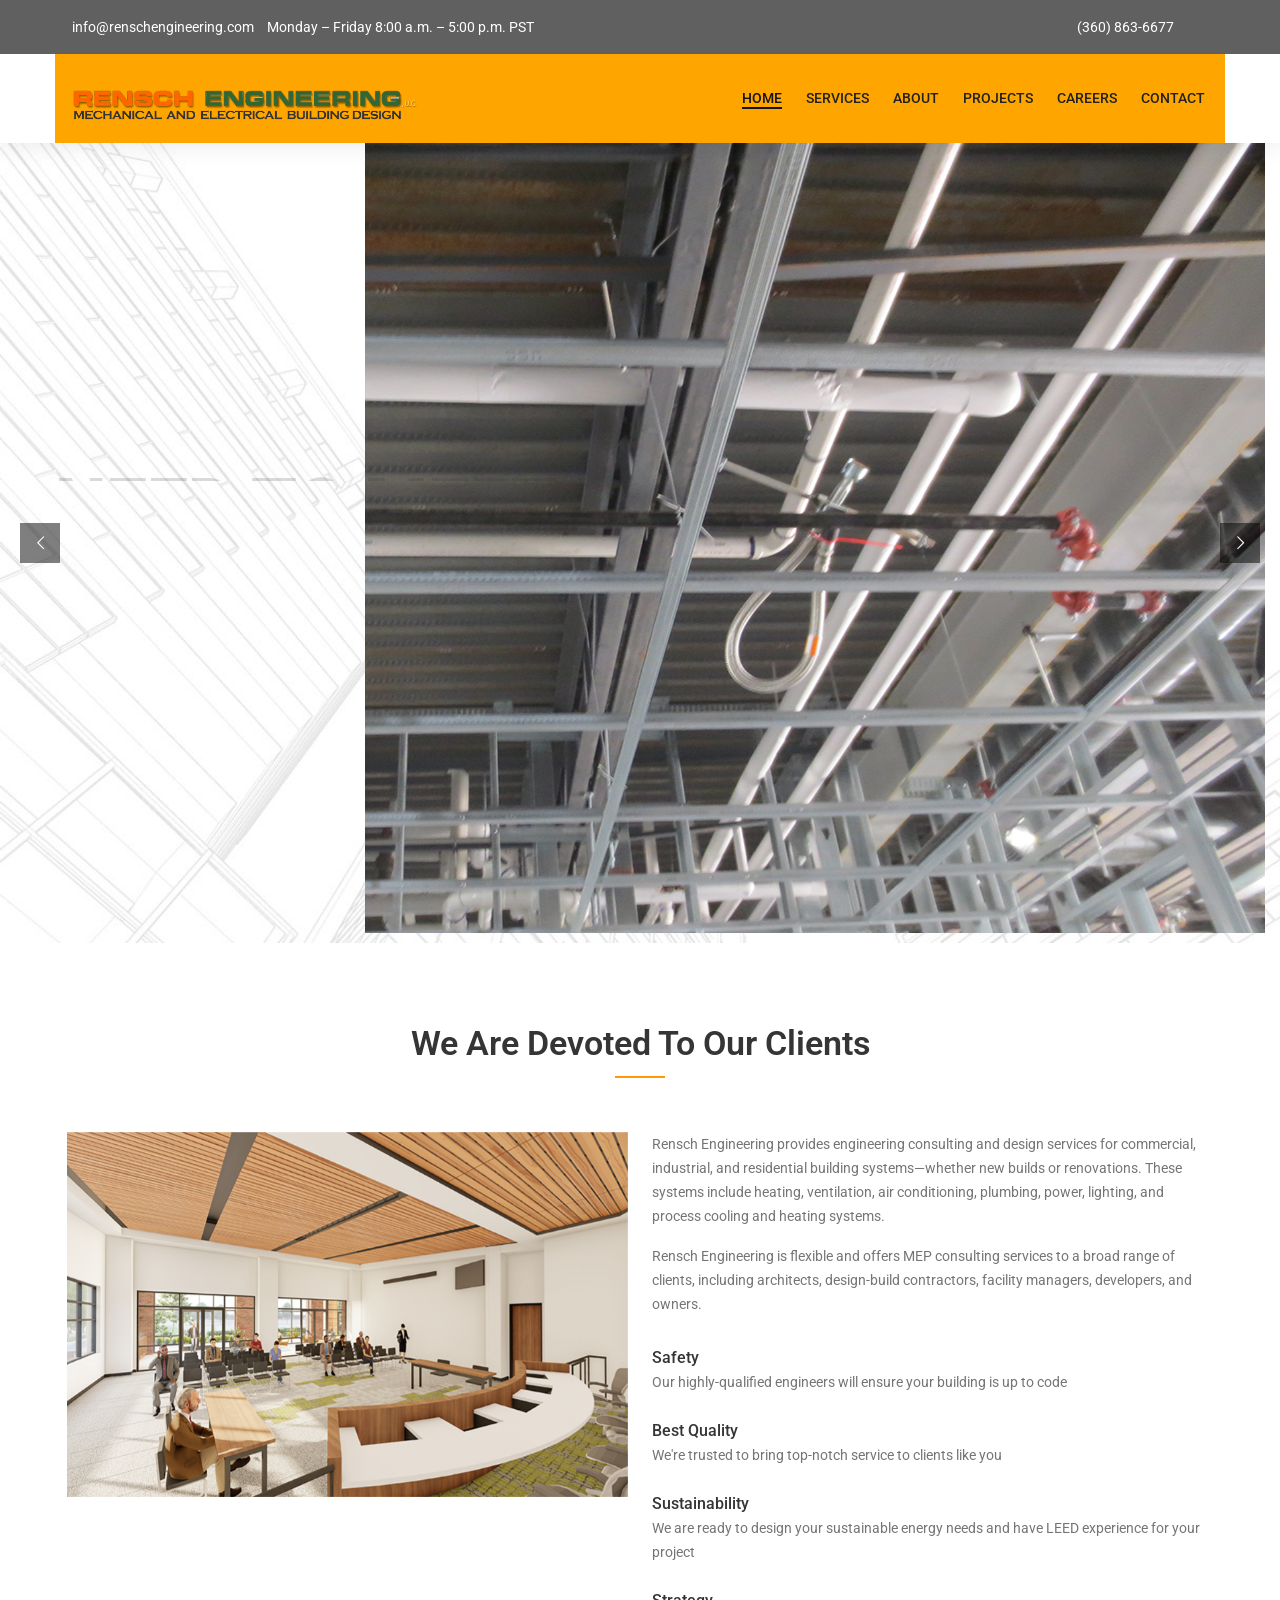
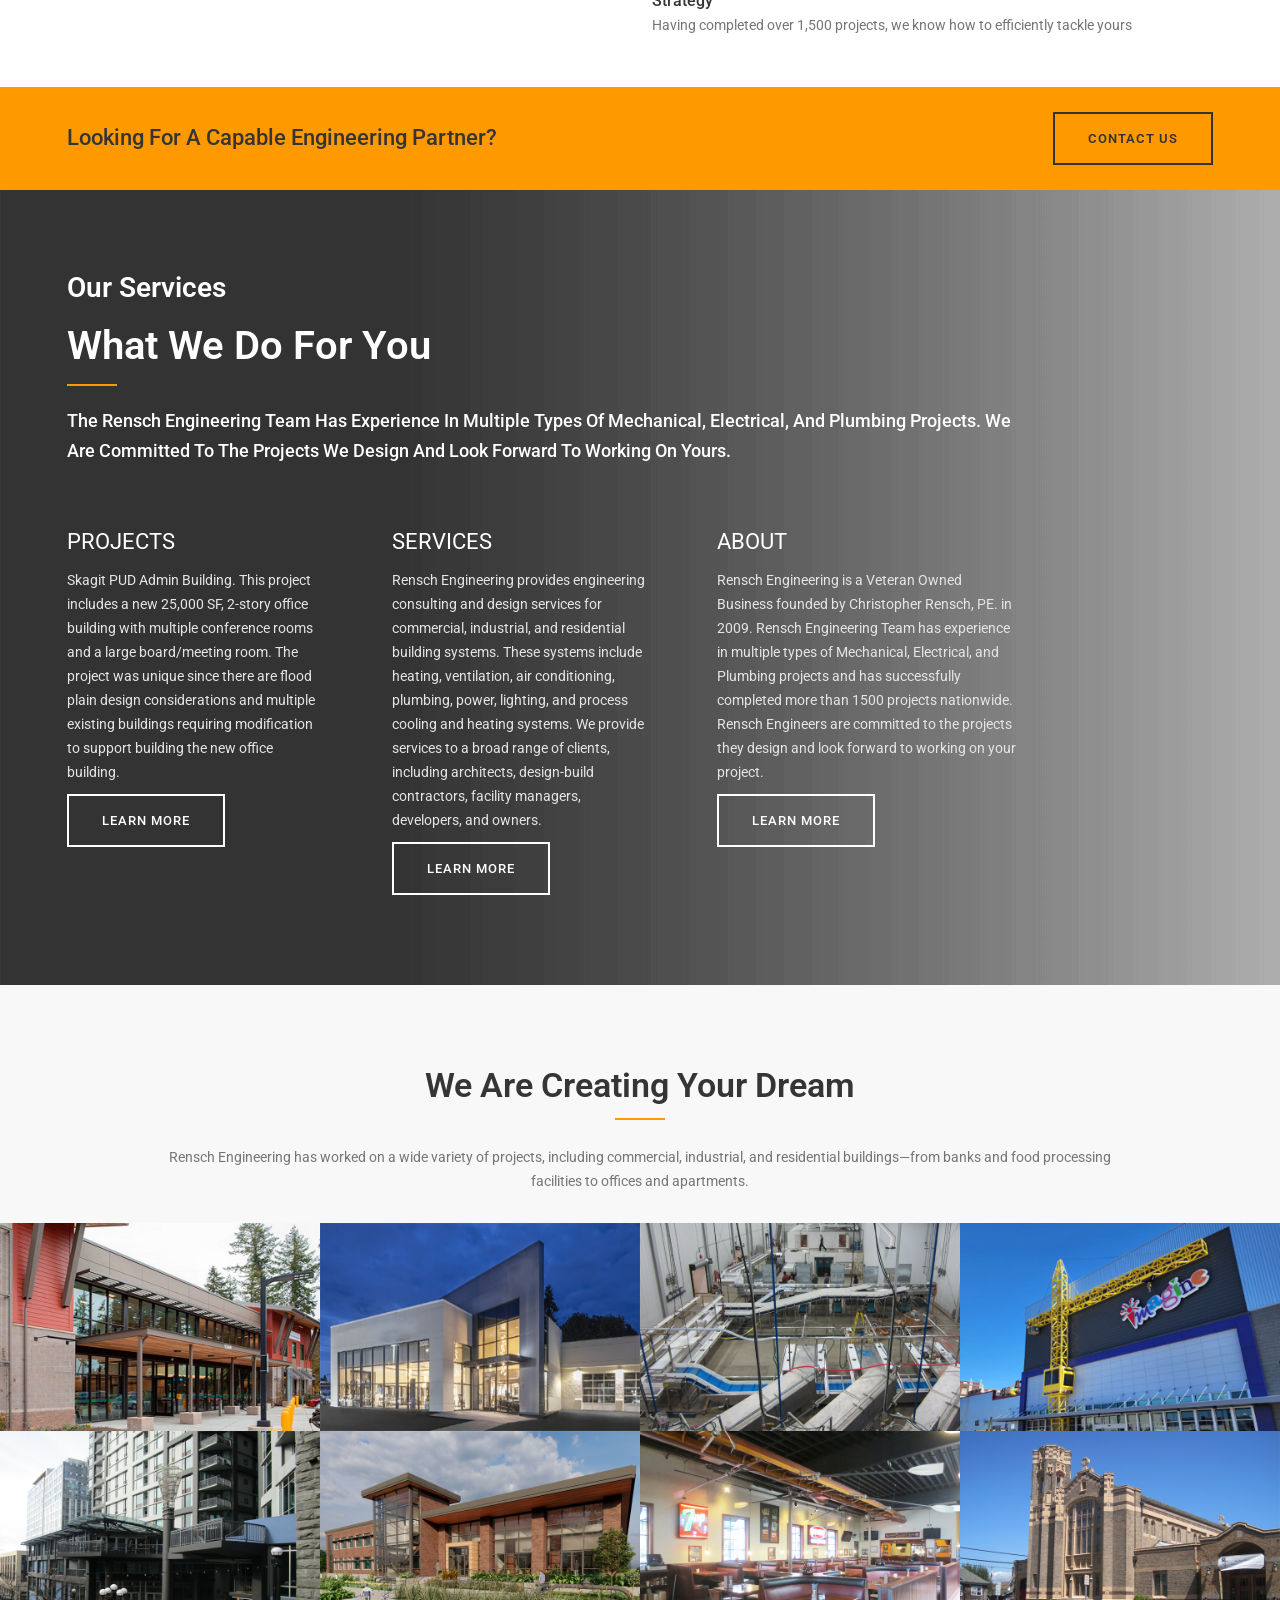
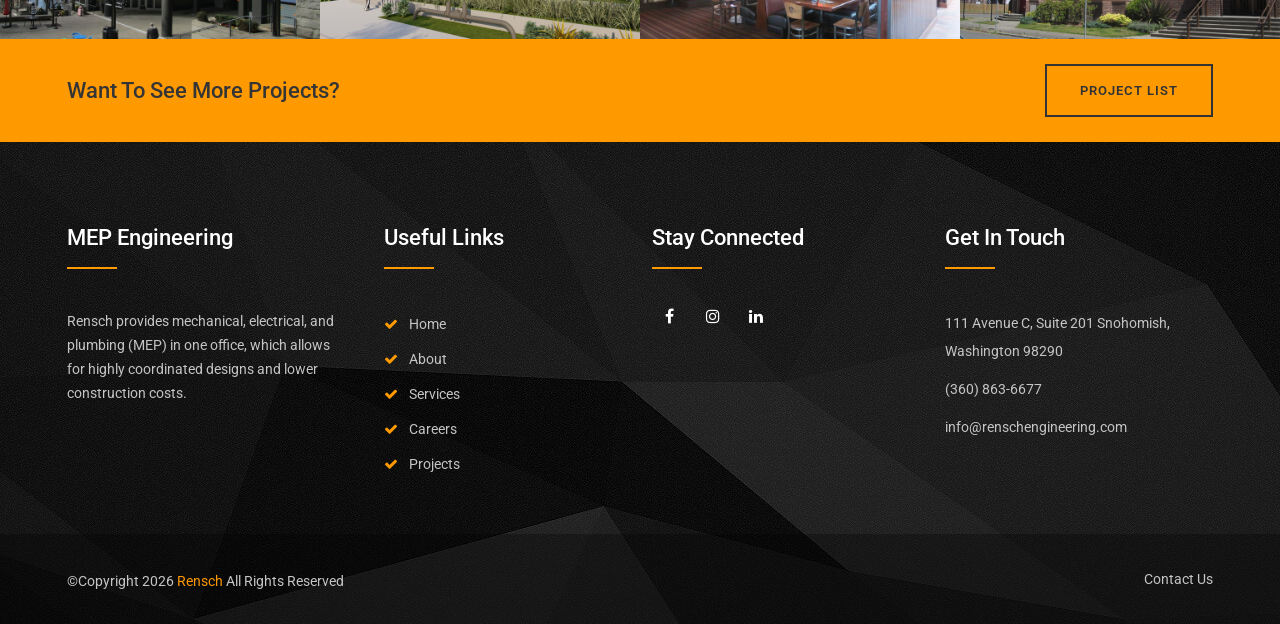
<file: index.html>
<!DOCTYPE html>
<html lang="en">
<head><meta charset="utf-8"><meta http-equiv="X-UA-Compatible" content="IE=edge"><meta name="keywords" content="Rensch Engineering, Electrical Engineer, Mechanical Engineer, Plumbing Engineer, Lighting Designer, Rench Engineering, Wrench Engineering, Rensch Engineer, Rench Engineer, MEP Engineer, engineering, engineers Snohomish, engineers Monroe, engineers Lake Stevens, engineers Washington, building design, LEED Engineers, consulting, renovation, VOB, veteran owned, plumbing design, mechanical design, HVAC design, process heating design, process cooling design, power design, electrical design, site lighting design" /><meta name="description" content="Rensch Engineering" /><meta name="author" content="renschengineering.com" /><meta name="viewport" content="width=device-width, initial-scale=1" />
	<title>Home - Rensch Engineering</title>
	<!-- Favicon -->
	<link href="images/favicon.ico" rel="shortcut icon" /><!-- Bootstrap -->
	<link href="css/bootstrap.min.css" rel="stylesheet" type="text/css" /><!--  Roboto font -->
	<link href="https://fonts.googleapis.com/css?family=Roboto:100,100i,300,300i,400,400i,500,500i,700,700i,900,900i" rel="stylesheet" /><!-- Mega Menu -->
	<!-- Font Awesome -->
	<link href="css/font-awesome.min.css" rel="stylesheet" type="text/css" /><!-- Flaticon -->
	<link href="css/flaticon.css" rel="stylesheet" type="text/css" /><!-- Magnific Popup -->
	<link href="css/magnific-popup/magnific-popup.css" rel="stylesheet" type="text/css" /><!-- Owl Carousel -->
	<link href="css/owl-carousel/owl.carousel.css" rel="stylesheet" type="text/css" /><!-- revolution -->
	<link href="revolution/css/settings.css" rel="stylesheet" type="text/css" /><!-- General style -->
	<link href="css/general.css" rel="stylesheet" type="text/css" /><!-- Main Style -->
	<link href="css/style.css" rel="stylesheet" type="text/css" /><!-- color scheme -->
	<link href="css/skins/skin-orange.css" rel="stylesheet" type="text/css" />
<link href="css/navigation.css" rel="stylesheet" type="text/css">
<link href="css/homepage.css" rel="stylesheet" type="text/css">
</head>
<body class="home-page" data-gr-ext-installed="" data-new-gr-c-s-check-loaded="14.1093.0" data-new-gr-c-s-loaded="14.1093.0"><!--=================================
 preloader -->
<div id="preloader" style="background-color: #666666;">
<div class="clear-loading loading-effect"><span><img class="img-fluid" alt="bw-logo" src="images/logo-bw3.png" width="400" /></span><img alt="" src="images/loading.gif" width="70" /></div>
</div>
<!--=================================
header -->

<div class="sticky-lg-top">
<header class="clean" id="header">
<div class="topbar dark d-none d-lg-block">
<div class="container">
<div class="row">
<div class="col-12 col-lg-6 col-md-6 col-sm-6">
<div class="topbar-left text-start">
<ul class="list-inline">
	<li class="list-inline-item">info@renschengineering.com</li>
	<li class="list-inline-item">Monday &ndash; Friday 8:00 a.m. &ndash; 5:00 p.m. PST</li>
</ul>
</div>
</div>

<div class="col-12 col-lg-6 col-md-6 col-sm-6">
<div class="topbar-right text-end">
<ul class="list-inline">
	<li class="list-inline-item">(360) 863-6677</li>
	<li class="list-inline-item"></li>
	<li class="list-inline-item"></li>
	<li class="list-inline-item"></li>
</ul>
</div>
</div>
</div>
</div>
</div>
<!--=================================
 mega menu -->

<nav class="navbar navbar-expand-lg navbar-light site-navbar site-navbar-home py-0" aria-label="Main navigation">
  <div class="container">
    <a class="navbar-brand col col-lg-auto ms-3 ms-lg-0 me-4 me-lg-5 my-3 p-0" href="index.html" aria-label="Rensch Engineering home">
      <img class="img-fluid d-block" src="images/logo2.png" width="351" height="67" alt="Rensch Engineering">
    </a>
    <button class="navbar-toggler flex-shrink-0 me-3" type="button" data-bs-toggle="collapse" data-bs-target="#main-navigation" aria-controls="main-navigation" aria-expanded="false" aria-label="Toggle main navigation">
      <span class="site-menu-icon" aria-hidden="true"><span></span><span></span><span></span></span>
    </button>
    <div class="collapse navbar-collapse justify-content-lg-end" id="main-navigation">
      <ul class="navbar-nav gap-lg-2 list-unstyled mb-0 ps-0">
          <li class="nav-item m-0 p-0"><a class="nav-link active" aria-current="page" href="index.html">Home</a></li>
          <li class="nav-item m-0 p-0"><a class="nav-link" href="services.html">Services</a></li>
          <li class="nav-item m-0 p-0"><a class="nav-link" href="about.html">About</a></li>
          <li class="nav-item m-0 p-0"><a class="nav-link" href="projects.html">Projects</a></li>
          <li class="nav-item m-0 p-0"><a class="nav-link" href="careers.html">Careers</a></li>
          <li class="nav-item m-0 p-0"><a class="nav-link" href="contact.html">Contact</a></li>
      </ul>
    </div>
  </div>
</nav>
</header>
</div>
<!--=================================
 header --><!--=================================
 banner -->

<section id="home-mobile-hero" class="carousel slide d-lg-none home-mobile-hero" aria-label="Engineering services highlights" data-bs-interval="false"><div class="carousel-inner"><div class="carousel-item active"><div class="container py-4">
<h2 class="home-hero-title fw-bold text-uppercase">Need to Meet<span class="d-block text-orange">Code Requirements</span></h2>
<p class="fs-5 fw-bold mb-3">We can help</p>
<ul class="list-unstyled mb-4"><li>Energy Code Experts</li><li>Footcandle Analysis</li><li>Wealth of Code Experience</li><li>20+ Years of Problem Solving</li></ul>
<a class="button yellow" href="services.html">Learn More</a></div>
<img class="w-100 home-hero-photo" src="revolution/assets/slide4/ducts.jpg" alt="Engineering building systems"></div><div class="carousel-item "><div class="container py-4">
<h2 class="home-hero-title fw-bold text-uppercase">QUALITY ENGINEERING<span class="d-block text-orange">Great Value</span></h2>
<p class="fs-5 fw-bold mb-3">Cost Effective Design</p>
<ul class="list-unstyled mb-4"><li>Experienced Engineers</li><li>Service</li><li>Dedicated to your Goals</li></ul>
<a class="button yellow" href="services.html">Learn More</a></div>
<img class="w-100 home-hero-photo" src="revolution/assets/slide4/recreation.png" alt="Engineering building systems"></div><div class="carousel-item "><div class="container py-4">
<h2 class="home-hero-title fw-bold text-uppercase">You Dream<span class="d-block text-orange">We Engineer</span></h2>
<p class="fs-5 fw-bold mb-3">Qualified Design Experience</p>
<ul class="list-unstyled mb-4"><li>Design Experts</li><li>Full MEP Services</li><li>LEED Assessment and Green Building</li><li>Lighting Design</li></ul>
<a class="button yellow" href="services.html">Learn More</a></div>
<img class="w-100 home-hero-photo" src="revolution/assets/slide4/78d28-6.png" alt="Engineering building systems"></div></div>
<div class="d-flex justify-content-between align-items-center px-3 py-2 bg-white">
<button class="btn btn-outline-dark" type="button" data-bs-target="#home-mobile-hero" data-bs-slide="prev" aria-label="Previous highlight">&#8592; Previous</button>
<button class="btn btn-outline-dark" type="button" data-bs-target="#home-mobile-hero" data-bs-slide="next" aria-label="Next highlight">Next &#8594;</button>
</div></section>
<div class="d-none d-lg-block">
<div class="rev_slider_wrapper fullwidthbanner-container" data-alias="construction-slider" data-source="gallery" id="rev_slider_21_1_wrapper" style="margin:0px auto;background-color:transparent;padding:0px;margin-top:0px;margin-bottom:0px;"><!-- START REVOLUTION SLIDER 5.3.0.2.1 fullwidth mode -->
<div class="rev_slider fullwidthabanner" data-version="5.3.0.2.1" id="rev_slider_21_1" style="display:none;">
<ul><!-- SLIDE  -->
	<li data-description="" data-easein="default" data-easeout="default" data-hideafterloop="0" data-hideslideonmobile="off" data-index="rs-67" data-masterspeed="300" data-param1="" data-param10="" data-param2="" data-param3="" data-param4="" data-param5="" data-param6="" data-param7="" data-param8="" data-param9="" data-rotate="0" data-saveperformance="off" data-slotamount="default" data-thumb="revolution/assets/slide4/100x50_ae8a9-1.jpg" data-title="Slide" data-transition="fade"><!-- MAIN IMAGE --><img alt="" class="rev-slidebg" data-bgfit="cover" data-bgposition="center center" data-bgrepeat="no-repeat" data-no-retina="" src="revolution/assets/slide4/ae8a9-1.jpg" /> <!-- LAYERS --> <!-- LAYER NR. 1 -->
	<div class="tp-caption   tp-resizeme" data-frames="[{&quot;delay&quot;:500,&quot;speed&quot;:1000,&quot;frame&quot;:&quot;0&quot;,&quot;from&quot;:&quot;y:50px;opacity:0;&quot;,&quot;to&quot;:&quot;o:1;&quot;,&quot;ease&quot;:&quot;Power1.easeOut&quot;},{&quot;delay&quot;:&quot;wait&quot;,&quot;speed&quot;:300,&quot;frame&quot;:&quot;999&quot;,&quot;to&quot;:&quot;opacity:0;&quot;,&quot;ease&quot;:&quot;nothing&quot;}]" data-height="['none','none','none','none']" data-hoffset="10" data-paddingbottom="[0,0,0,0]" data-paddingleft="[0,0,0,0]" data-paddingright="[0,0,0,0]" data-paddingtop="[0,0,0,0]" data-responsive_offset="on" data-textalign="['left','left','left','left']" data-type="image" data-voffset="10" data-width="['none','none','none','none']" data-x="right" data-y="bottom" id="slide-67-layer-9" style="z-index: 5;"><img alt="" data-hh="auto" data-no-retina="" data-ww="900" src="revolution/assets/slide4/ducts.jpg" /></div>
	<!-- LAYER NR. 2 -->

	<div class="tp-caption   tp-resizeme" data-frames="[{&quot;delay&quot;:1500,&quot;speed&quot;:1000,&quot;frame&quot;:&quot;0&quot;,&quot;from&quot;:&quot;y:[100%];z:0;rX:0deg;rY:0;rZ:0;sX:1;sY:1;skX:0;skY:0;opacity:0;&quot;,&quot;mask&quot;:&quot;x:0px;y:[100%];s:inherit;e:inherit;&quot;,&quot;to&quot;:&quot;o:1;&quot;,&quot;ease&quot;:&quot;Power1.easeOut&quot;},{&quot;delay&quot;:&quot;wait&quot;,&quot;speed&quot;:300,&quot;frame&quot;:&quot;999&quot;,&quot;to&quot;:&quot;opacity:0;&quot;,&quot;ease&quot;:&quot;nothing&quot;}]" data-height="['auto']" data-paddingbottom="[0,0,0,0]" data-paddingleft="[0,0,0,0]" data-paddingright="[0,0,0,0]" data-paddingtop="[0,0,0,0]" data-responsive_offset="on" data-textalign="['left','left','left','left']" data-type="text" data-voffset="-160" data-width="['auto']" data-x="50" data-y="center" id="slide-67-layer-1" style="z-index: 6; white-space: nowrap; font-size: 73px; line-height: 73px; font-weight: 900; color: rgba(53, 53, 53, 1.00);font-family:Roboto;text-transform:uppercase;">Need to Meet</div>
	<!-- LAYER NR. 3 -->

	<div class="tp-caption  text-yellow tp-resizeme" data-frames="[{&quot;delay&quot;:2000,&quot;speed&quot;:1000,&quot;frame&quot;:&quot;0&quot;,&quot;from&quot;:&quot;y:[100%];z:0;rX:0deg;rY:0;rZ:0;sX:1;sY:1;skX:0;skY:0;opacity:0;&quot;,&quot;mask&quot;:&quot;x:0px;y:[100%];s:inherit;e:inherit;&quot;,&quot;to&quot;:&quot;o:1;&quot;,&quot;ease&quot;:&quot;Power1.easeOut&quot;},{&quot;delay&quot;:&quot;wait&quot;,&quot;speed&quot;:300,&quot;frame&quot;:&quot;999&quot;,&quot;to&quot;:&quot;opacity:0;&quot;,&quot;ease&quot;:&quot;nothing&quot;}]" data-height="['auto']" data-paddingbottom="[0,0,0,0]" data-paddingleft="[0,0,0,0]" data-paddingright="[0,0,0,0]" data-paddingtop="[0,0,0,0]" data-responsive_offset="on" data-textalign="['left','left','left','left']" data-type="text" data-voffset="-92" data-width="['auto']" data-x="50" data-y="center" id="slide-67-layer-2" style="z-index: 7; white-space: nowrap; font-size: 73px; line-height: 83px; font-weight: 900; font-family:Roboto;text-transform:uppercase;">Code Requirements</div>
	<!-- LAYER NR. 4 -->

	<div class="tp-caption   tp-resizeme" data-frames="[{&quot;delay&quot;:2720,&quot;speed&quot;:1000,&quot;frame&quot;:&quot;0&quot;,&quot;from&quot;:&quot;y:50px;opacity:0;&quot;,&quot;to&quot;:&quot;o:1;&quot;,&quot;ease&quot;:&quot;Power1.easeOut&quot;},{&quot;delay&quot;:&quot;wait&quot;,&quot;speed&quot;:300,&quot;frame&quot;:&quot;999&quot;,&quot;to&quot;:&quot;opacity:0;&quot;,&quot;ease&quot;:&quot;nothing&quot;}]" data-height="['auto']" data-paddingbottom="[0,0,0,0]" data-paddingleft="[0,0,0,0]" data-paddingright="[0,0,0,0]" data-paddingtop="[0,0,0,0]" data-responsive_offset="on" data-textalign="['left','left','left','left']" data-type="text" data-voffset="-15" data-width="['auto']" data-x="50" data-y="center" id="slide-67-layer-3" style="z-index: 8; white-space: nowrap; font-size: 17px; line-height: 29px; font-weight: 500; color: rgba(53, 53, 53, 1.00);font-family:Roboto;">
	<h4>We can help</h4>
	</div>
	<!-- LAYER NR. 5 -->

	<div class="tp-caption   tp-resizeme" data-frames="[{&quot;delay&quot;:3430,&quot;speed&quot;:1000,&quot;frame&quot;:&quot;0&quot;,&quot;from&quot;:&quot;x:-50px;opacity:0;&quot;,&quot;to&quot;:&quot;o:1;&quot;,&quot;ease&quot;:&quot;Power1.easeOut&quot;},{&quot;delay&quot;:&quot;wait&quot;,&quot;speed&quot;:300,&quot;frame&quot;:&quot;999&quot;,&quot;to&quot;:&quot;opacity:0;&quot;,&quot;ease&quot;:&quot;nothing&quot;}]" data-height="['auto']" data-paddingbottom="[0,0,0,0]" data-paddingleft="[0,0,0,0]" data-paddingright="[0,0,0,0]" data-paddingtop="[0,0,0,0]" data-responsive_offset="on" data-textalign="['left','left','left','left']" data-type="text" data-voffset="45" data-width="['auto']" data-x="50" data-y="center" id="slide-67-layer-5" style="z-index: 9; white-space: nowrap; font-size: 17px; line-height: 29px; font-weight: 500; color: rgba(53, 53, 53, 1.00);font-family:Roboto;">Energy Code Experts</div>
	<!-- LAYER NR. 6 -->

	<div class="tp-caption   tp-resizeme" data-frames="[{&quot;delay&quot;:3850,&quot;speed&quot;:1000,&quot;frame&quot;:&quot;0&quot;,&quot;from&quot;:&quot;x:-50px;opacity:0;&quot;,&quot;to&quot;:&quot;o:1;&quot;,&quot;ease&quot;:&quot;Power1.easeOut&quot;},{&quot;delay&quot;:&quot;wait&quot;,&quot;speed&quot;:300,&quot;frame&quot;:&quot;999&quot;,&quot;to&quot;:&quot;opacity:0;&quot;,&quot;ease&quot;:&quot;nothing&quot;}]" data-height="['auto']" data-paddingbottom="[0,0,0,0]" data-paddingleft="[0,0,0,0]" data-paddingright="[0,0,0,0]" data-paddingtop="[0,0,0,0]" data-responsive_offset="on" data-textalign="['left','left','left','left']" data-type="text" data-voffset="75" data-width="['auto']" data-x="50" data-y="center" id="slide-67-layer-6" style="z-index: 10; white-space: nowrap; font-size: 17px; line-height: 29px; font-weight: 500; color: rgba(53, 53, 53, 1.00);font-family:Roboto;">Footcandle Analysis</div>
	<!-- LAYER NR. 7 -->

	<div class="tp-caption   tp-resizeme" data-frames="[{&quot;delay&quot;:4270,&quot;speed&quot;:1000,&quot;frame&quot;:&quot;0&quot;,&quot;from&quot;:&quot;x:-50px;opacity:0;&quot;,&quot;to&quot;:&quot;o:1;&quot;,&quot;ease&quot;:&quot;Power1.easeOut&quot;},{&quot;delay&quot;:&quot;wait&quot;,&quot;speed&quot;:300,&quot;frame&quot;:&quot;999&quot;,&quot;to&quot;:&quot;opacity:0;&quot;,&quot;ease&quot;:&quot;nothing&quot;}]" data-height="['auto']" data-paddingbottom="[0,0,0,0]" data-paddingleft="[0,0,0,0]" data-paddingright="[0,0,0,0]" data-paddingtop="[0,0,0,0]" data-responsive_offset="on" data-textalign="['left','left','left','left']" data-type="text" data-voffset="105" data-width="['auto']" data-x="50" data-y="center" id="slide-67-layer-7" style="z-index: 11; white-space: nowrap; font-size: 17px; line-height: 29px; font-weight: 500; color: rgba(53, 53, 53, 1.00);font-family:Roboto;">Wealth of Code Experience</div>
	<!-- LAYER NR. 8 -->

	<div class="tp-caption   tp-resizeme" data-frames="[{&quot;delay&quot;:4700,&quot;speed&quot;:1000,&quot;frame&quot;:&quot;0&quot;,&quot;from&quot;:&quot;x:-50px;opacity:0;&quot;,&quot;to&quot;:&quot;o:1;&quot;,&quot;ease&quot;:&quot;Power1.easeOut&quot;},{&quot;delay&quot;:&quot;wait&quot;,&quot;speed&quot;:300,&quot;frame&quot;:&quot;999&quot;,&quot;to&quot;:&quot;opacity:0;&quot;,&quot;ease&quot;:&quot;nothing&quot;}]" data-height="['auto']" data-paddingbottom="[0,0,0,0]" data-paddingleft="[0,0,0,0]" data-paddingright="[0,0,0,0]" data-paddingtop="[0,0,0,0]" data-responsive_offset="on" data-textalign="['left','left','left','left']" data-type="text" data-voffset="138" data-width="['auto']" data-x="49" data-y="center" id="slide-67-layer-8" style="z-index: 12; white-space: nowrap; font-size: 17px; line-height: 29px; font-weight: 500; color: rgba(53, 53, 53, 1.00);font-family:Roboto;">20+ Years of Problem Solving</div>
	<!-- LAYER NR. 9 -->

	<div class="tp-caption button yellow animated middle-fill" data-frames="[{&quot;delay&quot;:5440,&quot;speed&quot;:1000,&quot;frame&quot;:&quot;0&quot;,&quot;from&quot;:&quot;y:[100%];z:0;rX:0deg;rY:0;rZ:0;sX:1;sY:1;skX:0;skY:0;opacity:0;&quot;,&quot;mask&quot;:&quot;x:0px;y:[100%];s:inherit;e:inherit;&quot;,&quot;to&quot;:&quot;o:1;&quot;,&quot;ease&quot;:&quot;Power1.easeOut&quot;}]" data-height="['auto']" data-paddingbottom="[12,12,12,12]" data-paddingleft="[35,35,35,35]" data-paddingright="[35,35,35,35]" data-paddingtop="[12,12,12,12]" data-responsive_offset="on" data-textalign="['left','left','left','left']" data-type="button" data-width="['auto']" data-x="50" data-y="586" id="slide-67-layer-10" style="z-index: 13; white-space: nowrap; font-size: 17px; line-height: 29px;outline:none;cursor:pointer;"><span><a href="services.html">Learn More </a></span></div>
	</li>
	<!-- SLIDE  -->
	<li data-description="" data-easein="default" data-easeout="default" data-hideafterloop="0" data-hideslideonmobile="off" data-index="rs-68" data-masterspeed="300" data-param1="" data-param10="" data-param2="" data-param3="" data-param4="" data-param5="" data-param6="" data-param7="" data-param8="" data-param9="" data-rotate="0" data-saveperformance="off" data-slotamount="default" data-thumb="revolution/assets/slide4/100x50_b9486-2.jpg" data-title="Slide" data-transition="fade"><!-- MAIN IMAGE --><img alt="" class="rev-slidebg" data-bgfit="cover" data-bgposition="center center" data-bgrepeat="no-repeat" data-no-retina="" src="revolution/assets/slide4/b9486-2.jpg" /> <!-- LAYERS --> <!-- LAYER NR. 10 -->
	<div class="tp-caption   tp-resizeme" data-frames="[{&quot;delay&quot;:1000,&quot;speed&quot;:1000,&quot;frame&quot;:&quot;0&quot;,&quot;from&quot;:&quot;x:50px;opacity:0;&quot;,&quot;to&quot;:&quot;o:1;&quot;,&quot;ease&quot;:&quot;Power1.easeOut&quot;},{&quot;delay&quot;:&quot;wait&quot;,&quot;speed&quot;:300,&quot;frame&quot;:&quot;999&quot;,&quot;to&quot;:&quot;opacity:0;&quot;,&quot;ease&quot;:&quot;nothing&quot;}]" data-height="['none','none','none','none']" data-hoffset="-650" data-paddingbottom="[0,0,0,0]" data-paddingleft="[0,0,0,0]" data-paddingright="[0,0,0,0]" data-paddingtop="[0,0,0,0]" data-responsive_offset="on" data-textalign="['left','left','left','left']" data-type="image" data-voffset="-210" data-width="['none','none','none','none']" data-x="right" data-y="bottom" id="slide-68-layer-11" style="z-index: 5;"><img alt="" data-hh="966px" data-no-retina="" data-ww="1487px" src="revolution/assets/slide4/recreation.png" /></div>
	<!-- LAYER NR. 11 -->

	<div class="tp-caption   tp-resizeme" data-frames="[{&quot;delay&quot;:1720,&quot;speed&quot;:1000,&quot;frame&quot;:&quot;0&quot;,&quot;from&quot;:&quot;y:[100%];z:0;rX:0deg;rY:0;rZ:0;sX:1;sY:1;skX:0;skY:0;opacity:0;&quot;,&quot;mask&quot;:&quot;x:0px;y:[100%];s:inherit;e:inherit;&quot;,&quot;to&quot;:&quot;o:1;&quot;,&quot;ease&quot;:&quot;Power1.easeOut&quot;},{&quot;delay&quot;:&quot;wait&quot;,&quot;speed&quot;:300,&quot;frame&quot;:&quot;999&quot;,&quot;to&quot;:&quot;opacity:0;&quot;,&quot;ease&quot;:&quot;nothing&quot;}]" data-height="['auto']" data-paddingbottom="[0,0,0,0]" data-paddingleft="[0,0,0,0]" data-paddingright="[0,0,0,0]" data-paddingtop="[0,0,0,0]" data-responsive_offset="on" data-textalign="['left','left','left','left']" data-type="text" data-voffset="-140" data-width="['auto']" data-x="50" data-y="center" id="slide-68-layer-1" style="z-index: 6; white-space: nowrap; font-size: 73px; line-height: 80px; font-weight: 900; color: rgba(53, 53, 53, 1.00);font-family:Roboto;text-transform:uppercase;">QUALITY ENGINEERING</div>
	<!-- LAYER NR. 12 -->

	<div class="tp-caption text-yellow tp-resizeme" data-frames="[{&quot;delay&quot;:2440,&quot;speed&quot;:1000,&quot;frame&quot;:&quot;0&quot;,&quot;from&quot;:&quot;y:[100%];z:0;rX:0deg;rY:0;rZ:0;sX:1;sY:1;skX:0;skY:0;opacity:0;&quot;,&quot;mask&quot;:&quot;x:0px;y:[100%];s:inherit;e:inherit;&quot;,&quot;to&quot;:&quot;o:1;&quot;,&quot;ease&quot;:&quot;Power1.easeOut&quot;},{&quot;delay&quot;:&quot;wait&quot;,&quot;speed&quot;:300,&quot;frame&quot;:&quot;999&quot;,&quot;to&quot;:&quot;opacity:0;&quot;,&quot;ease&quot;:&quot;nothing&quot;}]" data-height="['auto']" data-paddingbottom="[0,0,0,0]" data-paddingleft="[0,0,0,0]" data-paddingright="[0,0,0,0]" data-paddingtop="[0,0,0,0]" data-responsive_offset="on" data-textalign="['left','left','left','left']" data-type="text" data-voffset="-72" data-width="['auto']" data-x="50" data-y="center" id="slide-68-layer-2" style="z-index: 7; white-space: nowrap; font-size: 73px; line-height: 73px; font-weight: 900; font-family:Roboto;text-transform:uppercase;">Great Value</div>
	<!-- LAYER NR. 13 -->

	<div class="tp-caption   tp-resizeme" data-frames="[{&quot;delay&quot;:3180,&quot;speed&quot;:1000,&quot;frame&quot;:&quot;0&quot;,&quot;from&quot;:&quot;y:50px;opacity:0;&quot;,&quot;to&quot;:&quot;o:1;&quot;,&quot;ease&quot;:&quot;Power1.easeOut&quot;},{&quot;delay&quot;:&quot;wait&quot;,&quot;speed&quot;:300,&quot;frame&quot;:&quot;999&quot;,&quot;to&quot;:&quot;opacity:0;&quot;,&quot;ease&quot;:&quot;nothing&quot;}]" data-height="['auto']" data-paddingbottom="[0,0,0,0]" data-paddingleft="[0,0,0,0]" data-paddingright="[0,0,0,0]" data-paddingtop="[0,0,0,0]" data-responsive_offset="on" data-textalign="['left','left','left','left']" data-type="text" data-voffset="4" data-width="['auto']" data-x="50" data-y="center" id="slide-68-layer-3" style="z-index: 8; white-space: nowrap; font-size: 17px; line-height: 29px; font-weight: 500; color: rgba(53, 53, 53, 1.00);font-family:Roboto;">
	<h4>Cost Effective Design</h4>
	</div>
	<!-- LAYER NR. 14 -->

	<div class="tp-caption   tp-resizeme" data-frames="[{&quot;delay&quot;:3400,&quot;speed&quot;:1000,&quot;frame&quot;:&quot;0&quot;,&quot;from&quot;:&quot;x:-50px;opacity:0;&quot;,&quot;to&quot;:&quot;o:1;&quot;,&quot;ease&quot;:&quot;Power1.easeOut&quot;},{&quot;delay&quot;:&quot;wait&quot;,&quot;speed&quot;:300,&quot;frame&quot;:&quot;999&quot;,&quot;to&quot;:&quot;opacity:0;&quot;,&quot;ease&quot;:&quot;nothing&quot;}]" data-height="['auto']" data-paddingbottom="[0,0,0,0]" data-paddingleft="[0,0,0,0]" data-paddingright="[0,0,0,0]" data-paddingtop="[0,0,0,0]" data-responsive_offset="on" data-textalign="['left','left','left','left']" data-type="text" data-voffset="60" data-width="['auto']" data-x="50" data-y="center" id="slide-68-layer-4" style="z-index: 9; white-space: nowrap; font-size: 17px; line-height: 29px; font-weight: 500; color: rgba(53, 53, 53, 1.00);font-family:Roboto;">Experienced Engineers</div>
	<!-- LAYER NR. 15 -->

	<div class="tp-caption   tp-resizeme" data-frames="[{&quot;delay&quot;:3900,&quot;speed&quot;:1000,&quot;frame&quot;:&quot;0&quot;,&quot;from&quot;:&quot;x:-50px;opacity:0;&quot;,&quot;to&quot;:&quot;o:1;&quot;,&quot;ease&quot;:&quot;Power1.easeOut&quot;},{&quot;delay&quot;:&quot;wait&quot;,&quot;speed&quot;:300,&quot;frame&quot;:&quot;999&quot;,&quot;to&quot;:&quot;opacity:0;&quot;,&quot;ease&quot;:&quot;nothing&quot;}]" data-height="['auto']" data-paddingbottom="[0,0,0,0]" data-paddingleft="[0,0,0,0]" data-paddingright="[0,0,0,0]" data-paddingtop="[0,0,0,0]" data-responsive_offset="on" data-textalign="['left','left','left','left']" data-type="text" data-voffset="100" data-width="['auto']" data-x="50" data-y="center" id="slide-68-layer-5" style="z-index: 10; white-space: nowrap; font-size: 17px; line-height: 29px; font-weight:500; color: rgba(53, 53, 53, 1.00);font-family:Roboto;">Service</div>
	<!-- LAYER NR. 16 --> <!-- LAYER NR. 15 -->

	<div class="tp-caption   tp-resizeme" data-frames="[{&quot;delay&quot;:4700,&quot;speed&quot;:1000,&quot;frame&quot;:&quot;0&quot;,&quot;from&quot;:&quot;x:-50px;opacity:0;&quot;,&quot;to&quot;:&quot;o:1;&quot;,&quot;ease&quot;:&quot;Power1.easeOut&quot;},{&quot;delay&quot;:&quot;wait&quot;,&quot;speed&quot;:300,&quot;frame&quot;:&quot;999&quot;,&quot;to&quot;:&quot;opacity:0;&quot;,&quot;ease&quot;:&quot;nothing&quot;}]" data-height="['auto']" data-paddingbottom="[0,0,0,0]" data-paddingleft="[0,0,0,0]" data-paddingright="[0,0,0,0]" data-paddingtop="[0,0,0,0]" data-responsive_offset="on" data-textalign="['left','left','left','left']" data-type="text" data-voffset="138" data-width="['auto']" data-x="50" data-y="center" id="slide-68-layer-6" style="z-index: 11; white-space: nowrap; font-size: 17px; line-height: 29px; font-weight: 500; color: rgba(53, 53, 53, 1.00);font-family:Roboto;">Dedicated to your Goals</div>
	<!--
		<div class="tp-caption button yellow animated middle-fill"
			 id="slide-68-layer-10"
			 data-x="240"
			 data-y="573"
						data-width="['auto']"
			data-height="['auto']"

            data-type="button"
			data-responsive_offset="on"

            data-frames='[{"delay":4620,"speed":1000,"frame":"0","from":"y:[100%];z:0;rX:0deg;rY:0;rZ:0;sX:1;sY:1;skX:0;skY:0;opacity:0;","mask":"x:0px;y:[100%];s:inherit;e:inherit;","to":"o:1;","ease":"Power1.easeOut"}]'
            data-textAlign="['left','left','left','left']"
            data-paddingtop="[12,12,12,12]"
            data-paddingright="[35,35,35,35]"
            data-paddingbottom="[12,12,12,12]"
            data-paddingleft="[35,35,35,35]"

           style="z-index: 10; white-space: nowrap; font-size: 17px; line-height: 29px; outline:none;cursor:pointer;">Read More </div>
 --> <!-- LAYER NR. 17 -->

	<div class="tp-caption button yellow animated middle-fill" data-frames="[{&quot;delay&quot;:5060,&quot;speed&quot;:1000,&quot;frame&quot;:&quot;0&quot;,&quot;from&quot;:&quot;y:[100%];z:0;rX:0deg;rY:0;rZ:0;sX:1;sY:1;skX:0;skY:0;opacity:0;&quot;,&quot;mask&quot;:&quot;x:0px;y:[100%];s:inherit;e:inherit;&quot;,&quot;to&quot;:&quot;o:1;&quot;,&quot;ease&quot;:&quot;Power1.easeOut&quot;}]" data-height="['auto']" data-paddingbottom="[12,12,12,12]" data-paddingleft="[35,35,35,35]" data-paddingright="[35,35,35,35]" data-paddingtop="[12,12,12,12]" data-responsive_offset="on" data-textalign="['left','left','left','left']" data-type="button" data-width="['auto']" data-x="50" data-y="573" id="slide-68-layer-10" style="z-index: 11; white-space: nowrap; font-size: 17px; line-height: 29px;outline:none;cursor:pointer;"><span><a href="services.html">Learn More</a></span></div>
	</li>
	<!-- SLIDE  -->
	<li data-description="" data-easein="default" data-easeout="default" data-hideafterloop="0" data-hideslideonmobile="off" data-index="rs-69" data-masterspeed="300" data-param1="" data-param10="" data-param2="" data-param3="" data-param4="" data-param5="" data-param6="" data-param7="" data-param8="" data-param9="" data-rotate="0" data-saveperformance="off" data-slotamount="default" data-thumb="revolution/assets/slide4/100x50_2c829-5.jpg" data-title="Slide" data-transition="fade"><!-- MAIN IMAGE --><img alt="" class="rev-slidebg" data-bgfit="cover" data-bgposition="center center" data-bgrepeat="no-repeat" data-no-retina="" src="revolution/assets/slide4/2c829-5.jpg" /> <!-- LAYERS --> <!-- LAYER NR. 17 -->
	<div class="tp-caption   tp-resizeme" data-frames="[{&quot;delay&quot;:500,&quot;speed&quot;:1000,&quot;frame&quot;:&quot;0&quot;,&quot;from&quot;:&quot;y:50px;opacity:0;&quot;,&quot;to&quot;:&quot;o:1;&quot;,&quot;ease&quot;:&quot;Power1.easeOut&quot;},{&quot;delay&quot;:&quot;wait&quot;,&quot;speed&quot;:300,&quot;frame&quot;:&quot;999&quot;,&quot;to&quot;:&quot;opacity:0;&quot;,&quot;ease&quot;:&quot;nothing&quot;}]" data-height="['none','none','none','none']" data-hoffset="10" data-paddingbottom="[0,0,0,0]" data-paddingleft="[0,0,0,0]" data-paddingright="[0,0,0,0]" data-paddingtop="[0,0,0,0]" data-responsive_offset="on" data-textalign="['left','left','left','left']" data-type="image" data-voffset="" data-width="['none','none','none','none']" data-x="right" data-y="bottom" id="slide-69-layer-11" style="z-index: 5;"><img alt="" data-hh="699px" data-no-retina="" data-ww="899px" src="revolution/assets/slide4/78d28-6.png" /></div>
	<!-- LAYER NR. 18 -->

	<div class="tp-caption   tp-resizeme" data-frames="[{&quot;delay&quot;:1500,&quot;speed&quot;:1000,&quot;frame&quot;:&quot;0&quot;,&quot;from&quot;:&quot;y:[100%];z:0;rX:0deg;rY:0;rZ:0;sX:1;sY:1;skX:0;skY:0;opacity:0;&quot;,&quot;mask&quot;:&quot;x:0px;y:[100%];s:inherit;e:inherit;&quot;,&quot;to&quot;:&quot;o:1;&quot;,&quot;ease&quot;:&quot;Power1.easeOut&quot;},{&quot;delay&quot;:&quot;wait&quot;,&quot;speed&quot;:300,&quot;frame&quot;:&quot;999&quot;,&quot;to&quot;:&quot;opacity:0;&quot;,&quot;ease&quot;:&quot;nothing&quot;}]" data-height="['auto']" data-paddingbottom="[0,0,0,0]" data-paddingleft="[0,0,0,0]" data-paddingright="[0,0,0,0]" data-paddingtop="[0,0,0,0]" data-responsive_offset="on" data-textalign="['left','left','left','left']" data-type="text" data-voffset="-160" data-width="['auto']" data-x="50" data-y="center" id="slide-69-layer-1" style="z-index: 6; white-space: nowrap; font-size: 73px; line-height: 83px; font-weight: 900; color: rgba(53, 53, 53, 1.00);font-family:Roboto;text-transform:uppercase;">You Dream</div>
	<!-- LAYER NR. 19 -->

	<div class="tp-caption text-yellow  tp-resizeme" data-frames="[{&quot;delay&quot;:2240,&quot;speed&quot;:1000,&quot;frame&quot;:&quot;0&quot;,&quot;from&quot;:&quot;y:[100%];z:0;rX:0deg;rY:0;rZ:0;sX:1;sY:1;skX:0;skY:0;opacity:0;&quot;,&quot;mask&quot;:&quot;x:0px;y:[100%];s:inherit;e:inherit;&quot;,&quot;to&quot;:&quot;o:1;&quot;,&quot;ease&quot;:&quot;Power1.easeOut&quot;},{&quot;delay&quot;:&quot;wait&quot;,&quot;speed&quot;:300,&quot;frame&quot;:&quot;999&quot;,&quot;to&quot;:&quot;opacity:0;&quot;,&quot;ease&quot;:&quot;nothing&quot;}]" data-height="['auto']" data-paddingbottom="[0,0,0,0]" data-paddingleft="[0,0,0,0]" data-paddingright="[0,0,0,0]" data-paddingtop="[0,0,0,0]" data-responsive_offset="on" data-textalign="['left','left','left','left']" data-type="text" data-voffset="-92" data-width="['auto']" data-x="50" data-y="center" id="slide-69-layer-2" style="z-index: 7; white-space: nowrap; font-size: 73px; line-height: 73px; font-weight: 900; font-family:Roboto;text-transform:uppercase;">We Engineer</div>
	<!-- LAYER NR. 20 -->

	<div class="tp-caption   tp-resizeme" data-frames="[{&quot;delay&quot;:2960,&quot;speed&quot;:1000,&quot;frame&quot;:&quot;0&quot;,&quot;from&quot;:&quot;y:50px;opacity:0;&quot;,&quot;to&quot;:&quot;o:1;&quot;,&quot;ease&quot;:&quot;Power1.easeOut&quot;},{&quot;delay&quot;:&quot;wait&quot;,&quot;speed&quot;:300,&quot;frame&quot;:&quot;999&quot;,&quot;to&quot;:&quot;opacity:0;&quot;,&quot;ease&quot;:&quot;nothing&quot;}]" data-height="['auto']" data-paddingbottom="[0,0,0,0]" data-paddingleft="[0,0,0,0]" data-paddingright="[0,0,0,0]" data-paddingtop="[0,0,0,0]" data-responsive_offset="on" data-textalign="['left','left','left','left']" data-type="text" data-voffset="-15" data-width="['auto']" data-x="50" data-y="center" id="slide-69-layer-3" style="z-index: 8; white-space: nowrap; font-size: 17px; line-height: 29px; font-weight: 500; color: rgba(53, 53, 53, 1.00);font-family:Roboto;">
	<h4>Qualified Design Experience</h4>
	</div>
	<!-- LAYER NR. 21 -->

	<div class="tp-caption   tp-resizeme" data-frames="[{&quot;delay&quot;:3670,&quot;speed&quot;:1000,&quot;frame&quot;:&quot;0&quot;,&quot;from&quot;:&quot;x:-50px;opacity:0;&quot;,&quot;to&quot;:&quot;o:1;&quot;,&quot;ease&quot;:&quot;Power1.easeOut&quot;},{&quot;delay&quot;:&quot;wait&quot;,&quot;speed&quot;:300,&quot;frame&quot;:&quot;999&quot;,&quot;to&quot;:&quot;opacity:0;&quot;,&quot;ease&quot;:&quot;nothing&quot;}]" data-height="['auto']" data-paddingbottom="[0,0,0,0]" data-paddingleft="[0,0,0,0]" data-paddingright="[0,0,0,0]" data-paddingtop="[0,0,0,0]" data-responsive_offset="on" data-textalign="['left','left','left','left']" data-type="text" data-voffset="50" data-width="['auto']" data-x="50" data-y="center" id="slide-69-layer-5" style="z-index: 9; white-space: nowrap; font-size: 17px; line-height: 29px; font-weight: 500; color: rgba(53, 53, 53, 1.00);font-family:Roboto;">Design Experts</div>
	<!-- LAYER NR. 22 -->

	<div class="tp-caption   tp-resizeme" data-frames="[{&quot;delay&quot;:4090,&quot;speed&quot;:1000,&quot;frame&quot;:&quot;0&quot;,&quot;from&quot;:&quot;x:-50px;opacity:0;&quot;,&quot;to&quot;:&quot;o:1;&quot;,&quot;ease&quot;:&quot;Power1.easeOut&quot;},{&quot;delay&quot;:&quot;wait&quot;,&quot;speed&quot;:300,&quot;frame&quot;:&quot;999&quot;,&quot;to&quot;:&quot;opacity:0;&quot;,&quot;ease&quot;:&quot;nothing&quot;}]" data-height="['auto']" data-paddingbottom="[0,0,0,0]" data-paddingleft="[0,0,0,0]" data-paddingright="[0,0,0,0]" data-paddingtop="[0,0,0,0]" data-responsive_offset="on" data-textalign="['left','left','left','left']" data-type="text" data-voffset="81" data-width="['auto']" data-x="50" data-y="center" id="slide-69-layer-6" style="z-index: 10; white-space: nowrap; font-size: 17px; line-height: 29px; font-weight:500; color: rgba(53, 53, 53, 1.00);font-family:Roboto;">Full MEP Services</div>
	<!-- LAYER NR. 23 -->

	<div class="tp-caption   tp-resizeme" data-frames="[{&quot;delay&quot;:4520,&quot;speed&quot;:1000,&quot;frame&quot;:&quot;0&quot;,&quot;from&quot;:&quot;x:-50px;opacity:0;&quot;,&quot;to&quot;:&quot;o:1;&quot;,&quot;ease&quot;:&quot;Power1.easeOut&quot;},{&quot;delay&quot;:&quot;wait&quot;,&quot;speed&quot;:300,&quot;frame&quot;:&quot;999&quot;,&quot;to&quot;:&quot;opacity:0;&quot;,&quot;ease&quot;:&quot;nothing&quot;}]" data-height="['auto']" data-paddingbottom="[0,0,0,0]" data-paddingleft="[0,0,0,0]" data-paddingright="[0,0,0,0]" data-paddingtop="[0,0,0,0]" data-responsive_offset="on" data-textalign="['left','left','left','left']" data-type="text" data-voffset="111" data-width="['auto']" data-x="50" data-y="center" id="slide-69-layer-7" style="z-index: 11; white-space: nowrap; font-size: 17px; line-height: 29px; font-weight: 500; color: rgba(53, 53, 53, 1.00);font-family:Roboto;">LEED Assessment and Green Building</div>
	<!-- LAYER NR. 24 -->

	<div class="tp-caption   tp-resizeme" data-frames="[{&quot;delay&quot;:4910,&quot;speed&quot;:1000,&quot;frame&quot;:&quot;0&quot;,&quot;from&quot;:&quot;x:-50px;opacity:0;&quot;,&quot;to&quot;:&quot;o:1;&quot;,&quot;ease&quot;:&quot;Power1.easeOut&quot;},{&quot;delay&quot;:&quot;wait&quot;,&quot;speed&quot;:300,&quot;frame&quot;:&quot;999&quot;,&quot;to&quot;:&quot;opacity:0;&quot;,&quot;ease&quot;:&quot;nothing&quot;}]" data-height="['auto']" data-paddingbottom="[0,0,0,0]" data-paddingleft="[0,0,0,0]" data-paddingright="[0,0,0,0]" data-paddingtop="[0,0,0,0]" data-responsive_offset="on" data-textalign="['left','left','left','left']" data-type="text" data-voffset="145" data-width="['auto']" data-x="50" data-y="center" id="slide-69-layer-8" style="z-index: 12; white-space: nowrap; font-size: 17px; line-height: 29px; font-weight: 500; color: rgba(53, 53, 53, 1.00);font-family:Roboto;">Lighting Design</div>
	<!-- LAYER NR. 25  -->

	<div class="tp-caption button yellow animated middle-fill" data-frames="[{&quot;delay&quot;:5630,&quot;speed&quot;:1000,&quot;frame&quot;:&quot;0&quot;,&quot;from&quot;:&quot;y:[100%];z:0;rX:0deg;rY:0;rZ:0;sX:1;sY:1;skX:0;skY:0;opacity:0;&quot;,&quot;mask&quot;:&quot;x:0px;y:[100%];s:inherit;e:inherit;&quot;,&quot;to&quot;:&quot;o:1;&quot;,&quot;ease&quot;:&quot;Power1.easeOut&quot;}]" data-height="['auto']" data-paddingbottom="[12,12,12,12]" data-paddingleft="[35,35,35,35]" data-paddingright="[35,35,35,35]" data-paddingtop="[12,12,12,12]" data-responsive_offset="on" data-textalign="['left','left','left','left']" data-type="button" data-width="['auto']" data-x="50" data-y="594" id="slide-69-layer-10" style="z-index: 11; white-space: nowrap; font-size: 17px; line-height: 29px;outline:none;cursor:pointer;"><span><a href="services.html">Learn More</a></span></div>
	</li>
</ul>

<div class="tp-bannertimer tp-bottom" style="visibility: hidden !important;"></div>
</div>
</div>
</div>
<!-- END REVOLUTION SLIDER --><!--=================================
 banner --><!--=================================
 Page Section -->

<section class="page-section-ptb pb-50">
<div class="container">
<div class="row">
<div class="col-12 col-sm-12 mb-2 mb-md-4">
<div class="section-title text-center">
<h2 class="title">We Are Devoted to Our Clients</h2>
</div>
</div>

<div class="col-12 col-md-6">
<div class="owl-carousel" data-items="1" data-md-items="1" data-nav-arrow="true" data-sm-items="1">
<div class="item">
<div class="clearfix"><img alt="Skagit engineering project" class="img-fluid" src="images/home/skagit.png" /></div>
</div>

<div class="item">
<div class="clearfix"><img alt="Salacia loading dock project" class="img-fluid" src="images/home/salacia_loadingdock.jpg" /></div>
</div>

<div class="item">
<div class="clearfix"><img alt="" class="img-fluid" src="images/home/harbor_steps.jpg" /></div>
</div>

<div class="item">
<div class="clearfix"><img alt="" class="img-fluid" src="images/home/skagitpud.png" /></div>
</div>
</div>
</div>

<div class="col-12 col-md-6 mt-4 mt-sm-5 mt-md-0">
<div class="row services clearfix">
<div class="col-12 col-sm-12">
<p>Rensch Engineering provides engineering consulting and design services for commercial, industrial, and residential building systems&mdash;whether new builds or renovations. These systems include heating, ventilation, air conditioning, plumbing, power, lighting, and process cooling and heating systems.</p>

<p>Rensch Engineering is flexible and offers MEP consulting services to a broad range of clients, including architects, design-build contractors, facility managers, developers, and owners.</p>

<div class="feature-box mt-30 ex-small">
<h3 class="title">Safety</h3>

<p>Our highly-qualified engineers will ensure your building is up to code</p>
</div>

<div class="feature-box ex-small">
<h3 class="title">Best Quality</h3>

<p>We&#39;re trusted to bring top-notch service to clients like you</p>
</div>

<div class="feature-box ex-small">
<h3 class="title">Sustainability</h3>

<p>We are ready to design your sustainable energy needs and have LEED experience for your project</p>
</div>

<div class="feature-box ex-small mb-0">
<h3 class="title">Strategy</h3>

<p>Having completed over 1,500 projects, we know how to efficiently tackle yours</p>
</div>
</div>
</div>
</div>
</div>
</div>
</section>

<section class="action-box small yellow-bg">
<div class="container">
<div class="row align-items-center gy-3">
<div class="col-12 col-md-8 text-start">
<h4 class="m-0">Looking for a Capable Engineering Partner?</h4>
</div>

<div class="col-12 col-md-4 text-start text-md-end"><a class="button border animated right-icn" href="contact.html"><span>Contact Us </span></a></div>
</div>
</div>
</section>

<section class="page-section-ptb pb-30 dark-bg bg fixed text-white gradient-overlay" style="background-image:url(images/home/harbor_steps.jpg);">
<div class="container">
<div class="row">
<div class="col-12 col-lg-10">
<div class="section-title text-start">
<h3>Our Services</h3>

<h2 class="title title2">What We Do For You</h2>

<h5 class="mt-20">The Rensch Engineering Team has experience in multiple types of mechanical, electrical, and plumbing projects. We are committed to the projects we design and look forward to working on yours.</h5>
</div>

<div class="row">
<div class="col-12 col-md-4">
<div class="feature-box me-md-4 me-lg-5">
<h4 class="title"><a href="projects.html">PROJECTS</a></h4>

<p>Skagit PUD Admin Building. This project includes a new 25,000 SF, 2-story office building with multiple conference rooms and a large board/meeting room. The project was unique since there are flood plain design considerations and multiple existing buildings requiring modification to support building the new office building. <!--  Multiple design options were considered including a new truck wash and decant facility and making a drive entry through an existing building.  Not only is power and lighting being designed in the new building but a large portion of the existing site is being modified as well. --></p>
<a class="button transparent" href="projects.html">Learn More</a></div>
</div>

<div class="col-12 col-md-4">
<div class="feature-box me-md-4 me-lg-5">
<h4 class="title">SERVICES</h4>

<p>Rensch Engineering provides engineering consulting and design services&nbsp;for commercial, industrial, and residential building systems. These systems&nbsp;include heating, ventilation, air conditioning, plumbing, power, lighting, and process cooling and heating systems. We provide services to a broad range of clients, including architects, design-build contractors, facility&nbsp;managers, developers, and owners. <!-- Our full MEP (mechanical, electrical, and plumbing) design and consulting services can be tailored to meet your specific project requirements. --></p>
<a class="button transparent" href="services.html">Learn More</a></div>
</div>

<div class="col-12 col-md-4 mb-4 mb-md-0">
<div class="feature-box mb-0">
<h4 class="title">ABOUT</h4>

<p>Rensch Engineering is a Veteran Owned Business founded by Christopher Rensch, PE. in 2009. Rensch Engineering Team has experience in multiple types of Mechanical, Electrical, and Plumbing projects and has successfully completed more than 1500 projects nationwide. Rensch Engineers are committed to the projects they design and look forward to working on your project.</p>
<a class="button transparent" href="about.html">Learn More</a></div>
</div>
</div>
</div>
</div>
</div>
</section>

<section class="Projects-section grey-bg page-section-pt">
<div class="container">
<div class="row">
<div class="col-12 col-sm-12 text-center">
<div class="section-title">
<h2 class="title">We are creating Your dream</h2>

<p>Rensch Engineering has worked on a wide variety of projects, including commercial, industrial, and residential buildings&mdash;from banks and food processing facilities to offices and apartments.</p>
</div>
</div>
</div>
</div>

<div class="container-fluid p-0">
<div class="row g-0">
<div class="col-12 col-lg-12"><!--
		<p class="col-sm-12 text-center">Some of which are </p>
			<p class="col-sm-12 text-center"> Medical & Veterinary |  Automotives  |  Food Processing  |  Recreation |  Multi-Family Residential  |   Public  |  Restaurants |  Churches  </p>

        <div class="isotope-filters">
          <button data-filter="" class="all active">All</button>
          <button data-filter=".a1">Architecture</button>
          <button data-filter=".a2">Building</button>
          <button data-filter=".a3">Electric</button>
          <button data-filter=".a4">Interior</button>
          <button data-filter=".a5">Office</button>
       </div>
 --></div>

<div class="col-12 col-lg-12">
<div class="home-project-grid popup-gallery row row-cols-1 row-cols-sm-2 row-cols-lg-4 g-0">
<div class="grid-item masdies a1">
<div class="project-info"><img alt="" class="img-fluid center-block" src="images/project/medical.png" />
<div class="overlay d-none d-lg-block">
<div class="overlay-content">
<h3><a href="projects.html">Medical &amp; Vetinerary Projects</a></h3>

<div class="hr"></div>
<a class="button border small animated middle-fill" href="projects/Medical &amp; Vet Projects.pdf" target="_blank"><span>View projects</span></a> <!-- <a href="images/project/cars.png" class="button popup-img border small animated middle-fill"> <span> <i class="fa fa-arrows-alt"></i> </span></a> --></div>
</div>
<div class="d-lg-none bg-white p-3"><h3 class="h5 mb-2">Medical &amp; Vetinerary Projects</h3><a class="button border small" href="projects/Medical &amp; Vet Projects.pdf" target="_blank" rel="noopener">View projects</a></div></div>
</div>

<div class="grid-item bmw a2">
<div class="project-info"><img alt="" class="img-fluid center-block" src="images/project/automotive.png" />
<div class="overlay d-none d-lg-block">
<div class="overlay-content">
<h3><a href="projects.html">Automotive Facilities Projects</a></h3>

<div class="hr"></div>
<a class="button border small animated middle-fill" href="projects/Automotive.pdf" target="_blank"><span>View projects</span></a> <!-- <a href="images/project/cars.png" class="button popup-img border small animated middle-fill"> <span> <i class="fa fa-arrows-alt"></i> </span></a> --></div>
</div>
<div class="d-lg-none bg-white p-3"><h3 class="h5 mb-2">Automotive Facilities Projects</h3><a class="button border small" href="projects/Automotive.pdf" target="_blank" rel="noopener">View projects</a></div></div>
</div>

<div class="grid-item a2 a5">
<div class="project-info"><img alt="" class="img-fluid center-block" src="images/project/food.png" />
<div class="overlay d-none d-lg-block">
<div class="overlay-content">
<h3><a href="projects.html">Food Processing Projects</a></h3>

<div class="hr"></div>
<a class="button border small animated middle-fill" href="projects/Food Processing.pdf" target="_blank"><span>View project</span></a> <!-- <a href="images/project/04.jpg" class="button popup-img border small animated middle-fill"> <span> <i class="fa fa-arrows-alt"></i> </span></a> --></div>
</div>
<div class="d-lg-none bg-white p-3"><h3 class="h5 mb-2">Food Processing Projects</h3><a class="button border small" href="projects/Food Processing.pdf" target="_blank" rel="noopener">View projects</a></div></div>
</div>

<div class="grid-item a2 a5">
<div class="project-info"><img alt="" class="img-fluid center-block" src="images/project/recreation.png" />
<div class="overlay d-none d-lg-block">
<div class="overlay-content">
<h3><a href="projects.html">Recreation &amp; Fitness Projects</a></h3>

<div class="hr"></div>
<a class="button border small animated middle-fill" href="projects/Recreation &amp; Fitness Projects.pdf" target="_blank"><span>View project</span></a> <!-- <a href="images/project/05.jpg" class="button popup-img border small animated middle-fill"> <span> <i class="fa fa-arrows-alt"></i> </span></a> --></div>
</div>
<div class="d-lg-none bg-white p-3"><h3 class="h5 mb-2">Recreation &amp; Fitness Projects</h3><a class="button border small" href="projects/Recreation &amp; Fitness Projects.pdf" target="_blank" rel="noopener">View projects</a></div></div>
</div>

<div class="grid-item a1 a2 a5">
<div class="project-info"><img alt="" class="img-fluid center-block" src="images/project/multi_family.png" />
<div class="overlay d-none d-lg-block">
<div class="overlay-content">
<h3><a href="projects.html">Multi-Family Residential Projects</a></h3>

<div class="hr"></div>
<a class="button border small animated middle-fill" href="projects/Multi-Family Residential.pdf" target="_blank"><span>View project</span></a> <!-- <a href="images/project/06.jpg" class="button popup-img border small animated middle-fill"> <span> <i class="fa fa-arrows-alt"></i> </span></a> --></div>
</div>
<div class="d-lg-none bg-white p-3"><h3 class="h5 mb-2">Multi-Family Residential Projects</h3><a class="button border small" href="projects/Multi-Family Residential.pdf" target="_blank" rel="noopener">View projects</a></div></div>
</div>

<div class="grid-item a4 a3">
<div class="project-info"><img alt="" class="img-fluid center-block" src="images/project/public.png" />
<div class="overlay d-none d-lg-block">
<div class="overlay-content">
<h3><a href="projects.html">Public &amp; Military Projects</a></h3>

<div class="hr"></div>
<a class="button border small animated middle-fill" href="projects/Public &amp; Military Projects.pdf" target="_blank"><span>View project</span></a> <!--  <a href="images/project/07.jpg" class="button popup-img border small animated middle-fill"> <span> <i class="fa fa-arrows-alt"></i> </span></a> --></div>
</div>
<div class="d-lg-none bg-white p-3"><h3 class="h5 mb-2">Public &amp; Military Projects</h3><a class="button border small" href="projects/Public &amp; Military Projects.pdf" target="_blank" rel="noopener">View projects</a></div></div>
</div>

<div class="grid-item a2 a4">
<div class="project-info"><img alt="" class="img-fluid center-block" src="images/project/restaurants.png" />
<div class="overlay d-none d-lg-block">
<div class="overlay-content">
<h3><a href="projects.html">Restaurants Projects</a></h3>

<div class="hr"></div>
<a class="button border small animated middle-fill" href="projects/Restaurants.pdf" target="_blank"><span>View project</span></a> <!--
 <a href="images/project/08.jpg" class="button popup-img border small animated middle-fill"> <span> <i class="fa fa-arrows-alt"></i> </span></a>
 --></div>
</div>
<div class="d-lg-none bg-white p-3"><h3 class="h5 mb-2">Restaurants Projects</h3><a class="button border small" href="projects/Restaurants.pdf" target="_blank" rel="noopener">View projects</a></div></div>
</div>

<div class="grid-item a4 a3">
<div class="project-info"><img alt="" class="img-fluid center-block" src="images/project/church.png" />
<div class="overlay d-none d-lg-block">
<div class="overlay-content">
<h3><a href="projects.html">Church Projects</a></h3>

<div class="hr"></div>
<a class="button border small animated middle-fill" href="projects/Church Projects.pdf" target="_blank"><span>View project</span></a> <!-- <a href="images/project/03.jpg" class="button popup-img border small animated middle-fill"> <span> <i class="fa fa-arrows-alt"></i> </span></a> --></div>
</div>
<div class="d-lg-none bg-white p-3"><h3 class="h5 mb-2">Church Projects</h3><a class="button border small" href="projects/Church Projects.pdf" target="_blank" rel="noopener">View projects</a></div></div>
</div>
<!--
<div class="grid-item a4 a1">
           <div class="project-info">
           <img class="img-fluid center-block" src="images/project/09.jpg" alt="">
           <div class="overlay">
           		<div class="overlay-content">
        		<h3><a href="projects.html">Lorem ipsum dolor sit</a></h3><div class="hr"></div>
                 <a href="projects.html" class="button border small animated middle-fill"><span>View project</span></a>
                <a href="images/project/09.jpg" class="button popup-img border small animated middle-fill"> <span> <i class="fa fa-arrows-alt"></i> </span></a>
			</div></div>

         </div>
         </div>
       <div class="grid-item a1 a2">
           <div class="project-info">
           <img class="img-fluid center-block" src="images/project/10.jpg" alt="">
           <div class="overlay">
           		<div class="overlay-content">
        		<h3><a href="projects.html">Lorem ipsum dolor sit</a></h3><div class="hr"></div>
                 <a href="projects.html" class="button border small animated middle-fill"><span>View project</span></a>
                <a href="images/project/10.jpg" class="button popup-img border small animated middle-fill"> <span> <i class="fa fa-arrows-alt"></i> </span></a>
			</div></div>
         </div>
         </div>
         <div class="grid-item a3 a1">
           <div class="project-info">
           <img class="img-fluid center-block" src="images/project/11.jpg" alt="">
           <div class="overlay">
           		<div class="overlay-content">
        		<h3><a href="projects.html">Lorem ipsum dolor sit</a></h3><div class="hr"></div>
                 <a href="projects.html" class="button border small animated middle-fill"><span>View project</span></a>
                <a href="images/project/11.jpg" class="button popup-img border small animated middle-fill"> <span> <i class="fa fa-arrows-alt"></i> </span></a>
			</div></div>
         </div>
         </div>
         <div class="grid-item a1 a3 a5">
           <div class="project-info">
           <img class="img-fluid center-block" src="images/project/12.jpg" alt="">
           <div class="overlay">
           		<div class="overlay-content">
        		<h3><a href="projects.html">Lorem ipsum dolor sit</a></h3><div class="hr"></div>
                 <a href="projects.html" class="button border small animated middle-fill"><span>View project</span></a>
                <a href="images/project/12.jpg" class="button popup-img border small animated middle-fill"> <span> <i class="fa fa-arrows-alt"></i> </span></a>
			</div></div>
         </div>
         </div>
        </div>
 --></div>
</div>
</div>
</div>
</section>
<!--
<section class="page-section-ptb"><div class="container"><div class="row">
    <div class="col-12 col-sm-12"><div class="section-title text-center">
		<h2 class="title">Our Projects</h2>
		<p>Construction Project Management (CPM) is the overall planning, coordination, and control of a project from beginning to completion. CPM is aimed at meeting a client's requirement in order to produce a functionally and financially viable project.</p>
	</div></div>
	<div class="col-12 col-sm-12 pb-20"><div class="owl-carousel owl-theme" data-nav-dots="true" data-items="3" data-xs-items="1">
                     <div class="item">
                        <div class="post">
                                  <div class="post-date">07<span>2009</span></div>
                                  <div class="post-details">
                                  <div class="post-title"><h5 class="title">Mapping a building's memory</h5></div>
                                  <div class="post-meta">
                                  	<a href="#"><i class="fa fa-user"></i> Admin</a>
                                  	<a href="#"><i class="fa fa-heart-o" aria-hidden="true"></i>98 Like</a>
                                  	<a href="#"><i class="fa fa-comments-o"></i>Comments</a>
                                  </div>
                                  <div class="post-content"><p>There are many variations of passages of Lorem Ipsum available, but the majority beginning to completion.</p></div>
                                </div>
                         </div>
                      </div>
                      <div class="item">
                      	<div class="post">
                                  <div class="post-date">12<span>2010</span></div>
                                  <div class="post-details">
                                  <div class="post-title"><h5 class="title"><a href="#">Awards for the construction</a></h5></div>
                                  <div class="post-meta">
                                  	<a href="#"><i class="fa fa-user"></i> Admin</a>
                                  	<a href="#"><i class="fa fa-heart-o" aria-hidden="true"></i>98 Like</a>
                                  	<a href="#"><i class="fa fa-comments-o"></i>Comments</a>
                                  </div>
                                  <div class="post-content"><p>Neque porro quisquam it has survived not only five centuries, but also the leap electronic typesetting.</p></div>
                                </div>
                         </div>
                      </div>
                      <div class="item">
                        <div class="post">
                                  <div class="post-date">05<span>2012</span></div>
                                  <div class="post-details">
                                  <div class="post-title"><h5 class="title"><a href="#">10 construction industry trends</a></h5></div>
                                  <div class="post-meta">
                                  	<a href="#"><i class="fa fa-user"></i> Admin</a>
                                  	<a href="#"><i class="fa fa-heart-o" aria-hidden="true"></i>98 Like</a>
                                  	<a href="#"><i class="fa fa-comments-o"></i>Comments</a>
                                  </div>
                                  <div class="post-content"><p>Contrary to popular belief, Lorem Ipsum is not simply random text. It has roots in a piece of classical./p></div>
                                </div>
                         </div>
                      </div>
                      <div class="item">
                        <div class="post">
                                  <div class="post-date">25<span>2014</span></div>
                                  <div class="post-details">
                                  <div class="post-title"><h5 class="title"><a href="#">Year in New York Construction</a></h5></div>
                                  <div class="post-meta">
                                  	<a href="#"><i class="fa fa-user"></i> Admin</a>
                                  	<a href="#"><i class="fa fa-heart-o" aria-hidden="true"></i>98 Like</a>
                                  	<a href="#"><i class="fa fa-comments-o"></i>Comments</a>
                                  </div>
                                  <div class="post-content"><p>It has survived not only five centuries, but also the leap electronic typesetting. Neque porro quisquam</p></div>
                                </div>
                         </div>
                      </div>
                      <div class="item">
                        <div class="post">
                                  <div class="post-date">22<span>2015</span></div>
                                  <div class="post-details">
                                  <div class="post-title"><h5 class="title"><a href="#">The Eiffel Tower Goes Green</a></h5></div>
                                  <div class="post-meta">
                                  	<a href="#"><i class="fa fa-user"></i> Admin</a>
                                  	<a href="#"><i class="fa fa-heart-o" aria-hidden="true"></i>98 Like</a>
                                  	<a href="#"><i class="fa fa-comments-o"></i>Comments</a>
                                  </div>
                                  <div class="post-content"><p>It has survived not only five centuries, but also the leap electronic typesetting. Neque porro quisquam</p></div>
                                </div>
                         </div>
                      </div>
                      <div class="item">
                        <div class="post">
                                  <div class="post-date">27<span>2020</span></div>
                                  <div class="post-details">
                                  <div class="post-title"><h5 class="title"><a href="#">Construction material prices rise</a></h5></div>
                                  <div class="post-meta">
                                  	<a href="#"><i class="fa fa-user"></i> Admin</a>
                                  	<a href="#"><i class="fa fa-heart-o" aria-hidden="true"></i>98 Like</a>
                                  	<a href="#"><i class="fa fa-comments-o"></i>Comments</a>
                                  </div>
                                  <div class="post-content"><p>It has survived not only five centuries, but also the leap electronic typesetting. Neque porro quisquam</p></div>
                                </div>
                         </div>
                      </div>
	</div></div>
</div></div></section>
 --><!--
<section class="dark-bg page-section-ptb bg fixed text-white bg-overlay-black-70" style="background-image:url(images/bg/bg-3.jpg)">
	<div class="container"><div class="row"><div class="col-12 col-sm-12"><div class="section-title text-center">
		<h2 class="title">What People Say</h2>
	</div></div>
    <div class="col-12 col-lg-10 m-auto pb-20">
    <div class="owl-carousel owl-theme" data-nav-dots="true" data-items="1" data-md-items="1" data-sm-items="1">
          <div class="item">
            <div class="testimonial clean mt-30">
              <div class="testimonial-avatar"> <img src="images/thumbnail/thum-1.jpg" alt=""> </div>
              <div class="testimonial-info">Printing and typesetting industry text of the printing and typesetting industry. has been the industry's standard dummy text ever since the 1500s, when an unknown printer took a galley of type and scrambled it to make a type specimen book. It has survived not only five centuries, but also the leap into electronic typesettingy. </div>
              <div class="author-info"> <strong>Alice Williams - <span>Site Supervisor</span></strong> </div>
            </div>
          </div>
          <div class="item">
            <div class="testimonial clean mt-30">
              <div class="testimonial-avatar"> <img src="images/thumbnail/thum-2.jpg" alt=""> </div>
              <div class="testimonial-info">There are many variations of passages of Lorem Ipsum available, but the majority have suffered alteration in some form, by injected humour, or randomised words which don't look even slightly believable. If you are going to use a passage of Lorem Ipsum, you need to be sure there isn't anything embarrassing hidden.</div>
              <div class="author-info"> <strong>Alice Williams - <span>Civil Engineer</span></strong> </div>
            </div>
          </div>
          <div class="item">
            <div class="testimonial clean mt-30">
              <div class="testimonial-avatar"> <img src="images/thumbnail/thum-3.jpg" alt=""> </div>
              <div class="testimonial-info">Simply dummy text of the printing and typesetting industry. has been the industry's standard dummy text ever since the 1500s, when an unknown printer took a galley of type and scrambled it to make a type specimen book. It has survived not only five centuries, but also the leap into electronic typesettingy. </div>
              <div class="author-info"> <strong>Michael Bean - <span>Finance Officer</span></strong> </div>
            </div>
          </div>
          <div class="item">
            <div class="testimonial clean mt-30">
              <div class="testimonial-avatar"> <img src="images/thumbnail/thum-4.jpg" alt=""> </div>
              <div class="testimonial-info">It is a long established fact that a reader will be distracted by the readable content of a page when looking at its layout. The point of using Lorem Ipsum is that it has a more-or-less normal distribution of letters, as opposed to using 'Content here, content here', making it look like readable English.. </div>
              <div class="author-info"> <strong>Michael Bean - <span>Safety Officer</span></strong> </div>
            </div>
          </div>
         </div>
        </div>
    </div></div>
</section>
 --><!--
<section class="page-section-ptb"><div class="container"><div class="row">
	<div class="col-12 col-sm-12 text-center"><div class="section-title">
    	<h2 class="title">Our Clients</h2>
        <p>Rensch Engineering has worked with architects, design-build contractors, facility managers, developers, and owners. We’re devoted to bringing our clients’ projects to life.</p>
    </div></div>
    <div class="col-12 col-sm-12 pb-20"><div class="our-clients white-bg boxed-list owl-carousel owl-theme"  data-nav-dots="true" data-items="5" data-md-items="4" data-sm-items="3" data-xs-items="2">
    	<div class="item"><a href="#"><img class="img-fluid center-block" src="images/clients/01.png" alt=""></a></div>
        <div class="item"><a href="#"><img class="img-fluid center-block" src="images/clients/02.png" alt=""></a></div>
        <div class="item"><a href="#"><img class="img-fluid center-block" src="images/clients/03.png" alt=""></a></div>
        <div class="item"><a href="#"><img class="img-fluid center-block" src="images/clients/04.png" alt=""></a></div>
        <div class="item"><a href="#"><img class="img-fluid center-block" src="images/clients/05.png" alt=""></a></div>
        <div class="item"><a href="#"><img class="img-fluid center-block" src="images/clients/01.png" alt=""></a></div>
        <div class="item"><a href="#"><img class="img-fluid center-block" src="images/clients/02.png" alt=""></a></div>
        <div class="item"><a href="#"><img class="img-fluid center-block" src="images/clients/03.png" alt=""></a></div>
        <div class="item"><a href="#"><img class="img-fluid center-block" src="images/clients/04.png" alt=""></a></div>
        <div class="item"><a href="#"><img class="img-fluid center-block" src="images/clients/05.png" alt=""></a></div>
	</div></div>
</div></div></section>
 --><!--=================================
 page-section --><!--=================================
action-box -->

<div class="action-box small yellow-bg">
<div class="container">
<div class="row align-items-center gy-3">
<div class="col-12 col-md-8 text-start"><!--   <h4 class="m-0">Designing, Mechanical, Electrical &amp; Plumbing Since 2009.</h4> -->
<h4 class="m-0">Want to see more Projects?</h4>
</div>

<div class="col-12 col-md-4 text-start text-md-end"><a class="button border animated middle-fill" href="projects.html"><span>Project List</span></a></div>
</div>
</div>
</div>
<!--=================================
action-box --><!--=================================
footer -->

<footer class="footer dark-bg page-section-pt pb-0">
<div class="container">
<div class="row">
<div class="col-12 col-lg-3 col-md-6 col-sm-6 mb-30">
<div class="footer-about">
<div class="section-title">
<h4 class="title">MEP Engineering</h4>
</div>
<!--          <span class="mb-20 d-block"><img id="logo-footer" class="img-fluid" src="images/logo-dark.png" width="300px" alt="logo"></span> -->

<p>Rensch provides mechanical, electrical, and plumbing (MEP) in one office, which allows for highly coordinated designs and lower construction costs.</p>
</div>
</div>

<div class="col-12 col-lg-3 col-md-6 col-sm-6 mb-30">
<div class="footer-link ms-lg-4">
<div class="section-title">
<h4 class="title">Useful Links</h4>
</div>

<ul class="list-mark">
	<li><a href="index.html">Home</a></li>
	<li><a href="about.html">About</a></li>
	<li><a href="services.html">Services</a></li>
	<li><a href="careers.html">Careers</a></li>
	<li><a href="projects.html">Projects</a></li>
</ul>
</div>
</div>

<div class="col-12 col-lg-3 col-md-6 col-sm-6 mb-30">
<div class="footer-social text-white">
<div class="section-title">
<h4 class="title mb-20">Stay Connected</h4>
</div>

<div class="social-icons color-hover">
<ul>
	<li class="list-inline-item"><a href="https://www.facebook.com/renschengineering" aria-label="Rensch Engineering on Facebook"><i class="fa fa-facebook"></i></a></li>
	<li class="list-inline-item"><a href="https://www.instagram.com/renschengineering/" aria-label="Rensch Engineering on Instagram"><i class="fa fa-instagram"></i></a></li>
	<li class="list-inline-item"><a href="https://www.linkedin.com/company/renschengineering/" aria-label="Rensch Engineering on LinkedIn"><i class="fa fa-linkedin"></i></a></li>
</ul>
</div>
</div>
</div>

<div class="col-12 col-lg-3 col-md-6 col-sm-6 mb-30">
<div class="footer-address">
<div class="section-title">
<h4 class="title">Get in Touch</h4>
</div>

<ul class="list-inline">
	<li><span>111 Avenue C, Suite 201&nbsp;Snohomish, Washington 98290</span></li>
	<li><span>(360) 863-6677</span></li>
	<li><span>info@renschengineering.com</span></li>
</ul>
</div>
</div>
</div>
</div>

<div class="footer-widget mt-20">
<div class="container">
<div class="row">
<div class="col-12 col-lg-6 col-md-6">
<p>&copy;Copyright <span id="copyright"> <script>document.getElementById('copyright').appendChild(document.createTextNode(new Date().getFullYear()))</script></span> <a href="#"> Rensch </a> All Rights Reserved</p>
</div>

<div class="col-12 col-lg-6 col-md-6">
<ul class="text-center text-md-end ps-0"><!--
             <li><a href="terms-conditions.html">Terms of Use</a></li>
             <li><a href="privacy-policy.html">Privacy Policy</a></li>
 -->
	<li><a href="contact.html">Contact Us</a></li>
</ul>
</div>
</div>
</div>
</div>
</footer>
<!--=================================
footer -->

<div id="back-to-top"></div>
<!--=================================
 jquery --><!-- jquery  --><script type="text/javascript" src="js/jquery-3.6.0.min.js"></script><!-- popper.min --><script type="text/javascript" src="js/popper.min.js"></script><!-- bootstrap --><script type="text/javascript" src="js/bootstrap.min.js"></script><!-- appear --><script type="text/javascript" src="js/jquery.appear.js"></script><!-- bootstrap --><!-- owl-carousel --><script type="text/javascript" src="js/owl-carousel/owl.carousel.min.js"></script><!-- isotope --><script type="text/javascript" src="js/isotope/isotope.pkgd.min.js"></script><!-- magnific --><script type="text/javascript" src="js/magnific-popup/jquery.magnific-popup.min.js"></script><!-- REVOLUTION JS FILES --><script type="text/javascript" src="revolution/js/jquery.themepunch.tools.min.js"></script><script type="text/javascript" src="revolution/js/jquery.themepunch.revolution.min.js"></script><!-- SLIDER REVOLUTION 5.0 EXTENSIONS  (Load Extensions only on Local File Systems !  The following part can be removed on Server for On Demand Loading) --><script type="text/javascript" src="revolution/js/extensions/revolution.extension.actions.min.js"></script><script type="text/javascript" src="revolution/js/extensions/revolution.extension.carousel.min.js"></script><script type="text/javascript" src="revolution/js/extensions/revolution.extension.kenburn.min.js"></script><script type="text/javascript" src="revolution/js/extensions/revolution.extension.layeranimation.min.js"></script><script type="text/javascript" src="revolution/js/extensions/revolution.extension.migration.min.js"></script><script type="text/javascript" src="revolution/js/extensions/revolution.extension.navigation.min.js"></script><script type="text/javascript" src="revolution/js/extensions/revolution.extension.parallax.min.js"></script><script type="text/javascript" src="revolution/js/extensions/revolution.extension.slideanims.min.js"></script><script type="text/javascript" src="revolution/js/extensions/revolution.extension.video.min.js"></script><!-- custom --><script type="text/javascript" src="js/custom.js"></script><script type="text/javascript">
  (function($){
  "use strict";

		 var tpj=jQuery;
			var revapi21;
			tpj(document).ready(function() {
				if(tpj("#rev_slider_21_1").revolution == undefined){
					revslider_showDoubleJqueryError("#rev_slider_21_1");
				}else{
					revapi21 = tpj("#rev_slider_21_1").show().revolution({
						sliderType:"standard",
						sliderLayout:"fullwidth",
						dottedOverlay:"none",
						delay:9000,
						navigation: {
							keyboardNavigation:"off",
							keyboard_direction: "horizontal",
							mouseScrollNavigation:"off",
                             mouseScrollReverse:"default",
							onHoverStop:"off",
							arrows: {
								style:"gyges",
								enable:true,
								hide_onmobile:false,
								hide_onleave:false,
								tmp:'',
								left: {
									h_align:"left",
									v_align:"center",
									h_offset:20,
                                    v_offset:0
								},
								right: {
									h_align:"right",
									v_align:"center",
									h_offset:20,
                                    v_offset:0
								}
							}
						},
						visibilityLevels:[1240,1024,778,480],
						gridwidth:1270,
						gridheight:800,
						lazyType:"none",
						shadow:0,
						spinner:"spinner3",
						stopLoop:"off",
						stopAfterLoops:-1,
						stopAtSlide:-1,
						shuffle:"off",
						autoHeight:"off",
						disableProgressBar:"on",
						hideThumbsOnMobile:"off",
						hideSliderAtLimit:0,
						hideCaptionAtLimit:0,
						hideAllCaptionAtLilmit:0,
						debugMode:false,
						fallbacks: {
							simplifyAll:"off",
							nextSlideOnWindowFocus:"off",
							disableFocusListener:false,
						}
					});
				}
			});
      })(jQuery);
		</script></body>
<grammarly-desktop-integration data-grammarly-shadow-root="true"></grammarly-desktop-integration></html>
</file>
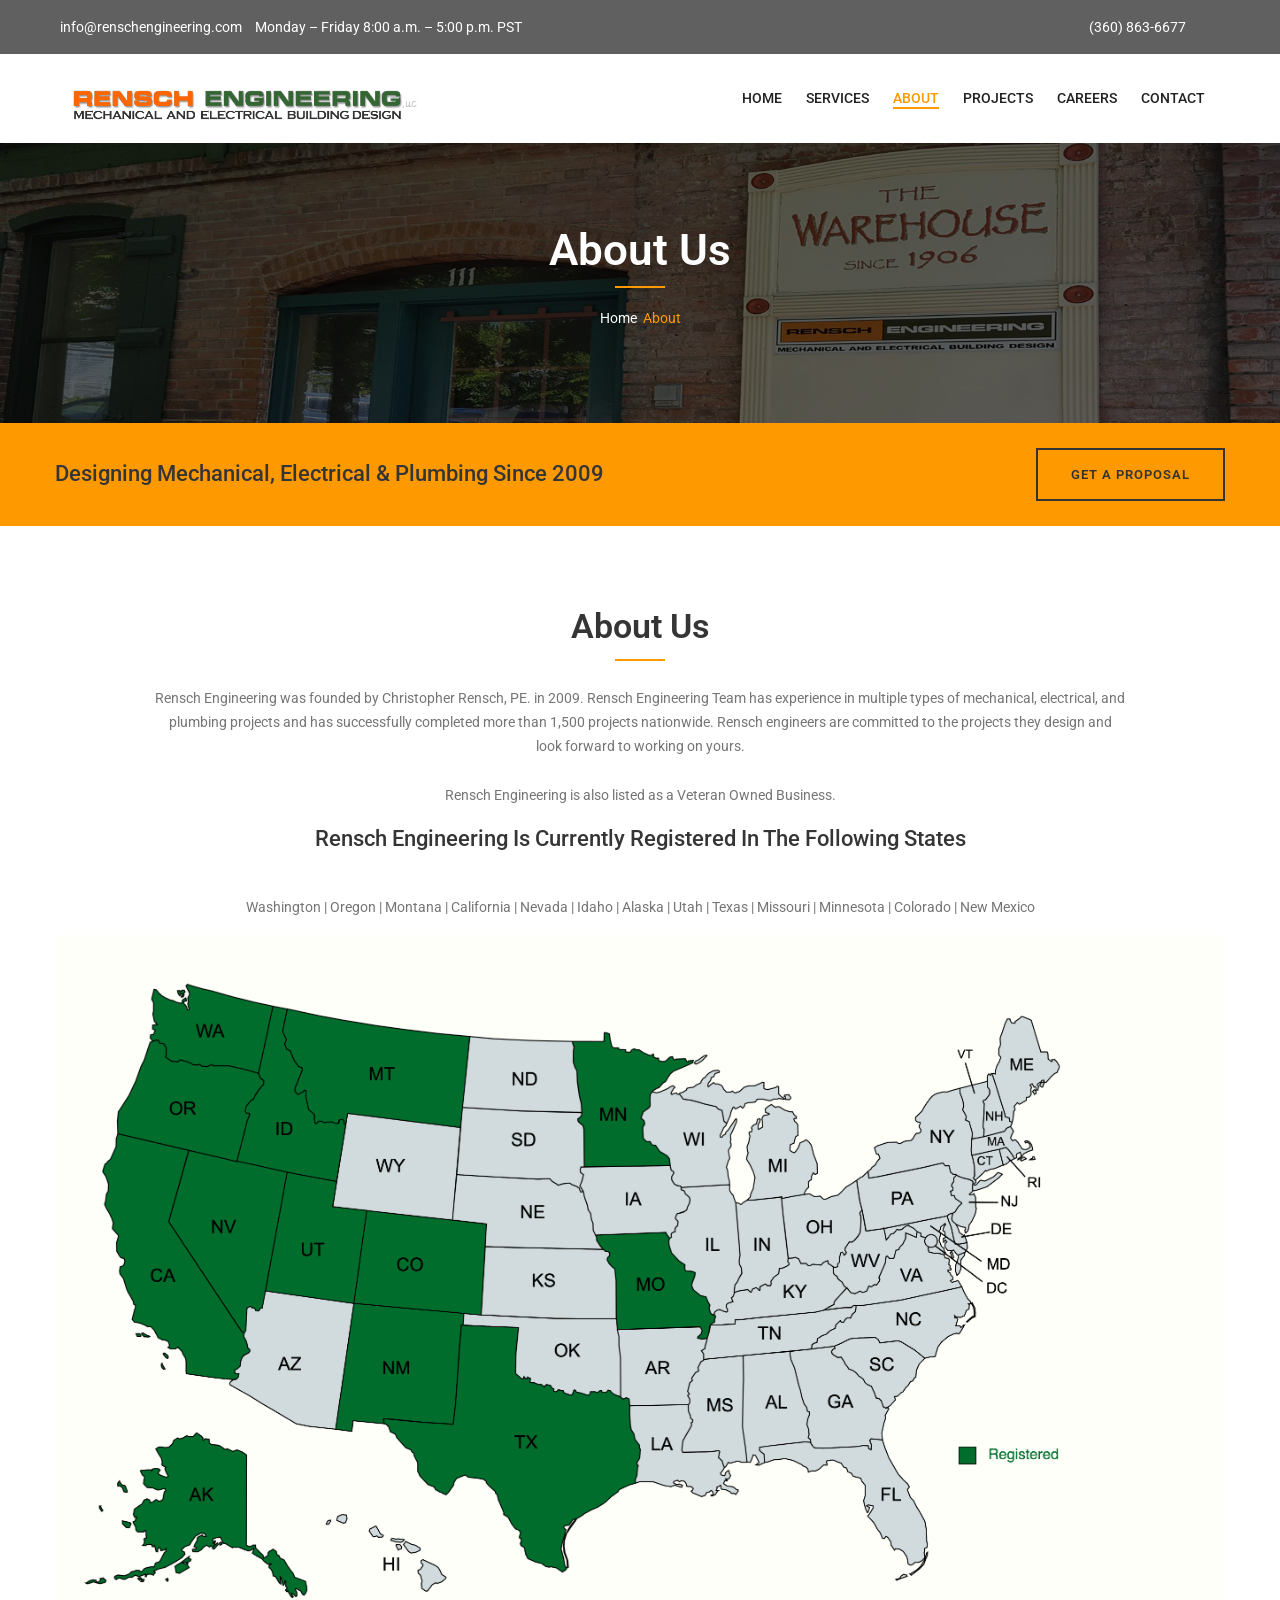
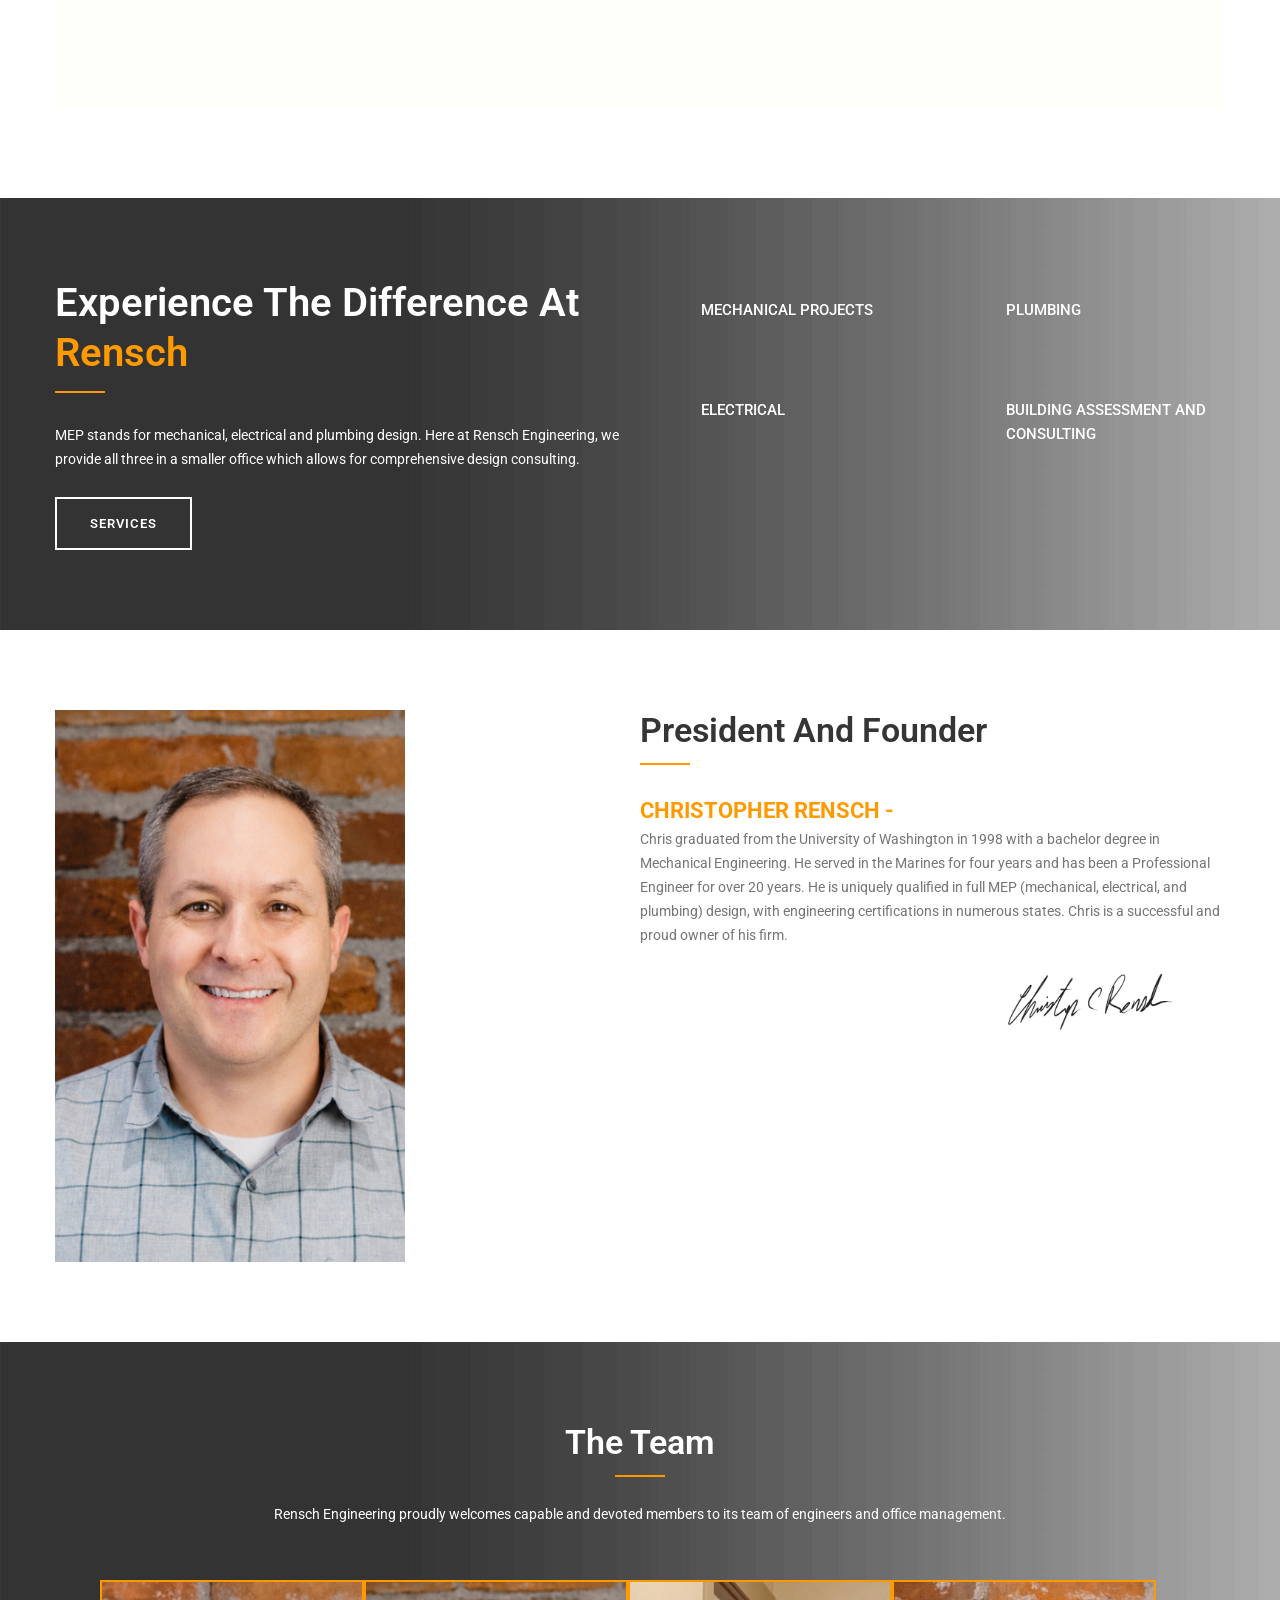
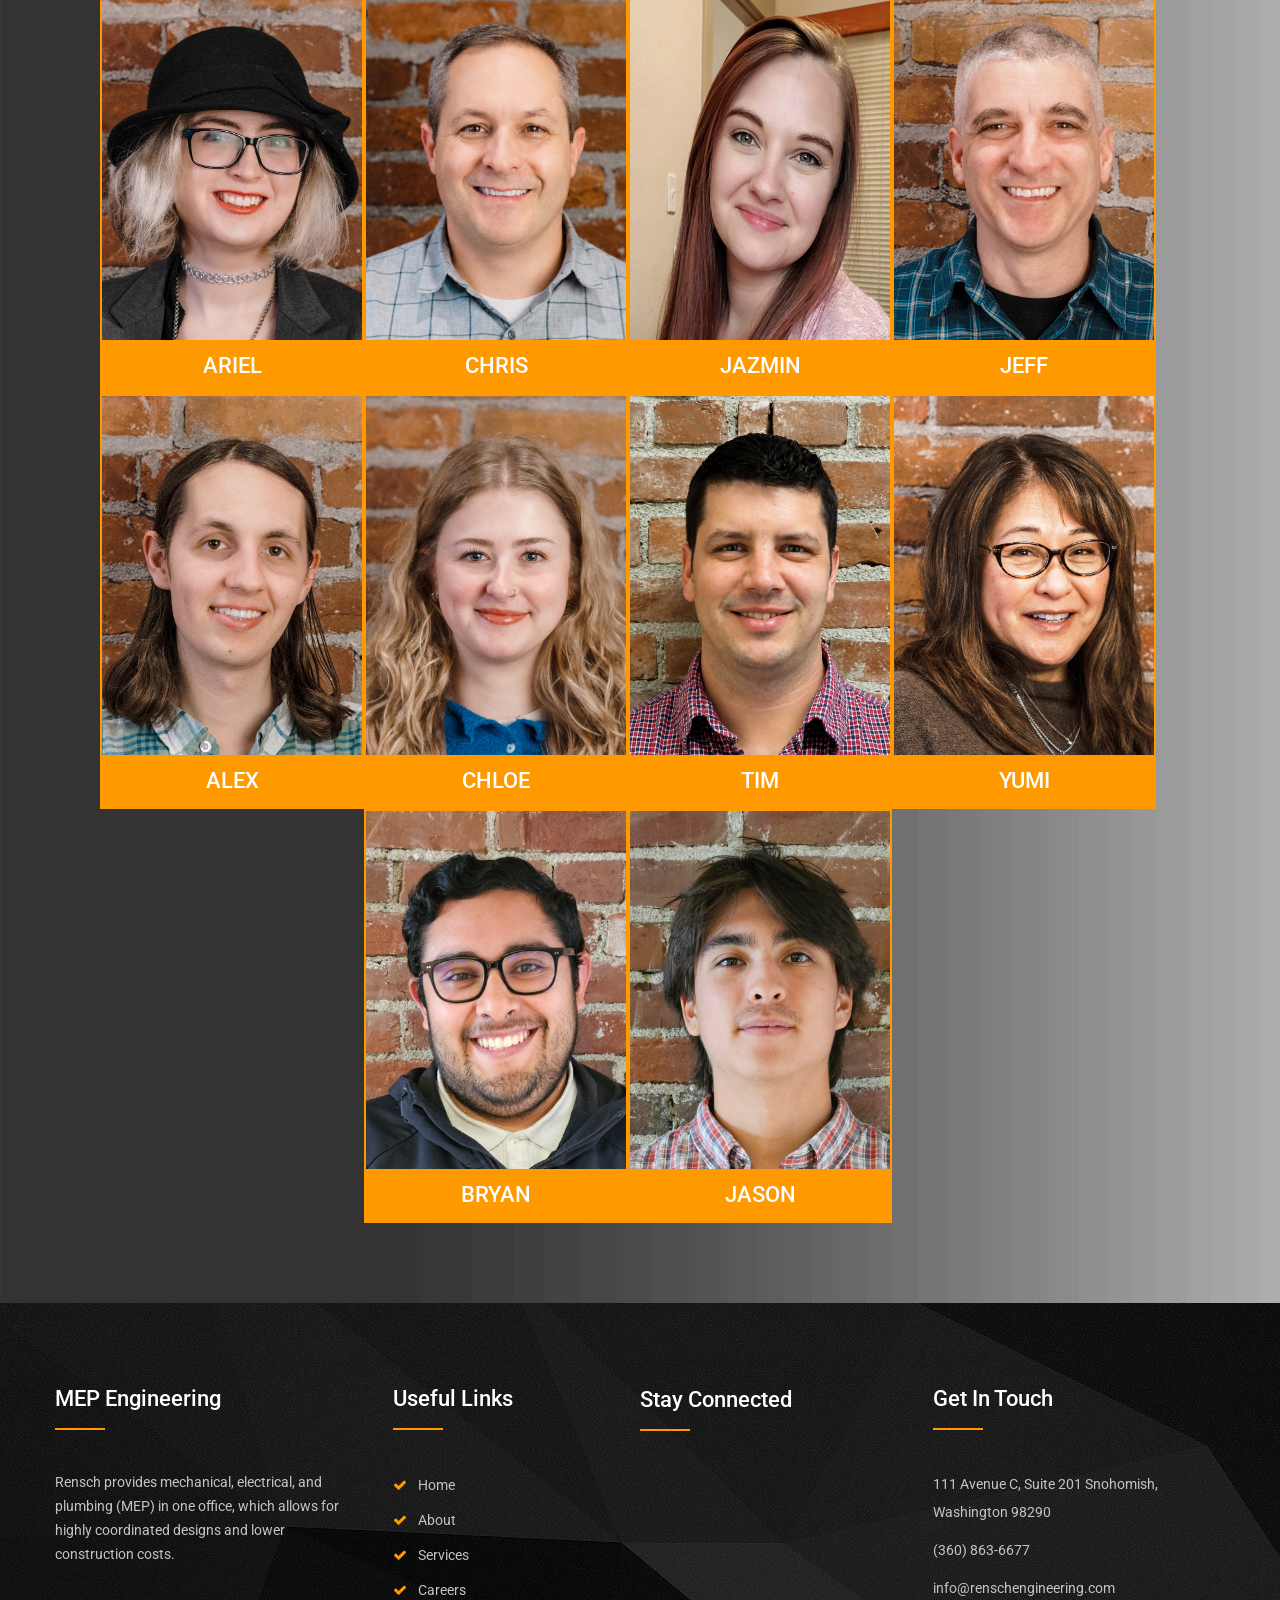
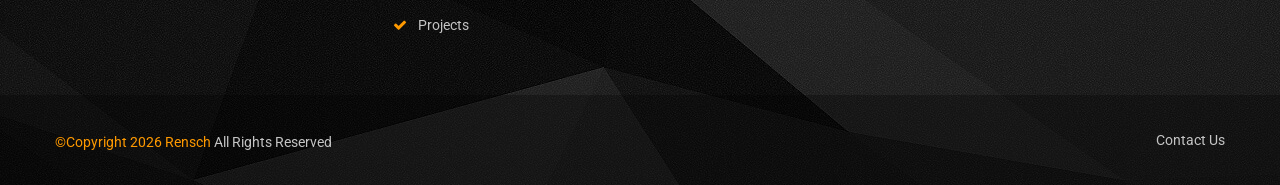
<file: about.html>
<!DOCTYPE html>
<html lang="en">
<head><meta charset="us-ascii"><meta name="keywords" content="Rensch Engineering, Electrical Engineer, Mechanical Engineer, Plumbing Engineer, Lighting Designer, Rench Engineering, Wrench Engineering, Rensch Engineer, Rench Engineer, MEP Engineer, engineering, engineers Snohomish, engineers Monroe, engineers Lake Stevens, engineers Washington, building design, LEED Engineers, consulting, renovation, VOB, veteran owned, plumbing design, mechanical design, HVAC design, process heating design, process cooling design, power design, electrical design, site lighting design" /><meta name="description" content="Rensch Engineering" /><meta name="author" content="renschengineering.com" /><meta name="viewport" content="width=device-width, initial-scale=1, maximum-scale=1" />
	<title>About Rensch Engineering</title>
	<!-- Favicon -->
	<link href="images/favicon.ico" rel="shortcut icon" /><!-- bootstrap -->
	<link href="css/bootstrap.min.css" rel="stylesheet" type="text/css" /><!--  Roboto font -->
	<link href="https://fonts.googleapis.com/css?family=Roboto:100,100i,300,300i,400,400i,500,500i,700,700i,900,900i" rel="stylesheet" /><!-- mega menu -->
	<!-- font-awesome -->
	<link href="css/font-awesome.min.css" rel="stylesheet" type="text/css" /><!-- Flaticon -->
	<link href="css/flaticon.css" rel="stylesheet" type="text/css" /><!-- owl-carousel -->
	<link href="css/owl-carousel/owl.carousel.css" rel="stylesheet" type="text/css" /><!-- General style -->
	<link href="css/general.css" rel="stylesheet" type="text/css" /><!-- main style -->
	<link href="css/style.css" rel="stylesheet" type="text/css" /><!-- color scheme -->
	<link href="css/skins/skin-orange.css" rel="stylesheet" type="text/css" />
<link href="css/navigation.css" rel="stylesheet" type="text/css">
</head>
<body data-gr-ext-installed="" data-new-gr-c-s-check-loaded="14.1093.0" data-new-gr-c-s-loaded="14.1093.0"><!--=================================
 preloader -->
<div id="preloader" style="background-color:#606060;">
<div class="clear-loading loading-effect"><span><img alt="bw-logo" src="images/logo-bw3.png" width="400" /></span><img alt="" src="images/loading.gif" width="70" /></div>
</div>
<!--=================================
header -->

<div class="sticky-lg-top">
<header class="clean" id="header">
<div class="topbar dark d-none d-lg-block">
<div class="container">
<div class="row">
<div class="col-lg-6 col-md-6 col-sm-6">
<div class="topbar-left text-start">
<ul class="list-inline">
	<li class="list-inline-item">info@renschengineering.com</li>
	<li class="list-inline-item">Monday &ndash; Friday 8:00 a.m. &ndash; 5:00 p.m. PST</li>
</ul>
</div>
</div>

<div class="col-lg-6 col-md-6 col-sm-6">
<div class="topbar-right text-end">
<ul class="list-inline">
	<li class="list-inline-item">(360) 863-6677</li>
	<li class="list-inline-item"></li>
	<li class="list-inline-item"></li>
	<li class="list-inline-item"></li>
</ul>
</div>
</div>
</div>
</div>
</div>
<!--=================================
 mega menu -->

<nav class="navbar navbar-expand-lg navbar-light site-navbar py-0" aria-label="Main navigation">
  <div class="container">
    <a class="navbar-brand col col-lg-auto ms-3 ms-lg-0 me-4 me-lg-5 my-3 p-0" href="index.html" aria-label="Rensch Engineering home">
      <img class="img-fluid d-block" src="images/logo2.png" width="351" height="67" alt="Rensch Engineering">
    </a>
    <button class="navbar-toggler flex-shrink-0 me-3" type="button" data-bs-toggle="collapse" data-bs-target="#main-navigation" aria-controls="main-navigation" aria-expanded="false" aria-label="Toggle main navigation">
      <span class="site-menu-icon" aria-hidden="true"><span></span><span></span><span></span></span>
    </button>
    <div class="collapse navbar-collapse justify-content-lg-end" id="main-navigation">
      <ul class="navbar-nav gap-lg-2 list-unstyled mb-0 ps-0">
          <li class="nav-item m-0 p-0"><a class="nav-link" href="index.html">Home</a></li>
          <li class="nav-item m-0 p-0"><a class="nav-link" href="services.html">Services</a></li>
          <li class="nav-item m-0 p-0"><a class="nav-link active" aria-current="page" href="about.html">About</a></li>
          <li class="nav-item m-0 p-0"><a class="nav-link" href="projects.html">Projects</a></li>
          <li class="nav-item m-0 p-0"><a class="nav-link" href="careers.html">Careers</a></li>
          <li class="nav-item m-0 p-0"><a class="nav-link" href="contact.html">Contact</a></li>
      </ul>
    </div>
  </div>
</nav>
</header>
</div>
<!--=================================
 header --><!--=================================
 banner -->

<section class="inner-intro bg bg-fixed bg-overlay-black-50" style="background-image:url(images/about/renschbldg.png);">
<div class="container">
<div class="row intro-title text-center">
<div class="col-sm-12">
<div class="section-title">
<h1 class="title text-white">About Us</h1>
</div>
</div>

<div class="col-sm-12">
<ul class="page-breadcrumb">
	<li><a href="index.html">Home</a></li>
	<li></li>
	<li><span>About</span></li>
</ul>
</div>
</div>
</div>
</section>
<!--=================================
 banner -->

<section class="action-box small yellow-bg">
<div class="container">
<div class="row d-flex align-items-center">
<div class="col-md-8 text-start">
<h4 class="m-0">Designing Mechanical, Electrical &amp; Plumbing Since 2009</h4>
</div>

<div class="col-md-4 text-start text-md-end"><a class="button border animated middle-fill" href="contact.html"><span>GET A PROPOSAL</span></a></div>
</div>
</div>
</section>
<!--=================================
 Page Section -->

<section class="page-section-pt">
<div class="container">
<div class="row">
<div class="col-sm-12">
<div class="section-title text-center">
<h2 class="title">About Us</h2>

<div><!-- 
<script src="https://www.amcharts.com/lib/3/ammap.js" type="text/javascript"></script>
				<script src="https://www.amcharts.com/lib/3/maps/js/usaHigh.js" type="text/javascript"></script>
				<script src="https://www.amcharts.com/lib/3/themes/light.js" type="text/javascript"></script>
 -->
<div>
<p>Rensch Engineering was founded by Christopher Rensch, PE. in 2009. Rensch Engineering Team has experience in multiple types of mechanical, electrical, and plumbing projects and has successfully completed more than 1,500 projects nationwide. Rensch engineers are committed to the projects they design and look forward to working on yours.</p>

<p>Rensch Engineering is also listed as a Veteran Owned Business.</p>

<h4>Rensch Engineering is currently registered in the following states</h4>
</div>

<p>Washington | Oregon | Montana | California | Nevada | Idaho | Alaska | Utah | Texas | Missouri | Minnesota | Colorado | New Mexico</p>

<ul>
</ul>
<img alt="Registered Map" class="img-fluid" src="images/about/usmap.png" /> <!-- 
<img data-attachment-id="511" data-permalink="https://renschengineering.com/contact-us-2/download/" data-orig-file="https://i0.wp.com/renschengineering.com/dir/wp-content/uploads/2015/02/download.png?fit=5175%2C3762&amp;ssl=1" data-orig-size="5175,3762" data-comments-opened="0" data-image-meta="{&quot;aperture&quot;:&quot;0&quot;,&quot;credit&quot;:&quot;&quot;,&quot;camera&quot;:&quot;&quot;,&quot;caption&quot;:&quot;&quot;,&quot;created_timestamp&quot;:&quot;0&quot;,&quot;copyright&quot;:&quot;&quot;,&quot;focal_length&quot;:&quot;0&quot;,&quot;iso&quot;:&quot;0&quot;,&quot;shutter_speed&quot;:&quot;0&quot;,&quot;title&quot;:&quot;&quot;,&quot;orientation&quot;:&quot;0&quot;}" data-image-title="" data-image-description="" data-image-caption="<p>Rensch Engineering is registered in multiple states</p>
" data-medium-file="https://i0.wp.com/renschengineering.com/dir/wp-content/uploads/2015/02/download.png?fit=300%2C218&amp;ssl=1" data-large-file="https://i0.wp.com/renschengineering.com/dir/wp-content/uploads/2015/02/download.png?fit=930%2C676&amp;ssl=1" loading="lazy" src="https://i0.wp.com/renschengineering.com/dir/wp-content/uploads/2015/02/download.png?resize=648%2C471" alt="Rensch Engineering is registered in multiple states" width="648" height="471" class="size-large wp-image-511" srcset="https://i0.wp.com/renschengineering.com/dir/wp-content/uploads/2015/02/download.png?resize=1024%2C744&amp;ssl=1 1024w, https://i0.wp.com/renschengineering.com/dir/wp-content/uploads/2015/02/download.png?resize=300%2C218&amp;ssl=1 300w, https://i0.wp.com/renschengineering.com/dir/wp-content/uploads/2015/02/download.png?resize=330%2C240&amp;ssl=1 330w, https://i0.wp.com/renschengineering.com/dir/wp-content/uploads/2015/02/download.png?resize=648%2C471&amp;ssl=1 648w, https://i0.wp.com/renschengineering.com/dir/wp-content/uploads/2015/02/download.png?resize=264%2C192&amp;ssl=1 264w, https://i0.wp.com/renschengineering.com/dir/wp-content/uploads/2015/02/download.png?w=1860 1860w, https://i0.wp.com/renschengineering.com/dir/wp-content/uploads/2015/02/download.png?w=2790 2790w" sizes="(max-width: 648px) 100vw, 648px" data-recalc-dims="1">

 --> <!-- 
<div>
        	<h2 class="title">Services we Provide</h2>
            <p>Construction Project Management (CPM) is the overall planning, coordination, and control of a project from beginning to completion. CPM is aimed at meeting a client's requirement in order to produce a functionally and financially viable project.</p>
         </div>
    </div>
    <div class="col-sm-12 text-center"><img class="img-fluid" style="display:inline;" src="images/about/about-img1.png" alt=""></div>
 --></div>
</div>
</div>
</div>
</div>
</section>

<section class="dark-bg page-section-ptb bg fixed text-white gradient-overlay counter-section" style="background-image:url(images/about/renschbldg.png)">
<div class="container">
<div class="row">
<div class="col-md-6 mb-3 mb-md-0">
<div class="section-title">
<h2 class="title title2">Experience the Difference at <label> Rensch</label></h2>
</div>

<p>MEP stands for mechanical, electrical and plumbing design. Here at Rensch Engineering, we provide all three in a smaller office which allows for comprehensive design consulting.</p>
<a class="button animated border transparent middle-fill mt-10 mb-0" href="services.html"><span>Services</span></a></div>

<div class="col-md-6">
<div class="row counter-block pt-20">
<div class="col-md-6 col-sm-6 mb-40">
<div class="counter left_icn"><label>Mechanical Projects</label></div>
</div>

<div class="col-md-6 col-sm-6 mb-40">
<div class="counter left_icn"><label>Plumbing</label></div>
</div>

<div class="col-md-6 col-sm-6">
<div class="counter left_icn mb-3 mb-sm-0"><label>Electrical</label></div>
</div>

<div class="col-md-6 col-sm-6">
<div class="counter left_icn mb-0"><label>Building Assessment and Consulting</label></div>
</div>
</div>
</div>
</div>
</div>
</section>

<section class="page-section-ptb pb-50">
<div class="container">
<div class="row">
<div class="col-md-6 mb-30"><img alt="President and Founder: Christopher Rensch" style="max-width: 350px" class="img-fluid" src="images/team/chris2.png" /></div>

<div class="col-md-6">
<div class="section-title">
<h2 class="title">President and Founder</h2>
</div>

<h4 class="text-uppercase clearfix"><label class="text-yellow"><strong>Christopher Rensch -</strong></label> <!-- [CEO] --></h4>

<p>Chris graduated from the University of Washington in 1998 with a bachelor degree in Mechanical Engineering. He served in the Marines for four years and has been a Professional Engineer for over 20 years. He is uniquely qualified in full MEP (mechanical, electrical, and plumbing) design, with engineering certifications in numerous states. Chris is a successful and proud owner of his firm.</p>

<div class="text-end"><img alt="Signature" class="img-fluid pull-right" src="images/about/chris_sig.png" style="margin-right:50px" width="175" /></div>
</div>
</div>
</div>
</section>

<section class="page-section-ptb dark-bg bg fixed gradient-overlay text-white" style="background-image:url(images/about/renschbldg.png);">
<div class="container">
<div class="row">
<div class="col-sm-12">
<div class="section-title text-center">
<h2 class="title">The Team</h2>

<p>Rensch Engineering proudly welcomes capable and devoted members to its team of engineers and office management.</p>
</div>
</div>
</div>

<div class="row-team">

<div class="item">
<div class="team">
<div class="team-images"><img alt="" class="img-fluid" src="images/team/ariel.png" /></div>

<div class="team-description">
<h4><a href="#">ARIEL RENSCH</a></h4>
<span>Drafter/Admin Assistant</span></div>

<div class="team-social-icon social-icons border  border-0 color-hover">
<h4>ARIEL</h4>
</div>
</div>
</div>

<div class="item">
<div class="team">
<div class="team-images"><img alt="" class="img-fluid" src="images/team/chris2.png" /></div>

<div class="team-description">
<h4><a href="#">Chris Rensch</a></h4>
<span>Principal</span></div>

<div class="team-social-icon social-icons border  border-0 color-hover">
<h4>CHRIS</h4>
</div>
</div>
</div>

<div class="item">
<div class="team">
<div class="team-images"><img alt="" class="img-fluid" src="images/team/jazmine.png" /></div>

<div class="team-description">
<h4><a href="#">JAZMIN ZORNES</a></h4>
<span>Office Administrator</span></div>

<div class="team-social-icon social-icons border  border-0 color-hover">
<h4>JAZMIN</h4>
</div>
</div>
</div>

<div class="item">
<div class="team">
<div class="team-images"><img alt="" class="img-fluid" src="images/team/jeff2.png" /></div>

<div class="team-description">
<h4><a href="#">Jeff Hudson</a></h4>
<span>Electrical Engineer, PE</span></div>

<div class="team-social-icon social-icons border  border-0 color-hover">
<h4>JEFF</h4>
</div>
</div>
</div>

<div class="item">
<div class="team">
<div class="team-images"><img alt="" class="img-fluid" src="images/team/alex.jpg"/></div>

<div class="team-description">
<h4><a href="#">Alex Guthery</a></h4>
<span>Electrical Engineer</span></div>

<div class="team-social-icon social-icons border  border-0 color-hover">
<h4>ALEX</h4>
</div>
</div>
</div>

<div class="item">
<div class="team">
<div class="team-images"><img alt="" class="img-fluid" src="images/team/Chloe.jpg" /></div>

<div class="team-description">
<h4><a href="#">Chloe Moore</a></h4>
<span>Mechanical Engineer</span></div>

<div class="team-social-icon social-icons border  border-0 color-hover">
<h4>CHLOE</h4>
</div>
</div>
</div>

<div class="item">
<div class="team">
<div class="team-images"><img alt="" class="img-fluid" src="images/team/tim.jpg" /></div>

<div class="team-description">
<h4><a href="#">Tim Carr</a></h4>
<span>Electrical Project Engineer</span></div>

<div class="team-social-icon social-icons border  border-0 color-hover">
<h4>TIM</h4>
</div>
</div>
</div>

<div class="item">
<div class="team">
<div class="team-images"><img alt="Yumi" class="img-fluid" src="images/team/yumi2.png" /></div>

<div class="team-description">
<h4><a href="#">Yumi Roth</a></h4>
<span>Project Manager</span></div>

<div class="team-social-icon social-icons border  border-0 color-hover">
<h4>YUMI</h4>
</div>
</div>
</div>

<!--=================================
 BRYAN -->

 <div class="item">
<div class="team">
<div class="team-images"><img alt="Bryan" class="img-fluid" src="images/team/Bryan.jpg" /></div>

<div class="team-description">
<h4><a href="#">Bryan Escamilla</a></h4>
<span>Plumbing Engineer</span></div>

<div class="team-social-icon social-icons border  border-0 color-hover">
<h4>BRYAN</h4>
</div>
</div>
</div>

<!--=================================
 JASON -->

<div class="item">
<div class="team">
<div class="team-images"><img alt="Jason" class="img-fluid" src="images/team/Jason.jpg" /></div>

<div class="team-description">
<h4><a href="#">Jason Roth</a></h4>
<span>Mechanical Intern</span></div>

<div class="team-social-icon social-icons border  border-0 color-hover">
<h4>JASON</h4>
</div>
</div>
</div>

<!--=================================
 NEXT TEAM MEMBER -->


<!--================================= 
-->

</div>
</div>
</section>
<!-- 
<section class="page-section-ptb4"><div class="container"><div class="row">
    <div class="col-sm-12"><div class="our-clients white-bg boxed-list owl-carousel"  data-nav-arrow="true" data-items="5" data-md-items="4" data-sm-items="3" data-xs-items="2">
    	<div class="item"><a href="#"><img class="img-fluid center-block" src="images/clients/01.png" alt=""></a></div>
        <div class="item"><a href="#"><img class="img-fluid center-block" src="images/clients/02.png" alt=""></a></div>
        <div class="item"><a href="#"><img class="img-fluid center-block" src="images/clients/03.png" alt=""></a></div>
        <div class="item"><a href="#"><img class="img-fluid center-block" src="images/clients/04.png" alt=""></a></div>
        <div class="item"><a href="#"><img class="img-fluid center-block" src="images/clients/05.png" alt=""></a></div>
        <div class="item"><a href="#"><img class="img-fluid center-block" src="images/clients/01.png" alt=""></a></div>
        <div class="item"><a href="#"><img class="img-fluid center-block" src="images/clients/02.png" alt=""></a></div>
        <div class="item"><a href="#"><img class="img-fluid center-block" src="images/clients/03.png" alt=""></a></div>
        <div class="item"><a href="#"><img class="img-fluid center-block" src="images/clients/04.png" alt=""></a></div>
        <div class="item"><a href="#"><img class="img-fluid center-block" src="images/clients/05.png" alt=""></a></div>
	</div></div>
</div></div></section>
 --><!--=================================
 page-section --><!--=================================
footer -->

<footer class="footer dark-bg page-section-pt pb-0">
<div class="container">
<div class="row">
<div class="col-lg-3 col-md-6 col-sm-6 mb-30">
<div class="footer-about">
<div class="section-title">
<h4 class="title">MEP Engineering</h4>
</div>
<!--          <span class="mb-20 d-block"><img id="logo-footer" class="img-fluid" src="images/logo-dark.png" width="300px" alt="logo"></span> -->

<p>Rensch provides mechanical, electrical, and plumbing (MEP) in one office, which allows for highly coordinated designs and lower construction costs.</p>
</div>
</div>

<div class="col-lg-3 col-md-6 col-sm-6 mb-30">
<div class="footer-link" style="margin-left:45px;">
<div class="section-title">
<h4 class="title">Useful Links</h4>
</div>

<ul class="list-mark">
	<li><a href="index.html">Home</a></li>
	<li><a href="about.html">About</a></li>
	<li><a href="services.html">Services</a></li>
	<li><a href="careers.html">Careers</a></li>
	<li><a href="projects.html">Projects</a></li>
</ul>
</div>
</div>

<div class="col-lg-3 col-md-6 col-sm-6 mb-30" style="margin-top:-39px;">
<div class="footer-social mt-40 text-white">
<div class="section-title">
<h4 class="title mb-20">Stay Connected</h4>
</div>

<div class="social-icons color-hover">
<ul>
	<li class="list-inline-item"></li>
	<li class="list-inline-item"></li>
	<li class="list-inline-item"><a href="https://www.linkedin.com/company/renschengineering/"><!--
</ul--> </a></li>
</ul>
</div>
</div>
</div>

<div class="col-lg-3 col-md-6 col-sm-6 mb-30">
<div class="footer-address">
<div class="section-title">
<h4 class="title"><a href="https://www.linkedin.com/company/renschengineering/">Get in Touch</a></h4>
</div>

<ul class="list-inline">
	<li><a href="https://www.linkedin.com/company/renschengineering/"><span>111 Avenue C, Suite 201&nbsp;Snohomish, Washington 98290</span></a></li>
	<li><a href="https://www.linkedin.com/company/renschengineering/"><span>(360) 863-6677</span></a></li>
	<li><a href="https://www.linkedin.com/company/renschengineering/"><span>info@renschengineering.com</span></a></li>
</ul>
</div>
</div>
</div>
</div>

<div class="footer-widget mt-20">
<div class="container">
<div class="row">
<div class="col-lg-6 col-md-6">
<p><a href="https://www.linkedin.com/company/renschengineering/">&copy;Copyright <span id="copyright"> <script>document.getElementById('copyright').appendChild(document.createTextNode(new Date().getFullYear()))</script></span> </a><a href="#"> Rensch </a> All Rights Reserved</p>
</div>

<div class="col-lg-6 col-md-6">
<ul class="text-center text-md-end ps-0"><!-- 
             <li><a href="terms-conditions.html">Terms of Use</a></li>
             <li><a href="privacy-policy.html">Privacy Policy</a></li>
 -->
	<li><a href="contact.html">Contact Us</a></li>
</ul>
</div>
</div>
</div>
</div>
</footer>
<!--=================================
footer -->

<div id="back-to-top"></div>
<!--=================================
 jquery --><!-- jquery  --><script type="text/javascript" src="js/jquery-3.6.0.min.js"></script><!-- popper.min --><script type="text/javascript" src="js/popper.min.js"></script><!-- bootstrap --><script type="text/javascript" src="js/bootstrap.min.js"></script><!-- appear --><script type="text/javascript" src="js/jquery.appear.js"></script><!-- Menu --><!-- owl-carousel --><script type="text/javascript" src="js/owl-carousel/owl.carousel.min.js"></script><!-- counter --><script type="text/javascript" src="js/counter/jquery.countTo.js"></script><!-- counter --><script type="text/javascript" src="js/jquery.vide.js"></script><!-- custom --><script type="text/javascript" src="js/custom.js"></script><grammarly-desktop-integration data-grammarly-shadow-root="true"></grammarly-desktop-integration></body>
</html>
</file>
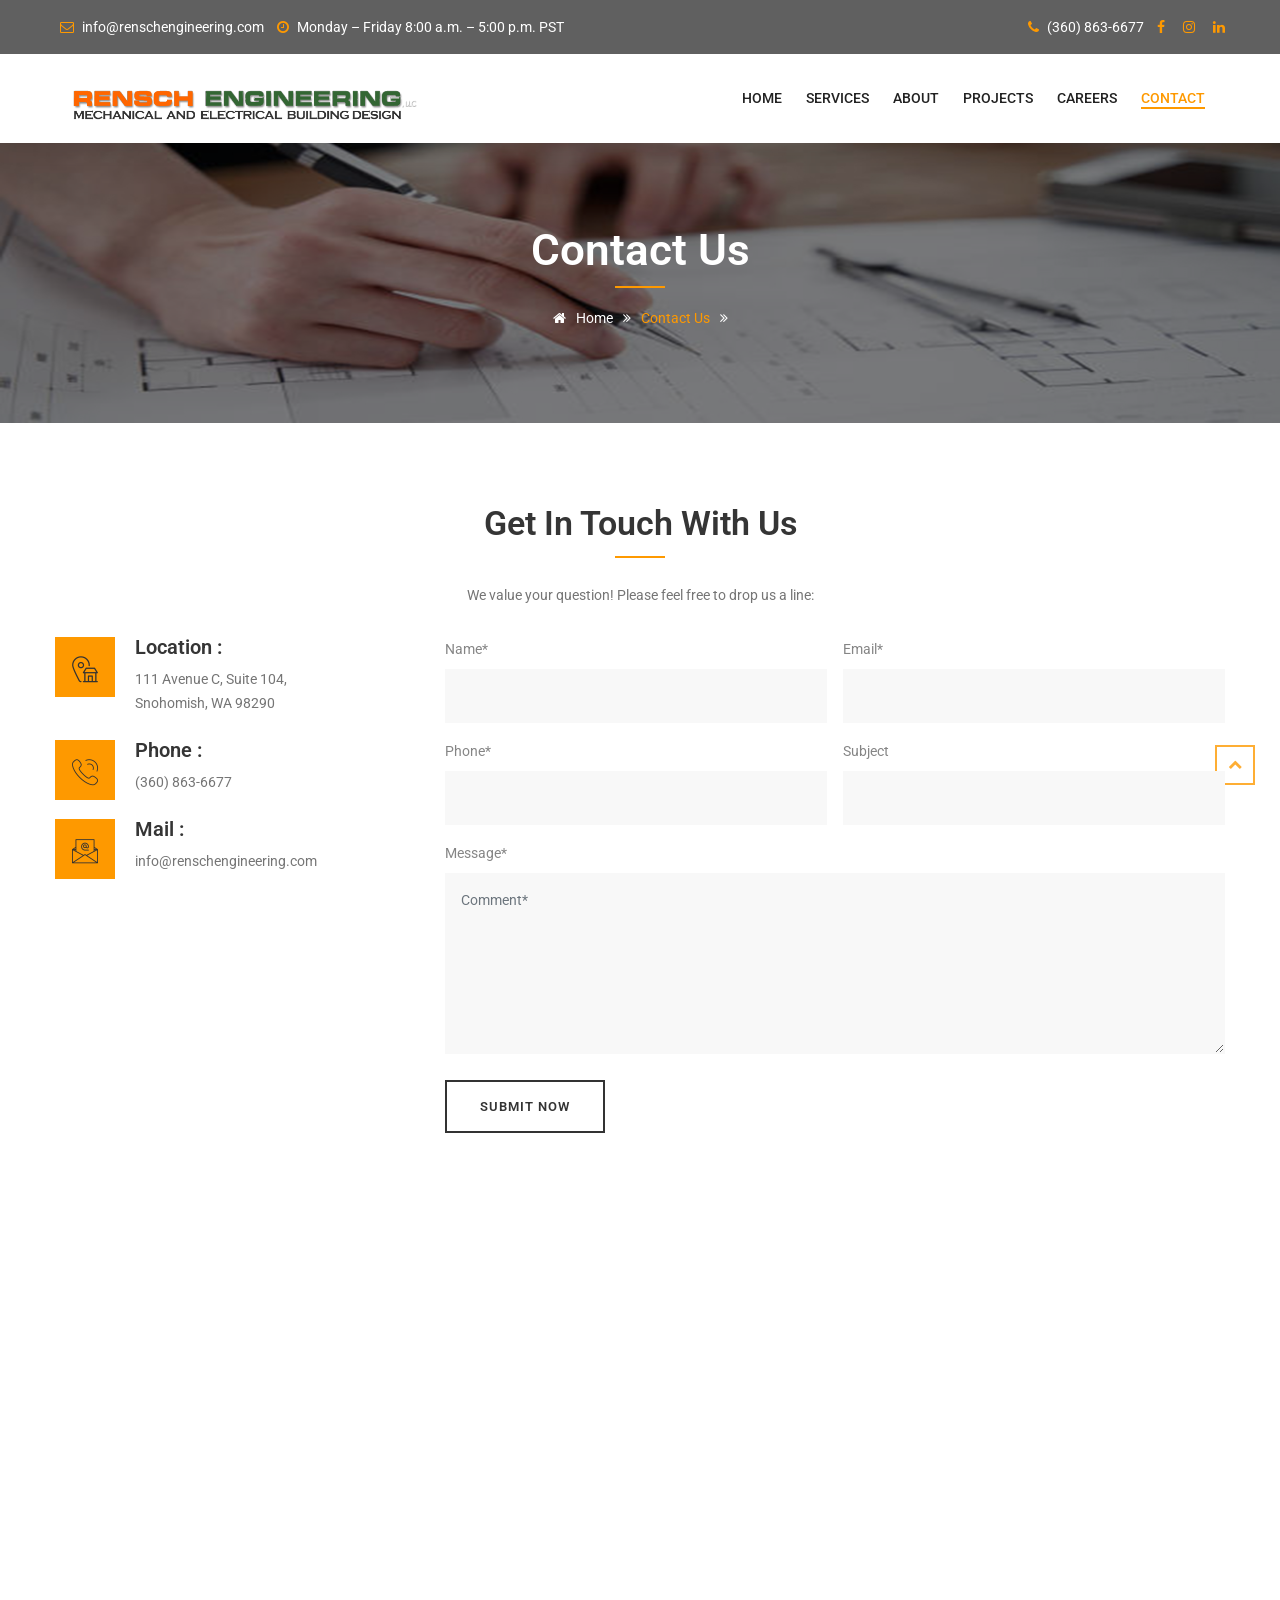
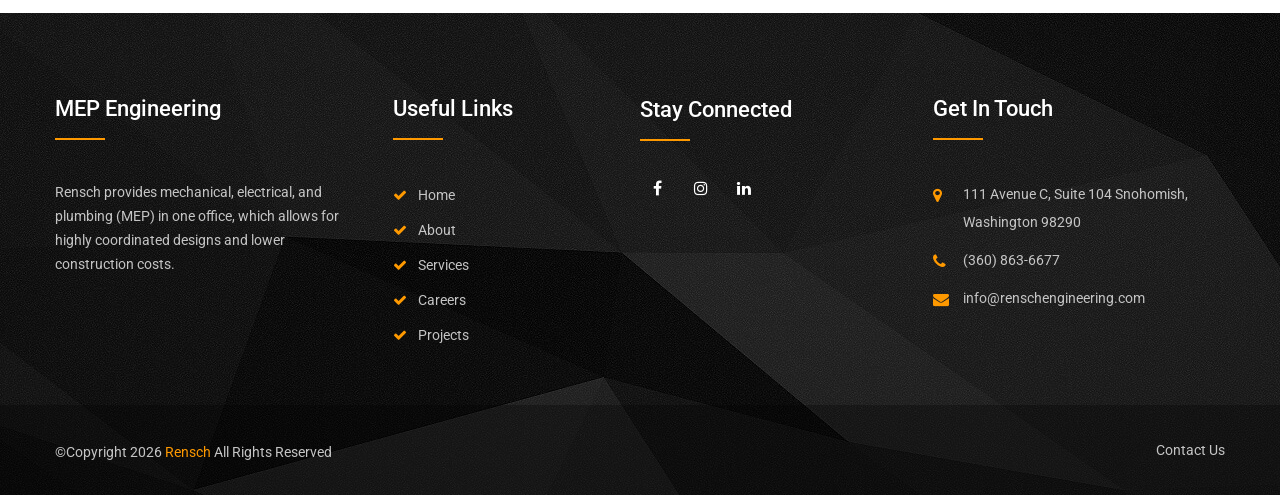
<file: contact.html>
<!DOCTYPE html>
<html lang="en">
<head>
<meta charset="utf-8">
<meta http-equiv="X-UA-Compatible" content="IE=edge">
<meta name="keywords" content="Rensch Engineering, Electrical Engineer, Mechanical Engineer, Plumbing Engineer, Lighting Designer, Rench Engineering, Wrench Engineering, Rensch Engineer, Rench Engineer, MEP Engineer, engineering, engineers Snohomish, engineers Monroe, engineers Lake Stevens, engineers Washington, building design, LEED Engineers, consulting, renovation, VOB, veteran owned, plumbing design, mechanical design, HVAC design, process heating design, process cooling design, power design, electrical design, site lighting design" />
<meta name="description" content="Rensch Engineering" />
<meta name="author" content="renschengineering.com" />
<meta name="viewport" content="width=device-width, initial-scale=1, maximum-scale=1" />
<title> Contact Us - Rensch Engineering</title>

<!-- Favicon -->
<link rel="shortcut icon" href="images/favicon.ico" />

<!-- bootstrap -->
<link href="css/bootstrap.min.css" rel="stylesheet" type="text/css" />

<!--  Roboto font -->
<link href="https://fonts.googleapis.com/css?family=Roboto:100,100i,300,300i,400,400i,500,500i,700,700i,900,900i" rel="stylesheet" />

<!-- mega menu -->


<!-- font-awesome -->
<link href="css/font-awesome.min.css" rel="stylesheet" type="text/css" />

<!-- Flaticon -->
<link href="css/flaticon.css" rel="stylesheet" type="text/css" />

<!-- owl-carousel -->
<link href="css/owl-carousel/owl.carousel.css" rel="stylesheet" type="text/css" />

<!-- General style -->
<link href="css/general.css" rel="stylesheet" type="text/css" />

<!-- main style -->
<link href="css/style.css" rel="stylesheet" type="text/css" />

<!-- color scheme -->
<link href="css/skins/skin-orange.css" rel="stylesheet" type="text/css" />


<link href="css/navigation.css" rel="stylesheet" type="text/css">
</head>

<body>

<!--=================================
 preloader -->

<div id="preloader" style="background-color: #666666;">
  <div class="clear-loading loading-effect"><span><img width="400" src="images/logo-bw3.png" alt="bw-logo"></span><img src="images/loading.gif" width="70" alt=""></div>
</div>
<!--=================================
header -->

<div class="sticky-lg-top">
<header id="header" class="clean">
<div class="topbar dark d-none d-lg-block">
  <div class="container">
    <div class="row">
      <div class="col-lg-6 col-md-6 col-sm-6">
        <div class="topbar-left text-start">
           <ul class="list-inline">
             <li class="list-inline-item"> <i class="fa fa-envelope-o"> </i> info@renschengineering.com</li>
             <li class="list-inline-item"> <i class="fa fa-clock-o"></i> Monday – Friday 8:00 a.m. – 5:00 p.m. PST</li>
           </ul>
        </div>
      </div>
      <div class="col-lg-6 col-md-6 col-sm-6">
        <div class="topbar-right text-end">
           <ul class="list-inline">
             <li class="list-inline-item"> <i class="fa fa-phone"></i> (360) 863-6677</li>
             <li class="list-inline-item"><a href="https://www.facebook.com/renschengineering"><i class="fa fa-facebook"></i></a></li>
             <li class="list-inline-item"><a href="https://www.instagram.com/renschengineering/"><i class="fa fa-instagram"></i></a></li>
             <li class="list-inline-item"><a href="https://www.linkedin.com/company/renschengineering/"><i class="fa fa-linkedin"></i></a></li>
          
           </ul>
        </div>
      </div>
    </div>
  </div>
</div>

<!--=================================
 mega menu -->

<nav class="navbar navbar-expand-lg navbar-light site-navbar py-0" aria-label="Main navigation">
  <div class="container">
    <a class="navbar-brand col col-lg-auto ms-3 ms-lg-0 me-4 me-lg-5 my-3 p-0" href="index.html" aria-label="Rensch Engineering home">
      <img class="img-fluid d-block" src="images/logo2.png" width="351" height="67" alt="Rensch Engineering">
    </a>
    <button class="navbar-toggler flex-shrink-0 me-3" type="button" data-bs-toggle="collapse" data-bs-target="#main-navigation" aria-controls="main-navigation" aria-expanded="false" aria-label="Toggle main navigation">
      <span class="site-menu-icon" aria-hidden="true"><span></span><span></span><span></span></span>
    </button>
    <div class="collapse navbar-collapse justify-content-lg-end" id="main-navigation">
      <ul class="navbar-nav gap-lg-2 list-unstyled mb-0 ps-0">
          <li class="nav-item m-0 p-0"><a class="nav-link" href="index.html">Home</a></li>
          <li class="nav-item m-0 p-0"><a class="nav-link" href="services.html">Services</a></li>
          <li class="nav-item m-0 p-0"><a class="nav-link" href="about.html">About</a></li>
          <li class="nav-item m-0 p-0"><a class="nav-link" href="projects.html">Projects</a></li>
          <li class="nav-item m-0 p-0"><a class="nav-link" href="careers.html">Careers</a></li>
          <li class="nav-item m-0 p-0"><a class="nav-link active" aria-current="page" href="contact.html">Contact</a></li>
      </ul>
    </div>
  </div>
</nav>
</header>
</div>

<!--=================================
 header -->


<!--=================================
 banner -->

<section class="inner-intro bg bg-fixed bg-overlay-black-50" style="background-image:url(images/bg/blueprint.jpg);">
  <div class="container">
     <div class="row intro-title text-center">
           <div class="col-sm-12">
				<div class="section-title"><h1 class="title text-white">Contact Us</h1></div>
           </div>
           <div class="col-sm-12">
             <ul class="page-breadcrumb">
                <li><a href="index.html"><i class="fa fa-home"></i> Home</a> <i class="fa fa-angle-double-right"></i></li>
                <li><a href="contact.html"><span>Contact Us</span></a> <i class="fa fa-angle-double-right"></i></li>
                
             </ul>
        </div>
     </div>
  </div>
</section>

<!--=================================
 banner -->



<!--=================================
 Page Section -->

<section class="contact-sec page-section-pt"><div class="container"><div class="row">
    <div class="col-sm-12"><div class="section-title text-center">
        <h2 class="title">Get in Touch With us</h2>
        <p>We value your question! Please feel free to drop us a line:</p>
    </div></div>

   <div class="col-lg-4 col-md-5">
    	<div class="address-block fill">
        	<i class="glyph-icon flaticon-construction-5"></i>
            <h3 class="title">Location :</h3>
            <span> 111 Avenue C, Suite 104, <br> Snohomish, WA  98290</span>
        </div>
        <div class="address-block fill">
        	<i class="glyph-icon flaticon-technology-2"></i>
            <h3 class="title">Phone :</h3>
            <span>(360) 863-6677</span>
         
        </div>
        <div class="address-block fill">
        	<i class="glyph-icon flaticon-email"></i>
            <h3 class="title">Mail :</h3>
            <span href="mailto:chris.r@renschengineering.com?subject = Feedback&body = Message">info@renschengineering.com</span>
            
        </div>

	 </div>
   <div class="col-lg-8 col-md-7 mt-3 mt-md-0">
      <div class="defoult-form">
      <div id="formmessage" style="display:none">Success/Error Message Goes Here</div>
         <form id="contactform" role="form" method="POST" action="php/contact-form.php">
          	<div class="form-group mb-2 half-group">
              	<label class="form-label">Name*</label>
                  <div class="input-group">
          		      <input id="name" type="text" placeholder="" class="form-control"  name="name">
                  </div>
          	</div>
          	<div class="form-group mb-3 half-group">
          		<label class="form-label">Email*</label>
                  <div class="input-group">
          	     	<input type="email" placeholder="" class="form-control" name="email">
                  </div>
          	</div>
          	<div class="form-group mb-3 half-group">
          		<label class="form-label">Phone*</label>
                  <div class="input-group">
          		      <input type="text" placeholder="" class="form-control" name="phone">
                  </div>
          	</div>
            <div class="form-group mb-3 half-group">
          		<label class="form-label">Subject</label>
                  <div class="input-group">
                    <input type="text" placeholder="" class="form-control" name="topic">
                  </div>
          	</div>
          	<div class="form-group mb-3">
          		<label class="form-label">Message*</label>
                  <div class="input-group">
          		      <textarea class="form-control input-message" placeholder="Comment*" rows="7" name="message"></textarea>
                  </div>
             	</div>
              <div class="form-group">
              	<input type="hidden" name="action" value="sendEmail"/>
          		   <button id="submit" name="submit" type="submit" value="Send" class="button border animated middle-fill mb-0"><span>Submit Now</span></button>
              </div>
          </form>
          <div id="ajaxloader" style="display:none"><img class="center-block" src="images/loading.gif" alt=""></div>
          </div>
   </div>

</div></div>

<div class="container-fluid page-section-pt px-0"><div class="row g-0"><div class="col-sm-12 ">
<iframe  src="https://www.google.com/maps/embed?pb=!1m18!1m12!1m3!1d2674.26573570826!2d-122.09910838473043!3d47.91189547483189!2m3!1f0!2f0!3f0!3m2!1i1024!2i768!4f13.1!3m3!1m2!1s0x549aa9b5c5ee525d%3A0x52966ceac5b8e4b2!2s111%20Ave%20C%20%23104%2C%20Snohomish%2C%20WA%2098290!5e0!3m2!1sen!2sus!4v1650037269158!5m2!1sen!2sus" style="vertical-align:top; border:0; width:100% !important; height: 400px;" allowfullscreen></iframe>
</div></div></div>

</section>

<!--=================================
 page-section -->


<!--=================================
footer -->

 <footer class="footer dark-bg page-section-pt pb-0">
   <div class="container">
    <div class="row">
      <div class="col-lg-3 col-md-6 col-sm-6 mb-30">
       <div class="footer-about">
         <div class="section-title"><h4 class="title">MEP Engineering</h4></div>
<!--          <span class="mb-20 d-block"><img id="logo-footer" class="img-fluid" src="images/logo-dark.png" width="300px" alt="logo"></span> -->
         <p>Rensch provides mechanical, electrical, and plumbing (MEP) in one office, which allows for highly coordinated designs and lower construction costs.</p>
       </div>
      </div>
      <div class="col-lg-3 col-md-6 col-sm-6 mb-30">
       <div class="footer-link" style="margin-left:45px;">
         <div class="section-title"><h4 class="title">Useful Links</h4></div>
          <ul class="list-mark">
            <li><a href="index.html">Home</a></li>
            <li><a href="about.html">About</a></li>
            <li><a href="services.html">Services</a></li>
            <li><a href="careers.html">Careers</a></li>
        
            <li><a href="projects.html">Projects</a></li>
          </ul>
        </div>
      </div>
      <div class="col-lg-3 col-md-6 col-sm-6 mb-30" style="margin-top:-39px;">
        <div class="footer-social mt-40 text-white">
           <div class="section-title"><h4 class="title mb-20">Stay Connected</h4></div>
           <div class="social-icons color-hover">
          <ul>
             <li class="list-inline-item"><a href="https://www.facebook.com/renschengineering"><i class="fa fa-facebook"></i></a></li>
             <li class="list-inline-item"><a href="https://www.instagram.com/renschengineering/"><i class="fa fa-instagram"></i></a></li>
             <li class="list-inline-item"><a href="https://www.linkedin.com/company/renschengineering/"><i class="fa fa-linkedin"></i></a></li>
           </ul>
         </ul>
        </div>
        
          </div>
         </div>
        <div class="col-lg-3 col-md-6 col-sm-6 mb-30">
         <div class="footer-address">
           <div class="section-title"><h4 class="title">Get in Touch</h4></div>
           <ul class="list-inline">
             <li><i class="fa fa-map-marker"></i> <span>111 Avenue C, Suite 104 Snohomish, Washington 98290</span></li>
             <li><i class="fa fa-phone"></i> <span>(360) 863-6677</span></li>
             <li><i class="fa fa-envelope"></i> <span>info@renschengineering.com</span></li>
           </ul>
        </div>
      </div>
    </div>
   </div>

<div class="footer-widget mt-20">
      <div class="container"><div class="row">
         <div class="col-lg-6 col-md-6">
           <p> &copy;Copyright <span id="copyright"> <script>document.getElementById('copyright').appendChild(document.createTextNode(new Date().getFullYear()))</script></span> <a href="#"> Rensch </a> All Rights Reserved </p>
         </div>
         <div class="col-lg-6 col-md-6">
           <ul class="text-center text-md-end ps-0">
<!-- 
             <li><a href="terms-conditions.html">Terms of Use</a></li>
             <li><a href="privacy-policy.html">Privacy Policy</a></li>
 -->
             <li><a href="contact.html">Contact Us</a></li>
           </ul>
         </div>
       </div>
      </div></div>
 </footer>

 <!--=================================
footer -->

<div id="back-to-top"><a class="top arrow" href="#top"><i class="fa fa-chevron-up"></i></a></div>

<!--=================================
 jquery -->


<!-- jquery  -->
<script type="text/javascript" src="js/jquery-3.6.0.min.js"></script>

<!-- popper.min -->
<script type="text/javascript" src="js/popper.min.js"></script>

<!-- bootstrap -->
<script type="text/javascript" src="js/bootstrap.min.js"></script>

<!-- bootstrap -->


<!-- owl-carousel -->
<script type="text/javascript" src="js/owl-carousel/owl.carousel.min.js"></script>

<!-- custom -->
<script type="text/javascript" src="js/custom.js"></script>

</body>
</html>
</file>
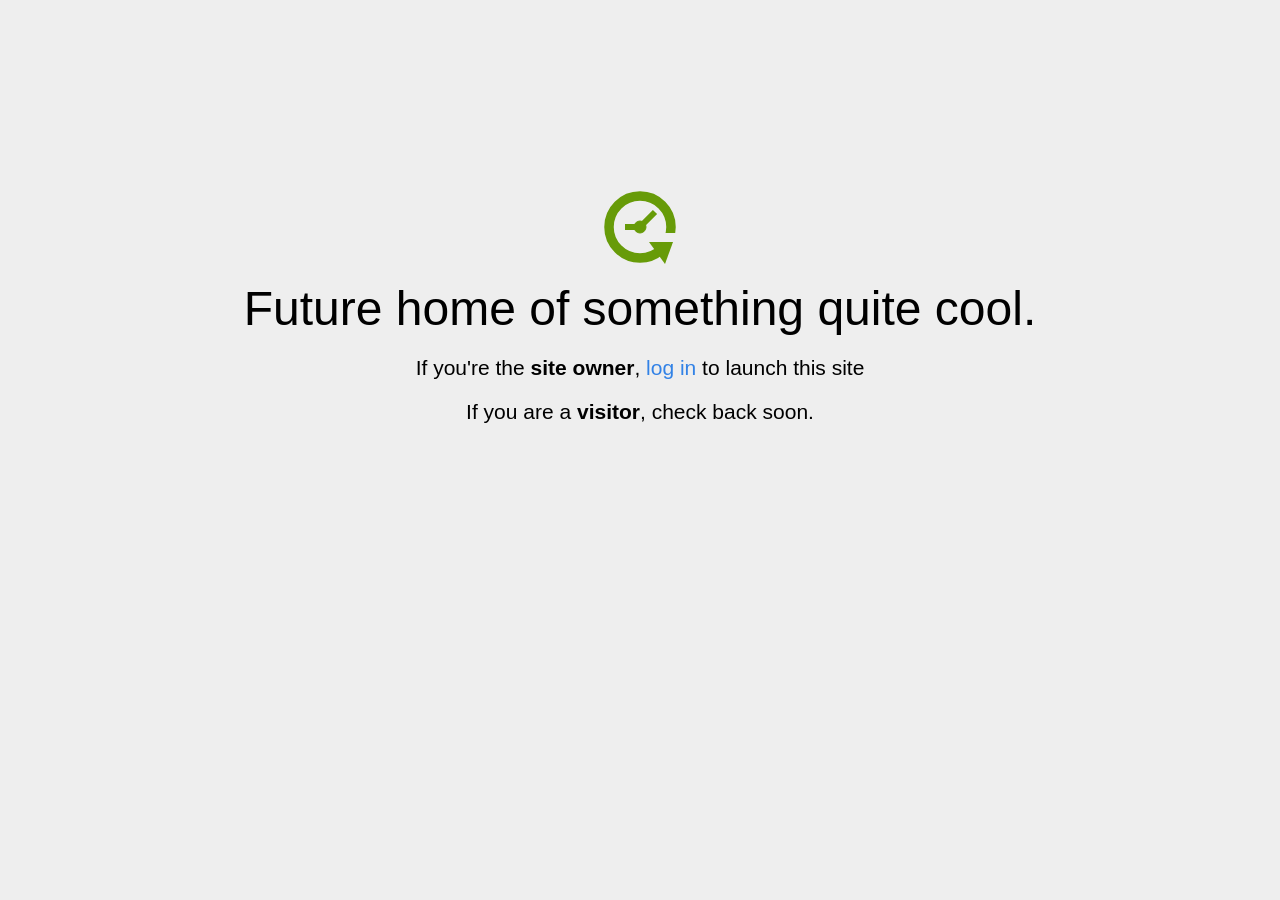
<file: home.html>
<!DOCTYPE html>
<html>
<head>
<title>Coming Soon</title>
<meta http-equiv="content-type" content="text/html; charset=utf-8" >
<meta name="viewport" content="width=device-width, initial-scale=1.0">
<style type="text/css">
body {
  /*background: linear-gradient(90deg, white, gray);*/
  background-color: #eee;
}

body, h1, p {
  font-family: "Helvetica Neue", "Segoe UI", Segoe, Helvetica, Arial, "Lucida Grande", sans-serif;
  font-weight: normal;
  margin: 0;
  padding: 0;
  text-align: center;
}

.container {
  margin-left:  auto;
  margin-right:  auto;
  margin-top: 177px;
  max-width: 1170px;
  padding-right: 15px;
  padding-left: 15px;
}

.row:before, .row:after {
  display: table;
  content: " ";
}

h1 {
  font-size: 48px;
  font-weight: 300;
  margin: 0 0 20px 0;
}

.lead {
  font-size: 21px;
  font-weight: 200;
  margin-bottom: 20px;
}

p {
  margin: 0 0 10px;
}

a {
  color: #3282e6;
  text-decoration: none;
}
</style>
</head>

<body>
<div class="container text-center" id="error">

  <svg height="100" width="100">
    <circle cx="50" cy="50" r="31" stroke="#679b08" stroke-width="9.5" fill="none" />
    <circle cx="50" cy="50" r="6" stroke="#679b08" stroke-width="1" fill="#679b08" />
    <line x1="50" y1="50" x2="35" y2="50" style="stroke:#679b08;stroke-width:6" />
    <line x1="65" y1="35" x2="50" y2="50" style="stroke:#679b08;stroke-width:6" />
    <path d="M59 65 L83 65 L75 87 Z" fill="#679b08" />
    <rect width="20" height="9" x="70" y="56" style="fill:#eee;stroke-width:0;" />
  </svg>
  <div class="row">
    <div class="col-md-12">
      <div class="main-icon text-success"><span class="uxicon uxicon-clock-refresh"></span></div>
      <h1>Future home of something quite cool.</h1>
      <p class="lead">If you're the <strong>site owner</strong>, <a href="/cpanel">log in</a> to launch this site</p>
      <p class="lead">If you are a <strong>visitor</strong>, check back soon.</p>
    </div>
  </div>

</div>

</body>
</html>
</file>
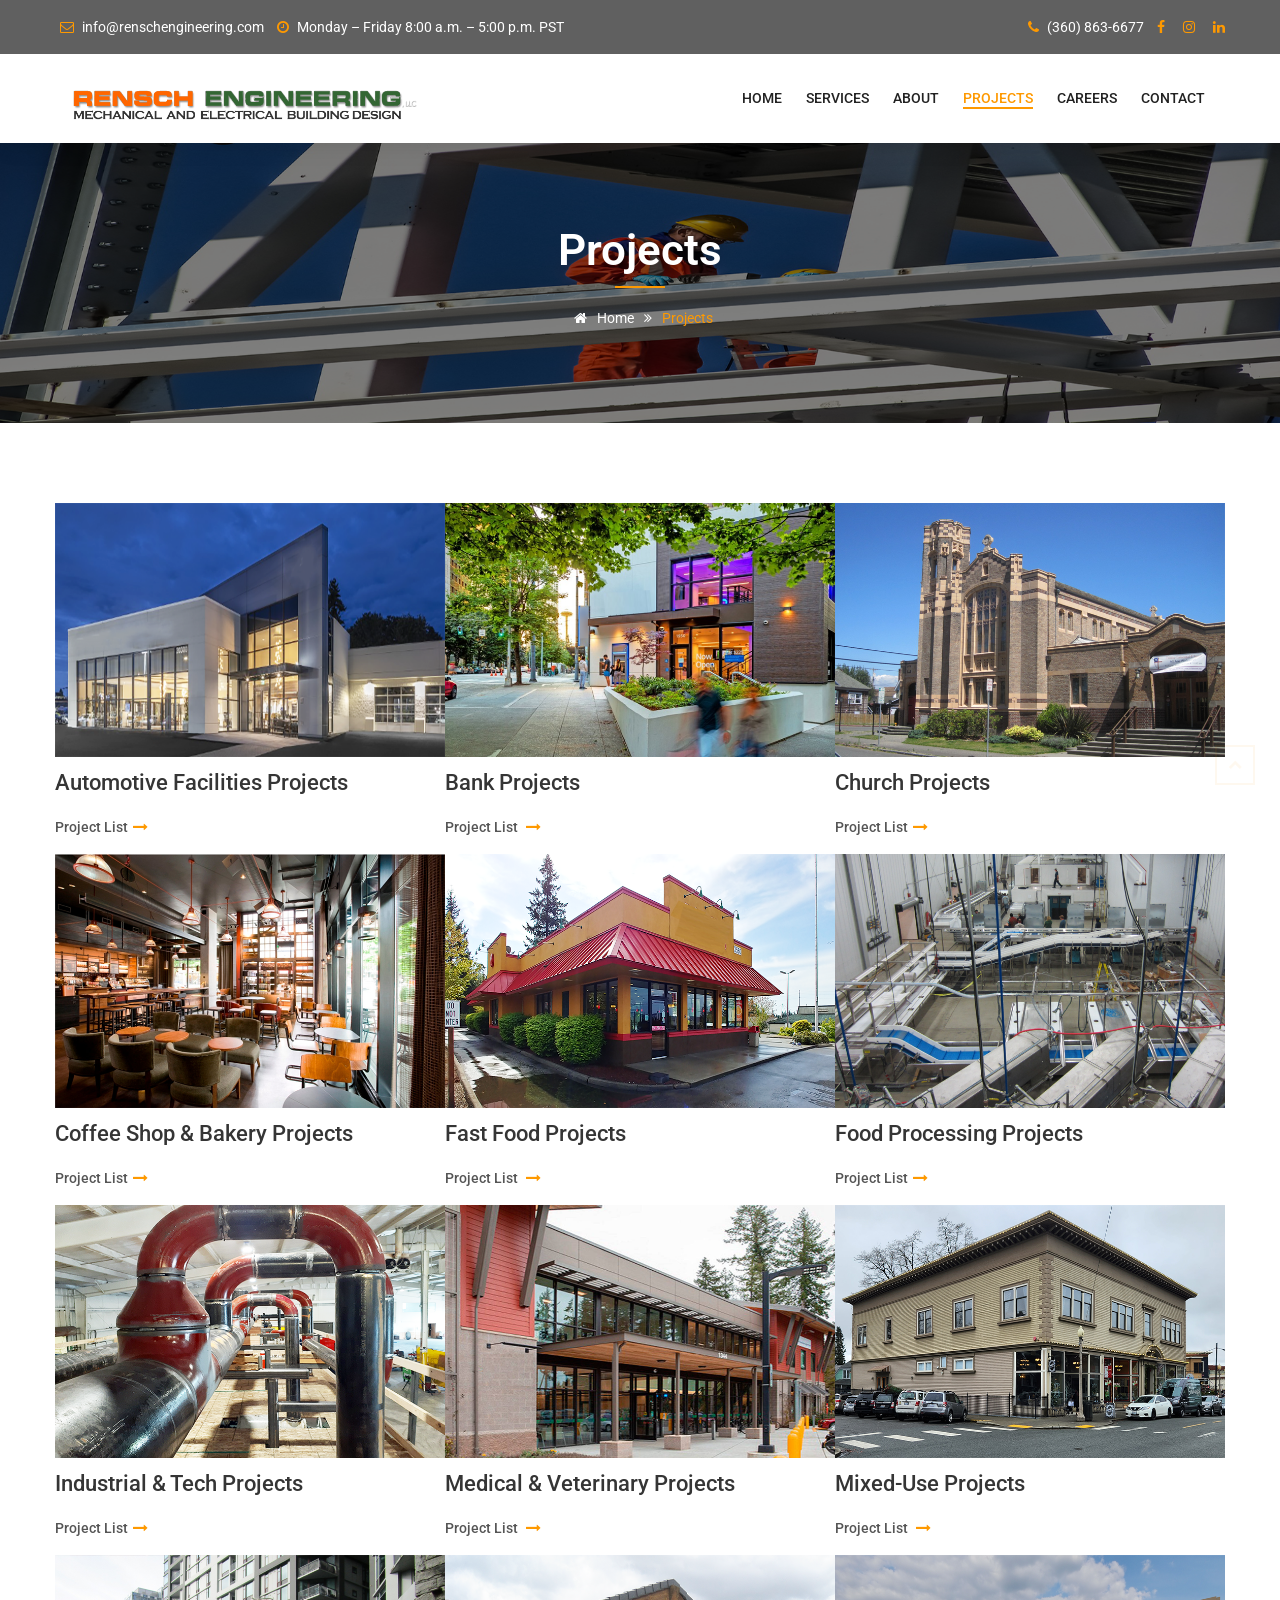
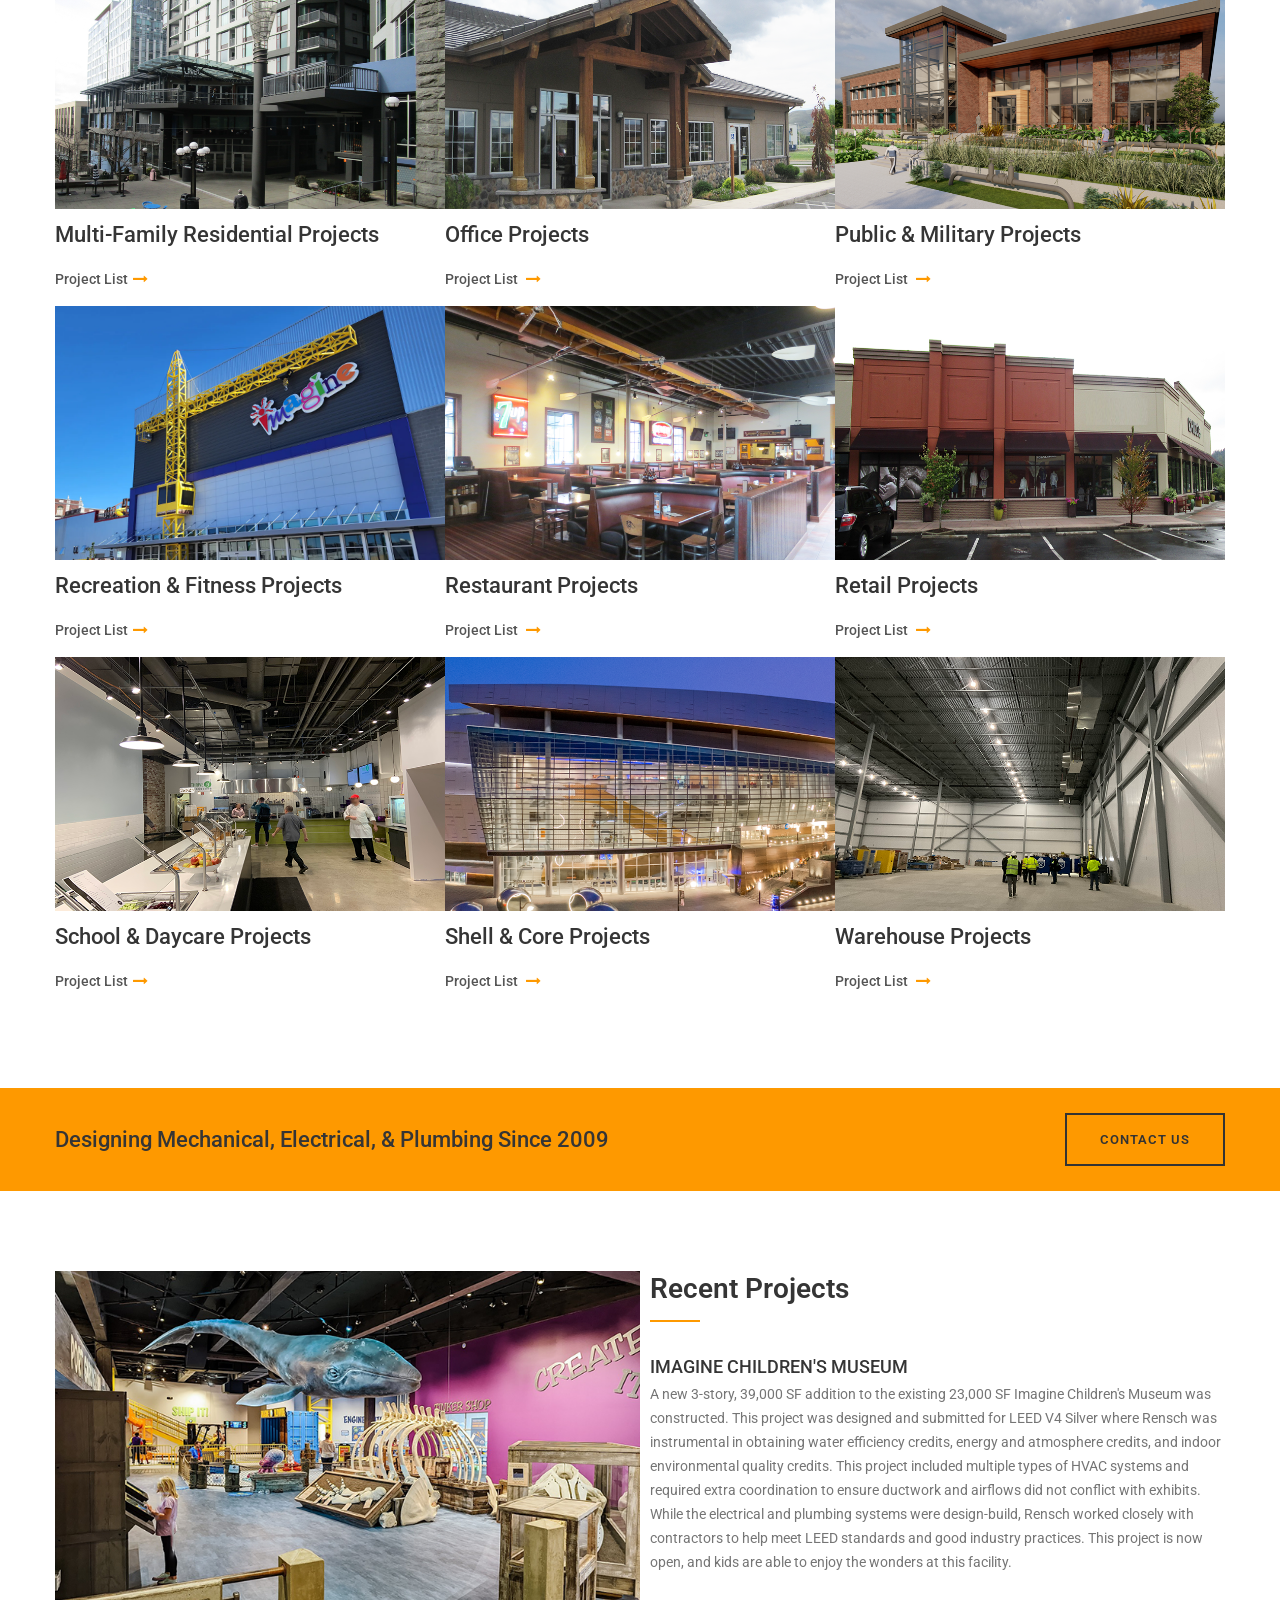
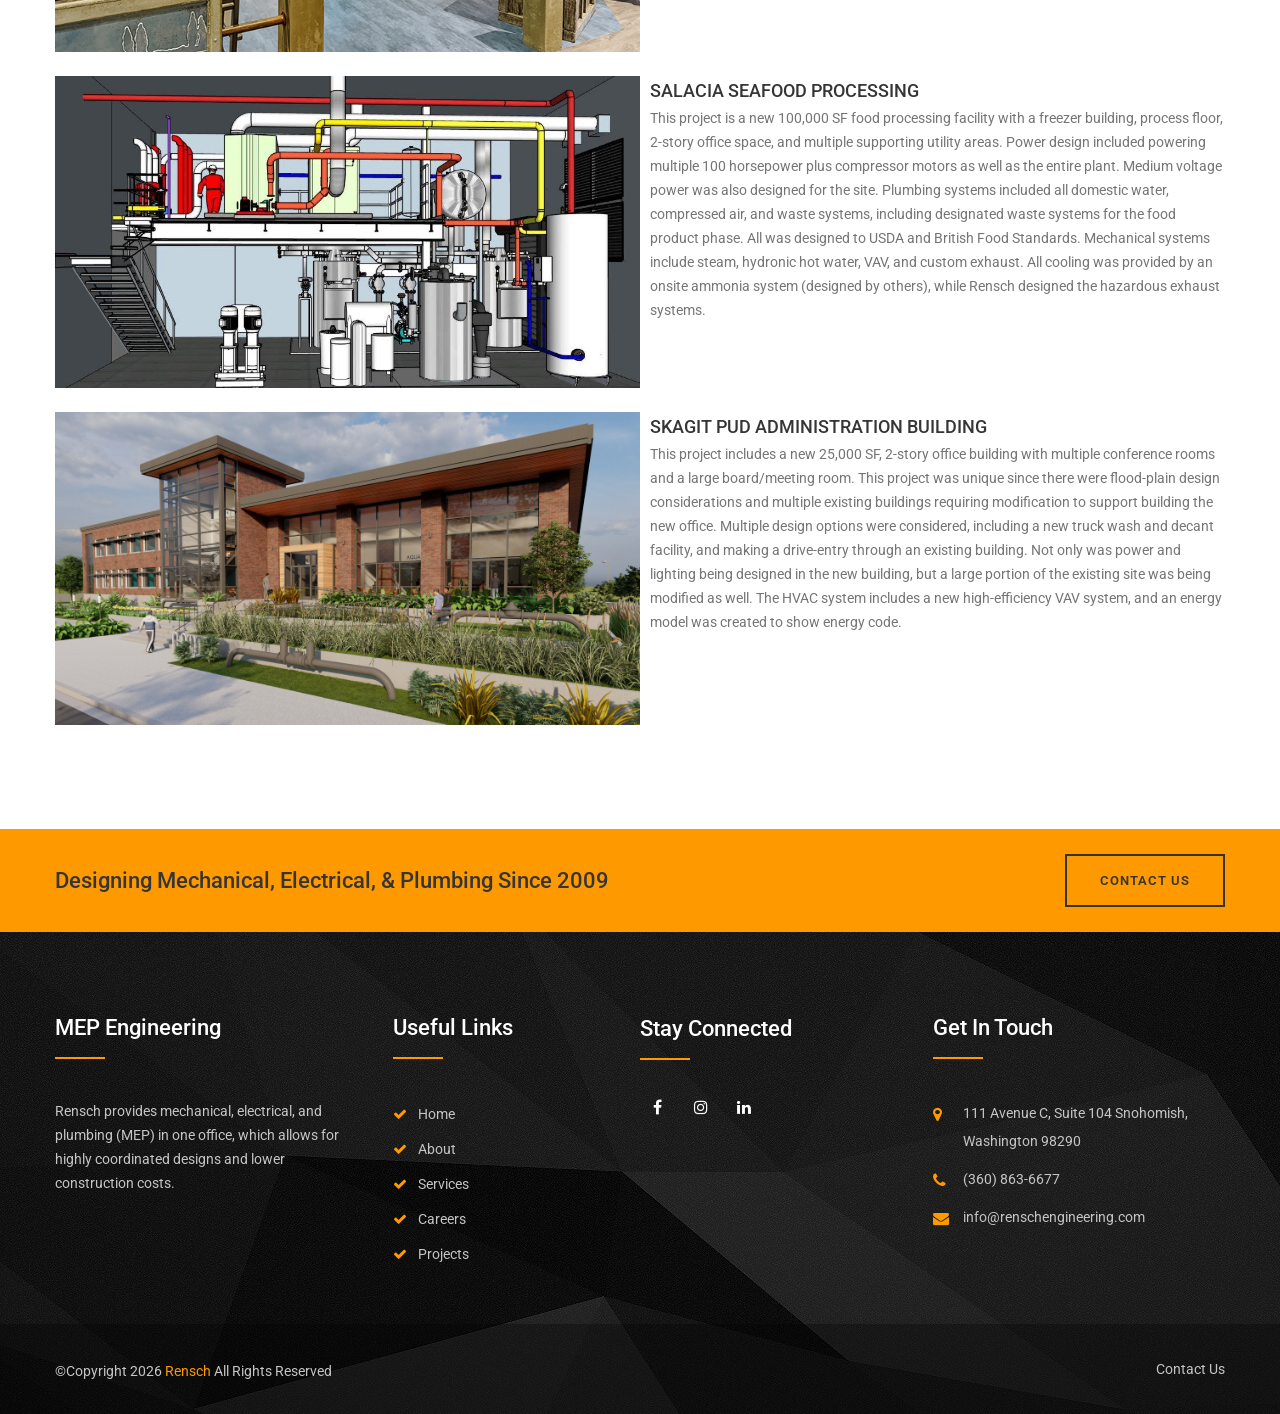
<file: projects.html>
<!DOCTYPE html>
<html lang="en">
<head>
<meta charset="utf-8">
<meta http-equiv="X-UA-Compatible" content="IE=edge">
<meta name="keywords" content="Rensch Engineering, Electrical Engineer, Mechanical Engineer, Plumbing Engineer, Lighting Designer, Rench Engineering, Wrench Engineering, Rensch Engineer, Rench Engineer, MEP Engineer, engineering, engineers Snohomish, engineers Monroe, engineers Lake Stevens, engineers Washington, building design, LEED Engineers, consulting, renovation, VOB, veteran owned, plumbing design, mechanical design, HVAC design, process heating design, process cooling design, power design, electrical design, site lighting design" />
<meta name="description" content="Rensch Engineering" />
<meta name="author" content="renschengineering.com" />
<meta name="viewport" content="width=device-width, initial-scale=1, maximum-scale=1" />
<title>Projects - Rensch Engineering </title>

<!-- Favicon -->
<link rel="shortcut icon" href="images/favicon.ico" />

<!-- bootstrap -->
<link href="css/bootstrap.min.css" rel="stylesheet" type="text/css" />

<!--  Roboto font -->
<link href="https://fonts.googleapis.com/css?family=Roboto:100,100i,300,300i,400,400i,500,500i,700,700i,900,900i" rel="stylesheet" />

<!-- mega menu -->


<!-- font-awesome -->
<link href="css/font-awesome.min.css" rel="stylesheet" type="text/css" />

<!-- Flaticon -->
<link href="css/flaticon.css" rel="stylesheet" type="text/css" />

<!-- owl-carousel -->
<link href="css/owl-carousel/owl.carousel.css" rel="stylesheet" type="text/css" />

<!-- General style -->
<link href="css/general.css" rel="stylesheet" type="text/css" />

<!-- main style -->
<link href="css/style.css" rel="stylesheet" type="text/css" />

<!-- color scheme -->
<link href="css/skins/skin-orange.css" rel="stylesheet" type="text/css" />


<link href="css/navigation.css" rel="stylesheet" type="text/css">
</head>

<body>

<!--=================================
 preloader -->

<div id="preloader" style="background-color: #606060;">
  <div class="clear-loading loading-effect"><span><img width="400" src="images/logo-bw3.png" alt="bw-logo"></span><img src="images/loading.gif" width="70" alt=""></div>
</div>

<!--=================================
header -->

<div class="sticky-lg-top">
<header id="header" class="clean">
<div class="topbar dark d-none d-lg-block">
  <div class="container">
    <div class="row">
      <div class="col-lg-6 col-md-6 col-sm-6">
        <div class="topbar-left text-start">
           <ul class="list-inline">
             <li class="list-inline-item"> <i class="fa fa-envelope-o"> </i> info@renschengineering.com</li>
             <li class="list-inline-item"> <i class="fa fa-clock-o"></i> Monday – Friday 8:00 a.m. – 5:00 p.m. PST</li>
           </ul>
        </div>
      </div>
      <div class="col-lg-6 col-md-6 col-sm-6">
        <div class="topbar-right text-end">
           <ul class="list-inline">
              <li class="list-inline-item"> <i class="fa fa-phone"></i> (360) 863-6677</li>
       
 			 <li class="list-inline-item"><a href="https://www.facebook.com/renschengineering"><i class="fa fa-facebook"></i></a></li>
             <li class="list-inline-item"><a href="https://www.instagram.com/renschengineering/"><i class="fa fa-instagram"></i></a></li>
             <li class="list-inline-item"><a href="https://www.linkedin.com/company/renschengineering/"><i class="fa fa-linkedin"></i></a></li>
           
           </ul>
        </div>
      </div>
    </div>
  </div>
</div>

<!--=================================
 mega menu -->

<nav class="navbar navbar-expand-lg navbar-light site-navbar py-0" aria-label="Main navigation">
  <div class="container">
    <a class="navbar-brand col col-lg-auto ms-3 ms-lg-0 me-4 me-lg-5 my-3 p-0" href="index.html" aria-label="Rensch Engineering home">
      <img class="img-fluid d-block" src="images/logo2.png" width="351" height="67" alt="Rensch Engineering">
    </a>
    <button class="navbar-toggler flex-shrink-0 me-3" type="button" data-bs-toggle="collapse" data-bs-target="#main-navigation" aria-controls="main-navigation" aria-expanded="false" aria-label="Toggle main navigation">
      <span class="site-menu-icon" aria-hidden="true"><span></span><span></span><span></span></span>
    </button>
    <div class="collapse navbar-collapse justify-content-lg-end" id="main-navigation">
      <ul class="navbar-nav gap-lg-2 list-unstyled mb-0 ps-0">
          <li class="nav-item m-0 p-0"><a class="nav-link" href="index.html">Home</a></li>
          <li class="nav-item m-0 p-0"><a class="nav-link" href="services.html">Services</a></li>
          <li class="nav-item m-0 p-0"><a class="nav-link" href="about.html">About</a></li>
          <li class="nav-item m-0 p-0"><a class="nav-link active" aria-current="page" href="projects.html">Projects</a></li>
          <li class="nav-item m-0 p-0"><a class="nav-link" href="careers.html">Careers</a></li>
          <li class="nav-item m-0 p-0"><a class="nav-link" href="contact.html">Contact</a></li>
      </ul>
    </div>
  </div>
</nav>
</header>
</div>

<!--=================================
 header -->


<!--=================================
 banner -->

<section class="inner-intro bg bg-fixed bg-overlay-black-50" style="background-image:url(images/project/buildingworker.png);">
  <div class="container">
     <div class="row intro-title text-center">
           <div class="col-sm-12">
				<div class="section-title"><h1 class="title text-white">Projects</h1></div>
           </div>
           <div class="col-sm-12">
             <ul class="page-breadcrumb">
                <li><a href="index.html"><i class="fa fa-home"></i> Home</a> <i class="fa fa-angle-double-right"></i></li>
                <li><span>Projects</span></li>
             </ul>
        </div>
     </div>
  </div>
</section>

<!--=================================
 banner -->

<!--=================================
 Page Section -->
 
<section class="content-box3 page-section-ptb"><div class="container"><div class="row">
	
	<div class="col-md-4">
		<div class="about mb-3 mb-md-0">
          <div class="about-image clearfix"><img class="img-fluid" src="images/project/automotive.png" alt=""></div>
          <div class="about-details">
          	<h4 class="title">Automotive Facilities Projects</h4>
          	<a class="button link" href="projects/Automotive.pdf" target="_blank" text="Automative Facilities"><span>Project List<i class="fa fa-long-arrow-right" aria-hidden="true"></i></span></a>
          	<div class="about-des"></div>
            <!-- <a class="button link" href="projects/Automotive Facilities.pdf" text="Automative Facilities"><span>Project List<i class="fa fa-long-arrow-right" aria-hidden="true"></i></span></a> -->
          </div>
		</div>
	</div>
	
	<div class="col-md-4">
		<div class="about mb-3 mb-md-0">
          <div class="about-image clearfix"><img class="img-fluid" src="images/project/bank.png" alt=""></div>
          <div class="about-details">
          	<h4 class="title">Bank Projects</h4>
          	<a class="button link" href="projects/Bank Projects.pdf" target="_blank" text="Bank Projects"><span>Project List <i class="fa fa-long-arrow-right" aria-hidden="true"></i></span></a>
          	<div class="about-des"></div>
            <!-- <a class="button link" href="projects/Bank Projects.pdf" text="Bank Projects"><span>Project List <i class="fa fa-long-arrow-right" aria-hidden="true"></i></span></a> -->
          </div>
		</div>
	</div>
	
	<div class="col-md-4">
		<div class="about">
          <div class="about-image clearfix"><img class="img-fluid" src="images/project/church.png" alt=""></div>
          <div class="about-details mb-0">
          	<h4 class="title">Church Projects</h4>
          	 <a class="button link" href="projects/Church Projects.pdf" target="_blank" text="Church Projects"><span>Project List<i class="fa fa-long-arrow-right" aria-hidden="true"></i></span></a>
          	<div class="about-des"></div>
           <!--  <a class="button link" href="Church Projects.pdf"><span>Project List<i class="fa fa-long-arrow-right" aria-hidden="true"></i></span></a> -->
          </div>
		</div>
	</div>
	
	<div class="col-md-4">
		<div class="about mb-3 mb-md-0">
          <div class="about-image clearfix"><img class="img-fluid" src="images/project/coffeeshop.png" alt=""></div>
          <div class="about-details">
          	<h4 class="title">Coffee Shop & Bakery Projects</h4>
          	<a class="button link" href="projects/Coffee Shops & Bakeries.pdf" target="_blank" text="Coffee Shops & Bakeries"><span>Project List<i class="fa fa-long-arrow-right" aria-hidden="true"></i></span></a>
          	<div class="about-des"></div>        
          </div>
		</div>
	</div>
	
	<div class="col-md-4">
		<div class="about mb-3 mb-md-0">
          <div class="about-image clearfix"><img class="img-fluid" src="images/project/fastfood.png" alt=""></div>
          <div class="about-details">
          	<h4 class="title">Fast Food Projects</h4>
          	<a class="button link" href="projects/Fast Food Projects.pdf" target="_blank" text="Fast Food Projects"><span>Project List <i class="fa fa-long-arrow-right" aria-hidden="true"></i></span></a>
          	<div class="about-des"></div>         
          </div>
		</div>
	</div>
	
	<div class="col-md-4">
		<div class="about">
          <div class="about-image clearfix"><img class="img-fluid" src="images/project/food.png" alt=""></div>
          <div class="about-details mb-0">
          	<h4 class="title">Food Processing Projects</h4>
          	<a class="button link" href="projects/Food Processing.pdf" target="_blank" text="Food Processing"><span>Project List<i class="fa fa-long-arrow-right" aria-hidden="true"></i></span></a>
          	<div class="about-des"></div>
         
          </div>
		</div>
	</div>
	
	<div class="col-md-4">
		<div class="about mb-3 mb-md-0">
          <div class="about-image clearfix"><img class="img-fluid" src="images/project/industrial.png" alt=""></div>
          <div class="about-details">
          	<h4 class="title">Industrial & Tech Projects</h4>
          	<a class="button link" href="projects/Industrial & Tech Projects.pdf" target="_blank" text="Industrial & Tech Projects"><span>Project List<i class="fa fa-long-arrow-right" aria-hidden="true"></i></span></a>
          	<div class="about-des"></div>            
          </div>
		</div>
	</div>
	
	<div class="col-md-4">
		<div class="about mb-3 mb-md-0">
          <div class="about-image clearfix"><img class="img-fluid" src="images/project/medical.png" alt=""></div>
          <div class="about-details">
          	<h4 class="title">Medical & Veterinary Projects</h4>
          	<a class="button link" href="projects/Medical & Vet Projects.pdf" target="_blank" texh="Medical Nursing & Rehabilitation"><span>Project List <i class="fa fa-long-arrow-right" aria-hidden="true"></i></span></a>
          	<div class="about-des"></div>
            
          </div>
		</div>
	</div>
	
	<div class="col-md-4">
		<div class="about">
          <div class="about-image clearfix"><img class="img-fluid" src="images/project/mixeduse.png" alt=""></div>
          <div class="about-details mb-0">
          	<h4 class="title">Mixed-Use Projects</h4>
          	 <a class="button link" href="projects/Mixed-Use Projects.pdf" target="_blank" text="Mixed-Use Projects"><span>Project List <i class="fa fa-long-arrow-right" aria-hidden="true"></i></span></a>
          	<div class="about-des"></div>          
          </div>
		</div>
	</div>
	
	<div class="col-md-4">
		<div class="about mb-3 mb-md-0">
          <div class="about-image clearfix"><img class="img-fluid" src="images/project/multi_family.png" alt=""></div>
          <div class="about-details">
          	<h4 class="title">Multi-Family Residential Projects</h4>
          	<a class="button link" href="projects/Multi-Family Residential.pdf" target="_blank" text="Multi-Family Residential"><span>Project List<i class="fa fa-long-arrow-right" aria-hidden="true"></i></span></a>
          	<div class="about-des"></div>            
          </div>
		</div>
	</div>
    <div class="col-md-4">
		<div class="about mb-3 mb-md-0">
          <div class="about-image clearfix"><img class="img-fluid" src="images/project/office.png" alt=""></div>
          <div class="about-details mb-0">
          	<h4 class="title">Office Projects</h4>
          	<a class="button link" href="projects/Office Projects.pdf" target="_blank" text="Office Projects"><span>Project List <i class="fa fa-long-arrow-right" aria-hidden="true"></i></span></a>
          	<div class="about-des"></div>
            
          </div>
		</div>
	</div>

	
	<div class="col-md-4">
		<div class="about">
          <div class="about-image clearfix"><img class="img-fluid" src="images/project/public.png" alt=""></div>
          <div class="about-details mb-0">
          	<h4 class="title">Public & Military Projects</h4>
          	 <a class="button link" href="projects/Public & Military Projects.pdf" target="_blank" text="Public Projects"><span>Project List <i class="fa fa-long-arrow-right" aria-hidden="true"></i></span></a>
          	<div class="about-des"></div>          
          </div>
		</div>
	</div>
	
	<div class="col-md-4">
		<div class="about mb-3 mb-md-0">
          <div class="about-image clearfix"><img class="img-fluid" src="images/project/recreation.png" alt=""></div>
          <div class="about-details">
          	<h4 class="title">Recreation & Fitness Projects</h4>
          	<a class="button link" href="projects/Recreation & Fitness Projects.pdf" target="_blank" text="Recreation & Fitnexx Projects"><span>Project List<i class="fa fa-long-arrow-right" aria-hidden="true"></i></span></a>
          	<div class="about-des"></div>            
          </div>
		</div>
	</div>
	
	<div class="col-md-4">
		<div class="about mb-3 mb-md-0">
          <div class="about-image clearfix"><img class="img-fluid" src="images/project/restaurants.png" alt=""></div>
          <div class="about-details">
          	<h4 class="title">Restaurant Projects</h4>
          	<a class="button link" href="projects/Restaurants.pdf" target="_blank" text="Restaurants"><span>Project List <i class="fa fa-long-arrow-right" aria-hidden="true"></i></span></a>
          	<div class="about-des"></div>           
          </div>
		</div>
	</div>
	
<!-- 
	<div class="col-md-4">
		<div class="about mb-3 mb-md-0">
          <div class="about-image clearfix"><img class="img-fluid" src="images/project/military.png" alt=""></div>
          <div class="about-details">
          	<h4 class="title">Military Projects</h4>
          	<a class="button link" href="projects/Military Projects.pdf" target="_blank" text="Multi-Family Residential"><span>Project List<i class="fa fa-long-arrow-right" aria-hidden="true"></i></span></a>
          	<div class="about-des"></div>            
          </div>
		</div>
	</div>
 -->




    <div class="col-md-4">
		<div class="about">
          <div class="about-image clearfix"><img class="img-fluid" src="images/project/retail.png" alt=""></div>
          <div class="about-details mb-0">
          	<h4 class="title">Retail Projects</h4>
          	 <a class="button link" href="projects/Retail Projects.pdf" target="_blank" text="Retail Projects"><span>Project List <i class="fa fa-long-arrow-right" aria-hidden="true"></i></span></a>
          	<div class="about-des"></div>          
          </div>
		</div>
	</div>
	
		<div class="col-md-4">
		<div class="about mb-3 mb-md-0">
          <div class="about-image clearfix"><img class="img-fluid" src="images/project/school.png" alt=""></div>
          <div class="about-details">
          	<h4 class="title">School & Daycare Projects</h4>
          	<a class="button link" href="projects/School & Daycare.pdf" target="_blank" text="School & Daycare Projects"><span>Project List<i class="fa fa-long-arrow-right" aria-hidden="true"></i></span></a>
          	<div class="about-des"></div>            
          </div>
		</div>
	</div>
    <div class="col-md-4">
		<div class="about mb-3 mb-md-0">
          <div class="about-image clearfix"><img class="img-fluid" src="images/project/shell.png" alt=""></div>
          <div class="about-details">
          	<h4 class="title">Shell & Core Projects</h4>
          	<a class="button link" href="projects/Shell & Core Projects.pdf" target="_blank" text="Shell & Core Projects"><span>Project List <i class="fa fa-long-arrow-right" aria-hidden="true"></i></span></a>
          	<div class="about-des"></div>
            
          </div>
		</div>
	</div>
<!-- 
	<div class="col-md-4">
		<div class="about mb-3 mb-md-0">
          <div class="about-image clearfix"><img class="img-fluid" src="images/project/vet_clinic.png" alt=""></div>
          <div class="about-details">
          	<h4 class="title">Vet Clinic Projects</h4>
          	<a class="button link" href="projects/Vet Clinic Projects.pdf" target="_blank" text="Shell & Core Projects"><span>Project List <i class="fa fa-long-arrow-right" aria-hidden="true"></i></span></a>
          	<div class="about-des"></div>
            
          </div>
		</div>
	</div>
 -->
    <div class="col-md-4">
		<div class="about">
          <div class="about-image clearfix"><img class="img-fluid" src="images/project/warehouse.png" alt=""></div>
          <div class="about-details mb-0">
          	<h4 class="title">Warehouse Projects</h4>
          	 <a class="button link" href="projects/Warehouse Projects.pdf" target="_blank" text="Warehouse Projects"><span>Project List <i class="fa fa-long-arrow-right" aria-hidden="true"></i></span></a>
          	<div class="about-des"></div>          
          </div>
		</div>
	</div>
</div></div>
</section> 

<div class="action-box small yellow-bg">
 <div class="container">
  <div class="row d-flex align-items-center">
    <div class="col-md-8 text-start">
        <h4 class="m-0">Designing Mechanical, Electrical, &amp; Plumbing Since 2009</h4>
     </div>
    <div class="col-md-4 text-start text-md-end">
      <a href="contact.html" class="button border animated middle-fill"><span>CONTACT US</span></a>
   </div>
  </div>
 </div>
</div>

<section class="our-sercive page-section-ptb"><div class="container">
	<div class="row">
    	<div class="col-lg-6 mb-4">
        <img class="img-fluid" src="images/project/imagine.png" alt="">
        </div>
        <div class="col-lg-6 mb-2 mb-lg-4"><div class="content-block pl-10">
        	<div class="section-title"><h3 class="title">Recent Projects</h3></div>
            <h5>IMAGINE CHILDREN'S MUSEUM</h5>
            	<p>A new 3-story, 39,000 SF addition to the existing 23,000 SF Imagine Children's Museum was constructed.  This project was designed and submitted for LEED V4 Silver where Rensch was instrumental in obtaining water efficiency credits, energy and atmosphere credits, and indoor environmental quality credits. This project included multiple types of HVAC systems and required extra coordination to ensure ductwork and airflows did not conflict with exhibits.  While the electrical and plumbing systems were design-build, Rensch worked closely with contractors to help meet LEED standards and good industry practices. This project is now open, and kids are able to enjoy the wonders at this facility.</p>
 <!--            	
            <h5>Wells Fargo Offices</h5>
            	<p>25,000 SF renovation on three floors of existing high-rise for Wells Fargo administrative office spaces.  Utilitized LED lighting retrofit kits to allow reuse of 1×4 parabolic troffer lights throughout space</p>


			<div class="team-social-icon social-icons border border-0 color-hover mt-20">
			<ul>
 			 <li class="list-inline-item"> <i class="fa fa-phone"></i> (360) 863-6677</li>
               
 			 <li class="list-inline-item"><a href="https://www.facebook.com/renschengineering"><i class="fa fa-facebook"></i></a></li>
             <li class="list-inline-item"><a href="https://www.instagram.com/renschengineering/"><i class="fa fa-instagram"></i></a></li>
             <li class="list-inline-item"><a href="https://www.linkedin.com/company/renschengineering/"><i class="fa fa-linkedin"></i></a></li>
           
                     
            </ul>
            </div>
 -->
            </div>
        </div>
        </div>
        
 	<div class="row">
    	<div class="col-lg-6 mb-4">
        <img class="img-fluid" src="images/project/salaciaboiler.jpg" alt="">
        </div>
        <div class="col-lg-6 mb-2 mb-lg-4"><div class="content-block pl-10">
<!--         	<div class="section-title"><h3 class="title">Recent Projects</h3></div> -->
            <h5>SALACIA SEAFOOD PROCESSING</h5>
            	<p>This project is a new 100,000 SF food processing facility with a freezer building, process floor, 2-story office space, and multiple supporting utility areas.  Power design included powering multiple 100 horsepower plus compressor motors as well as the entire plant.  Medium voltage power was also designed for the site.  Plumbing systems included all domestic water, compressed air, and waste systems, including designated waste systems for the food product phase.  All was designed to USDA and British Food Standards.  Mechanical systems include steam, hydronic hot water, VAV, and custom exhaust.  All cooling was provided by an onsite ammonia system (designed by others), while Rensch designed the hazardous exhaust systems.</p>
            </div>
        </div>
        </div>  
        
        
 
 	<div class="row">
    	<div class="col-lg-6 mb-4">
        <img class="img-fluid" src="images/project/skagitpud.jpg" alt="">
        </div>
        <div class="col-lg-6 mb-2 mb-lg-4"><div class="content-block pl-10">
<!--         	<div class="section-title"><h3 class="title">Recent Projects</h3></div> -->
            <h5 id="skagit">SKAGIT PUD ADMINISTRATION BUILDING</h5>
            	<p>This project includes a new 25,000 SF, 2-story office building with multiple conference rooms and a large board/meeting room.  This project was unique since there were flood-plain design considerations and multiple existing buildings requiring modification to support building the new office.  Multiple design options were considered, including a new truck wash and decant facility, and making a drive-entry through an existing building.  Not only was power and lighting being designed in the new building, but a large portion of the existing site was being modified as well.  The HVAC system includes a new high-efficiency VAV system, and an energy model was created to show energy code.</p>

            </div>
        </div>
        </div>       
        
 <!-- 
       <div class="row mt-20">
          <div class="col-lg-12 col-md-12">

             <div class="row mt-30 mb-30">
               <div class="col-xl-3 col-lg-4 col-md-5 mb-3 mb-md-0">
                <ul class="list list-mark">
                  <li>Easy to work with Fusion Builders</li>
                  <li>We offer beautiful free support</li>
                  <li>Awesome construction to give you amazing results</li>
                  <li>We offer free support for months</li>
                  <li>Wonderful Construction</li>
                  </ul>
                </div>
                <div class="col-xl-9 col-lg-8 col-md-7">
                	<h5>Evergreen Community Church</h5>
            			<p>2 floors, 6000 SF new youth addition to existing church.  Audio/Visual was a focus for this space.</p>
            	 	
            		<h5>City Line Apartments</h5>
            			<p>6 buildings, 288,000 SF multi-family buildings. This project included two backup generators for dewatering system.</p>
            	
            		<h5>City MD</h5>
            			<p>Multiple tenant improvement locations for new urgent care clinics.</p>
            	

           
                  <p></p>
                 </div>
                </div>
          </div>
             
            <h5>Starbucks</h5>
            	<p>Multiple new store, tenant improvement, prefab building and custom stores throughout the nation.</p>
            	
            <h5>Burger King</h5>
            	<p>Multiple new stores and renovation of existing stores throughout the Pacific Northwest.</p>
            	
            <h5>Gyros House</h5>
            	<p>Custom Restaurant design for owner.  Job was unique since this was a relocation and owner required a fully operational store before turnover.</p>
           
      
 -->     
           <!-- 
 <p>Quod quasi Lorem ipsum dolor sit amet, consectetur adipisicing elit. Minima, quam eveniet quia officiis hic? Explicabo doloribus modi optio magni quis. At consequuntur explicabo recusandae, tenetur provident ipsum dolor sit amet, consectetur adipisicing elit. Quasi itaque laborum quod magnam, tempora est, amet omnis a similique, beatae quo deserunt accusantium accusamus voluptatem odit impedit harum numquam rerum? quae, quia.</p>
            
 -->
<!-- 
             <div class="row mt-30 mb-30">
               <div class="col-xl-3 col-lg-4 col-md-5 mb-3 mb-md-0">
                <ul class="list list-mark">
                  <li>Easy to work with Fusion Builders</li>
                  <li>We offer beautiful free support</li>
                  <li>Awesome construction to give you amazing results</li>
                  <li>We offer free support for months</li>
                  <li>Wonderful Construction</li>
                  </ul>
                </div>
                <div class="col-xl-9 col-lg-8 col-md-7">
                  <p>Ab fuga possimus rem voluptatem lorem ipsum dolor sit amet, consectetur adipisicing elit. cum at id esse, autem asperiores blanditiis ipsum laboriosam facilis quas, quos Lorem ipsum dolor sit amet, consectetur adipisicing elit. Voluptas sit, quisquam excepturi obcaecati. Qui necessitatibus iste, eius, eligendi sed cumque dolore assumenda distinctio illo id repellendus Lorem ipsum dolor sit amet, consectetur adipisicing elit. Vero corporis sed asperiores quod eum voluptates, eaque accusantium nobis vel natus accusamus Lorem ipsum dolor sit amet, consectetur adipisicing elit. Vitae odit ex assumenda nihil architecto aperiam aliquam, deleniti autem. Sit eum aliquid, explicabo non provident nulla maiores distinctio amet voluptatem quam! officiis aperiam expedita nihil fugiat enim maiores inventore placeat! voluptas in, doloremque laboriosam. molestiae officiis quasi libero labore.</p>
                 </div>
                </div>
          		
 -->
          
             <!-- 
<p class="mb-0">Consectetur adipisicing elit lorem ipsum dolor sit amet, Minima, quam eveniet quia officiis hic? Explicabo doloribus modi optio magni quis. At consequuntur explicabo recusandae, tenetur provident quod quasi quae, quia.</p>
          
 -->
          
          
          
          </div>
        </div>
    </div>
</section>


<!--=================================
 page-section -->

<section class="action-box small yellow-bg"><div class="container"><div class="row align-items-center">
  <div class="col-md-8 text-start"><h4 class="m-0">Designing Mechanical, Electrical, &amp; Plumbing Since 2009</h4></div>
  <div class="col-md-4 text-start text-md-end"><a href="contact.html" class="button border animated middle-fill"><span>CONTACT US</span></a></div>
</div></div></section>

<!--=================================
footer -->


 <footer class="footer dark-bg page-section-pt pb-0">
   <div class="container">
    <div class="row">
      <div class="col-lg-3 col-md-6 col-sm-6 mb-30">
       <div class="footer-about">
         <div class="section-title"><h4 class="title">MEP Engineering</h4></div>
<!--          <span class="mb-20 d-block"><img id="logo-footer" class="img-fluid" src="images/logo-dark.png" width="300px" alt="logo"></span> -->
         <p>Rensch provides mechanical, electrical, and plumbing (MEP) in one office, which allows for highly coordinated designs and lower construction costs.</p>
       </div>
      </div>
      <div class="col-lg-3 col-md-6 col-sm-6 mb-30">
       <div class="footer-link" style="margin-left:45px;">
         <div class="section-title"><h4 class="title">Useful Links</h4></div>
          <ul class="list-mark">
            <li><a href="index.html">Home</a></li>
            <li><a href="about.html">About</a></li>
            <li><a href="services.html">Services</a></li>
            <li><a href="careers.html">Careers</a></li>
        
            <li><a href="projects.html">Projects</a></li>
          </ul>
        </div>
      </div>
      <div class="col-lg-3 col-md-6 col-sm-6 mb-30" style="margin-top:-39px;">
        <div class="footer-social mt-40 text-white">
           <div class="section-title"><h4 class="title mb-20">Stay Connected</h4></div>
           <div class="social-icons color-hover">
          <ul>
             <li class="list-inline-item"><a href="https://www.facebook.com/renschengineering"><i class="fa fa-facebook"></i></a></li>
             <li class="list-inline-item"><a href="https://www.instagram.com/renschengineering/"><i class="fa fa-instagram"></i></a></li>
             <li class="list-inline-item"><a href="https://www.linkedin.com/company/renschengineering/"><i class="fa fa-linkedin"></i></a></li>
           </ul>
         </ul>
        </div>
        
          </div>
         </div>
        <div class="col-lg-3 col-md-6 col-sm-6 mb-30">
         <div class="footer-address">
           <div class="section-title"><h4 class="title">Get in Touch</h4></div>
           <ul class="list-inline">
             <li><i class="fa fa-map-marker"></i> <span>111 Avenue C, Suite 104 Snohomish, Washington 98290</span></li>
             <li><i class="fa fa-phone"></i> <span>(360) 863-6677</span></li>
             <li><i class="fa fa-envelope"></i> <span>info@renschengineering.com</span></li>
           </ul>
        </div>
      </div>
    </div>
   </div>

<div class="footer-widget mt-20">
      <div class="container"><div class="row">
         <div class="col-lg-6 col-md-6">
           <p> &copy;Copyright <span id="copyright"> <script>document.getElementById('copyright').appendChild(document.createTextNode(new Date().getFullYear()))</script></span> <a href="#"> Rensch </a> All Rights Reserved </p>
         </div>
         <div class="col-lg-6 col-md-6">
           <ul class="text-center text-md-end ps-0">
<!-- 
             <li><a href="terms-conditions.html">Terms of Use</a></li>
             <li><a href="privacy-policy.html">Privacy Policy</a></li>
 -->
             <li><a href="contact.html">Contact Us</a></li>
           </ul>
         </div>
       </div>
      </div></div>
 </footer>
 <!--=================================
footer -->

<div id="back-to-top"><a class="top arrow" href="#top"><i class="fa fa-chevron-up"></i></a></div>

<!--=================================
 jquery -->


<!-- jquery  -->
<script type="text/javascript" src="js/jquery-3.6.0.min.js"></script>

<!-- popper.min -->
<script type="text/javascript" src="js/popper.min.js"></script>

<!-- bootstrap -->
<script type="text/javascript" src="js/bootstrap.min.js"></script>

<!-- appear -->
<script type="text/javascript" src="js/jquery.appear.js"></script>

<!-- Menu -->


<!-- owl-carousel -->
<script type="text/javascript" src="js/owl-carousel/owl.carousel.min.js"></script>

<!-- counter -->
<script type="text/javascript" src="js/counter/jquery.countTo.js"></script>

<!-- custom -->
<script type="text/javascript" src="js/custom.js"></script>

</body>
</html>
</file>
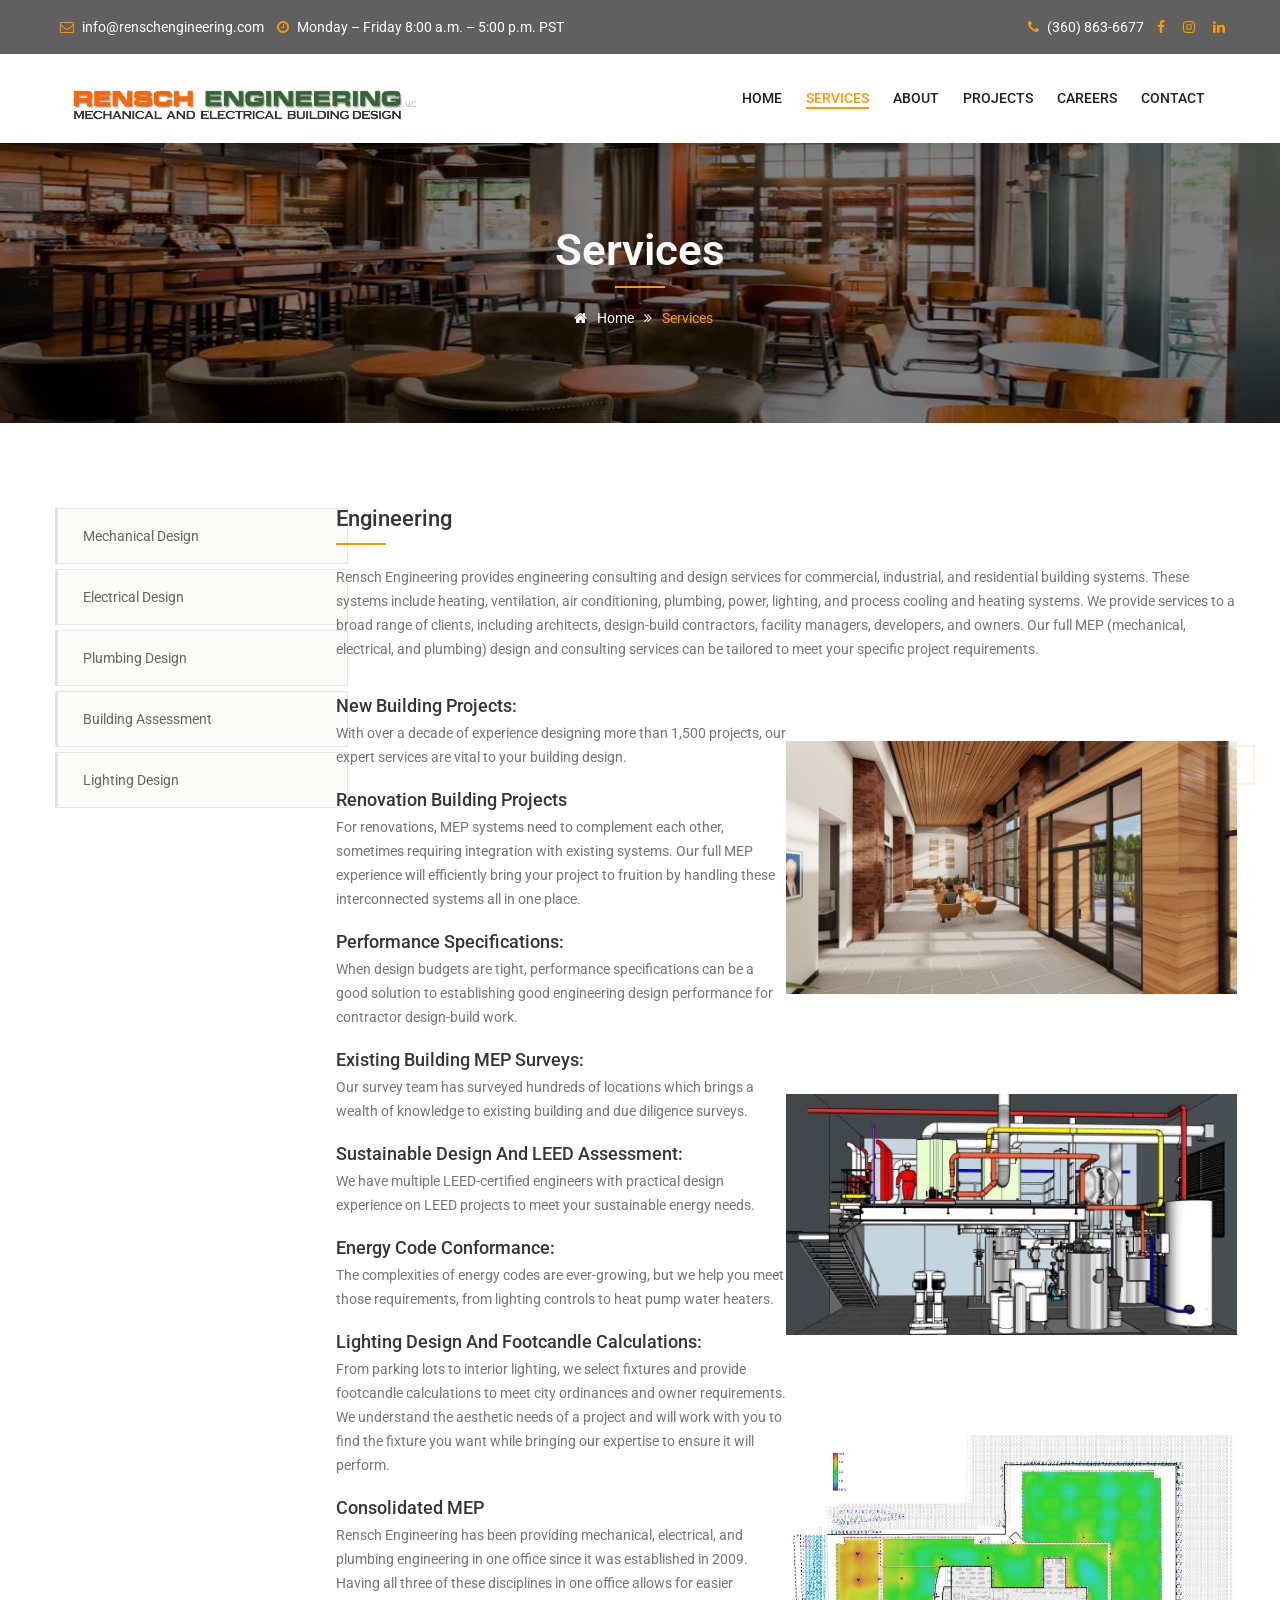
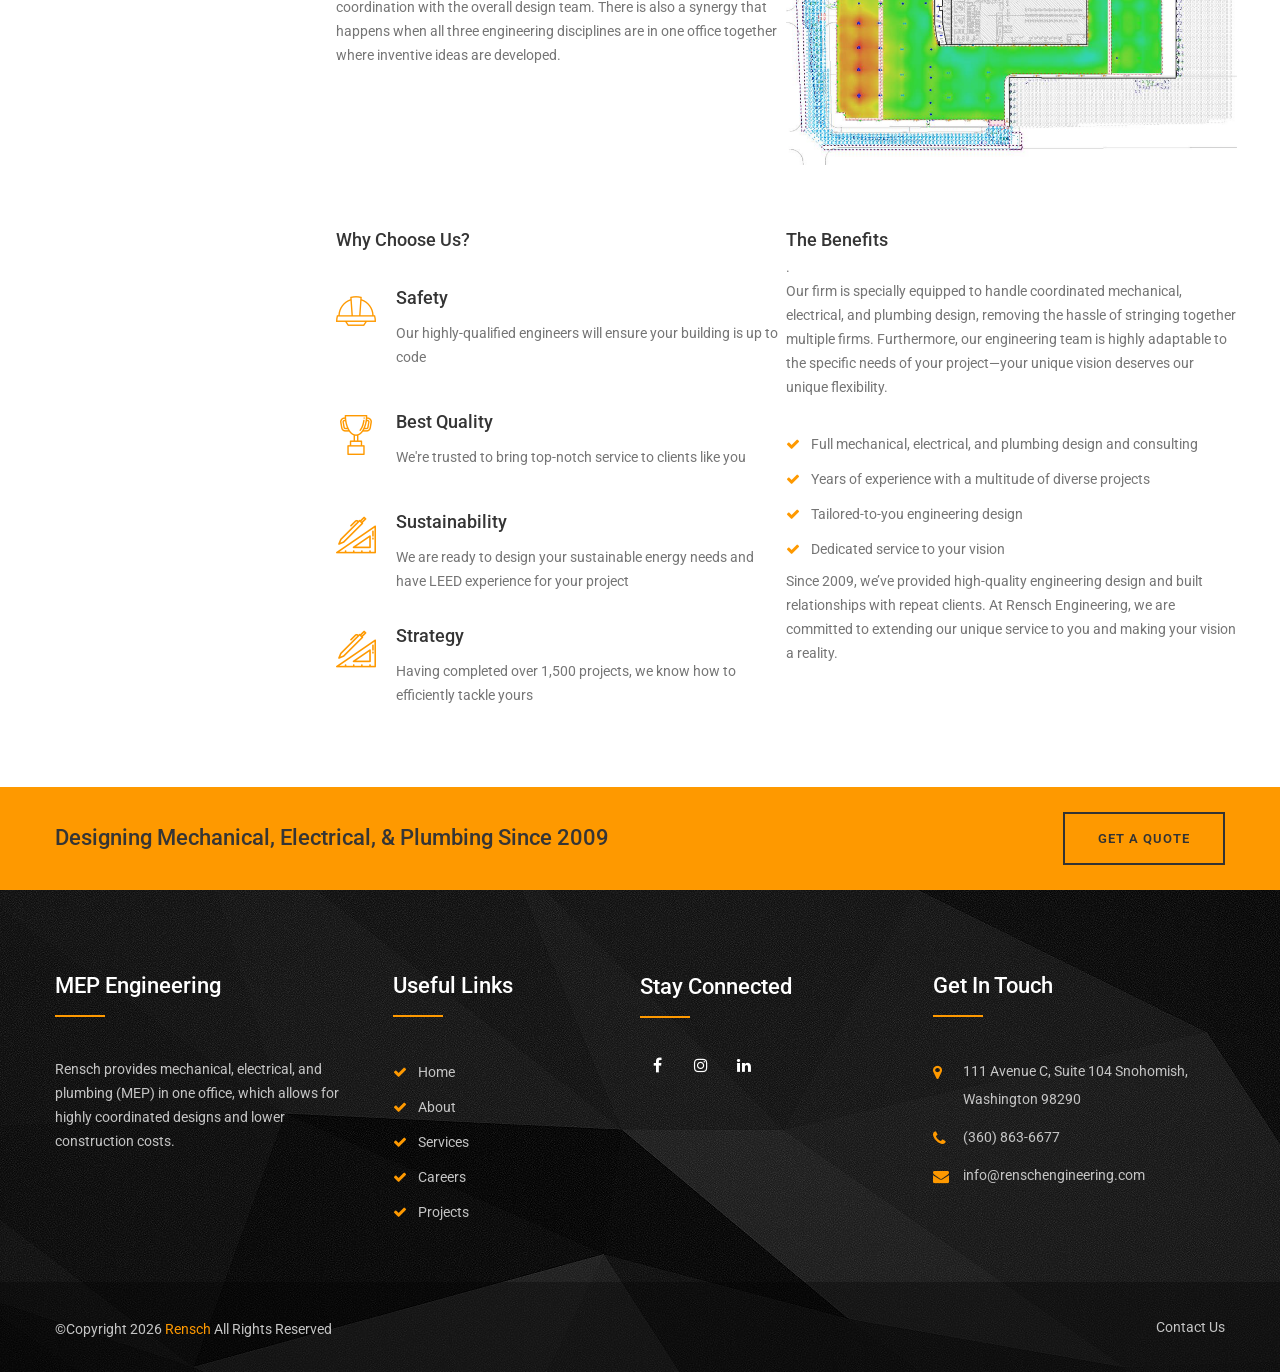
<file: services.html>
<!DOCTYPE html>
<html lang="en">
<head>
<meta charset="utf-8">
<meta http-equiv="X-UA-Compatible" content="IE=edge">
<meta name="keywords" content="Rensch Engineering, Electrical Engineer, Mechanical Engineer, Plumbing Engineer, Lighting Designer, Rench Engineering, Wrench Engineering, Rensch Engineer, Rench Engineer, MEP Engineer, engineering, engineers Snohomish, engineers Monroe, engineers Lake Stevens, engineers Washington, building design, LEED Engineers, consulting, renovation, VOB, veteran owned, plumbing design, mechanical design, HVAC design, process heating design, process cooling design, power design, electrical design, site lighting design" />
<meta name="description" content="Rensch Engineering" />
<meta name="author" content="renschengineering.com" />
<meta name="viewport" content="width=device-width, initial-scale=1, maximum-scale=1" />
<title>Services - Rensch Engineering</title>

<!-- Favicon -->
<link rel="shortcut icon" href="images/favicon.ico" />

<!-- bootstrap -->
<link href="css/bootstrap.min.css" rel="stylesheet" type="text/css" />

<!--  Roboto font -->
<link href="https://fonts.googleapis.com/css?family=Roboto:100,100i,300,300i,400,400i,500,500i,700,700i,900,900i" rel="stylesheet" />

<!-- mega menu -->


<!-- font awesome -->
<link href="css/font-awesome.min.css" rel="stylesheet" type="text/css" />

<!-- Flaticon -->
<link href="css/flaticon.css" rel="stylesheet" type="text/css" />

<!-- owl-carousel -->
<link href="css/owl-carousel/owl.carousel.css" rel="stylesheet" type="text/css" />

<!-- General style -->
<link href="css/general.css" rel="stylesheet" type="text/css" />

<!-- main style -->
<link href="css/style.css" rel="stylesheet" type="text/css" />

<!-- color scheme -->
<link href="css/skins/skin-orange.css" rel="stylesheet" type="text/css" />

<link href="css/navigation.css" rel="stylesheet" type="text/css">
</head>

<body>

<!--=================================
 preloader -->

<div id="preloader" style="background-color:#606060;">
  <div class="clear-loading loading-effect"><span><img width="400" src="images/logo-bw3.png" alt="logo"></span><img src="images/loading.gif" width="70" alt=""></div>
</div>

<!--=================================
 preloader -->


<!--=================================
header -->

<div class="sticky-lg-top">
<header id="header" class="clean">
<div class="topbar dark d-none d-lg-block">
  <div class="container">
    <div class="row">
      <div class="col-lg-6 col-md-6 col-sm-6">
        <div class="topbar-left text-start">
           <ul class="list-inline">
             <li class="list-inline-item"> <i class="fa fa-envelope-o"> </i> info@renschengineering.com</li>
             <li class="list-inline-item"> <i class="fa fa-clock-o"></i> Monday – Friday 8:00 a.m. – 5:00 p.m. PST</li>
           </ul>
        </div>
      </div>
      <div class="col-lg-6 col-md-6 col-sm-6">
        <div class="topbar-right text-end">
           <ul class="list-inline">
              <li class="list-inline-item"> <i class="fa fa-phone"></i> (360) 863-6677</li>
           
 			 <li class="list-inline-item"><a href="https://www.facebook.com/renschengineering"><i class="fa fa-facebook"></i></a></li>
             <li class="list-inline-item"><a href="https://www.instagram.com/renschengineering/"><i class="fa fa-instagram"></i></a></li>
             <li class="list-inline-item"><a href="https://www.linkedin.com/company/renschengineering/"><i class="fa fa-linkedin"></i></a></li>
           
           </ul>
        </div>
      </div>
    </div>
  </div>
</div>

<!--=================================
 mega menu -->


<nav class="navbar navbar-expand-lg navbar-light site-navbar py-0" aria-label="Main navigation">
  <div class="container">
    <a class="navbar-brand col col-lg-auto ms-3 ms-lg-0 me-4 me-lg-5 my-3 p-0" href="index.html" aria-label="Rensch Engineering home">
      <img class="img-fluid d-block" src="images/logo2.png" width="351" height="67" alt="Rensch Engineering">
    </a>
    <button class="navbar-toggler flex-shrink-0 me-3" type="button" data-bs-toggle="collapse" data-bs-target="#main-navigation" aria-controls="main-navigation" aria-expanded="false" aria-label="Toggle main navigation">
      <span class="site-menu-icon" aria-hidden="true"><span></span><span></span><span></span></span>
    </button>
    <div class="collapse navbar-collapse justify-content-lg-end" id="main-navigation">
      <ul class="navbar-nav gap-lg-2 list-unstyled mb-0 ps-0">
          <li class="nav-item m-0 p-0"><a class="nav-link" href="index.html">Home</a></li>
          <li class="nav-item m-0 p-0"><a class="nav-link active" aria-current="page" href="services.html">Services</a></li>
          <li class="nav-item m-0 p-0"><a class="nav-link" href="about.html">About</a></li>
          <li class="nav-item m-0 p-0"><a class="nav-link" href="projects.html">Projects</a></li>
          <li class="nav-item m-0 p-0"><a class="nav-link" href="careers.html">Careers</a></li>
          <li class="nav-item m-0 p-0"><a class="nav-link" href="contact.html">Contact</a></li>
      </ul>
    </div>
  </div>
</nav>
</header>
</div>

<!--=================================
 header -->


<!--=================================
 banner -->

<section class="inner-intro bg bg-fixed bg-overlay-black-50" style="background-image:url(images/services/interior.png);">
  <div class="container">
     <div class="row intro-title text-center">
           <div class="col-sm-12">
				<div class="section-title"><h1 class="title text-white">Services</h1></div>
           </div>
           <div class="col-sm-12">
             <ul class="page-breadcrumb">
                <li><a href="index.html"><i class="fa fa-home"></i> Home</a> <i class="fa fa-angle-double-right"></i></li>
                <li><span>Services</span></li>
             </ul>
        </div>
     </div>
  </div>
</section>

<!--=================================
 banner -->


<!--=================================
 service -->

<section class="service white-bg page-section-ptb">
   <div class="container">
     <div class="row">
       <div class="col-lg-3">
         <div class="sidebar">
           <div class="service-nav">
             <ul>
               <li><a href="services/Mechanical.pdf" target="_blank" text="Mechanical Design">Mechanical Design</a></li>
               <li><a href="services/Electrical.pdf" target="_blank" text="Electrical Design">Electrical Design</a></li>
               <li><a href="services/Plumbing.pdf" target="_blank" text="Plumbing Design">Plumbing Design</a></li>
               <li><a href="services/Building Assessment.pdf" target="_blank" text="Building Assessment">Building Assessment</a></li>
               <li><a href="services/Lighting Design.pdf" target="_blank" text="Builiding Design">Lighting Design</a></li>
             </ul>
           </div>
<!-- 
           <div class="service-banner mt-20">
              <img class="img-fluid" src="images/services/salacia_boiler2.jpg" alt="Salacia Boiler" style="margin-top:100px">
           </div>
 -->
<!-- 
           <div class="service-banner mt-20">
              <img class="img-fluid" src="images/services/2_Lobby.jpg" alt="Salacia Boiler">
           </div>
 -->
         </div>
       </div>
        <div class="col-lg-9">
         <div class="service-block">
           <div class="row">
             <div class="col-lg-12 col-md-12">
               <h4 class="mb-20" id="Mechanical">Engineering</h4>
               <p class="mb-30">Rensch Engineering provides engineering consulting and design services for commercial, industrial, and residential building systems. These systems include heating, ventilation, air conditioning, plumbing, power, lighting, and process cooling and heating systems. We provide services to a broad range of clients, including architects, design-build contractors, facility managers, developers, and owners. Our full MEP (mechanical, electrical, and plumbing) design and consulting services can be tailored to meet your specific project requirements.</p>
             </div>
           </div>
           <div class="row">
             <div class="col-lg-6 col-md-6">
               <h5>New Building Projects: </h5>
               		<p>With over a decade of experience designing more than 1,500 projects, our expert services are vital to your building design.</p>
               
               <h5 id="Building">Renovation Building Projects </h5>
               		<p>For renovations, MEP systems need to complement each other, sometimes requiring integration with existing systems. Our full MEP experience will efficiently bring your project to fruition by handling these interconnected systems all in one place. </p>
               
               <h5 id="Performance">Performance Specifications: </h5>
               		<p>When design budgets are tight, performance specifications can be a good solution to establishing good engineering design performance for contractor design-build work.</p>
               
               <h5>Existing Building MEP Surveys: </h5>
               		<p>Our survey team has surveyed hundreds of locations which brings a wealth of knowledge to existing building and due diligence surveys.</p>
               
               <h5>Sustainable Design and LEED Assessment: </h5>
               		<p>We have multiple LEED-certified engineers with practical design experience on LEED projects to meet your sustainable energy needs.</p>
               
               <h5>Energy Code Conformance: </h5>
               		<p>The complexities of energy codes are ever-growing, but we help you meet those requirements, from lighting controls to heat pump water heaters.</p>
               
               <h5>Lighting Design and Footcandle Calculations:</h5>
               		<p>From parking lots to interior lighting, we select fixtures and provide footcandle calculations to meet city ordinances and owner requirements. We understand the aesthetic needs of a project and will work with you to find the fixture you want while bringing our expertise to ensure it will perform.</p>
           <div>
             <h5 id="Consolidated MEP">Consolidated MEP </h5>
             	<p>Rensch Engineering has been providing mechanical, electrical, and plumbing engineering in one office since it was established in 2009.  Having all three of these disciplines in one office allows for easier coordination with the overall design team.  There is also a synergy that happens when all three engineering disciplines are in one office together where inventive ideas are developed.</li>
                  
             	</p>
           </div>            
               
           
<!-- 
               
               <ul class="list-mark">
                  <li>Lorem Ipsum is simply dummy text of the.</li>
                  <li>It has survived not only five centuries.</li>
                  <li>Sed quia non numquam eius modi tempora.</li>
                  <li>Coordination, and control of a project.</li>
                </ul>
 -->
             </div>
             <div class="col-lg-6 col-md-6 mb-20">
               <img class="img-fluid center-block" style="margin-top:50px;" src="images/services/2_Lobby.jpg" alt="">
				
               <img class="img-fluid center-block" style="margin-top:100px;" src="images/services/salacia_boiler2.jpg" alt="">
            
            	<img class="img-fluid center-block" style="margin-top:100px;" src="images/services/temp_photometric.png" alt="">
            
             </div>
             
            </div>
            <!-- 
<div class="row">
             <div class="col-lg-12 col-md-12 mt-20">
               <h5 class="mb-10">olestiae delectus, lorem ipsum dolor</h5>
               <p class="mb-20">Molestiae delectus, lorem ipsum dolor sit amet, consectetur adipisicing elit  non possimus, cum neque laudantium quod facere. Natus quam hic molestias quisquam neque quae porro iste, ipsam, sapiente, numquam laborum Lorem ipsum dolor sit amet, consectetur adipisicing elit. Autem, magni reprehenderit earum dolor totam fugiat exercitationem, deleniti placeat maiores est, sit officiis quibusdam fuga dolorum nihil ratione perferendis ullam accusamus?.</p>
             </div>
            </div>
 -->
            <div class="row">
             <div class="col-lg-6 col-md-6 mt-40">
               <h5 class="mb-10">Why Choose Us? </h5>
               <div class="feature-box left_pos small mt-30">
                  <i class="glyph-icon flaticon-construction-14"></i>
                  <h3 class="title">Safety</h3>
                  <p>Our highly-qualified engineers will ensure your building is up to code</p>
                </div>
                <div class="feature-box left_pos small mt-30">
                  <i class="glyph-icon flaticon-trophy"></i>
                  <h3 class="title">Best Quality</h3>
                  <p>We're trusted to bring top-notch service to clients like you</p>
                </div>
                <div class="feature-box left_pos small mt-30 mb-0">
                  <i class="glyph-icon flaticon-drawing-1"></i>
                  <h3 class="title">Sustainability</h3>
                  <p>We are ready to design your sustainable energy needs and have LEED experience for your project</p>
                </div>
                <div class="feature-box left_pos small mt-30 mb-0">
                  <i class="glyph-icon flaticon-drawing-1"></i>
                  <h3 class="title">Strategy</h3>
                  <p>Having completed over 1,500 projects, we know how to efficiently tackle yours</p>
                </div>
             </div>
              <div class="col-lg-6 col-md-6 mt-40">
                <h5>The Benefits</h5>.
                <p class="mb-30">Our firm is specially equipped to handle coordinated mechanical, electrical, and plumbing design, removing the hassle of stringing together multiple firms. Furthermore, our engineering team is highly adaptable to the specific needs of your project—your unique vision deserves our unique flexibility.</p>
                <ul class="list-mark">
                  <li>Full mechanical, electrical, and plumbing design and consulting</li>
                  <li>Years of experience with a multitude of diverse projects</li>
                  <li>Tailored-to-you engineering design</li>
                  <li>Dedicated service to your vision</li>
                </ul>
                <p class="mb-0">Since 2009, we’ve provided high-quality engineering design and built relationships with repeat clients. At Rensch Engineering, we are committed to extending our unique service to you and making your vision a reality.</p>
              </div>
           </div>
         </div>
       </div>
     </div>
   </div>
</section>

<!--=================================
 service -->

  <!--=================================
 page-section -->
  <section class="action-box small yellow-bg">
    <div class="container">
      <div class="row d-flex align-items-center">
        <div class="col-md-8 text-start">
          <h4 class="m-0">Designing Mechanical, Electrical, &amp; Plumbing Since 2009</h4>
        </div>
        <div class="col-md-4 text-start text-md-end"><a href="contact.html" class="button border animated middle-fill"><span>GET A QUOTE</span></a>
        </div>
      </div>
    </div>
  </section>

  <!--=================================
footer -->

 <footer class="footer dark-bg page-section-pt pb-0">
   <div class="container">
    <div class="row">
      <div class="col-lg-3 col-md-6 col-sm-6 mb-30">
       <div class="footer-about">
         <div class="section-title"><h4 class="title">MEP Engineering</h4></div>
<!--          <span class="mb-20 d-block"><img id="logo-footer" class="img-fluid" src="images/logo-dark.png" width="300px" alt="logo"></span> -->
         <p>Rensch provides mechanical, electrical, and plumbing (MEP) in one office, which allows for highly coordinated designs and lower construction costs.</p>
       </div>
      </div>
      <div class="col-lg-3 col-md-6 col-sm-6 mb-30">
       <div class="footer-link" style="margin-left:45px;">
         <div class="section-title"><h4 class="title">Useful Links</h4></div>
          <ul class="list-mark">
            <li><a href="index.html">Home</a></li>
            <li><a href="about.html">About</a></li>
            <li><a href="services.html">Services</a></li>
            <li><a href="careers.html">Careers</a></li>
        
            <li><a href="projects.html">Projects</a></li>
          </ul>
        </div>
      </div>
      <div class="col-lg-3 col-md-6 col-sm-6 mb-30" style="margin-top:-39px;">
        <div class="footer-social mt-40 text-white">
           <div class="section-title"><h4 class="title mb-20">Stay Connected</h4></div>
           <div class="social-icons color-hover">
          <ul>
             <li class="list-inline-item"><a href="https://www.facebook.com/renschengineering"><i class="fa fa-facebook"></i></a></li>
             <li class="list-inline-item"><a href="https://www.instagram.com/renschengineering/"><i class="fa fa-instagram"></i></a></li>
             <li class="list-inline-item"><a href="https://www.linkedin.com/company/renschengineering/"><i class="fa fa-linkedin"></i></a></li>
           </ul>
         </ul>
        </div>
        
          </div>
         </div>
        <div class="col-lg-3 col-md-6 col-sm-6 mb-30">
         <div class="footer-address">
           <div class="section-title"><h4 class="title">Get in Touch</h4></div>
           <ul class="list-inline">
             <li><i class="fa fa-map-marker"></i> <span>111 Avenue C, Suite 104 Snohomish, Washington 98290</span></li>
             <li><i class="fa fa-phone"></i> <span>(360) 863-6677</span></li>
             <li><i class="fa fa-envelope"></i> <span>info@renschengineering.com</span></li>
           </ul>
        </div>
      </div>
    </div>
   </div>

<div class="footer-widget mt-20">
      <div class="container"><div class="row">
         <div class="col-lg-6 col-md-6">
           <p> &copy;Copyright <span id="copyright"> <script>document.getElementById('copyright').appendChild(document.createTextNode(new Date().getFullYear()))</script></span> <a href="#"> Rensch </a> All Rights Reserved </p>
         </div>
         <div class="col-lg-6 col-md-6">
           <ul class="text-center text-md-end ps-0">
<!-- 
             <li><a href="terms-conditions.html">Terms of Use</a></li>
             <li><a href="privacy-policy.html">Privacy Policy</a></li>
 -->
             <li><a href="contact.html">Contact Us</a></li>
           </ul>
         </div>
       </div>
      </div></div>
 </footer>
 
  <!--=================================
footer -->

<div id="back-to-top"><a class="top arrow" href="#top"><i class="fa fa-chevron-up"></i></a></div>

<!--=================================
 jquery -->


<!-- jquery  -->
<script type="text/javascript" src="js/jquery-3.6.0.min.js"></script>

<!-- popper.min -->
<script type="text/javascript" src="js/popper.min.js"></script>

<!-- bootstrap -->
<script type="text/javascript" src="js/bootstrap.min.js"></script>

<!-- mega-menu -->


<!-- owl-carousel -->
<script type="text/javascript" src="js/owl-carousel/owl.carousel.min.js"></script>

<!-- custom -->
<script type="text/javascript" src="js/custom.js"></script>

</body>
</html>
</file>
<file: css/flaticon.css>
/*
  	Flaticon icon font: Flaticon
  	Creation date: 29/11/2016 11:30
  	*/

@font-face {
  font-family: "Flaticon";
  src: url("../fonts/Flaticon.eot");
  src: url("../fonts/Flaticon.eot?#iefix") format("embedded-opentype"),
       url("../fonts/Flaticon.woff") format("woff"),
       url("../fonts/Flaticon.ttf") format("truetype"),
       url("../fonts/Flaticon.svg#Flaticon") format("svg");
  font-weight: normal;
  font-style: normal;
}

@media screen and (-webkit-min-device-pixel-ratio:0) {
  @font-face {
    font-family: "Flaticon";
    src: url("../fonts/Flaticon.svg#Flaticon") format("svg");
  }
}

[class^="flaticon-"]:before, [class*=" flaticon-"]:before,
[class^="flaticon-"]:after, [class*=" flaticon-"]:after {   
	font-family: Flaticon;
	font-size:26px;
	font-style: normal;
}

.flaticon-apartment:before { content: "\f100"; }
.flaticon-arrows:before { content: "\f101"; }
.flaticon-arrows-1:before { content: "\f102"; }
.flaticon-arrows-2:before { content: "\f103"; }
.flaticon-arrows-3:before { content: "\f104"; }
.flaticon-arrows-4:before { content: "\f105"; }
.flaticon-art:before { content: "\f106"; }
.flaticon-building:before { content: "\f107"; }
.flaticon-building-1:before { content: "\f108"; }
.flaticon-buildings:before { content: "\f109"; }
.flaticon-buildings-1:before { content: "\f10a"; }
.flaticon-buildings-2:before { content: "\f10b"; }
.flaticon-buildings-3:before { content: "\f10c"; }
.flaticon-businessman-in-apresentation-with-a-graphic-on-a-board:before { content: "\f10d"; }
.flaticon-caution:before { content: "\f10e"; }
.flaticon-check:before { content: "\f10f"; }
.flaticon-construction:before { content: "\f110"; }
.flaticon-construction-1:before { content: "\f111"; }
.flaticon-construction-10:before { content: "\f112"; }
.flaticon-construction-11:before { content: "\f113"; }
.flaticon-construction-12:before { content: "\f114"; }
.flaticon-construction-13:before { content: "\f115"; }
.flaticon-construction-14:before { content: "\f116"; }
.flaticon-construction-15:before { content: "\f117"; }
.flaticon-construction-16:before { content: "\f118"; }
.flaticon-construction-17:before { content: "\f119"; }
.flaticon-construction-18:before { content: "\f11a"; }
.flaticon-construction-19:before { content: "\f11b"; }
.flaticon-construction-2:before { content: "\f11c"; }
.flaticon-construction-20:before { content: "\f11d"; }
.flaticon-construction-21:before { content: "\f11e"; }
.flaticon-construction-22:before { content: "\f11f"; }
.flaticon-construction-23:before { content: "\f120"; }
.flaticon-construction-24:before { content: "\f121"; }
.flaticon-construction-25:before { content: "\f122"; }
.flaticon-construction-26:before { content: "\f123"; }
.flaticon-construction-27:before { content: "\f124"; }
.flaticon-construction-28:before { content: "\f125"; }
.flaticon-construction-29:before { content: "\f126"; }
.flaticon-construction-3:before { content: "\f127"; }
.flaticon-construction-30:before { content: "\f128"; }
.flaticon-construction-31:before { content: "\f129"; }
.flaticon-construction-32:before { content: "\f12a"; }
.flaticon-construction-33:before { content: "\f12b"; }
.flaticon-construction-34:before { content: "\f12c"; }
.flaticon-construction-35:before { content: "\f12d"; }
.flaticon-construction-4:before { content: "\f12e"; }
.flaticon-construction-5:before { content: "\f12f"; }
.flaticon-construction-6:before { content: "\f130"; }
.flaticon-construction-7:before { content: "\f131"; }
.flaticon-construction-8:before { content: "\f132"; }
.flaticon-construction-9:before { content: "\f133"; }
.flaticon-construction-helmet:before { content: "\f134"; }
.flaticon-crane:before { content: "\f135"; }
.flaticon-cut:before { content: "\f136"; }
.flaticon-cut-1:before { content: "\f137"; }
.flaticon-cut-2:before { content: "\f138"; }
.flaticon-document:before { content: "\f139"; }
.flaticon-draw:before { content: "\f13a"; }
.flaticon-draw-1:before { content: "\f13b"; }
.flaticon-drawing:before { content: "\f13c"; }
.flaticon-drawing-1:before { content: "\f13d"; }
.flaticon-email:before { content: "\f13e"; }
.flaticon-email-1:before { content: "\f13f"; }
.flaticon-fax:before { content: "\f140"; }
.flaticon-fax-1:before { content: "\f141"; }
.flaticon-folder:before { content: "\f142"; }
.flaticon-gear:before { content: "\f143"; }
.flaticon-global:before { content: "\f144"; }
.flaticon-gps:before { content: "\f145"; }
.flaticon-hammer:before { content: "\f146"; }
.flaticon-hand:before { content: "\f147"; }
.flaticon-improvement:before { content: "\f148"; }
.flaticon-interface:before { content: "\f149"; }
.flaticon-interface-1:before { content: "\f14a"; }
.flaticon-interface-2:before { content: "\f14b"; }
.flaticon-interface-3:before { content: "\f14c"; }
.flaticon-interface-4:before { content: "\f14d"; }
.flaticon-interface-5:before { content: "\f14e"; }
.flaticon-interface-6:before { content: "\f14f"; }
.flaticon-landscape:before { content: "\f150"; }
.flaticon-letter:before { content: "\f151"; }
.flaticon-like:before { content: "\f152"; }
.flaticon-location:before { content: "\f153"; }
.flaticon-management:before { content: "\f154"; }
.flaticon-material:before { content: "\f155"; }
.flaticon-money:before { content: "\f156"; }
.flaticon-note:before { content: "\f157"; }
.flaticon-note-1:before { content: "\f158"; }
.flaticon-notebook:before { content: "\f159"; }
.flaticon-office:before { content: "\f15a"; }
.flaticon-paint:before { content: "\f15b"; }
.flaticon-people:before { content: "\f15c"; }
.flaticon-people-1:before { content: "\f15d"; }
.flaticon-people-10:before { content: "\f15e"; }
.flaticon-people-11:before { content: "\f15f"; }
.flaticon-people-12:before { content: "\f160"; }
.flaticon-people-13:before { content: "\f161"; }
.flaticon-people-2:before { content: "\f162"; }
.flaticon-people-3:before { content: "\f163"; }
.flaticon-people-4:before { content: "\f164"; }
.flaticon-people-5:before { content: "\f165"; }
.flaticon-people-6:before { content: "\f166"; }
.flaticon-people-7:before { content: "\f167"; }
.flaticon-people-8:before { content: "\f168"; }
.flaticon-people-9:before { content: "\f169"; }
.flaticon-placeholder:before { content: "\f16a"; }
.flaticon-presentation:before { content: "\f16b"; }
.flaticon-projection-screen-with-bar-chart:before { content: "\f16c"; }
.flaticon-real-estate:before { content: "\f16d"; }
.flaticon-road:before { content: "\f16e"; }
.flaticon-road-1:before { content: "\f16f"; }
.flaticon-ruler:before { content: "\f170"; }
.flaticon-screen:before { content: "\f171"; }
.flaticon-security:before { content: "\f172"; }
.flaticon-settings:before { content: "\f173"; }
.flaticon-settings-1:before { content: "\f174"; }
.flaticon-shield:before { content: "\f175"; }
.flaticon-shovel:before { content: "\f176"; }
.flaticon-shovel-1:before { content: "\f177"; }
.flaticon-shovel-2:before { content: "\f178"; }
.flaticon-shovel-3:before { content: "\f179"; }
.flaticon-shovel-4:before { content: "\f17a"; }
.flaticon-sign:before { content: "\f17b"; }
.flaticon-signs:before { content: "\f17c"; }
.flaticon-signs-1:before { content: "\f17d"; }
.flaticon-signs-2:before { content: "\f17e"; }
.flaticon-technology:before { content: "\f17f"; }
.flaticon-technology-1:before { content: "\f180"; }
.flaticon-technology-2:before { content: "\f181"; }
.flaticon-technology-3:before { content: "\f182"; }
.flaticon-technology-4:before { content: "\f183"; }
.flaticon-tool:before { content: "\f184"; }
.flaticon-tool-1:before { content: "\f185"; }
.flaticon-tool-10:before { content: "\f186"; }
.flaticon-tool-11:before { content: "\f187"; }
.flaticon-tool-12:before { content: "\f188"; }
.flaticon-tool-13:before { content: "\f189"; }
.flaticon-tool-14:before { content: "\f18a"; }
.flaticon-tool-15:before { content: "\f18b"; }
.flaticon-tool-16:before { content: "\f18c"; }
.flaticon-tool-17:before { content: "\f18d"; }
.flaticon-tool-18:before { content: "\f18e"; }
.flaticon-tool-19:before { content: "\f18f"; }
.flaticon-tool-2:before { content: "\f190"; }
.flaticon-tool-20:before { content: "\f191"; }
.flaticon-tool-3:before { content: "\f192"; }
.flaticon-tool-4:before { content: "\f193"; }
.flaticon-tool-5:before { content: "\f194"; }
.flaticon-tool-6:before { content: "\f195"; }
.flaticon-tool-7:before { content: "\f196"; }
.flaticon-tool-8:before { content: "\f197"; }
.flaticon-tool-9:before { content: "\f198"; }
.flaticon-transport:before { content: "\f199"; }
.flaticon-transport-1:before { content: "\f19a"; }
.flaticon-transport-10:before { content: "\f19b"; }
.flaticon-transport-11:before { content: "\f19c"; }
.flaticon-transport-12:before { content: "\f19d"; }
.flaticon-transport-13:before { content: "\f19e"; }
.flaticon-transport-14:before { content: "\f19f"; }
.flaticon-transport-15:before { content: "\f1a0"; }
.flaticon-transport-2:before { content: "\f1a1"; }
.flaticon-transport-3:before { content: "\f1a2"; }
.flaticon-transport-4:before { content: "\f1a3"; }
.flaticon-transport-5:before { content: "\f1a4"; }
.flaticon-transport-6:before { content: "\f1a5"; }
.flaticon-transport-7:before { content: "\f1a6"; }
.flaticon-transport-8:before { content: "\f1a7"; }
.flaticon-transport-9:before { content: "\f1a8"; }
.flaticon-trophy:before { content: "\f1a9"; }
.flaticon-up-arrow:before { content: "\f1aa"; }
.flaticon-wall:before { content: "\f1ab"; }
.flaticon-wall-1:before { content: "\f1ac"; }
.flaticon-wall-2:before { content: "\f1ad"; }
.flaticon-wall-3:before { content: "\f1ae"; }
.flaticon-wall-4:before { content: "\f1af"; }
.flaticon-worker:before { content: "\f1b0"; }
.flaticon-wrench:before { content: "\f1b1"; }
</file>
<file: revolution/css/settings.css>
/*-----------------------------------------------------------------------------

-	Revolution Slider 5.0 Default Style Settings -

Screen Stylesheet

version:   	5.0.0
date:      	29/10/15
author:		themepunch
email:     	info@themepunch.com
website:   	http://www.themepunch.com
-----------------------------------------------------------------------------*/

#debungcontrolls {
	z-index:100000;
	position:fixed;
	bottom:0px; width:100%;
	height:auto;
	background:rgba(0,0,0,0.6);
	padding:10px;
	box-sizing: border-box;
}

.debugtimeline {
	width:100%;
	height:10px;
	position:relative;
	display:block;
	margin-bottom:3px;	
	display:none;
	white-space: nowrap;	
	box-sizing: border-box;
}

.debugtimeline:hover {
	height:15px;

}

.the_timeline_tester {
	background:#e74c3c;
	position:absolute;
	top:0px;
	left:0px;
	height:100%;
	width:0;	
}


.debugtimeline.tl_slide .the_timeline_tester {
	background:#f39c12;	
}

.debugtimeline.tl_frame .the_timeline_tester {
	background:#3498db;	
}

.debugtimline_txt {
	color:#fff;
	font-weight: 400;
	font-size:7px;
	position:absolute;	
	left:10px;
	top:0px;
	white-space: nowrap;
	line-height: 10px;
}


.rtl {	direction: rtl;}
@font-face {
  font-family: 'revicons';
  src: url('../../fonts/revicons/revicons.eot');
  src: url('../../fonts/revicons/revicons.eot#iefix') format('embedded-opentype'),
       url('../../fonts/revicons/revicons.woff') format('woff'),
       url('../../fonts/revicons/revicons.ttf') format('truetype'),
       url('../../fonts/revicons/revicons.svg#revicons') format('svg');
  font-weight: normal;
  font-style: normal;
}

 [class^="revicon-"]:before, [class*=" revicon-"]:before {
  font-family: "revicons";
  font-style: normal;
  font-weight: normal;
  speak: none;
  display: inline-block;
  text-decoration: inherit;
  width: 1em;
  margin-right: .2em;
  text-align: center; 

  /* For safety - reset parent styles, that can break glyph codes*/
  font-variant: normal;
  text-transform: none;

  /* fix buttons height, for twitter bootstrap */
  line-height: 1em;

  /* Animation center compensation - margins should be symmetric */
  /* remove if not needed */
  margin-left: .2em;

  /* you can be more comfortable with increased icons size */
  /* font-size: 120%; */

  /* Uncomment for 3D effect */
  /* text-shadow: 1px 1px 1px rgba(127, 127, 127, 0.3); */
}

.revicon-search-1:before { content: '\e802'; } /* '' */
.revicon-pencil-1:before { content: '\e831'; } /* '' */
.revicon-picture-1:before { content: '\e803'; } /* '' */
.revicon-cancel:before { content: '\e80a'; } /* '' */
.revicon-info-circled:before { content: '\e80f'; } /* '' */
.revicon-trash:before { content: '\e801'; } /* '' */
.revicon-left-dir:before { content: '\e817'; } /* '' */
.revicon-right-dir:before { content: '\e818'; } /* '' */
.revicon-down-open:before { content: '\e83b'; } /* '' */
.revicon-left-open:before { content: '\e819'; } /* '' */
.revicon-right-open:before { content: '\e81a'; } /* '' */
.revicon-angle-left:before { content: '\e820'; } /* '' */
.revicon-angle-right:before { content: '\e81d'; } /* '' */
.revicon-left-big:before { content: '\e81f'; } /* '' */
.revicon-right-big:before { content: '\e81e'; } /* '' */
.revicon-magic:before { content: '\e807'; } /* '' */
.revicon-picture:before { content: '\e800'; } /* '' */
.revicon-export:before { content: '\e80b'; } /* '' */
.revicon-cog:before { content: '\e832'; } /* '' */
.revicon-login:before { content: '\e833'; } /* '' */
.revicon-logout:before { content: '\e834'; } /* '' */
.revicon-video:before { content: '\e805'; } /* '' */
.revicon-arrow-combo:before { content: '\e827'; } /* '' */
.revicon-left-open-1:before { content: '\e82a'; } /* '' */
.revicon-right-open-1:before { content: '\e82b'; } /* '' */
.revicon-left-open-mini:before { content: '\e822'; } /* '' */
.revicon-right-open-mini:before { content: '\e823'; } /* '' */
.revicon-left-open-big:before { content: '\e824'; } /* '' */
.revicon-right-open-big:before { content: '\e825'; } /* '' */
.revicon-left:before { content: '\e836'; } /* '' */
.revicon-right:before { content: '\e826'; } /* '' */
.revicon-ccw:before { content: '\e808'; } /* '' */
.revicon-arrows-ccw:before { content: '\e806'; } /* '' */
.revicon-palette:before { content: '\e829'; } /* '' */
.revicon-list-add:before { content: '\e80c'; } /* '' */
.revicon-doc:before { content: '\e809'; } /* '' */
.revicon-left-open-outline:before { content: '\e82e'; } /* '' */
.revicon-left-open-2:before { content: '\e82c'; } /* '' */
.revicon-right-open-outline:before { content: '\e82f'; } /* '' */
.revicon-right-open-2:before { content: '\e82d'; } /* '' */
.revicon-equalizer:before { content: '\e83a'; } /* '' */
.revicon-layers-alt:before { content: '\e804'; } /* '' */
.revicon-popup:before { content: '\e828'; } /* '' */

							

/******************************
	-	BASIC STYLES		-
******************************/

.rev_slider_wrapper{
	position:relative;
	z-index: 0;
}


.rev_slider{
	position:relative;
	overflow:visible;
}

.tp-overflow-hidden { 	overflow:hidden !important;}
.group_ov_hidden 	{	overflow:hidden}

.tp-simpleresponsive img,
.rev_slider img{
	max-width:none !important;
	-moz-transition: none;
	-webkit-transition: none;
	-o-transition: none;
	transition: none;
	margin:0px;
	padding:0px;
	border-width:0px;
	border:none;
}

.rev_slider .no-slides-text{
	font-weight:bold;
	text-align:center;
	padding-top:80px;
}

.rev_slider >ul,
.rev_slider_wrapper >ul,
.tp-revslider-mainul >li,
.rev_slider >ul >li,
.rev_slider >ul >li:before,
.tp-revslider-mainul >li:before,
.tp-simpleresponsive >ul,
.tp-simpleresponsive >ul >li,
.tp-simpleresponsive >ul >li:before,
.tp-revslider-mainul >li,
.tp-simpleresponsive >ul >li{
	list-style:none !important;
	position:absolute;	
	margin:0px !important;
	padding:0px !important;
	overflow-x: visible;
	overflow-y: visible;
	list-style-type: none !important;
	background-image:none;
	background-position:0px 0px;
	text-indent: 0em;
	top:0px;left:0px;
}


.tp-revslider-mainul >li,
.rev_slider >ul >li,
.rev_slider >ul >li:before,
.tp-revslider-mainul >li:before,
.tp-simpleresponsive >ul >li,
.tp-simpleresponsive >ul >li:before,
.tp-revslider-mainul >li,
.tp-simpleresponsive >ul >li { 
	visibility:hidden; 
}

.tp-revslider-slidesli,
.tp-revslider-mainul	{	
	padding:0 !important; 
	margin:0 !important; 
	list-style:none !important;
}

.rev_slider li.tp-revslider-slidesli {
    position: absolute !important;
}


.tp-caption .rs-untoggled-content { display:block;}
.tp-caption .rs-toggled-content { display:none;}

.rs-toggle-content-active.tp-caption .rs-toggled-content { display:block;}
.rs-toggle-content-active.tp-caption .rs-untoggled-content { display:none;}

.rev_slider .tp-caption,
.rev_slider .caption 	{ 
	position:relative;  
	visibility:hidden; 
	white-space: nowrap;
	display: block;
}


.rev_slider .tp-mask-wrap .tp-caption,
.rev_slider .tp-mask-wrap *:last-child,
.wpb_text_column .rev_slider .tp-mask-wrap .tp-caption,
.wpb_text_column .rev_slider .tp-mask-wrap *:last-child{
	margin-bottom:0;

}

.tp-svg-layer svg {	width:100%; height:100%;position: relative;vertical-align: top}

	
/* CAROUSEL FUNCTIONS */
.tp-carousel-wrapper {
	cursor:url(openhand.cur), move;
}
.tp-carousel-wrapper.dragged {
	cursor:url(closedhand.cur), move;
}

/* ADDED FOR SLIDELINK MANAGEMENT */
.tp-caption {
	z-index:1
}

.tp_inner_padding {	
	box-sizing:border-box;	
	-webkit-box-sizing:border-box;
	-moz-box-sizing:border-box;
	max-height:none !important;	
}


.tp-caption {	
	-moz-user-select: none;
	-khtml-user-select: none;
	-webkit-user-select: none;
	-o-user-select: none;	
	position:absolute;
	-webkit-font-smoothing: antialiased !important;	
}

.tp-caption.tp-layer-selectable {
	-moz-user-select: all;
	-khtml-user-select: all;
	-webkit-user-select: all;
	-o-user-select: all;	
}

.tp-forcenotvisible,
.tp-hide-revslider,
.tp-caption.tp-hidden-caption,
.tp-parallax-wrap.tp-hidden-caption {	
	visibility:hidden !important; 
	display:none !important
}

.rev_slider embed,
.rev_slider iframe,
.rev_slider object,
.rev_slider audio,
.rev_slider video {
	max-width: none !important
}

.tp-element-background 	{	position:absolute; top:0px;left:0px; width:100%;height:100%;z-index:0;}

/***********************************************************
	- 	ZONES / GOUP / ROW / COLUMN LAYERS AND HELPERS 	-
***********************************************************/
.rev_row_zone					{	position:absolute; width:100%;left:0px; box-sizing: border-box;min-height:50px; }

.rev_row_zone_top 				{	top:0px;}
.rev_row_zone_middle 			{	top:50%; -webit-transform:translateY(-50%);transform:translateY(-50%);}
.rev_row_zone_bottom 			{	bottom:0px;}

.rev_column .tp-parallax-wrap  { vertical-align: top }

.rev_slider .tp-caption.rev_row 	{
	display:table;
	position:relative;
	width:100% !important;
	table-layout: fixed;
	box-sizing: border-box;
	vertical-align: top;
	height:auto !important;
}

.rev_column {	
	display: table-cell;
	position: relative;
	vertical-align: top;
	height: auto;
	box-sizing: border-box;	
}

.rev_column_inner {
	box-sizing: border-box;
	display: block;
	position: relative;
	width:100% !important;
	height:auto !important;
}

.rev_column_bg {
	width: 100%;
    height: 100%;
    position: absolute;
    top: 0px;
    left: 0px;
    z-index: 0;
    box-sizing: border-box;
    background-clip: content-box;
    border: 0px solid transparent;
}



.rev_column_inner .tp-parallax-wrap,
.rev_column_inner .tp-loop-wrap,
.rev_column_inner .tp-mask-wrap 			{	text-align: inherit; }
.rev_column_inner .tp-mask-wrap 			{	display: inline-block;}


.rev_column_inner .tp-parallax-wrap .tp-loop-wrap,
.rev_column_inner .tp-parallax-wrap .tp-mask-wrap,
.rev_column_inner .tp-parallax-wrap { position: relative !important; left:auto !important; top:auto !important; line-height: 0px;}

.rev_column_inner .tp-parallax-wrap .tp-loop-wrap,
.rev_column_inner .tp-parallax-wrap .tp-mask-wrap,
.rev_column_inner .tp-parallax-wrap,
.rev_column_inner .rev_layer_in_column { vertical-align: top; }

.rev_break_columns { display: block !important }
.rev_break_columns .tp-parallax-wrap.rev_column  { display:block !important; width:100% !important; }


/**********************************************
	-	FULLSCREEN AND FULLWIDHT CONTAINERS	-
**********************************************/
.rev_slider_wrapper	{	width:100%;}

.fullscreen-container {	
	position:relative;
	padding:0;
}


.fullwidthbanner-container{
	position:relative;
	padding:0;
	overflow:hidden;
}

.fullwidthbanner-container .fullwidthabanner{
	width:100%;
	position:relative;
}



/*********************************
	-	SPECIAL TP CAPTIONS -
**********************************/

.tp-static-layers				{	
	position:absolute; z-index:101; top:0px;left:0px;
	/*pointer-events:none;*/

}


.tp-caption .frontcorner		{
	width: 0;
	height: 0;
	border-left: 40px solid transparent;
	border-right: 0px solid transparent;
	border-top: 40px solid #00A8FF;
	position: absolute;left:-40px;top:0px;
}

.tp-caption .backcorner		{
	width: 0;
	height: 0;
	border-left: 0px solid transparent;
	border-right: 40px solid transparent;
	border-bottom: 40px solid #00A8FF;
	position: absolute;right:0px;top:0px;
}

.tp-caption .frontcornertop		{
	width: 0;
	height: 0;
	border-left: 40px solid transparent;
	border-right: 0px solid transparent;
	border-bottom: 40px solid #00A8FF;
	position: absolute;left:-40px;top:0px;
}

.tp-caption .backcornertop		{
	width: 0;
	height: 0;
	border-left: 0px solid transparent;
	border-right: 40px solid transparent;
	border-top: 40px solid #00A8FF;
	position: absolute;right:0px;top:0px;
}
									
.tp-layer-inner-rotation {	
	position: relative !important;
}		


/***********************************************
	-	SPECIAL ALTERNATIVE IMAGE SETTINGS	-
***********************************************/

img.tp-slider-alternative-image	{	
	width:100%; height:auto;
}


/******************************
	-	IE8 HACKS	-
*******************************/
.noFilterClass {
	filter:none !important;
}


/********************************
	-	FULLSCREEN VIDEO	-
*********************************/

.rs-background-video-layer 		{	position: absolute;top:0px;left:0px; width:100%;height:100%;visibility: hidden;z-index: 0;}

.tp-caption.coverscreenvideo	{	width:100%;height:100%;top:0px;left:0px;position:absolute;}
.caption.fullscreenvideo,
.tp-caption.fullscreenvideo		{	left:0px; top:0px; position:absolute;width:100%;height:100%}

.caption.fullscreenvideo iframe,
.caption.fullscreenvideo audio,
.caption.fullscreenvideo video,
.tp-caption.fullscreenvideo iframe,
.tp-caption.fullscreenvideo iframe audio,
.tp-caption.fullscreenvideo iframe video	{ width:100% !important; height:100% !important; display: none}

.fullcoveredvideo audio,
.fullscreenvideo audio
.fullcoveredvideo video,
.fullscreenvideo video				{	background: #000}

.fullcoveredvideo .tp-poster		{	background-position: center center;background-size: cover;width:100%;height:100%;top:0px;left:0px}


.videoisplaying .html5vid .tp-poster	{	display: none}

.tp-video-play-button					{	
	background:#000;
	background:rgba(0,0,0,0.3);										
	border-radius:5px;-moz-border-radius:5px;-webkit-border-radius:5px;
	position: absolute;
	top: 50%;
	left: 50%;										
	color: #FFF;
	z-index: 3;
	margin-top: -25px;
	margin-left: -25px;
	line-height: 50px !important;
	text-align: center;
	cursor: pointer;
	width: 50px;
	height:50px;
	box-sizing: border-box;
	-moz-box-sizing: border-box;	
	display: inline-block;	
	vertical-align: top;
	z-index: 4;
	opacity: 0;
	-webkit-transition:opacity 300ms ease-out !important;
	-moz-transition:opacity 300ms ease-out !important;
	-o-transition:opacity 300ms ease-out !important;
	transition:opacity 300ms ease-out !important;				
}

.tp-hiddenaudio,
.tp-audio-html5 .tp-video-play-button { display:none !important;}
.tp-caption .html5vid					{	width:100% !important; height:100% !important;}									
.tp-video-play-button i 				{	width:50px;height:50px; display:inline-block; text-align: center; vertical-align: top; line-height: 50px !important; font-size: 40px !important;}									
.tp-caption:hover .tp-video-play-button	{	opacity: 1;}
.tp-caption .tp-revstop					{	display:none; border-left:5px solid #fff !important; border-right:5px solid #fff !important;margin-top:15px !important;line-height: 20px !important;vertical-align: top; font-size:25px !important;}
.videoisplaying .revicon-right-dir		{	display:none}
.videoisplaying .tp-revstop				{	display:inline-block}

.videoisplaying  .tp-video-play-button			{	display:none}
.tp-caption:hover .tp-video-play-button 		{ 	display:block}

.fullcoveredvideo .tp-video-play-button			{	display:none !important}


.fullscreenvideo .fullscreenvideo audio 		{	object-fit:contain !important;}
.fullscreenvideo .fullscreenvideo video 		{	object-fit:contain !important;}

.fullscreenvideo .fullcoveredvideo audio 		{	object-fit:cover !important;}
.fullscreenvideo .fullcoveredvideo video 		{	object-fit:cover !important;}

.tp-video-controls {
	position: absolute;
	bottom: 0;
	left: 0;
	right: 0;
	padding: 5px;
	opacity: 0;
	-webkit-transition: opacity .3s;
	-moz-transition: opacity .3s;
	-o-transition: opacity .3s;
	-ms-transition: opacity .3s;
	transition: opacity .3s;
	background-image: linear-gradient(to bottom, rgb(0,0,0) 13%, rgb(50,50,50) 100%);
	background-image: -o-linear-gradient(bottom, rgb(0,0,0) 13%, rgb(50,50,50) 100%);
	background-image: -moz-linear-gradient(bottom, rgb(0,0,0) 13%, rgb(50,50,50) 100%);
	background-image: -webkit-linear-gradient(bottom, rgb(0,0,0) 13%, rgb(50,50,50) 100%);
	background-image: -ms-linear-gradient(bottom, rgb(0,0,0) 13%, rgb(50,50,50) 100%);
	background-image: -webkit-gradient(linear,left bottom,left top,color-stop(0.13, rgb(0,0,0)),color-stop(1, rgb(50,50,50)));	
	display:table;max-width:100%; overflow:hidden;box-sizing:border-box;-moz-box-sizing:border-box;-webkit-box-sizing:border-box;
}

.tp-caption:hover .tp-video-controls {	opacity: .9;}

.tp-video-button {
	background: rgba(0,0,0,.5);
	border: 0;
	color: #EEE;
	-webkit-border-radius: 3px;
	-moz-border-radius: 3px;
	-o-border-radius: 3px;
	border-radius: 3px;
	cursor:pointer;
	line-height:12px;
	font-size:12px;
	color:#fff;
	padding:0px;
	margin:0px;
	outline: none;
	}
.tp-video-button:hover 				{	cursor: pointer;}


.tp-video-button-wrap,
.tp-video-seek-bar-wrap,
.tp-video-vol-bar-wrap 				{ 	padding:0px 5px;display:table-cell; vertical-align: middle;}

.tp-video-seek-bar-wrap				{	width:80%}
.tp-video-vol-bar-wrap				{	width:20%}

.tp-volume-bar,
.tp-seek-bar						{	width:100%; cursor: pointer;  outline:none; line-height:12px;margin:0; padding:0;}


.rs-fullvideo-cover					{	width:100%;height:100%;top:0px;left:0px;position: absolute; background:transparent;z-index:5;}


.rs-background-video-layer video::-webkit-media-controls { display:none !important;}
.rs-background-video-layer audio::-webkit-media-controls { display:none !important;}

.tp-audio-html5 .tp-video-controls {	opacity: 1 !important; visibility: visible !important}

.disabled_lc .tp-video-play-button { display:none !important; }
.disabled_lc .tp-video-play-button { display:none !important; }

/********************************
	-	DOTTED OVERLAYS	-
*********************************/
.tp-dottedoverlay						{	background-repeat:repeat;width:100%;height:100%;position:absolute;top:0px;left:0px;z-index:3}
.tp-dottedoverlay.twoxtwo				{	background:url(../assets/gridtile.png)}
.tp-dottedoverlay.twoxtwowhite			{	background:url(../assets/gridtile_white.png)}
.tp-dottedoverlay.threexthree			{	background:url(../assets/gridtile_3x3.png)}
.tp-dottedoverlay.threexthreewhite		{	background:url(../assets/gridtile_3x3_white.png)}


/******************************
	-	SHADOWS		-
******************************/

.tp-shadowcover	{	width:100%;height:100%;top:0px;left:0px;background: #fff;position: absolute; z-index: -1;}
.tp-shadow1 {
	-webkit-box-shadow: 0 10px 6px -6px rgba(0,0,0,0.8);
	   -moz-box-shadow: 0 10px 6px -6px rgba(0,0,0,0.8);
	        box-shadow: 0 10px 6px -6px rgba(0,0,0,0.8);
}

.tp-shadow2:before, .tp-shadow2:after,
.tp-shadow3:before, .tp-shadow4:after
{
  z-index: -2;
  position: absolute;
  content: "";
  bottom: 10px;
  left: 10px;
  width: 50%;
  top: 85%;
  max-width:300px;
  background: transparent;
  -webkit-box-shadow: 0 15px 10px rgba(0,0,0,0.8);
  -moz-box-shadow: 0 15px 10px rgba(0,0,0,0.8);
  box-shadow: 0 15px 10px rgba(0,0,0,0.8);
  -webkit-transform: rotate(-3deg);
  -moz-transform: rotate(-3deg);
  -o-transform: rotate(-3deg);
  -ms-transform: rotate(-3deg);
  transform: rotate(-3deg);
}

.tp-shadow2:after,
.tp-shadow4:after
{
  -webkit-transform: rotate(3deg);
  -moz-transform: rotate(3deg);
  -o-transform: rotate(3deg);
  -ms-transform: rotate(3deg);
  transform: rotate(3deg);
  right: 10px;
  left: auto;
}

.tp-shadow5
{
  	position:relative;       
    -webkit-box-shadow:0 1px 4px rgba(0, 0, 0, 0.3), 0 0 40px rgba(0, 0, 0, 0.1) inset;
       -moz-box-shadow:0 1px 4px rgba(0, 0, 0, 0.3), 0 0 40px rgba(0, 0, 0, 0.1) inset;
            box-shadow:0 1px 4px rgba(0, 0, 0, 0.3), 0 0 40px rgba(0, 0, 0, 0.1) inset;
}
.tp-shadow5:before, .tp-shadow5:after
{
	content:"";
    position:absolute; 
    z-index:-2;
    -webkit-box-shadow:0 0 25px 0px rgba(0,0,0,0.6);
    -moz-box-shadow:0 0 25px 0px  rgba(0,0,0,0.6);
    box-shadow:0 0 25px 0px  rgba(0,0,0,0.6);
    top:30%;
    bottom:0;
    left:20px;
    right:20px;
    -moz-border-radius:100px / 20px;
    border-radius:100px / 20px;
}

/******************************
	-	BUTTONS	-
*******************************/

.tp-button{
	padding:6px 13px 5px;
	border-radius: 3px;
	-moz-border-radius: 3px;
	-webkit-border-radius: 3px;
	height:30px;
	cursor:pointer;
	color:#fff !important; text-shadow:0px 1px 1px rgba(0, 0, 0, 0.6) !important; font-size:15px; line-height:45px !important;
	font-family: arial, sans-serif; font-weight: bold; letter-spacing: -1px;
	text-decoration:none;
}

.tp-button.big	{	color:#fff; text-shadow:0px 1px 1px rgba(0, 0, 0, 0.6); font-weight:bold; padding:9px 20px; font-size:19px;  line-height:57px !important; }


.purchase:hover,
.tp-button:hover,
.tp-button.big:hover {	background-position:bottom, 15px 11px}

	
/*	BUTTON COLORS	*/

.tp-button.green, .tp-button:hover.green,
.purchase.green, .purchase:hover.green			{ background-color:#21a117; -webkit-box-shadow:  0px 3px 0px 0px #104d0b;        -moz-box-shadow:   0px 3px 0px 0px #104d0b;        box-shadow:   0px 3px 0px 0px #104d0b;  }

.tp-button.blue, .tp-button:hover.blue,
.purchase.blue, .purchase:hover.blue			{ background-color:#1d78cb; -webkit-box-shadow:  0px 3px 0px 0px #0f3e68;        -moz-box-shadow:   0px 3px 0px 0px #0f3e68;        box-shadow:   0px 3px 0px 0px #0f3e68}

.tp-button.red, .tp-button:hover.red,
.purchase.red, .purchase:hover.red				{ background-color:#cb1d1d; -webkit-box-shadow:  0px 3px 0px 0px #7c1212;        -moz-box-shadow:   0px 3px 0px 0px #7c1212;        box-shadow:   0px 3px 0px 0px #7c1212}

.tp-button.orange, .tp-button:hover.orange,
.purchase.orange, .purchase:hover.orange		{ background-color:#ff7700; -webkit-box-shadow:  0px 3px 0px 0px #a34c00;        -moz-box-shadow:   0px 3px 0px 0px #a34c00;        box-shadow:   0px 3px 0px 0px #a34c00}

.tp-button.darkgrey,.tp-button.grey,
.tp-button:hover.darkgrey,.tp-button:hover.grey,
.purchase.darkgrey, .purchase:hover.darkgrey	{ background-color:#555; -webkit-box-shadow:  0px 3px 0px 0px #222;        -moz-box-shadow:   0px 3px 0px 0px #222;        box-shadow:   0px 3px 0px 0px #222}

.tp-button.lightgrey, .tp-button:hover.lightgrey,
.purchase.lightgrey, .purchase:hover.lightgrey	{ background-color:#888; -webkit-box-shadow:  0px 3px 0px 0px #555;        -moz-box-shadow:   0px 3px 0px 0px #555;        box-shadow:   0px 3px 0px 0px #555}



/* TP BUTTONS DESKTOP SIZE */

.rev-btn,
.rev-btn:visited						{ 	outline:none !important; box-shadow:none !important; text-decoration: none !important; line-height: 44px; font-size: 17px; font-weight: 500; padding: 12px 35px; box-sizing:border-box;-moz-box-sizing:border-box;-webkit-box-sizing:border-box;  font-family: "Roboto", sans-serif;  cursor: pointer;}

.rev-btn.rev-uppercase,
.rev-btn.rev-uppercase:visited			{ 	text-transform: uppercase; letter-spacing: 1px; font-size: 15px; font-weight: 900; }

.rev-btn.rev-withicon i					{ 	font-size: 15px; font-weight: normal; position: relative; top: 0px; -webkit-transition: all 0.2s ease-out !important; -moz-transition: all 0.2s ease-out !important; -o-transition: all 0.2s ease-out !important; -ms-transition: all 0.2s ease-out !important; margin-left:10px !important;}

.rev-btn.rev-hiddenicon i				{ 	font-size: 15px; font-weight: normal; position: relative; top: 0px; -webkit-transition: all 0.2s ease-out !important; -moz-transition: all 0.2s ease-out !important; -o-transition: all 0.2s ease-out !important; -ms-transition: all 0.2s ease-out !important; opacity: 0; margin-left:0px !important; width:0px !important;  }
.rev-btn.rev-hiddenicon:hover i			{   opacity: 1 !important; margin-left:10px !important; width:auto !important;}

/* REV BUTTONS MEDIUM */
.rev-btn.rev-medium,
.rev-btn.rev-medium:visited				{	 line-height: 36px; font-size: 14px; padding: 10px 30px; }

.rev-btn.rev-medium.rev-withicon i		{ 	font-size: 14px; top: 0px; }

.rev-btn.rev-medium.rev-hiddenicon i	{ 	font-size: 14px; top: 0px; }


/* REV BUTTONS SMALL */
.rev-btn.rev-small,
.rev-btn.rev-small:visited				{	line-height: 28px; font-size: 12px; padding: 7px 20px; }

.rev-btn.rev-small.rev-withicon i		{	font-size: 12px; top: 0px; }

.rev-btn.rev-small.rev-hiddenicon i		{ 	font-size: 12px; top: 0px; }


/* ROUNDING OPTIONS */
.rev-maxround 							{ 	-webkit-border-radius: 30px; -moz-border-radius: 30px; border-radius: 30px; }
.rev-minround 							{ 	-webkit-border-radius: 3px; -moz-border-radius: 3px; border-radius: 3px; }	


/* BURGER BUTTON */
.rev-burger {
  position: relative;
  width: 60px;
  height: 60px;
  box-sizing: border-box;
  padding: 22px 0 0 14px;
  border-radius: 50%;
  border: 1px solid rgba(51,51,51,0.25);
  tap-highlight-color: transparent;
  cursor: pointer;
}
.rev-burger span {
  display: block;
  width: 30px;
  height: 3px;
  background: #333;
  transition: .7s;
  pointer-events: none;
  transform-style: flat !important;
}
.rev-burger span:nth-child(2) {
  margin: 3px 0;
}

#dialog_addbutton .rev-burger:hover :first-child,
.open .rev-burger :first-child,
.open.rev-burger :first-child {
  transform: translateY(6px) rotate(-45deg);
  -webkit-transform: translateY(6px) rotate(-45deg);
}
#dialog_addbutton .rev-burger:hover :nth-child(2),
.open .rev-burger :nth-child(2),
.open.rev-burger :nth-child(2) {
  transform: rotate(-45deg);
  -webkit-transform: rotate(-45deg);
  opacity: 0;
}
#dialog_addbutton .rev-burger:hover :last-child,
.open .rev-burger :last-child,
.open.rev-burger :last-child {
  transform: translateY(-6px) rotate(-135deg);
  -webkit-transform: translateY(-6px) rotate(-135deg);
}

.rev-burger.revb-white {
  border: 2px solid rgba(255,255,255,0.2);
}
.rev-burger.revb-white span {
  background: #fff;
}
.rev-burger.revb-whitenoborder {
  border: 0;
}
.rev-burger.revb-whitenoborder span {
  background: #fff;
}
.rev-burger.revb-darknoborder {
  border: 0;
}
.rev-burger.revb-darknoborder span {
  background: #333;
}

.rev-burger.revb-whitefull {
  background: #fff;
  border:none;
}

.rev-burger.revb-whitefull span {
	background:#333;
}

.rev-burger.revb-darkfull {
  background: #333;
  border:none;
}

.rev-burger.revb-darkfull span {
	background:#fff;
}


/* SCROLL DOWN BUTTON */
@-webkit-keyframes rev-ani-mouse {
	0% { opacity: 1;top: 29%;}
	15% {opacity: 1;top: 50%;}
	50% { opacity: 0;top: 50%;}
	100% { opacity: 0;top: 29%;}
}
@-moz-keyframes rev-ani-mouse {
	0% {opacity: 1;top: 29%;}
	15% {opacity: 1;top: 50%;}
	50% {opacity: 0;top: 50%;}
	100% {opacity: 0;top: 29%;}
}
@keyframes rev-ani-mouse {
	0% {opacity: 1;top: 29%;}
	15% {opacity: 1;top: 50%;}
	50% {opacity: 0;top: 50%;}
	100% {opacity: 0;top: 29%;}
}
.rev-scroll-btn {
	display: inline-block;
	position: relative;
	left: 0;
	right: 0;
	text-align: center;
	cursor: pointer;
	width:35px;
	height:55px;
	-webkit-box-sizing: border-box;
	-moz-box-sizing: border-box;
	box-sizing: border-box;
	border: 3px solid white;
	border-radius: 23px;
}
.rev-scroll-btn > * {
	display: inline-block;
	line-height: 18px;
	font-size: 13px;
	font-weight: normal;
	color: #7f8c8d;
	color: #ffffff;
	font-family: "proxima-nova", "Helvetica Neue", Helvetica, Arial, sans-serif;
	letter-spacing: 2px;
}
.rev-scroll-btn > *:hover,
.rev-scroll-btn > *:focus,
.rev-scroll-btn > *.active {
	color: #ffffff;
}
.rev-scroll-btn > *:hover,
.rev-scroll-btn > *:focus,
.rev-scroll-btn > *:active,
.rev-scroll-btn > *.active {
	filter: alpha(opacity=80);
}

.rev-scroll-btn.revs-fullwhite  {
	background:#fff;
}

.rev-scroll-btn.revs-fullwhite span {
	background: #333;	
}

.rev-scroll-btn.revs-fulldark  {
	background:#333;
	border:none;
}

.rev-scroll-btn.revs-fulldark  span {
	background: #fff;	
}

.rev-scroll-btn span {
	position: absolute;
	display: block;
	top: 29%;
	left: 50%;
	width: 8px;
	height: 8px;
	margin: -4px 0 0 -4px;
	background: white;
	border-radius: 50%;
	-webkit-animation: rev-ani-mouse 2.5s linear infinite;
	-moz-animation: rev-ani-mouse 2.5s linear infinite;
	animation: rev-ani-mouse 2.5s linear infinite;
}

.rev-scroll-btn.revs-dark {
	border-color:#333;
}
.rev-scroll-btn.revs-dark span {
	background: #333;	
}

.rev-control-btn {
	position: relative;
	display: inline-block;
	z-index: 5;	
	color: #FFF;  
	font-size: 20px;
	line-height: 60px;
	font-weight: 400;
	font-style: normal;
	font-family: Raleway;	
	text-decoration: none;
	text-align: center;
	background-color: #000;	
	border-radius: 50px;	
	text-shadow: none;
	background-color: rgba(0, 0, 0, 0.50);
	width:60px;
	height:60px;
	box-sizing: border-box;
	cursor: pointer;
}

.rev-cbutton-dark-sr	{	
	border-radius: 3px;		
}

.rev-cbutton-light	{	
	color: #333;  	
	background-color: rgba(255,255,255, 0.75);	
}

.rev-cbutton-light-sr	{		
	color: #333;  	
	border-radius: 3px;		
	background-color: rgba(255,255,255, 0.75);
}


.rev-sbutton {	
	line-height: 37px;	
	width:37px;
	height:37px;	
}

.rev-sbutton-blue	{	
	background-color: #3B5998
}
.rev-sbutton-lightblue	{	
	background-color: #00A0D1;
}
.rev-sbutton-red	{	
	background-color: #DD4B39;
}




/************************************
-	TP BANNER TIMER		-
*************************************/
.tp-bannertimer								{	visibility: hidden; width:100%; height:5px; /*background:url(../assets/timer.png);*/ background: #fff; background: rgba(0,0,0,0.15); position:absolute; z-index:200; top:0px}
.tp-bannertimer.tp-bottom					{	top:auto; bottom:0px !important;height:5px}


/*********************************************
-	BASIC SETTINGS FOR THE BANNER	-
***********************************************/

 .tp-simpleresponsive img {
	-moz-user-select: none;
    -khtml-user-select: none;
    -webkit-user-select: none;
    -o-user-select: none;
}

.tp-caption img {
	background: transparent;
	-ms-filter: "progid:DXImageTransform.Microsoft.gradient(startColorstr=#00FFFFFF,endColorstr=#00FFFFFF)";
	filter: progid:DXImageTransform.Microsoft.gradient(startColorstr=#00FFFFFF,endColorstr=#00FFFFFF);
	zoom: 1;
}



/*  CAPTION SLIDELINK   **/
.caption.slidelink a div,
.tp-caption.slidelink a div {	width:3000px; height:1500px;  background:url(../assets/coloredbg.png) repeat}
.tp-caption.slidelink a span{	background:url(../assets/coloredbg.png) repeat}
.tp-shape {	width:100%;height:100%;}



/*********************************************
-	WOOCOMMERCE STYLES	-
***********************************************/

.tp-caption .rs-starring				{	display: inline-block}
.tp-caption .rs-starring .star-rating	{	float: none;}

.tp-caption .rs-starring .star-rating {
	color: #FFC321 !important;
	display: inline-block;
    vertical-align: top;
}

.tp-caption .rs-starring .star-rating, 
.tp-caption .rs-starring-page .star-rating {	
	position: relative;
	height: 1em;
	
	width: 5.4em;
	font-family: star;
}

.tp-caption  .rs-starring .star-rating:before, 
.tp-caption  .rs-starring-page .star-rating:before {
	content: "\73\73\73\73\73";
	color: #E0DADF;
	float: left;
	top: 0;
	left: 0;
	position: absolute;
}

.tp-caption .rs-starring .star-rating span {
	overflow: hidden;
	float: left;
	top: 0;
	left: 0;
	position: absolute;
	padding-top: 1.5em;
	font-size: 1em !important;
}

.tp-caption .rs-starring .star-rating span:before,
.tp-caption .rs-starring .star-rating span:before {
	content: "\53\53\53\53\53";
	top: 0;
	position: absolute;
	left: 0;
}

.tp-caption .rs-starring .star-rating {
	color: #FFC321 !important;
}


.tp-caption .rs-starring .star-rating, 
.tp-caption .rs-starring-page .star-rating {
	
	font-size: 1em !important;
	font-family: star;
}


/******************************
	-	LOADER FORMS	-
********************************/

.tp-loader 	{
	top:50%; left:50%;
	z-index:10000;
	position:absolute;
}

.tp-loader.spinner0 {
	width: 40px;
	height: 40px;
	background-color: #fff;
	background-image:url(../assets/loader.gif);
	background-repeat:no-repeat;
	background-position: center center;
	box-shadow: 0px 0px 20px 0px rgba(0,0,0,0.15);
	-webkit-box-shadow: 0px 0px 20px 0px rgba(0,0,0,0.15);
	margin-top:-20px;
	margin-left:-20px;
	-webkit-animation: tp-rotateplane 1.2s infinite ease-in-out;
	animation: tp-rotateplane 1.2s infinite ease-in-out;
	border-radius: 3px;
	-moz-border-radius: 3px;
	-webkit-border-radius: 3px;
}


.tp-loader.spinner1 {
	width: 40px;
	height: 40px;
	background-color: #fff;
	box-shadow: 0px 0px 20px 0px rgba(0,0,0,0.15);
	-webkit-box-shadow: 0px 0px 20px 0px rgba(0,0,0,0.15);
	margin-top:-20px;
	margin-left:-20px;
	-webkit-animation: tp-rotateplane 1.2s infinite ease-in-out;
	animation: tp-rotateplane 1.2s infinite ease-in-out;
	border-radius: 3px;
	-moz-border-radius: 3px;
	-webkit-border-radius: 3px;
}



.tp-loader.spinner5 	{	
	background-image:url(../assets/loader.gif);
	background-repeat:no-repeat;
	background-position:10px 10px;
	background-color:#fff;
	margin:-22px -22px;
	width:44px;height:44px;
	border-radius: 3px;
	-moz-border-radius: 3px;
	-webkit-border-radius: 3px;
}


@-webkit-keyframes tp-rotateplane {
  0% { -webkit-transform: perspective(120px) }
  50% { -webkit-transform: perspective(120px) rotateY(180deg) }
  100% { -webkit-transform: perspective(120px) rotateY(180deg)  rotateX(180deg) }
}

@keyframes tp-rotateplane {
  0% { transform: perspective(120px) rotateX(0deg) rotateY(0deg);} 
  50% { transform: perspective(120px) rotateX(-180.1deg) rotateY(0deg);} 
  100% { transform: perspective(120px) rotateX(-180deg) rotateY(-179.9deg);}
}


.tp-loader.spinner2 {
	width: 40px;
	height: 40px;
	margin-top:-20px;margin-left:-20px;
	background-color: #ff0000;
	box-shadow: 0px 0px 20px 0px rgba(0,0,0,0.15);
	-webkit-box-shadow: 0px 0px 20px 0px rgba(0,0,0,0.15);
	border-radius: 100%;
	-webkit-animation: tp-scaleout 1.0s infinite ease-in-out;
	animation: tp-scaleout 1.0s infinite ease-in-out;
}

@-webkit-keyframes tp-scaleout {
  0% { -webkit-transform: scale(0.0) }
  100% {-webkit-transform: scale(1.0); opacity: 0;}
}

@keyframes tp-scaleout {
  0% {transform: scale(0.0);-webkit-transform: scale(0.0);} 
  100% {transform: scale(1.0);-webkit-transform: scale(1.0);opacity: 0;}
}


.tp-loader.spinner3 {
  margin: -9px 0px 0px -35px;
  width: 70px;
  text-align: center;
}

.tp-loader.spinner3 .bounce1,
.tp-loader.spinner3 .bounce2,
.tp-loader.spinner3 .bounce3 {
  width: 18px;
  height: 18px;
  background-color: #fff;
  box-shadow: 0px 0px 20px 0px rgba(0,0,0,0.15);
  -webkit-box-shadow: 0px 0px 20px 0px rgba(0,0,0,0.15);
  border-radius: 100%;
  display: inline-block;
  -webkit-animation: tp-bouncedelay 1.4s infinite ease-in-out;
  animation: tp-bouncedelay 1.4s infinite ease-in-out;
  /* Prevent first frame from flickering when animation starts */
  -webkit-animation-fill-mode: both;
  animation-fill-mode: both;
}

.tp-loader.spinner3 .bounce1 {
  -webkit-animation-delay: -0.32s;
  animation-delay: -0.32s;
}

.tp-loader.spinner3 .bounce2 {
  -webkit-animation-delay: -0.16s;
  animation-delay: -0.16s;
}

@-webkit-keyframes tp-bouncedelay {
  0%, 80%, 100% { -webkit-transform: scale(0.0) }
  40% { -webkit-transform: scale(1.0) }
}

@keyframes tp-bouncedelay {
  0%, 80%, 100% {transform: scale(0.0);} 
  40% {transform: scale(1.0);}
}




.tp-loader.spinner4 {
  margin: -20px 0px 0px -20px;
  width: 40px;
  height: 40px;
  text-align: center;
  -webkit-animation: tp-rotate 2.0s infinite linear;
  animation: tp-rotate 2.0s infinite linear;
}

.tp-loader.spinner4 .dot1,
.tp-loader.spinner4 .dot2 {
  width: 60%;
  height: 60%;
  display: inline-block;
  position: absolute;
  top: 0;
  background-color: #fff;
  border-radius: 100%;
  -webkit-animation: tp-bounce 2.0s infinite ease-in-out;
  animation: tp-bounce 2.0s infinite ease-in-out;
  box-shadow: 0px 0px 20px 0px rgba(0,0,0,0.15);
  -webkit-box-shadow: 0px 0px 20px 0px rgba(0,0,0,0.15);
}

.tp-loader.spinner4 .dot2 {
  top: auto;
  bottom: 0px;
  -webkit-animation-delay: -1.0s;
  animation-delay: -1.0s;
}

@-webkit-keyframes tp-rotate { 100% { -webkit-transform: rotate(360deg) }}
@keyframes tp-rotate { 100% { transform: rotate(360deg); -webkit-transform: rotate(360deg) }}

@-webkit-keyframes tp-bounce {
  0%, 100% { -webkit-transform: scale(0.0) }
  50% { -webkit-transform: scale(1.0) }
}

@keyframes tp-bounce {
  0%, 100% {transform: scale(0.0);} 
  50% { transform: scale(1.0);}
}



/***********************************************
	-  STANDARD NAVIGATION SETTINGS 
***********************************************/


.tp-thumbs.navbar,
.tp-bullets.navbar,
.tp-tabs.navbar					{	border:none; min-height: 0; margin:0; border-radius: 0; -moz-border-radius:0; -webkit-border-radius:0;}

.tp-tabs,
.tp-thumbs,
.tp-bullets						{	position:absolute; display:block; z-index:1000; top:0px; left:0px;}

.tp-tab,
.tp-thumb 						{	cursor: pointer; position:absolute;opacity:0.5;  box-sizing: border-box;-moz-box-sizing: border-box;-webkit-box-sizing: border-box;}

.tp-arr-imgholder,
.tp-videoposter,
.tp-thumb-image,
.tp-tab-image					{	background-position: center center; background-size:cover;width:100%;height:100%; display:block; position:absolute;top:0px;left:0px;}

.tp-tab:hover,
.tp-tab.selected,
.tp-thumb:hover,
.tp-thumb.selected				{	opacity:1;}

.tp-tab-mask,
.tp-thumb-mask 					{	box-sizing:border-box !important; -webkit-box-sizing:border-box !important; -moz-box-sizing:border-box !important}

.tp-tabs,
.tp-thumbs						{	box-sizing:content-box !important; -webkit-box-sizing:content-box !important; -moz-box-sizing: content-box !important}

.tp-bullet 						{	width:15px;height:15px; position:absolute; background:#fff; background:rgba(255,255,255,0.3); cursor: pointer;}
.tp-bullet.selected,
.tp-bullet:hover				{	background:#fff;}

.tp-bannertimer					{	background:#000; background:rgba(0,0,0,0.15); height:5px;}


.tparrows						{	cursor:pointer; background:#000; background:rgba(0,0,0,0.5); width:40px;height:40px;position:absolute; display:block; z-index:1000; }
.tparrows:hover 				{	background:#000;}
.tparrows:before				{	font-family: "revicons"; font-size:15px; color:#fff; display:block; line-height: 40px; text-align: center;}
.tparrows.tp-leftarrow:before	{	content: '\e824'; }
.tparrows.tp-rightarrow:before	{	content: '\e825'; }



/***************************
	- KEN BURNS FIXES -
***************************/

body.rtl .tp-kbimg {left: 0 !important}



/***************************
	- 3D SHADOW MODE -
***************************/

.dddwrappershadow { box-shadow:0 45px 100px rgba(0, 0, 0, 0.4);}

/*******************
	- DEBUG MODE -
*******************/

.hglayerinfo				   {	  position: fixed;
  bottom: 0px;
  left: 0px;
  color: #FFF;
  font-size: 12px;
  line-height: 20px;
  font-weight: 600;
  background: rgba(0, 0, 0, 0.75);
  padding: 5px 10px;
  z-index: 2000;
  white-space: normal;}
.hginfo 					   { 	position:absolute;top:-2px;left:-2px;color:#e74c3c;font-size:12px;font-weight:600; background:#000;padding:2px 5px;}
.indebugmode .tp-caption:hover { 	border:1px dashed #c0392b !important;}
.helpgrid 					   { 	border:2px dashed #c0392b;position:absolute;top:0px;left:0px;z-index:0 }
#revsliderlogloglog				{	padding:15px;color:#fff;position:fixed; top:0px;left:0px;width:200px;height:150px;background:rgba(0,0,0,0.7); z-index:100000; font-size:10px; overflow:scroll;}



/** 
INSTAGRAM FILTERS BY UNA 
https://una.im/CSSgram/
**/
.aden{-webkit-filter:hue-rotate(-20deg) contrast(.9) saturate(.85) brightness(1.2);filter:hue-rotate(-20deg) contrast(.9) saturate(.85) brightness(1.2)}.aden::after{background:-webkit-linear-gradient(left,rgba(66,10,14,.2),transparent);background:linear-gradient(to right,rgba(66,10,14,.2),transparent);mix-blend-mode:darken}.perpetua::after,.reyes::after{mix-blend-mode:soft-light;opacity:.5}.inkwell{-webkit-filter:sepia(.3) contrast(1.1) brightness(1.1) grayscale(1);filter:sepia(.3) contrast(1.1) brightness(1.1) grayscale(1)}.perpetua::after{background:-webkit-linear-gradient(top,#005b9a,#e6c13d);background:linear-gradient(to bottom,#005b9a,#e6c13d)}.reyes{-webkit-filter:sepia(.22) brightness(1.1) contrast(.85) saturate(.75);filter:sepia(.22) brightness(1.1) contrast(.85) saturate(.75)}.reyes::after{background:#efcdad}.gingham{-webkit-filter:brightness(1.05) hue-rotate(-10deg);filter:brightness(1.05) hue-rotate(-10deg)}.gingham::after{background:-webkit-linear-gradient(left,rgba(66,10,14,.2),transparent);background:linear-gradient(to right,rgba(66,10,14,.2),transparent);mix-blend-mode:darken}.toaster{-webkit-filter:contrast(1.5) brightness(.9);filter:contrast(1.5) brightness(.9)}.toaster::after{background:-webkit-radial-gradient(circle,#804e0f,#3b003b);background:radial-gradient(circle,#804e0f,#3b003b);mix-blend-mode:screen}.walden{-webkit-filter:brightness(1.1) hue-rotate(-10deg) sepia(.3) saturate(1.6);filter:brightness(1.1) hue-rotate(-10deg) sepia(.3) saturate(1.6)}.walden::after{background:#04c;mix-blend-mode:screen;opacity:.3}.hudson{-webkit-filter:brightness(1.2) contrast(.9) saturate(1.1);filter:brightness(1.2) contrast(.9) saturate(1.1)}.hudson::after{background:-webkit-radial-gradient(circle,#a6b1ff 50%,#342134);background:radial-gradient(circle,#a6b1ff 50%,#342134);mix-blend-mode:multiply;opacity:.5}.earlybird{-webkit-filter:contrast(.9) sepia(.2);filter:contrast(.9) sepia(.2)}.earlybird::after{background:-webkit-radial-gradient(circle,#d0ba8e 20%,#360309 85%,#1d0210 100%);background:radial-gradient(circle,#d0ba8e 20%,#360309 85%,#1d0210 100%);mix-blend-mode:overlay}.mayfair{-webkit-filter:contrast(1.1) saturate(1.1);filter:contrast(1.1) saturate(1.1)}.mayfair::after{background:-webkit-radial-gradient(40% 40%,circle,rgba(255,255,255,.8),rgba(255,200,200,.6),#111 60%);background:radial-gradient(circle at 40% 40%,rgba(255,255,255,.8),rgba(255,200,200,.6),#111 60%);mix-blend-mode:overlay;opacity:.4}.lofi{-webkit-filter:saturate(1.1) contrast(1.5);filter:saturate(1.1) contrast(1.5)}.lofi::after{background:-webkit-radial-gradient(circle,transparent 70%,#222 150%);background:radial-gradient(circle,transparent 70%,#222 150%);mix-blend-mode:multiply}._1977{-webkit-filter:contrast(1.1) brightness(1.1) saturate(1.3);filter:contrast(1.1) brightness(1.1) saturate(1.3)}._1977:after{background:rgba(243,106,188,.3);mix-blend-mode:screen}.brooklyn{-webkit-filter:contrast(.9) brightness(1.1);filter:contrast(.9) brightness(1.1)}.brooklyn::after{background:-webkit-radial-gradient(circle,rgba(168,223,193,.4) 70%,#c4b7c8);background:radial-gradient(circle,rgba(168,223,193,.4) 70%,#c4b7c8);mix-blend-mode:overlay}.xpro2{-webkit-filter:sepia(.3);filter:sepia(.3)}.xpro2::after{background:-webkit-radial-gradient(circle,#e6e7e0 40%,rgba(43,42,161,.6) 110%);background:radial-gradient(circle,#e6e7e0 40%,rgba(43,42,161,.6) 110%);mix-blend-mode:color-burn}.nashville{-webkit-filter:sepia(.2) contrast(1.2) brightness(1.05) saturate(1.2);filter:sepia(.2) contrast(1.2) brightness(1.05) saturate(1.2)}.nashville::after{background:rgba(0,70,150,.4);mix-blend-mode:lighten}.nashville::before{background:rgba(247,176,153,.56);mix-blend-mode:darken}.lark{-webkit-filter:contrast(.9);filter:contrast(.9)}.lark::after{background:rgba(242,242,242,.8);mix-blend-mode:darken}.lark::before{background:#22253f;mix-blend-mode:color-dodge}.moon{-webkit-filter:grayscale(1) contrast(1.1) brightness(1.1);filter:grayscale(1) contrast(1.1) brightness(1.1)}.moon::before{background:#a0a0a0;mix-blend-mode:soft-light}.moon::after{background:#383838;mix-blend-mode:lighten}.clarendon{-webkit-filter:contrast(1.2) saturate(1.35);filter:contrast(1.2) saturate(1.35)}.clarendon:before{background:rgba(127,187,227,.2);mix-blend-mode:overlay}.willow{-webkit-filter:grayscale(.5) contrast(.95) brightness(.9);filter:grayscale(.5) contrast(.95) brightness(.9)}.willow::before{background-color:radial-gradient(40%,circle,#d4a9af 55%,#000 150%);mix-blend-mode:overlay}.willow::after{background-color:#d8cdcb;mix-blend-mode:color}.rise{-webkit-filter:brightness(1.05) sepia(.2) contrast(.9) saturate(.9);filter:brightness(1.05) sepia(.2) contrast(.9) saturate(.9)}.rise::after{background:-webkit-radial-gradient(circle,rgba(232,197,152,.8),transparent 90%);background:radial-gradient(circle,rgba(232,197,152,.8),transparent 90%);mix-blend-mode:overlay;opacity:.6}.rise::before{background:-webkit-radial-gradient(circle,rgba(236,205,169,.15) 55%,rgba(50,30,7,.4));background:radial-gradient(circle,rgba(236,205,169,.15) 55%,rgba(50,30,7,.4));mix-blend-mode:multiply}._1977:after,._1977:before,.aden:after,.aden:before,.brooklyn:after,.brooklyn:before,.clarendon:after,.clarendon:before,.earlybird:after,.earlybird:before,.gingham:after,.gingham:before,.hudson:after,.hudson:before,.inkwell:after,.inkwell:before,.lark:after,.lark:before,.lofi:after,.lofi:before,.mayfair:after,.mayfair:before,.moon:after,.moon:before,.nashville:after,.nashville:before,.perpetua:after,.perpetua:before,.reyes:after,.reyes:before,.rise:after,.rise:before,.slumber:after,.slumber:before,.toaster:after,.toaster:before,.walden:after,.walden:before,.willow:after,.willow:before,.xpro2:after,.xpro2:before{content:'';display:block;height:100%;width:100%;top:0;left:0;position:absolute;pointer-events:none}._1977,.aden,.brooklyn,.clarendon,.earlybird,.gingham,.hudson,.inkwell,.lark,.lofi,.mayfair,.moon,.nashville,.perpetua,.reyes,.rise,.slumber,.toaster,.walden,.willow,.xpro2{position:relative}._1977 img,.aden img,.brooklyn img,.clarendon img,.earlybird img,.gingham img,.hudson img,.inkwell img,.lark img,.lofi img,.mayfair img,.moon img,.nashville img,.perpetua img,.reyes img,.rise img,.slumber img,.toaster img,.walden img,.willow img,.xpro2 img{width:100%;z-index:1}._1977:before,.aden:before,.brooklyn:before,.clarendon:before,.earlybird:before,.gingham:before,.hudson:before,.inkwell:before,.lark:before,.lofi:before,.mayfair:before,.moon:before,.nashville:before,.perpetua:before,.reyes:before,.rise:before,.slumber:before,.toaster:before,.walden:before,.willow:before,.xpro2:before{z-index:2}._1977:after,.aden:after,.brooklyn:after,.clarendon:after,.earlybird:after,.gingham:after,.hudson:after,.inkwell:after,.lark:after,.lofi:after,.mayfair:after,.moon:after,.nashville:after,.perpetua:after,.reyes:after,.rise:after,.slumber:after,.toaster:after,.walden:after,.willow:after,.xpro2:after{z-index:3}.slumber{-webkit-filter:saturate(.66) brightness(1.05);filter:saturate(.66) brightness(1.05)}.slumber::after{background:rgba(125,105,24,.5);mix-blend-mode:soft-light}.slumber::before{background:rgba(69,41,12,.4);mix-blend-mode:lighten}
</file>
<file: css/general.css>
/*

Template: Constro - Construction Business HTML5 Template
Author: potenzaglobalsolutions.com
Version:
Design and Developed by: potenzaglobalsolutions.com

NOTE:
*/

/*================================================
[  Table of contents  ]
==================================================
:: General
:: Typography

:: Page section margin padding
:: text color
:: Section title
:: BG - Images
:: BG - Pattenr
:: BG - Overlay
:: Owl-carousel

:: Title Effect
:: Accordion
:: Action Box
:: Alerts and Callouts
:: Button
:: Content Box
:: Counter
:: Columns
:: Data Table
:: Listing
:: Blog - Post
:: Skills
:: Social
:: Social Widget
:: Services Box
:: Portfolio
:: Tab
:: Team
:: Testimonials
:: Timeline
:: Our Clients
======================================
[ End table content ]
======================================*/

/*************************
		General
*************************/
@import url('https://fonts.googleapis.com/css?family=Roboto:100,100i,300,300i,400,400i,500,500i,700,700i,900,900i');


 body {font-family: 'Roboto', sans-serif; font-weight: normal; font-style: normal; font-size: 14px; line-height: 24px; color:#757575;}
 a, .btn  { -webkit-transition: all 0.3s ease-out 0s; -moz-transition: all 0.3s ease-out 0s; -ms-transition: all 0.3s ease-out 0s; -o-transition: all 0.3s ease-out 0s;
	transition: all 0.3s ease-out 0s; color: #353535; }
a:focus { text-decoration: none !important; }
a:focus, a:hover { color: #ffd200; text-decoration: none !important; }
a, button, input { outline: medium none !important; color: #ffd200; text-decoration: none;}
h1, h2, h3, h4, h5, h6{font-family: 'Roboto', sans-serif; font-weight:normal; color: #353535; margin-top: 0px; margin-bottom: 0px; text-transform: capitalize;}
h1 a, h2 a, h3 a, h4 a, h5 a, h6 a { color: inherit; }
h1 { font-size: 54px; font-style: normal; font-weight: 600; line-height: 54px; }
h2 { font-size: 34px; font-style: normal; font-weight: 600; line-height: 40px; }
h3 { font-size: 28px; font-style: normal; font-weight: 600; line-height: 36px; }
h4 { font-size: 22px; font-style: normal; font-weight: 500; line-height: 32px; }
h5 { font-size: 18px; font-style: normal; font-weight: 500; line-height: 30px; }
h6 { font-size: 16px; font-style: normal; font-weight: 500; line-height: 24px; }

h1.title2{font-size:50px; font-style:normal; font-weight:600; line-height:56px;}
h2.title2{font-size:40px; font-style:normal; font-weight:600; line-height:50px;}
h3.title2{font-size:38px; font-style:normal; font-weight:600; line-height:48px;}
h4.title2{font-size:34px; font-style:normal; font-weight:600; line-height:40px;}
h5.title2{font-size:30px; font-style:normal; font-weight:600; line-height:36px;}
h6.title2{font-size:26px; font-style:normal; font-weight:600; line-height:32px;}
.title2 > label{color:#ffd200; font-weight:600;}

ul { margin: 0px; padding: 0px; }
hr { margin: 0; padding: 0px; border-bottom:1px solid #e0e0e0; border-top: 0px; }
label {font-weight: 400; color: #aaaaaa; }
.label { color: #fff !important; font-size: 9px !important; }
*::-moz-selection { background: #ffd200; color: #fff; text-shadow: none; }
::-moz-selection { background: #ffd200; color: #fff; text-shadow: none; }
::selection { background: #ffd200; color: #fff; text-shadow: none; }

.text-white h1, .text-white h2, .text-white h3, .text-white h4, .text-white h5, .text-white h6{color:#ffffff;}
.text-white h1.text-yellow,
.text-white h2.text-yellow,
.text-white h3.text-yellow,
.text-white h4.text-yellow,
.text-white h5.text-yellow,
.text-white h6.text-yellow{color:#ffd200;}

/***************************
	 Typography
****************************/
mark { background: #ffd200; color: #ffffff; }
ol {  padding: 0px; margin: 0px;  }
ol li { list-style: decimal inside; padding: 0px; margin: 0px; line-height: 30px; }
ol.alpha li { list-style: decimal-leading-zero inside; padding: 0px; margin: 0px; }
ol.roman li { list-style: lower-roman; padding: 0px; margin: 0px; }
ul {  padding: 0px; margin: 0px;  }
ul li { list-style: square inside; padding: 0px; margin: 0px; line-height: 30px; }
ul.disc li { list-style: disc inside; padding: 0px; margin: 0px; line-height: 30px; }
ul.list-style-1 li {list-style:none;}
ul.list-unstyled li{list-style:none;}

blockquote{display:block; background:#f9f9f9; position:relative; font-size:15px; font-weight:400; font-style:italic; padding-left:65px; border-left:5px solid #ffd200; padding-top:20px; padding-bottom:15px;}
blockquote::before{content:"\201C"; font-family:'FontAwesome'; font-size:60px; font-style:inherit; font-weight:bold; color:#ffffff; position:absolute; left:0; top:0; background:#ffd200; width:auto; padding-left:5px; padding-right:15px; height:40px; line-height:60px;}
blockquote cite{font-size:16px; margin-top:15px; display: block; font-weight:600; color:#ffd200;}
blockquote .quote-author, blockquote .quote-author a{font-size:16px; font-weight:500; color:#252525;}


/***************************
Page section margin padding
****************************/
.page-section-ptb{padding:80px 0;} .page-section-pt{padding: 80px 0 0;} .page-section-pb{padding: 0 0 80px;}

.page-section-ptb2{padding:20px 0;} .page-section-pt2{padding:20px 0 0;} .page-section-pb2{padding:0 0 20px;}
.page-section-ptb3{padding:30px 0;} .page-section-pt3{padding:30px 0 0;} .page-section-pb3{padding:0 0 30px;}
.page-section-ptb4{padding:40px 0;} .page-section-pt4{padding:40px 0 0;} .page-section-pb4{padding:0 0 40px;}
.page-section-ptb5{padding:50px 0;} .page-section-pt5{padding:50px 0 0;} .page-section-pb5{padding:0 0 50px;}
.page-section-ptb6{padding:60px 0;} .page-section-pt6{padding:60px 0 0;} .page-section-pb6{padding:0 0 60px;}
.page-section-ptb7{padding:70px 0;} .page-section-pt7{padding:70px 0 0;} .page-section-pb7{padding:0 0 70px;}
.page-section-ptb9{padding:90px 0;} .page-section-pt9{padding:90px 0 0;} .page-section-pb9{padding:0 0 90px;}
.page-section-ptb100{padding:100px 0;} .page-section-pt9{padding:100px 0 0;} .page-section-pb9{padding:0 0 100px;}
.page-section-ptb125{padding:125px 0;} .page-section-pt9{padding:125px 0 0;} .page-section-pb9{padding:0 0 125px;}
.page-section-ptb150{padding:150px 0;} .page-section-pt9{padding:150px 0 0;} .page-section-pb9{padding:0 0 150px;}


.mall-20{margin:20px !important;}
.mall-40{margin:40px !important;}
.mall-50{margin:50px !important;}
.mall-60{margin:60px !important;}
.mall-80{margin:80px !important;}
.mall-10{margin:100px !important;}

.mt-0 { margin-top: 0px !important; }
.mt-10 { margin-top: 10px !important; }
.mt-20 { margin-top: 20px !important; }
.mt-30 { margin-top: 30px !important; }
.mt-40 { margin-top: 40px !important; }
.mt-50 { margin-top: 50px !important; }
.mt-60 { margin-top: 60px !important; }
.mt-70 { margin-top: 70px !important; }
.mt-80 { margin-top: 80px !important; }
.mt-90 { margin-top: 90px !important; }
.mt-100 { margin-top: 100px !important; }

.mb-0 { margin-bottom: 0px !important; }
.mb-10 { margin-bottom: 10px !important; }
.mb-20 { margin-bottom: 20px !important; }
.mb-30 { margin-bottom: 30px !important; }
.mb-40 { margin-bottom: 40px !important; }
.mb-50 { margin-bottom: 50px !important; }
.mb-60 { margin-bottom: 60px !important; }
.mb-70 { margin-bottom: 70px !important; }
.mb-80 { margin-bottom: 80px !important; }
.mb-90 { margin-bottom: 90px !important; }
.mb-100 { margin-bottom: 100px !important; }

.pall-20{padding:20px !important;}
.pall-40{padding:40px !important;}
.pall-50{padding:50px !important;}
.pall-60{padding:60px !important;}
.pall-80{padding:80px !important;}
.pall-10{padding:100px !important;}

.ptb-10{padding:10px 0 !important;}
.ptb-20{padding:20px 0 !important;}
.ptb-40{padding:40px 0 !important;}
.ptb-50{padding:50px 0 !important;}
.ptb-60{padding:60px 0 !important;}
.ptb-80{padding:80px 0 !important;}
.ptb-10{padding:100px 0 !important;}

.pt-0 { padding-top: 0px !important; }
.pt-10 { padding-top: 10px !important; }
.pt-20 { padding-top: 20px !important; }
.pt-30 { padding-top: 30px !important; }
.pt-40 { padding-top: 40px !important; }
.pt-50 { padding-top: 50px !important; }
.pt-60 { padding-top: 60px !important; }
.pt-70 { padding-top: 70px !important; }
.pt-80 { padding-top: 80px !important; }
.pt-90 { padding-top: 90px !important; }
.pt-100 { padding-top: 100px !important; }

.pb-0 { padding-bottom: 0px !important; }
.pb-10 { padding-bottom: 10px !important; }
.pb-20 { padding-bottom: 20px !important; }
.pb-20-about { display: flex; flex-direction: row; flex-wrap: wrap; width: 980px; margin-left: auto; margin-right: auto; justify-content: center; padding-bottom: 20px !important; align-items: center; }
.pb-30 { padding-bottom: 30px !important; }
.pb-40 { padding-bottom: 40px !important; }
.pb-50 { padding-bottom: 50px !important; }
.pb-60 { padding-bottom: 60px !important; }
.pb-70 { padding-bottom: 70px !important; }
.pb-80 { padding-bottom: 80px !important; }
.pb-90 { padding-bottom: 90px !important; }
.pb-100 { padding-bottom: 100px !important; }

.pl-10 { padding-left: 10px !important; }
.pl-20 { padding-left: 20px !important; }
.pl-30 { padding-left: 30px !important; }
.pl-40 { padding-left: 40px !important; }
.pl-50 { padding-left: 50px !important; }
.pl-60 { padding-left: 60px !important; }
.pl-70 { padding-left: 70px !important; }
.pl-80 { padding-left: 80px !important; }
.pl-90 { padding-left: 90px !important; }
.pl-100 { padding-left: 100px !important; }

.pr-10 { padding-right: 10px !important; }
.pr-20 { padding-right: 20px !important; }
.pr-30 { padding-right: 30px !important; }
.pr-40 { padding-right: 40px !important; }
.pr-50 { padding-right: 50px !important; }
.pr-60 { padding-right: 60px !important; }
.pr-70 { padding-right: 70px !important; }
.pr-80 { padding-right: 80px !important; }
.pr-90 { padding-right: 90px !important; }
.pr-100 { padding-right: 100px !important; }

/*************************
    text color
***********************/
.text-yellow{color:#ffd200;}
.text-white{color:#ffffff;}
.text-black{color:#353535;}
.text-gray, .text-grey{color:#aaaaaa;}
.text-yellow{color:#ffd200;}

.white-bg{background:#ffffff;}
.dark-bg{background:#151515;}
.gray-bg, .grey-bg{background:#f8f8f8;}
.blue-bg{background:#ffd200;}
.yellow-bg{background:#ffd200;}

.no-gutter > [class*='col-'] { padding-right:0; padding-left:0; }
.row-eq-height { display: -webkit-box; display: -webkit-flex; display: -ms-flexbox; display: flex;}
.z-index-0{ z-index: 0; }

/*************************
    Section title
***********************/
.section-title{margin-bottom:30px;}
.section-title span{font-weight:600; font-size:16px;  margin-top:30px; display:block; line-height:28px;}
.section-title p{padding:0 100px; margin-top:25px; display:block; /* margin-bottom:50px; */}
.text-start .section-title p, .section-title.text-start p, .section-title p.text-start{padding:0; margin-bottom:20px;}

/*************************
   BG - Images
*************************/
.bg.fixed { background-color: rgba(0, 0, 0, 0); background-origin: initial; background-position: center center; background-repeat: no-repeat; background-size: cover !important; position: relative; z-index: 0; background-attachment: fixed; }
.bg { background-color: rgba(0, 0, 0, 0); background-origin: initial; background-position: center center; background-repeat: no-repeat; background-size: cover !important; position: relative; z-index: 0; }
.parallax{background-size:cover; position:relative; z-index:0; background-repeat:inherit;}
.gradient-overlay{position:relative;}
.gradient-overlay:before{content:""; width:100%; height:100%; position:absolute; left:0; top:0; z-index:-1; background:url(../images/bg/gradient-overlay.png) repeat-y left 0;}

/*************************
   BG - Pattenr
*************************/
.pattern-overlay{position:relative; z-index:0;}
.fixed.pattern-overlay:before{background-attachment:fixed;}

.pattern-overlay:before{background-image:url(../images/pattern/pattern1.png); background-repeat:repeat; content:""; height:100%; left:0; position:absolute; top:0; width:100%; z-index:-1;}
.pattern-2:before{background-image:url(../images/pattern/pattern2.jpg);}
.pattern-3:before{background-image:url(../images/pattern/pattern3.png);}
.pattern-4:before{background-image:url(../images/pattern/pattern4.png);}
.pattern-5:before{background-image:url(../images/pattern/pattern5.jpg);}

/*************************
   BG - Overlay
*************************/
.bg-overlay-black-10:before {  background: rgba(0, 0, 0, 0.1); content: ""; height: 100%; left: 0; position: absolute; top: 0; width: 100%; z-index: -1; }
.bg-overlay-black-20:before {  background: rgba(0, 0, 0, 0.2); content: ""; height: 100%; left: 0; position: absolute; top: 0; width: 100%; z-index: -1; }
.bg-overlay-black-30:before {  background: rgba(0, 0, 0, 0.3); content: ""; height: 100%; left: 0; position: absolute; top: 0; width: 100%; z-index: -1; }
.bg-overlay-black-40:before {  background: rgba(0, 0, 0, 0.4); content: ""; height: 100%; left: 0; position: absolute; top: 0; width: 100%; z-index: -1; }
.bg-overlay-black-50:before {  background: rgba(0, 0, 0, 0.5); content: ""; height: 100%; left: 0; position: absolute; top: 0; width: 100%; z-index: -1; }
.bg-overlay-black-60:before {  background: rgba(0, 0, 0, 0.6); content: ""; height: 100%; left: 0; position: absolute; top: 0; width: 100%; z-index: -1; }
.bg-overlay-black-70:before {  background: rgba(0, 0, 0, 0.7); content: ""; height: 100%; left: 0; position: absolute; top: 0; width: 100%; z-index: -1; }
.bg-overlay-black-80:before {  background: rgba(0, 0, 0, 0.8); content: ""; height: 100%; left: 0; position: absolute; top: 0; width: 100%; z-index: -1; }
.bg-overlay-black-90:before {  background: rgba(0, 0, 0, 0.9); content: ""; height: 100%; left: 0; position: absolute; top: 0; width: 100%; z-index: -1; }

.bg-overlay-white-10:before {  background: rgba(255, 255, 255, 0.1); content: ""; height: 100%; left: 0; position: absolute; top: 0; width: 100%; z-index: -1; }
.bg-overlay-white-20:before {  background: rgba(255, 255, 255, 0.2); content: ""; height: 100%; left: 0; position: absolute; top: 0; width: 100%; z-index: -1; }
.bg-overlay-white-30:before {  background: rgba(255, 255, 255, 0.3); content: ""; height: 100%; left: 0; position: absolute; top: 0; width: 100%; z-index: -1; }
.bg-overlay-white-40:before {  background: rgba(255, 255, 255, 0.4); content: ""; height: 100%; left: 0; position: absolute; top: 0; width: 100%; z-index: -1; }
.bg-overlay-white-50:before {  background: rgba(255, 255, 255, 0.5); content: ""; height: 100%; left: 0; position: absolute; top: 0; width: 100%; z-index: -1; }
.bg-overlay-white-60:before {  background: rgba(255, 255, 255, 0.6); content: ""; height: 100%; left: 0; position: absolute; top: 0; width: 100%; z-index: -1; }
.bg-overlay-white-70:before {  background: rgba(255, 255, 255, 0.7); content: ""; height: 100%; left: 0; position: absolute; top: 0; width: 100%; z-index: -1; }
.bg-overlay-white-80:before {  background: rgba(255, 255, 255, 0.8); content: ""; height: 100%; left: 0; position: absolute; top: 0; width: 100%; z-index: -1; }
.bg-overlay-white-90:before {  background: rgba(255, 255, 255, 0.9); content: ""; height: 100%; left: 0; position: absolute; top: 0; width: 100%; z-index: -1; }
.bg-overlay-white-95:before {  background: rgba(255, 255, 255, 0.95); content: ""; height: 100%; left: 0; position: absolute; top: 0; width: 100%; z-index: -1; }

.bg-overlay-blue-10:before {  background: rgba(0, 46, 91, 0.1); content: ""; height: 100%; left: 0; position: absolute; top: 0; width: 100%; z-index: -1; }
.bg-overlay-blue-20:before {  background: rgba(0, 46, 91, 0.2); content: ""; height: 100%; left: 0; position: absolute; top: 0; width: 100%; z-index: -1; }
.bg-overlay-blue-30:before {  background: rgba(0, 46, 91, 0.3); content: ""; height: 100%; left: 0; position: absolute; top: 0; width: 100%; z-index: -1; }
.bg-overlay-blue-40:before {  background: rgba(0, 46, 91, 0.4); content: ""; height: 100%; left: 0; position: absolute; top: 0; width: 100%; z-index: -1; }
.bg-overlay-blue-50:before {  background: rgba(0, 46, 91, 0.5); content: ""; height: 100%; left: 0; position: absolute; top: 0; width: 100%; z-index: -1; }
.bg-overlay-blue-60:before {  background: rgba(0, 46, 91, 0.6); content: ""; height: 100%; left: 0; position: absolute; top: 0; width: 100%; z-index: -1; }
.bg-overlay-blue-70:before {  background: rgba(0, 46, 91, 0.7); content: ""; height: 100%; left: 0; position: absolute; top: 0; width: 100%; z-index: -1; }
.bg-overlay-blue-80:before {  background: rgba(0, 46, 91, 0.8); content: ""; height: 100%; left: 0; position: absolute; top: 0; width: 100%; z-index: -1; }
.bg-overlay-blue-90:before {  background: rgba(0, 46, 91, 0.9); content: ""; height: 100%; left: 0; position: absolute; top: 0; width: 100%; z-index: -1; }
.bg-overlay-blue-95:before {  background: rgba(0, 46, 91, 0.95); content: ""; height: 100%; left: 0; position: absolute; top: 0; width: 100%; z-index: -1; }

/* [class*='bg-overlay-']:before{z-index:0;} */

.bg-effect{position:relative; z-index:0; margin-top:-20px; padding:0 17px;}
.bg-effect > img{display:inline;}
.bg-effect:before{content:""; background-color:#f9f9f9; background-image:url(../images/pattern/pattern3.png); width:100%; height:70%; left:0; position:absolute; top:15%; z-index:-1;}

.section-title .pos, .title .pos{margin-top:10px; color:#ffd200;}
.custom-info{position:relative; border-left:5px solid #ffd200;}
.custom-info i{position:absolute; left:15px; font-size:50px; color:#f4f1e6; z-index:0;}
.custom-info p{position:relative; z-index:9; padding-left:50px; font-size:15px; font-style:italic; line-height:26px;}

/*************************************
        Owl-carousel
**************************************/
.owl-carousel .owl-item img { width: auto; }
.owl-carousel .owl-nav { display: block; position: absolute; text-indent: inherit; top: 45%; transform: translateY(-50%); -webkit-transform: translateY(-50%); -o-transform: translateY(-50%); -ms-transform: translateY(-50%); -moz-transform: translateY(-50%); left: 0; width: 100%; cursor: pointer; z-index: 999;}

.owl-carousel .owl-nav .owl-prev,
.owl-carousel .owl-nav .owl-next{display: block; position: absolute; text-indent: inherit; width: auto; cursor: pointer; opacity:0; transition:all 0.2s ease-in-out; -webkit-transition:all 0.2s ease-in-out; -o-transition:all 0.2s ease-in-out; -moz-transition:all 0.2s ease-in-out; -ms-transition:all 0.2s ease-in-out;}
.owl-carousel .owl-nav .owl-prev{left:0px;}
.owl-carousel .owl-nav .owl-next{right:0px;}
.owl-carousel .owl-nav i{font-size: 20px; width:35px; height:35px; line-height:35px; padding-left:2px; display: inline-block; color:#ffd200; background:#353535; border:0px solid #353535; font-weight:normal; text-align: center; -webkit-transition:all 0.2s ease-in-out; -moz-transition:all 0.2s ease-in-out; transition:all 0.2s ease-in-out;}
.owl-carousel .owl-nav i:hover{background:#ffd200; color:#353535;  }

.owl-carousel:hover .owl-nav .owl-prev,
.owl-carousel:hover .owl-nav .owl-next{opacity:1;}
.owl-carousel:hover .owl-nav .owl-prev{left:-17px;}
.owl-carousel:hover .owl-nav .owl-next{right:-17px;}

.dark-bg .owl-carousel .owl-nav i,
.text-white .owl-carousel .owl-nav i{background:#ffd200; color:#353535;}

/* Dots */
.owl-carousel .owl-controls .owl-dot { display: inline-block; margin-top: 10px; }
.owl-carousel .owl-dots { display: inline-block; position: absolute; bottom:-20px; text-indent: inherit; width: 100%; cursor: pointer; text-align: center; }
.owl-carousel.owl-theme .owl-dots .owl-dot span { background: #353535; border-radius: 30px; display: inline-block; width:10px; height:10px; margin: 0px 3px; transition:all 0.5s ease-in-out; -webkit-transition:all 0.5s ease-in-out; -o-transition:all 0.5s ease-in-out; -moz-transition:all 0.5s ease-in-out; -ms-transition:all 0.5s ease-in-out; cursor: pointer; }
.owl-carousel.owl-theme .owl-dots .owl-dot:hover span{background:#ffd200; }
.owl-carousel.owl-theme .owl-dots .owl-dot.active span{background:#ffd200; width:20px;}

.dark-bg .owl-carousel.owl-theme .owl-dots .owl-dot span,
.dark-bg .owl-carousel.owl-drag .owl-dots .owl-dot span,
.text-white .owl-carousel.owl-theme .owl-dots .owl-dot span{background:#ffffff;}
.dark-bg .owl-carousel.owl-theme .owl-dots .owl-dot.active span,
.text-white .owl-carousel.owl-theme .owl-dots .owl-dot.active span{background:#ffd200;}
.yellow-bg .owl-carousel.owl-theme .owl-dots .owl-dot.active span{background:#ffffff;}
.yellow-bg .owl-carousel.owl-theme .owl-dots .owl-dot:hover span { background: #ffffff; }
.yellow-bg .owl-carousel.owl-drag .owl-dots .owl-dot.active span{background:#ffffff;}


/*===================================================================================
									Shortcode - CSS
===================================================================================*/

/*---------------------------------------------------------------------
  Title Effect
----------------------------------------------------------------------*/
.section-title h1, .section-title h2, .section-title h3, .section-title h4, .section-title h5, .section-title h6{position:relative; padding-bottom:15px}

.section-title h1.title:before, .section-title h2.title:before, .section-title h3.title:before, .section-title h4.title:before, .section-title h5.title:before, .section-title h6.title:before{content:""; position:absolute; left:0; bottom:0; width:50px; height:2px; background:#ffd200;}

.section-title .title:before{transition:all 0.2s ease-in-out; -webkit-transition:all 0.2s ease-in-out; -moz-transition:all 0.2s ease-in-out;}
section:hover .section-title .title:before{width:80px;}
section:hover .text-center .section-title .title:before,
section:hover .text-center.section-title .title:before,
section.text-center:hover .section-title .title:before{margin-left:-40px;}

.yellow-bg .section-title h1:before,
.yellow-bg .section-title h2:before,
.yellow-bg .section-title h3:before,
.yellow-bg .section-title h4:before,
.yellow-bg .section-title h5:before,
.yellow-bg .section-title h6:before{background:#ffffff;}

.text-center .section-title h1:before, .text-center.section-title h1:before,
.text-center .section-title h2:before, .text-center.section-title h2:before,
.text-center .section-title h3:before, .text-center.section-title h3:before,
.text-center .section-title h4:before, .text-center.section-title h4:before,
.text-center .section-title h5:before, .text-center.section-title h5:before,
.text-center .section-title h6:before, .text-center.section-title h6:before{left:50%; margin-left:-25px;}

.text-right .section-title h1:before, .text-right.section-title h1:before,
.text-right .section-title h2:before, .text-right.section-title h2:before,
.text-right .section-title h3:before, .text-right.section-title h3:before,
.text-right .section-title h4:before, .text-right.section-title h4:before,
.text-right .section-title h5:before, .text-right.section-title h5:before,
.text-right .section-title h6:before, .text-right.section-title h6:before{left:auto; right:0;}

/*---------------------------------------------------------------------
  Accordion
----------------------------------------------------------------------*/
.accordion .accordion-header{position:relative; padding:15px 40px 15px 15px; font-size: 15px;line-height:normal; cursor: pointer; background-color:#f5f5f5; display: block; text-align: left; color: #888888; text-decoration:none;}
.accordion .accordion-header:before{font-family:'FontAwesome'; cursor:pointer; content: "\f068"; position:absolute; top:6px; right:10px;  display:block; padding:7px 8px 2px; color:#999999; font-size:16px; line-height:24px; -webkit-transition: all 0.25s ease-in-out 0s; -moz-transition: all 0.25s ease-in-out 0s; transition: all 0.25s ease-in-out 0s;}
.accordion .collapsed.accordion-header:before{content:"\f067";}
.accordion .accordion-header > i { margin-right:16px;}

.accordion .acd-des{display:none; overflow:hidden; text-align:left; padding:10px 0px; color: #888888; line-height:24px;}
.accordion .accordion-item{margin-bottom:10px; border: none; border-radius: inherit; background-color: transparent; }
.accordion .acd-group:last-child{margin-bottom:0;}

/* Accordion - Arrow */
.accordion.arrow .accordion-header:before{content:"\f107"; font-size:22px;}
.accordion.arrow .collapsed.accordion-header:before{content:"\f105"; font-size:22px;}

/* Accordion - Dark */
.accordion.dark .accordion-header {border: none; background:#323232; color: #fff;}
.accordion.dark .accordion-header:before {color:#fff;}

/* Accordion - Boxed */
.accordion.boxed .accordion-header::before {background: #ffd200; color: #ffffff; height: 100%; overflow: hidden; padding:14px 15px; right: 0;top: 0; width: 53px; text-align: center;}

/* Accordion - Rounded */
.accordion.rounded .accordion-header { border-radius: 4px; overflow:hidden;}

/* Accordion - Borderd */
.accordion.border{ border: none !important; }
.accordion.border .accordion-header{background:#ffd200; border:1px solid #ffd200; color:#ffffff; }
.accordion.border .collapsed.accordion-header{ background:none; border:1px solid #dddddd; color: #888888; }
.accordion.border .collapsed.accordion-header:before{color:#999999;}
.accordion.border .accordion-header:before{ color: #ffffff; }

/***** Dark BG *****/
.text-white .accordion .acd-des{color:#f5f5f5;}
.text-white .accordion.border .accordion-header{border-color:#dddddd; color:#ffffff;}
.text-white .accordion.border .acd-active .accordion-header{border-color:#ffd200;}
.text-white .accordion.dark .accordion-header{background:#454545;}

/***** yellow BG *****/
.yellow-bg .accordion.boxed .accordion-header::before{background:#353535; color:#ffffff;}
.yellow-bg .accordion.border .accordion-header{border-color:#ffffff; color:#ffffff;}
.yellow-bg .accordion.border .acd-active .accordion-header{border-color:#ffffff;}
.yellow-bg .accordion.border .accordion-header:before{color:#ffffff;}
.yellow-bg .accordion.dark .acd-des{color:#353535;}

/*----------------------------------------------------------------------
  Action Box
-----------------------------------------------------------------------*/
.action-box{padding:25px 0;}
.action-box h2, .action-box h3, .action-box h4{font-weight:600;}

.action-box .visit{border:2px solid #333333;  padding:10px 50px; display:inline-block; float:right;}
.text-white .action-box .visit, .action-box.text-white .visit{border-color:#fff;}
.action-box .visit h2{line-height:46px;}
.action-box .visit h4{line-height:36px;}

/* Action Box - Icon */
.action-box.action-icon{padding:50px 0;}
.action-box.action-icon .left{position:relative; padding-left:100px;}
.action-box.action-icon i{color:#ffd200; font-size:70px; line-height:70px; position:absolute; left:0; top:5px;}
.action-box.action-icon i:before{font-size:70px;}

/* Action Box - Small */
.action-box.small{padding:15px 0;}
.action-box.small h4{font-weight:500; margin-top:22px;}

/*----------------------------------------------------------------------
 Alerts and Callouts
-----------------------------------------------------------------------*/
.alert{-webkit-border-radius:2px; -moz-border-radius:2px; border-radius:2px;}

.alert.outline{background:none;}
.alert.outline.alert-success{border-color:#2ecc71; color:#2ecc71;}
.alert.outline.alert-info{border-color:#79d4f3; color:#79d4f3;}
.alert.outline.alert-warning{border-color:#f1c40f; color:#f1c40f;}
.alert.outline.alert-danger{border-color:#f7a093; color:#f7a093;}

.alert.outline .close{opacity:0.7; text-shadow:none;}
.alert.outline.alert-success .close{color:#649d01;}
.alert.outline.alert-info .close{color:#79d4f3;}
.alert.outline.alert-warning .close{color:#f1c40f;}
.alert.outline.alert-danger .close{color:#f7a093;}

.alerts-and-callouts{font-size:14px;}
.alerts-and-callouts .bs-callout{padding: 20px; margin: 20px 0; border: 1px solid #eee; border-left-width: 5px; border-radius: 3px; }
.alerts-and-callouts .bs-callout h4{margin-top: 0; margin-bottom: 5px; }
.alerts-and-callouts .bs-callout p:last-child { margin-bottom: 0; }
.alerts-and-callouts .bs-callout code { border-radius: 3px; }
.alerts-and-callouts .bs-callout+.bs-callout { margin-top: -5px; }
.alerts-and-callouts .bs-callout-default { border-left-color: #777; }
.alerts-and-callouts .bs-callout-default h4 { color: #777; }
.alerts-and-callouts .bs-callout-primary { border-left-color: #428bca; }
.alerts-and-callouts .bs-callout-primary h4 { color: #428bca; }
.alerts-and-callouts .bs-callout-success { border-left-color: #649d01; }
.alerts-and-callouts .bs-callout-success h4 { color: #5cb85c; }
.alerts-and-callouts .bs-callout-danger { border-left-color: #f7a093; }
.alerts-and-callouts .bs-callout-danger h4 { color: #f7a093; }
.alerts-and-callouts .bs-callout-warning { border-left-color: #f1c40f; }
.alerts-and-callouts .bs-callout-warning h4 { color: #f1c40f; }
.alerts-and-callouts .bs-callout-info { border-left-color: #5bc0de; }
.alerts-and-callouts .bs-callout-info h4 { color: #5bc0de; }

.alert .close{ float: right; font-size: 21px; font-weight: 700; line-height: 1; color: #000; text-shadow: 0 1px 0 #fff;  opacity: .2; }
.alert .close:focus, .close:hover { color: #000; text-decoration: none;cursor: pointer; opacity: .5; }

/*----------------------------------------------------------------------
  Button
----------------------------------------------------------------------*/
.button{
    cursor: pointer;
    display: inline-block;
    font-family: 'Roboto', sans-serif;
	font-size: 13px;
	color:#656565;
    font-weight:500;
    letter-spacing: 1px;
    line-height:100%;
    margin: 10px 0;
    outline: 0 none;
    padding: 18px 33px;
    position: relative;
    text-transform: uppercase;
    white-space: nowrap;
    border: 2px solid #ddd;
}
.button:hover{color:#656565; text-decoration:none;}
.button:hover:not, a.button:hover{opacity:0.8;}
button:focus{outline:0;}
.button.animated.fill:hover, .button.fill:hover{background-color:#252525; border-color:#252525; color:#fff;}

.button.link{border:none; font-size:14px; color:#555555; letter-spacing:0; padding:0px; text-transform: none;}
.button.link:hover{color:#ffd200;}

.button.link i{color:#ffd200; margin-left:5px;}

.button.link.animated{position:relative; padding-right:35px;}
.button.link.animated i{position:absolute; opacity:0; right:8px; color:#ffd200; margin-left:5px; -webkit-transition:all .2s ease-out; -moz-transition:all .2s ease-out; transition:all .2s ease-out;}
.button.link.animated:hover i{right:0; opacity:1;}

/* Button Rounded */
.button.full-rounded{-webkit-border-radius:50px; -moz-border-radius:50px; border-radius:50px; overflow:hidden; position:relative; z-index:9; vertical-align:bottom;}
.button.rounded{-webkit-border-radius:3px; -moz-border-radius:3px; border-radius:3px;}

/* Button Icons */
.button i{font-size:15px; margin-right:10px;}
.button.left-icn i{margin-right:10px;}
.button.right-icn i{margin-left:10px; margin-right:0;}

/* Button Animation CSS */
.button,
.button.animated.fill-vertical:after,
.button.animated.fill-horizontal:after,
.button.animated.right-icn span,
.button.animated.right-icn i,
.button.animated.left-icn span,
.button.animated.left-icn i,
.button.animated.left-fill:after,
.button.animated.middle-fill:after{-webkit-transition:all .2s ease-out; -moz-transition:all .2s ease-out; transition:all .2s ease-out;}

/* Animated Left Icons */
.button.animated.left-icn i {
    position: absolute;
    display: block;
    top: 50%;
    left: 0;
    -webkit-transform: translate(-24px, -50%);
    -ms-transform: translate(-24px, -50%);
    transform: translate(-24px, -50%);
    ms-transform: translate(-24px, -50%);
    opacity: 0
}
.button.animated.left-icn span {
    width: 100%;
    height: 100%;
    display: block;
    -webkit-transform: translate(0, 0);
    -ms-transform: translate(0, 0);
    transform: translate(0, 0);
    ms-transform: translate(0, 0);
    -webkit-backface-visibility: hidden;
    -ms-backface-visibility: hidden;
    -o-backface-visibility: hidden;
    backface-visibility: hidden;
    ms-backface-visibility: hidden;
}
.button:hover.animated.left-icn span {
    -webkit-transform: translate(15px, 0);
    -ms-transform: translate(15px, 0);
    transform: translate(15px, 0);
    ms-transform: translate(15px, 0);
}

/* Animated Right Icons */
.button.animated.right-icn i {
    position: absolute;
    display: block;
    top: 50%;
    right: 0;
    -webkit-transform: translate(30px, -50%);
    -ms-transform: translate(30px, -50%);
    transform: translate(30px, -50%);
    ms-transform: translate(30px, -50%);
    opacity: 0
}
.button.animated.right-icn span {
    width: 100%;
    height: 100%;
    display: block;
    -webkit-transform: translate(0, 0);
    -ms-transform: translate(0, 0);
    transform: translate(0, 0);
    ms-transform: translate(0, 0);
    -webkit-backface-visibility: hidden;
    -ms-backface-visibility: hidden;
    -o-backface-visibility: hidden;
    backface-visibility: hidden;
    ms-backface-visibility: hidden;
}
.button:hover.animated.right-icn span {
    -webkit-transform: translate(-15px, 0);
    -ms-transform: translate(-15px, 0);
    transform: translate(-15px, 0);
    ms-transform: translate(-15px, 0);
}

/* Button Hover */
.button:hover.animated.right-icn i,
.button:hover.animated.left-icn i{opacity:1;}

/* Animated Fill Left */
.button.animated.left-fill span{position:relative;  z-index:1;}
.button.animated.left-fill:after{
    content: "";
    position: absolute;
    width:0%;
    height:100%;
    top:0;
    left:0;
    opacity:0;
}
.button.animated.left-fill:hover:after{width:100%; opacity:1}
.button.animated.left-fill:after{background-color:#252525;}
.button.animated.left-fill:hover{color:#fff;}

/* Animated Fill Middle */
.button.animated.middle-fill span{position:relative;  z-index:1;}
.button.animated.middle-fill:after{
    content: "";
    position: absolute;
    width: 100%;
    height:0;
    top:50%;
    left:0%;
    opacity:0;
}
.button.animated.middle-fill:hover:after{height:100%; top:0; opacity:1}
.button.animated.middle-fill:after{background-color:#252525;}
.button.animated.middle-fill:hover{color:#fff;}

/* 3D Button */
.button.button-3d{-webkit-box-shadow:0 -3px rgba(0, 0, 0, 0.1) inset; -moz-box-shadow:0 -3px rgba(0, 0, 0, 0.1) inset; box-shadow:0 -3px rgba(0, 0, 0, 0.1) inset;}
.button.button-3d:hover{-webkit-box-shadow: 0 -3px rgba(0, 0, 0, 0.2) inset; -moz-box-shadow: 0 -3px rgba(0, 0, 0, 0.2) inset; box-shadow: 0 -3px rgba(0, 0, 0, 0.2) inset;}


/* Flat Color Buttons */
.button.yellow{background-color:#ffd200; border-color:#ffd200; color:#fff;}
.button.yellow:hover.left-fill:after,
.button.yellow:hover.middle-fill:after{background-color:rgba(0,0,0,0.05);}

.button.yellow-dark{background-color:#f59017; border-color:#f59017; color:#fff;}

/* Border Button */
.button.border{color:#333; font-weight:600; border:2px solid #333 !important;}
.button.border.button-3d{-webkit-box-shadow:0 -3px rgba(0, 0, 0, 0.5) inset; -moz-box-shadow:0 -3px rgba(0, 0, 0, 0.5) inset; box-shadow:0 -3px rgba(0, 0, 0, 0.5) inset;}

/* Color Buttons */
.button.default{background-color: #ffd200; border-color: #ffd200; color: #fff; }
.button.default-dark{background-color: #edc300; border-color: #edc300; color: #fff; }
.button.blue{background-color:#26b8f3; border-color:#26b8f3; color:#fff;}
.button.blue-dark{background-color:#2b6baa; border-color:#2b6baa; color:#fff;}
.button.purple{background-color:#9b175e; border-color:#9b175e; color:#fff;}
.button.purple-dark{background-color:#750e46; border-color:#750e46; color:#fff;}
.button.red{background-color:#ea1717; border-color:#ea1717; color:#fff;}
.button.red-dark{background-color:#c00505; border-color:#c00505; color:#fff;}
.button.pink{background-color:#f7699d; border-color:#f7699d; color:#fff;}
.button.pink-dark{background-color:#eb085f; border-color:#eb085f; color:#fff;}
.button.green{background-color:#9bd800; border-color:#94cf00; color:#fff;}
.button.yellow{background-color:#ffd200; border-color:#ffd200; color:#353535;}
.button.yellow-dark{background-color:#f0de00; border-color:#f0de00; color:#353535;}
.button.brown{background-color:#935d3f; border-color:#935d3f; color:#fff;}
.button.brown-dark{background-color:#774e37; border-color:#774e37; color:#fff;}
.button.black{background-color:#000000; border-color:#000000; color:#fff;}
.button.black-light{background-color:#444444; border-color:#444444; color:#fff;}
.button.white{background-color:#ffffff;}

/* Transparent Buttons */
.button.transparent{border-color:#ffffff !important; color:#ffffff;}
.button.transparent.fill:hover{background-color:#ffffff; color:#333333;}

.button.transparent.left-fill:after,
.button.transparent.middle-fill:after{background-color:#ffffff;}

.button.transparent.left-fill:hover,
.button.transparent.middle-fill:hover{color:#333333;}

/* Buttons Size */
.button.small{padding:10px 25px;}
.button.big{padding:22px 40px; font-size:15px; line-height:20px;}

/*------------------------------------------------------------------
  Content Box (About)
-------------------------------------------------------------------*/
.about{position:relative; overflow:hidden;}
.about .about-details .title{margin:0; padding-top:10px; padding-bottom:10px; font-weight:500;}
.about .about-details .about-des{margin-bottom:10px;}

/* Grey */
.about.full{width:100%; height:100%; padding-left:50%;}
.about.full .about-image{width:50%; height:100%; background-size:cover; position:absolute; left:0; top:0;}
.about.full .about-details{width:100%; float:left; background:#f8f8f8; padding:35px; position:relative;}
.about.full .about-details:before{content:""; position:absolute; top:55px; width:0; height:0; border-style:solid; left:-15px; border-width: 17.5px 17px 17.5px 0; border-color:transparent #f8f8f8 transparent transparent;}
.about.full.about-right .about-details:before{left:auto; right:-15px; border-width:17.5px 0 17.5px 17px; border-color: transparent transparent transparent #f8f8f8;}

/* Dark */
.about.full.dark .about-details{background:#353535;}
.about.full.dark .about-details:before{border-color:transparent #353535 transparent transparent;}
.about.full.dark.about-right .about-details:before{border-color: transparent transparent transparent #353535;}

/* Dark BG */
.text-white .about .about-details .title{color:#ffd200;}
.text-white .button.link{color:#ffd200;}

/* Right Box */
.about.about-right.full{padding-left:0; padding-right:50%;}
.about.about-right.full .about-image{left:auto; right:0;}

/*---------------------------------------------------------------------
  Counter
----------------------------------------------------------------------*/
.counter{position:relative; font-family: 'Roboto', sans-serif; color:#353535; min-height:60px;}
.counter i{font-size:60px; line-height:64px; display:inline-block;}
.counter i:before{font-size:60px;}
.counter span{display:block; font-size:44px; font-weight:500; margin:10px 0; margin-bottom:5px; line-height:40px;}
.counter label{font-weight:500; color:#555555; font-size:15px; position:relative; margin:10px 0; margin-bottom:0; text-transform:uppercase;}
.counter label:before{background:#555555; content:""; height:1px; position:absolute; left:0%; top:-10px; width:30px; margin-left:0px;}

.text-center .counter label:before{left:50%; margin-left:-15px;}
.text-right .counter label:before{left:auto; right:0;}

.text-white .counter{color:#ffffff;}
.text-white .counter i{color:#ffd200;}
.text-white .counter label{color:#ffffff;}
.text-white .counter label:before{background:#ffffff;}

/*----------------------
  Fancy
----------------------*/
.counter.fancy{padding-top:30px; position:relative; z-index:0;}
.counter.fancy i{color:#ebebeb; font-size:90px; line-height:90px; position:absolute; left:0; top:0; width:100%; text-align:center; z-index:-1;}
.counter.fancy i:before{font-size:90px;}
.text-white .counter.fancy i{color:rgba(255,210,0,0.5);}

/*----------------------
  Rounded
----------------------*/
.counter.rounded i{-webkit-border-radius:50%; -moz-border-radius:50%; border-radius:50%; line-height:60px;}
.counter.rounded i:before{font-size:34px;}
.text-white .counter.rounded i{border-color:#ffd200;}

.counter.fill i{background:#ffd200; color:#ffffff;}

/*----------------------
  Left-Position
----------------------*/
.counter.left_pos{position:relative; padding-left:95px;}
.counter.left_pos:after,
.counter.left_pos:before{background:#353535; content:""; position:absolute; bottom:0; width:2px;}
.counter.left_pos:after{height:40px; left:0;}
.counter.left_pos:before{height:65px; left:5px;}
.counter.left_pos label{width:100%; margin-bottom:0; margin-top:0;}
.counter.left_pos label:before{content:normal;}
.counter.left_pos i{color:#ffd200; font-size:50px; line-height:55px; position:absolute; left:25px; bottom:0;}
.counter.left_pos i:before{font-size:54px;}
.counter.left_pos span{margin:0; line-height:40px;}

.text-white .counter.left_pos:after,
.text-white .counter.left_pos:before{background:#ffd200;}
.yellow-bg .counter.left_pos i{color:#353535;}

/*----------------------
  Left - Icon
----------------------*/
.counter.left_icn{position:relative; padding-left:73px;}
.counter.left_icn:after, .counter.left_icn:before{content:normal;}
.counter.left_icn label{width:100%; margin-bottom:0; margin-top:0;}
.counter.left_icn label:before{content:normal;}
.counter.left_icn i{color:#ffd200; font-size:50px; line-height:55px; position:absolute; left:0; bottom:auto; top:3px;}
.counter.left_icn i:before{font-size:54px;}
.counter.left_icn span{margin:0; line-height:40px;}

.text-white .counter.left_icn:after,
.text-white .counter.left_icn:before{background:#ffffff;}
.yellow-bg .counter.left_icn i{color:#353535;}

/*----------------------
  Icon - Border
----------------------*/
.counter.border i{border:2px solid #ffd200; font-size:34px; text-align:center; color:#ffd200; width:60px; height:60px; line-height:55px;}
.counter.border i:before{font-size:34px; line-height:34px;}

/*----------------------
  Icon - Rounded
----------------------*/
.counter.rounded i{line-height:60px;}
.counter.fill i{background:#ffd200; color:#ffffff;}

/*---------------------------------------------------------------------
  Columns
----------------------------------------------------------------------*/
.columns-section .col-bg{padding:12px; border-radius:3px; background:#f2f2f2;}
.col-bg h5{font-size:15px; font-weight:400;}

.c{color:#999;}
.nt{color:#2f6f9f;}
.na{color:#4f9fcf;}
.s{color:#d44950;}

/*---------------------------------------------------------------------
 Data Table
----------------------------------------------------------------------*/
.data-table .table thead { background: #ffd200; color: #fff; text-align: center; }
.data-table .table thead tr th { border: medium none;   font-weight: normal;  text-align: center; padding:12px;}
.data-table .table tbody tr td { color: #7e8890; font-size: 14px; padding: 12px 0; text-align: center; }
.data-table .table tbody tr.tr-bg td { background: #f7f7f7; }
.data-table .table-bordered tbody tr td { border-color: #eee; }
.data-table .table-2 .table thead { background: transparent; color: #ffd200; font-weight: 600; text-align: center; }
.data-table .table-2 .table thead tr th { border: 1px solid #ffd200; }
.data-table .table-3 .table thead { background: #dfdfdf; color: #323232; font-weight: 600; text-align: center; }
.data-table .table-3 .table thead tr th { border:none; }

/*---------------------------------------------------------------------
  Listing
----------------------------------------------------------------------*/
ul{padding:0; margin:0; padding-left:20px;}
ul li{margin:5px 0; padding-left:5px;}
ul li a, ul.list li a{color:#757575;}
ul li:after{content:""; font-family: 'FontAwesome'; position:absolute; color:#ffd200; left:0; top:0;}

ul.list li a:hover{color:#ffd200;}
ul.list li .fa{margin-right:5px;}

/* Ul List Mark */
ul.list-mark{padding:0; margin:0;}
ul.list-mark li{list-style-type:none; padding-left:25px; position:relative;}
ul.list-mark li:after{content:"\f00c";}

/* Ul List Arrow */
ul.list-arrow{padding:0; margin:0;}
ul.list-arrow li{list-style-type:none; padding-left:25px; position:relative;}
ul.list-arrow li:after{content:"\f105"; font-size:18px;}

/* Ul List Hand */
ul.list-hand{padding:0; margin:0;}
ul.list-hand li{list-style-type:none; padding-left:25px; position:relative;}
ul.list-hand li:after{content:"\f0a4";}

/* Ul List Edit */
ul.list-edit{padding:0; margin:0;}
ul.list-edit li{list-style-type:none; padding-left:25px; position:relative;}
ul.list-edit li:after{content:"\f040";}

/*---------------------------------------------------------------------
  Blog - Post
----------------------------------------------------------------------*/
.post{position:relative; font-family: 'Roboto', sans-serif;}
.post .post-date{font-size:27px; font-weight:600; color:#333333; background:#ffd200; display:inline-block; width:60px; height:85px; text-align:center; position:absolute; line-height:55px;}
.post .post-date span{font-size:13px; font-weight:normal; color:#ffffff; background:#323232;  width:60px; height:32px; display:block; position:absolute; bottom:0; letter-spacing: 1px; line-height: 32px;}
.post .post-details{padding-left:85px;}
.post .post-details .title{font-weight:500; margin-top:20px; margin-bottom:10px;}
.post .post-details a.button{margin-bottom:0;}
.post .post-meta{margin-bottom:10px;}
.post .post-meta a{font-size:14px; font-weight:300; color:#555555; margin-right:10px;}
.post .post-meta a:hover{color:#ffd200;}
.post .post-meta a .fa{color:#ffd200; padding-right:8px;}
.post .button-small{background:#ffd200; font-size:14px; font-weight:bold; color:#ffffff; text-decoration:none; padding:7px 15px; margin-top:5px;}

/* Post Image */
.post .post-image{position:relative;}
.post .post-image + .post-date{margin-top:-20px; margin-left:8px;}
.post .post-image .post-date{position:absolute; right:10px; bottom:10px;}

/* Post - 2 */
.post-2 .post-details{padding-left:0;}

/* Image Border */
.post .inner_border{position:relative; width:100%; height:100%; overflow:hidden;}
.post .inner_border:before{position:absolute; display:block; content:""; top:8px; left:8px; border:5px solid rgba(255,255,255,0.7); height:100%; width:100%;}

/* Left Position */
.post.left_pos{border:1px solid #dddddd;}
.post.left_pos .post-image,
.post.left_pos .post-details{float:left; width:50%;}
.post.left_pos .post-details{padding:25px;}
.post.left_pos .post-details .title{margin-top:0;}
.post.left_pos .post-image .post-date{bottom:15px; right:13px;}
.text-white .post.left_pos{border-color:#ffffff;}

/* ----------------------------------------------------------------------
  Skills
-------------------------------------------------------------------------*/
.skill-bar{width:100%; height:12px; margin:40px 0 20px 0; background-color:#eceff8;}
.skill-bar:not(:first-child){margin-top:64px;}
.progress-bar{height:100%; padding:0px; background:#ffd200; box-shadow:none; transition: width .9s ease; -webkit-transition: width .9s ease; -o-transition: width .9s ease; -ms-transition: width .9s ease; -moz-transition: width .9s ease; display: inherit; overflow: inherit; }
.progress-title{color:#353535; font-size:15px;  font-weight:400;  position:absolute; text-align:left; margin-left:0;  margin-top:-28px;}
.progress-title > i{margin-right:8px;}
.progress-bar .progress-number,
.progress-bar .progress-type{color:#353535; float:right; margin-top:-18px; position:relative; top:-10px; font-size:15px; font-weight:600;}

/* Dark Background */
.text-white .skill-bar{background:rgba(255,255,255,0.25);}
.text-white .progress-title{color:#ffffff;}
.text-white .progress-bar .progress-number,
.text-white .progress-bar .progress-type{color:#ffffff;}

/* Medium Skills */
.skill-bar.skill-medium{height:8px;}

/* Small Skills */
.skill-bar.skill-small{height:3px;}

/* Dark Skills */
.skill-bar.skill-dark .progress-bar{background:#353535;}

@media screen and (min-width:768px) {
/* Skill Vertical */
.vertical-block{position:relative; width:100%; height:407px;}
.skill-bar.skill-vertical{-ms-transform:rotate(-90deg); -webkit-transform:rotate(-90deg); transform:rotate(-90deg); height:40px; width:366px; float:none; position:absolute; left:0; top:155px; margin-top:60px;}
.skill-bar.skill-col1{left:-130px;}
.skill-bar.skill-col2{left:0px;}
.skill-bar.skill-col3{left:130px;}
.skill-bar.skill-vertical .progress-bar .progress-type{display:none;}
.skill-bar.skill-vertical .progress-bar .progress-number{position:absolute; left:inherit; font-size:20px; right:-35px; top:28px; -ms-transform:rotate(90deg); -webkit-transform:rotate(90deg); transform:rotate(90deg); padding-right:15px;}
.skill-bar.skill-vertical .progress-bar .progress-number:before{content:"%"; position:absolute; right:0; top:0; color:#000;}

.skill-bar.skill-vertical .progress-title{margin-left:15px;  margin-top:-35px; font-weight:500;}
.skill-bar.skill-vertical .progress-title:before{content:""; position:absolute; left:0; bottom:-5px; width:100px; height:2px; background:#353535;}
}

/* --------------------------------------------------------------------
  Social
----------------------------------------------------------------------*/
.social-icons ul{padding:0;}
.text-center.social-icons ul{display:inline-block;}
.social-icons li{float:left; list-style:none; padding:0; margin:0 8px 8px 0;}
.social-icons li a { float: left; height: 32px; width: 32px; line-height: 33px; font-size: 16px; text-align: center; margin:0; border-radius: 4px; border: 0; background: transparent; color: #333; overflow: hidden; -webkit-transition: all .3s ease; -o-transition: all .3s ease; transition: all .3s ease; }

.text-white .social-icons li a{color:#ffffff;}

/*Colored*/
.social-icons.color a,
.social-icons.color-hover a:hover{color:#fff; border:0;}

.social-icons.color .social-rss a,
.social-icons.color-hover .social-rss a:hover {background-color: #faa33d;}

.social-icons.color .social-facebook a,
.social-icons.color-hover .social-facebook a:hover{background-color:#5d82d1;}

.social-icons.color .social-twitter a,
.social-icons.color-hover .social-twitter a:hover{background-color:#40bff5;}

.social-icons.color .social-vimeo a,
.social-icons.color-hover .social-vimeo a:hover{background-color:#35c6ea;}

.social-icons.color .social-myspace a,
.social-icons.color-hover .social-myspace a:hover{background-color:#008dde;}

.social-icons.color .social-youtube a,
.social-icons.color-hover .social-youtube a:hover{background-color:#ef4e41;}

.social-icons.color .social-instagram a,
.social-icons.color-hover .social-instagram a:hover{background-color:#548bb6;}

.social-icons.color .social-gplus a,
.social-icons.color-hover .social-gplus a:hover{background-color:#d68400;}

.social-icons.color .social-stumbleupon a,
.social-icons.color-hover .social-stumbleupon a:hover{background-color:#ff5c30;}

.social-icons.color .social-lastfm a,
.social-icons.color-hover .social-lastfm a:hover{background-color:#f34320;}

.social-icons.color .social-pinterest a,
.social-icons.color-hover .social-pinterest a:hover{background-color:#e13138;}

.social-icons.color .social-google a,
.social-icons.color-hover .social-google a:hover{background-color:#eb5e4c;}

.social-icons.color .social-evernote a,
.social-icons.color-hover .social-evernote a:hover{background-color:#9acf4f;}

.social-icons.color .social-dribbble a,
.social-icons.color-hover .social-dribbble a:hover{background-color:#f7659c;}

.social-icons.color .social-skype a,
.social-icons.color-hover .social-skype a:hover{background-color:#13c1f3;}

.social-icons.color .social-forrst a,
.social-icons.color-hover .social-forrst a:hover{background-color:#45ad76;}

.social-icons.color .social-linkedin a,
.social-icons.color-hover .social-linkedin a:hover{background-color:#238cc8;}

.social-icons.color .social-wordpress a,
.social-icons.color-hover .social-wordpress a:hover{background-color:#2592c3;}

.social-icons.color .social-grooveshark a,
.social-icons.color-hover .social-grooveshark a:hover{background-color:#ffb21d;}

.social-icons.color .social-delicious a,
.social-icons.color-hover .social-delicious a:hover{background-color:#377bda;}

.social-icons.color .social-behance a,
.social-icons.color-hover .social-behance a:hover{background-color:#1879fd;}

.social-icons.color .social-dropbox a,
.social-icons.color-hover .social-dropbox a:hover{background-color:#17a3eb;}

.social-icons.color .social-soundcloud a,
.social-icons.color-hover .social-soundcloud a:hover{background-color:#ff7e30;}

.social-icons.color .social-deviantart a,
.social-icons.color-hover .social-deviantart a:hover{background-color:#6a8a7b;}

.social-icons.color .social-yahoo a,
.social-icons.color-hover .social-yahoo a:hover{background-color:#ab47ac;}

.social-icons.color .social-flickr a,
.social-icons.color-hover .social-flickr a:hover{background-color:#ff48a3;}

.social-icons.color .social-digg a,
.social-icons.color-hover .social-digg a:hover{background-color:#75788d;}

.social-icons.color .social-blogger a,
.social-icons.color-hover .social-blogger a:hover{background-color:#ff9233;}

.social-icons.color .social-tumblr a,
.social-icons.color-hover .social-tumblr a:hover{background-color:#426d9b;}

.social-icons.color .social-quora a,
.social-icons.color-hover .social-quora a:hover{background-color:#ea3d23;}

.social-icons.color .social-github a,
.social-icons.color-hover .social-github a:hover{background-color:#3f91cb;}

.social-icons.color .social-amazon a,
.social-icons.color-hover .social-amazon a:hover{background-color:#ff8e2e;}

.social-icons.color .social-xing a,
.social-icons.color-hover .social-xing a:hover{background-color:#1a8e8c;}

.social-icons.color .social-wikipedia a,
.social-icons.color-hover .social-wikipedia a:hover{background-color:#b3b5b8;}

.social-icons.color .social-android a,
.social-icons.color-hover .social-android a:hover{background-color:#A4C639;}

.social-icons.color .social-apple a,
.social-icons.color-hover .social-apple a:hover{background-color:#999999;}

/* Border */
.social-icons.border li a{border:1px solid #eee;   background:transparent;}

/* Dark */
.social-icons.social-icons-dark li a{background:#888; color:#fff;}

/* Light */
.social-icons.light li a{background:#fff; color:#333; border:1px solid #eee;}

/* Rounded */
.social-icons.rounded li a{-webkit-border-radius:50%; -moz-border-radius:50%; border-radius:50%;}

/* Medium Size */
.social-icons.medium li a{height:42px; width:42px; line-height:42px; font-size:18px;}

/* Large Size */
.social-icons.social-icons-large li a{height:48px; width:48px; line-height:48px; font-size:18px; margin:0 10px 10px 0;}
.social-icons:not(.color):not(.color-hover) li a:hover{background-color: #eee;}
.social-icons li:hover i{-webkit-animation: toTopFromBottom 0.3s forwards; -moz-animation: toTopFromBottom 0.3s forwards; animation: toTopFromBottom 0.3s forwards;}

@-webkit-keyframes toTopFromBottom {
    49% {-webkit-transform: translateY(-100%);}
    50% {opacity: 0; -webkit-transform: translateY(100%);}
    51% {opacity: 1;}
}
@-moz-keyframes toTopFromBottom {
    49% {-moz-transform: translateY(-100%);}
    50% {opacity: 0; -moz-transform: translateY(100%);}
    51% {opacity: 1;}
}
@keyframes toTopFromBottom {
    49% {transform: translateY(-100%);}
    50% {opacity: 0; transform: translateY(100%);}
    51% {opacity: 1;}
}


/*---------------------------------------------------------------------
  Form
----------------------------------------------------------------------*/
form .form-group{width:100%; float:none; display:inline-block; position:relative;}
form .half-group{width:49%; margin-right:2%; float:left;}
form .form-group .input-group{width:100%; position:relative; z-index:9;}
form .form-group:nth-child(2),
form .form-group:nth-child(4),
form .form-group:nth-child(6),
form .form-group:nth-child(8){margin-right:0;}

/* 3 Input Group */
form.input3-col .half-group{width:32%; margin-right:2%;}
form.input3-col .form-group:nth-child(3),
form.input3-col .form-group:nth-child(6),
form.input3-col .form-group:nth-child(9),
form.input3-col .form-group:nth-child(12){margin-right:0;}

form .form-group label{color:#858585;}
form .form-group .form-control{background:#f8f8f8; height:54px; padding:16px 15px; box-shadow:none; font-size: 14px; border-radius:0; border:1px solid transparent;}
form .form-group .form-control:focus{border-color:#ffd200;}
form .form-group .glyph-icon{position:absolute; left:10px; top:10px; z-index:10;}
form .form-group .glyph-icon:before{font-weight:500; font-size:22px;}
form .form-group .glyph-icon + .form-control, form .form-group .glyph-icon ~ textarea.form-control{padding-left:45px;}
form .form-group button, form .form-group input[type="submit"]{background:none;}
form .form-group textarea { resize: vertical; }
textarea { height: auto !important; }

.defoult-form.contact-2.form-2 form .half-group{  width: 50%; margin-right: 0%; }
.defoult-form.contact-3.light-form form .half-group{  width: 50%; margin-right: 0%; }

/* Border Form */
.defoult-form.border .form-group .form-control{background:none; border:1px solid #dddddd;}

/* Bottom-Border Form */
.defoult-form.line .form-group .form-control{background:none; border:none; border-bottom:1px solid #dddddd; padding-left:0;}
.text-white .defoult-form.line .form-group .form-control{background:none; color:#ffffff; border:none; border-bottom:1px solid #ffffff;}
.defoult-form.line .form-group .form-control:focus{border-color:#ffd200;}

/* Dark-BG Form */
.text-white .defoult-form .form-group .form-control{background:rgba(255,255,255,0.15); color:#ffffff;}
.text-white .defoult-form .form-group label{color:#ffd200;}

/* Dark-BG Border Form */
.text-white .defoult-form.border .form-group .form-control{background:none; color:#ffffff; border: 1px solid #ffffff;}
.text-white .defoult-form.border .form-group label{color:#ffffff;}

.defoult-form{min-height:215px;}
#ajaxloader{width:70px; background:#ffd200; padding:10px; margin:0 auto; margin-top:20%; -webkit-border-radius:3px; -moz-border-radius:3px; border-radius:3px;}
#ajaxloader img{max-width:100%;}


/*----------------------------------------------------------------------
 Services Box - Default
----------------------------------------------------------------------*/
.feature-box{font-size:14px; line-height:24px; position:relative; margin-bottom:50px;}
.feature-box i{font-size:60px; line-height:60px; color:#ffd200;}
.feature-box i:before{font-size:60px; color:#ffd200;}
.feature-box .title{font-weight:400; margin-top:15px; margin-bottom:10px;}
.feature-box p{margin-bottom:0;}

.text-center .feature-box{text-align:center;}
.text-white .feature-box{color:#e5e5e5;}
.text-white .feature-box i{color:#ffffff;}
.text-white .feature-box .title{color:#ffffff;}

.image-border{position:relative; width:100%; height:100%; overflow:hidden;}
.image-border:before{border-bottom:5px solid rgba(255,255,255,0.7);  border-top:5px solid rgba(255,255,255,0.7);}
.image-border:after{border-left:5px solid rgba(255,255,255,0.7);  border-right:5px solid rgba(255,255,255,0.7);}
.image-border:before, .image-border:after{content:""; position:absolute; left:10px; right:10px; top:10px; bottom:10px; z-index:1;}

/* Border */
.feature-box.border i,
.feature-box.icn_top i,
.feature-box.rounded i{font-size:45px; display:inline-block; border:2px solid #ffd200; height:70px; width:70px; text-align:center; line-height:65px;}

/* Left Position - Right Position */
.feature-box.left_pos{ padding-left:90px;}
.feature-box.right_pos{ padding-right:90px; text-align:right;}
.feature-box.left_pos .title,
.feature-box.right_pos .title{margin-top:0;}
.feature-box.left_pos i{position:absolute; left:0; font-size:34px;}
.feature-box.right_pos i{position:absolute; right:0; font-size:34px;}
.feature-box.left_pos i:before,
.feature-box.right_pos i:before{font-size:64px; line-height:80px;}
.feature-box.border.left_pos i:before,
.feature-box.border.right_pos i:before{font-size:38px; line-height:68px;}

/* Border Rounded */
.feature-box.rounded i{  border-radius:100%;}

/* Fancy */
.feature-box.fancy{padding-left:70px; z-index:9;}
.feature-box.fancy i{font-size:100px; line-height:100px; color:#f0f0f0; position:absolute; left:0; z-index:-1;}
.feature-box.fancy i:before{font-size:100px; color:#f0f0f0;}

/*  Boxed */
.feature-box.boxed{background:#f9f9f9; padding:25px; border-left:1px solid #ffd200;}
.feature-box.boxed i{font-size:70px; line-height:70px;}
.feature-box.boxed i:before{font-size:70px;}

/* Boxed Border */
.feature-box.box_br{border:3px  dashed #d5d5d5; background:none;}

/* Icon Top */
.feature-box.icn_top i{position:absolute; left:25px; top:-20px;  background:#ffd200; color:#ffffff; font-size:40px; -webkit-border-radius:3px; -moz-border-radius:3px; border-radius:3px;}
.feature-box.icn_top i:before{color:#ffffff; font-size:40px;}
.feature-box.icn_top .title{margin-top:40px;}
.feature-box.yellow-bor{border-color:#ffd200;}

/* Line */
.feature-box.line{text-align:center; width:33.3333%; float:left; position:relative; padding:25px; border-left:1px solid #dddddd; border-bottom:1px solid #dddddd; margin-bottom:0;}
.feature-box.line:nth-child(1), .feature-box.line:nth-child(4), .feature-box.line:nth-child(7), .feature-box.line:nth-child(10), .feature-box.line:nth-child(13){border-left:none;} .feature-box.line:nth-last-child(-n+3){border-bottom:none;}

.feature-box.line i{font-size:44px; line-height:44px;}
.feature-box.line i:before{font-size:44px;}
.feature-box.line .title{font-size:18px; line-height:24px; font-weight:500; margin-top:15px;}
.feature-box.line p{margin-bottom:0;}

/* Small */
.services-block{padding:70px 40px;}
.feature-box.small{margin-bottom:40px;}

.no-gutter > [class*='col-']{padding-right:0; padding-left:0;}

.feature-box.small{padding-left:0px;}
.feature-box.left_pos.small{padding-left:60px;}
.feature-box.right_pos.small{padding-right:60px;}
.feature-box.small .title{font-size:18px; line-height:26px; font-weight:500;}
.feature-box.small i{line-height:40px; font-size:40px;}
.feature-box.small i:before{font-size:40px; line-height:52px;}

/* Extra Small */

.feature-box.ex-small{padding-left:0; margin-bottom:25px;}
.feature-box.left_pos.ex-small{padding-left:50px;}
.feature-box.right_pos.ex-small{padding-right:50px;}
.feature-box.ex-small .title{font-size:16px; line-height:24px; font-weight:500; margin-bottom:0;}
.feature-box.ex-small i{line-height:30px; font-size:30px;}
.feature-box.ex-small i:before{font-size:30px; line-height:30px;}

/* Small - Border */
.feature-box.border.small i,
.feature-box.icn_top.small i,
.feature-box.rounded.small i{width:55px; height:55px;}

.feature-box.left_pos.border.small{padding-left:70px;}
.feature-box.border.left_pos.small i:before,
.feature-box.border.right_pos.small i:before{font-size:28px; line-height:52px;}

/* Small - Left-Border */
.feature-box.left_bor.small, .feature-box.left_bor.ex-small{border-left:4px solid #ffd200;}
.feature-box.left_bor.right_pos.small, .feature-box.left_bor.right_pos.ex-small{border-left:none; border-right:4px solid #ffd200;}
.feature-box.left_bor.left_pos.small{padding-left:70px;}
.feature-box.left_bor.right_pos.small{padding-right:70px;}
.feature-box.left_bor.left_pos.ex-small{padding-left:60px;}
.feature-box.left_bor.right_pos.ex-small{padding-right:60px;}
.feature-box.left_bor.ex-small .title{margin-bottom:5px;}
.feature-box.left_bor.left_pos i{left:15px;}
.feature-box.left_bor.right_pos i{right:15px;}

/* Text */
.feature-box.text label{font-size:70px; font-weight:600; line-height:1; color:#ffd200;}
.feature-box.text .title{margin-top:0; font-weight:500; font-size:20px;}

/* yellow BG */
.yellow-bg .feature-box,
.yellow-bg .feature-box i:before{color:#ffffff;}
.yellow-bg .feature-box.border i,
.yellow-bg .feature-box.icn_top i,
.yellow-bg .feature-box.rounded i{border-color:#ffffff;}

/*----------------------------------------------------------------------
  Portfolio
----------------------------------------------------------------------*/
.isotope-filters{display: table; margin:0 auto 40px; text-align: center; }
.isotope-filters button{text-transform:uppercase; font-weight:500; color:#757575; border:none; font-size:14px; cursor:pointer; margin:0; padding:5px 15px;  background:transparent; transition:all 0.5s ease-in-out; -webkit-transition:all 0.5s ease-in-out; -o-transition:all 0.5s ease-in-out; -ms-transition:all 0.5s ease-in-out; -webkit-transition:all 0.5s ease-in-out; position:relative;}
.isotope-filters button:before{content:"/"; position:absolute; right:-2px; top:0; color:#757575; line-height:35px;}
.isotope-filters button:last-child:before{content:normal;}

.isotope-filters button:focus{outline: none;  outline-style: none; outline-offset:0; }
.isotope-filters button.active, .isotope-filters button:hover{border-color:#ffd200; color:#ffd200;}

.text-white .isotope-filters button{color:#ffffff; border-color:#ffffff;}
.text-white .isotope-filters button:before{color:#ffffff;}
.text-white .isotope-filters button.active, .text-white  .isotope-filters button:hover{border-color:#ffd200; color:#ffd200;}

.isotope.column-3 .grid-item{width:33.3333%; padding:0;}
.isotope.column-4 .grid-item{width:25%; padding:0;}
.isotope.column-5 .grid-item{width:20%; padding:0;}
.isotope.column-space .grid-item{padding:0 15px; margin-bottom:30px;}

.masonry.column-3 .masonry-item{width:33.3333%; padding:15px;}
.masonry.column-2 .masonry-item{width:50%; padding:15px;}



@media screen and (max-width:1024px) {
.isotope.column-3 .grid-item, .isotope.column-4 .grid-item, .isotope.column-5 .grid-item{width:33.3333%;}


}
@media screen and (max-width:991px) {
.isotope.column-3 .grid-item, .isotope.column-4 .grid-item, .isotope.column-5 .grid-item{width:50%;}
.masonry.column-3 .masonry-item{width:50%;}
.masonry.column-2 .masonry-item{width:50%;}

}
@media screen and (max-width:767px) {
.isotope.column-3 .grid-item, .isotope.column-4 .grid-item, .isotope.column-5 .grid-item{width:100%;}
.masonry.column-3 .masonry-item{width:100%;}
.masonry.column-2 .masonry-item{width:100%;}
}

/* Hover Effect */
.project-info{position:relative; overflow:hidden;}
.project-info > img{-o-transform: scale(1.0); -ms-transform: scale(1.0); -moz-transform: scale(1.0); -webkit-transform: scale(1.0); transform: scale(1.0); -webkit-transition: all 0.4s ease-in-out; -moz-transition: all 0.4s ease-in-out; transition: all 0.4s ease-in-out;}
.project-info:hover > img{-o-transform: scale(1.09); -ms-transform: scale(1.09); -moz-transform: scale(1.09); -webkit-transform: scale(1.09); transform: scale(1.09);}
.project-info .button i { margin-right: 0px; font-size: 13px; }
.project-info .button.small { padding: 10px 15px; }


.overlay{position:absolute; width:100%; height:100%; left:0; top:0;}

.overlay{background:none; width:100%; height:100%; -webkit-transition: all 0.3s ease-in-out; -moz-transition: all 0.3s ease-in-out; transition: all 0.3s ease-in-out;}
.overlay-content{position:absolute; left:15px; bottom:50px; opacity:0; width:70%; -webkit-transition: all 0.3s ease-in-out; -moz-transition: all 0.3s ease-in-out; transition: all 0.3s ease-in-out;}

.overlay::before{border-bottom:1px solid #353535; border-top:1px solid #353535; -o-transform:scale(0, 1); -webkit-transform: scale(0, 1); -moz-transform: scale(0, 1);  transform: scale(0, 1);}
.overlay::after{border-left:1px solid #353535; border-right:1px solid #353535; -o-transform:scale(1, 0); -webkit-transform:scale(1, 0); -moz-transform: scale(1, 0);  transform: scale(1, 0);}

.overlay::before,
.overlay::after{bottom:13px; content:""; left:13px;  opacity:0; position:absolute; right:13px; top:13px; -o-transition: opacity 0.35s ease 0s, transform 0.35s ease 0s;
-webkit-transition: opacity 0.35s ease 0s, transform 0.35s ease 0s;  -moz-transition: opacity 0.35s ease 0s, transform 0.35s ease 0s;  transition: opacity 0.35s ease 0s, transform 0.35s ease 0s;  z-index: 1;}

.project-info:hover .overlay{background:rgba(255,255,255,0.85);}
.project-info:hover .overlay::before,
.project-info:hover .overlay::after{opacity:1; -o-transform:scale(1); -webkit-transform:scale(1); -moz-transform:scale(1); transform:scale(1);}
.project-info:hover .overlay-content{left:40px; opacity:1;}

.overlay-content h3, .overlay-content h3 a{color:#333333; font-weight:500; font-size:20px; line-height:28px; position:relative; z-index:9; margin-bottom:10px;}
.overlay-content h3 a:hover{text-decoration:none;}
.overlay-content .hr, .overlay-content hr{background:#333333;  border:none; display:block; height:2px; margin:10px 0;  width:40px;}
.overlay-content > a{color:#ffffff; text-decoration:none; position:relative; z-index:9; margin-bottom:0;}

/*---------------------------------------------------------------------
  Tab
-----------------------------------------------------------------------*/
.tab .nav-tabs{width:18%; float: left; display: flex; border: none; margin-right:4%;}
.tab .nav-tabs li{display: inline-block; width: 100%; padding:0; margin: 0px; text-align: center;}
.tab .nav-tabs li a{border:1px solid #dddddd; color:#353535; border-bottom:none; background: #fff; padding:15px;  border-radius:0; margin:0px; -webkit-transition: all .3s ease; -o-transition: all .3s ease; transition: all .3s ease; display: block; }
.tab .nav-tabs li:last-child a{border-bottom:1px solid #dddddd;}
.tab .nav-tabs li a i{ font-size: 38px; display: inline-block; width: 100%; line-height: normal; }
.tab .nav-tabs li a span{font-size:16px; line-height:24px;}

.tab .nav-tabs li a.active:before{position: absolute; margin-top:-25px; content: "\f0da"; font-family: fontawesome; right:-13px; top: 50%; font-size:36px; color: #ffd200;}
.tab .nav-tabs li a.active, .tab .nav-tabs li a:hover, .top_dark .nav-tabs li.active a:hover > a:focus{background:#ffd200; color: #fff;  border:1px solid #ffd200; border-bottom:none; position: relative;}

/*----------------------
  TAB content
-----------------------*/
.tab .tab-content{width:78%; float:left;}
.tab .tab-content .img-left{float:left; margin-right:15px; margin-bottom:15px;}
.tab .tab-content .img-right{float:right; margin-left:15px; margin-bottom:15px;}
.tab .tab-content .title{font-size:28px; font-weight:500; color:#ffd200; line-height:normal; margin-top:0px; margin-bottom:15px;}
.tab .tab-content .list li{margin-bottom:5px;}
.tab .tab-content .list li i{margin-right:5px;}
.list li i{color:#ffd200;}
.tab .tab-content img.img-left { margin-bottom: 0; }

/* Dark BG */
.text-white .tab.tab-default .nav-tabs li a{background:none; color:#f5f5f5;}
.text-white .tab.tab-default .nav-tabs li.active a,
.text-white .tab.tab-default .nav-tabs li a:hover,
.text-white .tab.tab-default .nav-tabs li.active a:hover > a:focus{background:#ffd200;}


/*------------------------------------
  TAB - Border
-------------------------------------*/
.tab.tab-bor{border:1px solid #dddddd; display: inline-block;}
.tab.tab-bor .nav-tabs{width:100%; margin:0px;}
.tab.tab-bor .nav-tabs li{margin-right:0; width:20%; }
.tab.tab-bor .nav-tabs li:last-child{margin-right:0px; border-right:none;}
.tab.tab-bor .nav-tabs li a.active{border-bottom:none; background:none;}

.tab.tab-bor .nav-tabs li a{border:none; display:table; background:none; padding:12px 10px; width:100%; position:relative;border-bottom:1px solid #e6e6e6; border-right:1px solid #e6e6e6; background:#f9f9f9;}
.tab.tab-bor .nav-tabs li a i{text-align: right; vertical-align:middle; width:auto; margin-right:10px;}
.tab.tab-bor .nav-tabs li a span{text-align:left; vertical-align:middle;}

.tab.tab-bor .nav-tabs li a:before, .tab.tab-bor .nav-tabs li a:after{content:normal; margin:0;}
.tab.tab-bor .nav-tabs li a:before{content:""; width:0; height:4px; background:#ffd200; position:absolute; top:-1px; left:50%; -webkit-transition: all .3s ease; -o-transition: all .3s ease; transition: all .3s ease;}
.tab.tab-bor .nav-tabs li a.active:before{width:100%; left:0;}

.tab.tab-bor .nav-tabs li a.active, .tab.tab-bor .nav-tabs li a:hover{color:#ffd200;}
.tab.tab-bor .tab-content{width:100%; margin-top:0; padding:30px;}

/* Dark BG */
.text-white .tab.tab-bor .nav-tabs li{background:none;}
.text-white .tab.tab-bor .nav-tabs li a{color:#ffffff;}
.text-white .tab.tab-bor .nav-tabs li a.active{color:#ffd200;}

/*-------------------------------------
   TAB - Vertical
-------------------------------------*/
.tab.tab-vertical{border:1px solid #e7e7e7; width:100%; overflow:hidden;}
.tab.tab-vertical .nav-tabs{margin-right:0; width:30%; border-bottom:1px solid #e7e7e7; position:relative; z-index:9;}
.tab.tab-vertical .nav-tabs:before{background:#f9f9f9; border-right:1px solid #e7e7e7; display:block; content:""; height:99.8% ;position:absolute; left:0;  bottom:-100%; width:100%; z-index:0;}

.tab.tab-vertical .nav-tabs li{text-align: left;}
.tab.tab-vertical .nav-tabs li a{background:#f9f9f9; font-weight:400; display: inline-block; width: 100%; border: 1px solid #e7e7e7; border-left:none; border-bottom:none; padding:15px 20px 15px 40px;}
.tab.tab-vertical .nav-tabs li:first-child a{border-top:none;}
.tab.tab-vertical .nav-tabs li a i {float: left; width: auto; margin-right: 20px;}
.tab.tab-vertical .nav-tabs li a span{ line-height: 46px;}
.tab.tab-vertical .nav-tabs li a::before{background:#ffd200; content: ""; height: 100%; left: -6px; margin-top: 0; position: absolute;  right: inherit; top: 0; width: 5px; opacity: 0;}
.tab.tab-vertical .nav-tabs li a.active::before, .tab.tab-vertical .nav-tabs li a:hover:before {left: -1px; opacity: 1; -webkit-transition: all .3s ease; -o-transition: all .3s ease; transition: all .3s ease;}
.tab.tab-vertical .nav-tabs li a.active, .tab.tab-vertical .nav-tabs li a:hover, .tab.tab-vertical .nav-tabs li a:hover > a:focus{background:#fff; color: #ffd200; border-right:none;   border-bottom:none; position: relative;}
.tab.tab-vertical .nav-tabs li.active a{border-top-color:#e7e7e7 !important;}

.tab.tab-vertical .tab-content{width:70%; padding:50px;}

/*-------------------------------------
   TAB - Light
--------------------------------------*/
.tab.tab-light .nav-tabs{width:100%; margin:0px; margin-bottom:-1px; border-bottom:1px solid #e6e6e6; text-align:center;}
.tab.tab-light .nav-tabs li{margin-right:0; width:auto; float:none; margin:0 2px; border:1px solid #e6e6e6; border-bottom:none;}
.tab.tab-light .nav-tabs li:last-child{margin-right:0px;}
.tab.tab-light .nav-tabs li.active{border-bottom:none; background:none;}
.tab.tab-light .nav-tabs li a{border:none; display:block;  background:#fcfcf9; padding:18px 25px; color:#656565; position:relative;}
.tab.tab-light .nav-tabs li a i{display:none;}
.tab.tab-light .nav-tabs li a span{text-align:left; vertical-align:middle;}
.tab.tab-light .nav-tabs li a.active {color:#ffd200; background: transparent;}
.tab.tab-light .nav-tabs li a:before{content:""; width:0; height:3px; margin:0; background:#ffd200; position:absolute; left:50%; top:-1px; -webkit-transition: all .3s ease; -o-transition: all .3s ease; transition: all .3s ease;}
.tab.tab-light .nav-tabs li a.active:before{width:100%; left:0;}
.tab.tab-light .nav-tabs li a.active:after{content:""; width:100%; height:2px; margin:0; background:#ffffff; position:absolute; left:0; bottom:-2px;}

.tab.tab-light .tab-content{width:100%; margin-top:30px;}

/* Dark BG */
.text-white .tab.tab-light .nav-tabs li{background:none;}
.text-white .tab.tab-light .nav-tabs li a{color:#ffffff;}
.text-white .tab.tab-light .nav-tabs li a.active {color:#ffd200;}

.text-white .tab.tab-light .nav-tabs li a.active :after{background:#151515;}


/*----------------------------------------------------------------------
  Team
-----------------------------------------------------------------------*/
.team{background: #fff; border: 2px solid #ffd200; text-align: center; position: relative; cursor:pointer; overflow:hidden;}
.team .team-description{opacity: 0;}
.team .team-description{background:#353535; text-align:center; padding:10px 15px; position:absolute; bottom:0px; left:0px; width:100%; -webkit-transition:all .3s ease; -o-transition:all .3s ease; transition: all .3s ease;}
.team .team-description h4{font-size:16px; font-weight:600; line-height:24px; color: #ffffff; text-transform: uppercase; margin:0;}
.team .team-description span{font-size: 15px; color: #ffd200;}
.team .team-images img{display:inline-block;transition: all 0.3s ease-in-out; -moz-transition: all 0.3s ease-in-out; -ms-transition: all 0.3s ease-in-out; -o-transition: all 0.3s ease-in-out; -webkit-transition: all 0.3s ease-in-out; max-width:260px;}
.team:hover .team-images img{-o-transform: scale(1.07); -ms-transform: scale(1.07); -moz-transform: scale(1.07); -webkit-transform: scale(1.07); transform: scale(1.07);}
.team .team-social-icon{ background: #ffd200; color: #fff; position: absolute; bottom:0px; left: 0px; width: 100%; padding: 10px; text-align: center; -webkit-transition: all .3s ease; -o-transition:all .3s ease; transition:all .3s ease;}
.team .team-social-icon a{line-height: 24px; font-size: 18px; color: #fff; border:2px solid #fff; width: 35px; height: 35px; line-height: 32px; text-align: center; display: inline-block; margin-right:10px; -webkit-transition: all .3s ease; -o-transition: all .3s ease; transition: all .3s ease;}
.team .team-social-icon a:last-child{margin-right: 0px;}

.team:hover .team-description{opacity:1;}
.team:hover .team-social-icon{ bottom:68px;}

.team .social-icons.border ul{display:inline-block; vertical-align:top;}
.team .social-icons.border li{margin:0 2px;}
.team .social-icons.border li a{margin-bottom:0; border:2px solid #ffffff;}
.team .social-icons.border li a:hover{border-color:transparent;}
.team .social-icons.border li .fa{font-size:16px;}

.team .team-description p,
.team .contact-info{display:none;}

/*---------------------------
  Team Shadow
---------------------------*/
.team.shadow{border:1px solid #f5f5f5; -webkit-transition:all .3s ease; -o-transition:all .3s ease; transition: all .3s ease;}
.team.shadow .team-description{position:inherit; opacity:1; background:#ffd200;}
.team.shadow .team-description h4,
.team.shadow .team-description span{color:#353535;}
.team.shadow .team-description a:hover{color:#ffffff;}
.team.shadow .team-social-icon{position:inherit; background:none; bottom: 0; position: relative; z-index:9;}
.team.shadow .team-social-icon a{color: #ffd200; border:2px solid #ffd200; -webkit-border-radius: 90px;-moz-border-radius: 90px;border-radius: 90px;}
.team.shadow:hover .team-images img{-o-transform: scale(1.0); -ms-transform: scale(1.0); -moz-transform: scale(1.0); -webkit-transform: scale(1.0); transform: scale(1.0);}

.team.shadow{-webkit-box-shadow:0px 0px 3px 0px rgba(0, 0, 0, 0.05);-moz-box-shadow:0px 0px 3px 0px rgba(0, 0, 0, 0.05);box-shadow:0px 0px 3px 0px rgba(0, 0, 0, 0.05)!important;}
.team.shadow:hover .team-social-icon a{color:#fff; border:2px solid #fff;}

.team.shadow .team-social-icon:before, .team.shadow .team-social-icon:after{background:#353535; content:""; width:100%; height:0%; position:absolute; left:0; z-index:-1;  -webkit-transition:all .2s ease; -o-transition:all .2s ease; transition: all .2s ease;}
.team.shadow .team-social-icon:before{top:0;}
.team.shadow .team-social-icon:after{bottom:0;}

.team.shadow:hover .team-social-icon:before{height:50%; top:0;}
.team.shadow:hover .team-social-icon:after{height:50%; bottom:0;}

.team.shadow .social-icons.border li a{border-color:#ffd200;}
.team.shadow .social-icons.border li a:hover{border-color:transparent;}

.team.shadow .team-description p,
.team.shadow .contact-info{display:none;}

/*---------------------------
  Team Boxed
---------------------------*/
.team.boxed,
.team.boxed .team-description h4,
.team.boxed .team-description span{border: none; -webkit-transition:all .3s ease; -o-transition:all .3s ease; transition: all .3s ease;}
.team.boxed .team-description{opacity: 1; height:75px; background: #353535; -webkit-box-shadow: 2px 2px 3px 0px rgba(0, 0, 0, 0.1);-moz-box-shadow:    2px 2px 3px 0px rgba(0, 0, 0, 0.1); box-shadow:2px 2px 3px 0px rgba(0, 0, 0, 0.1); font-size:14px; line-height:24px; color:#fff;}
.team.boxed .team-description h4{color:#ffffff; padding-top:5px;}
.team.boxed .team-description span{color: #ffd200; margin-bottom:15px; display: inline-block; width: 100%;}
.team.boxed .team-description p{font-size:14px; line-height:24px; color:#fff; margin-bottom:0;}
.team.boxed:hover .team-images img{-o-transform: scale(0.95); -ms-transform: scale(0.95); -moz-transform:scale(0.95); -webkit-transform: scale(0.95); transform: scale(0.95);}

.team.boxed:hover{-webkit-box-shadow:0px 0px 10px 0px rgba(0, 0, 0, 0.1);-moz-box-shadow:0px 0px 10px 0px rgba(0, 0, 0, 0.1);box-shadow:0px 0px 10px 0px rgba(0, 0, 0, 0.1);}
.team.boxed:hover .team-description{background: #ffd200; height: 165px;}
.team.boxed:hover .team-description h4{color:#fff;}
.team.boxed .team-description a:hover{color:#353535;}
.team.boxed:hover .team-description span{color:#fff;}

.team.boxed .team-description p{display:block;}

.team.boxed .team-social-icon{background:none; bottom: inherit; left:15px; top:15px; width:40px; padding:0;}
.team.boxed .social-icons.border li{margin:3px 0;}
.team.boxed .social-icons.border li a{color:#ffd200; border-color:#ffd200; margin-right:0; -webkit-border-radius:90px;-moz-border-radius:90px;border-radius: 90px; position:relative; left:-60px;}
.team.boxed:hover .social-icons.border li a{left:0px;}
.team.boxed .social-icons.border li a:hover {color:#ffffff; border-color:transparent;}

.team.boxed .social-icons.border li a:nth-child(1){-webkit-transition: all 0.2s ease; -o-transition: all 0.2s ease; transition: all 0.2s ease;}
.team.boxed .social-icons.border li a:nth-child(2){-webkit-transition: all 0.3s ease; -o-transition: all 0.3s ease; transition: all 0.3s ease;}
.team.boxed .social-icons.border li a:nth-child(3){-webkit-transition: all 0.4s ease; -o-transition: all 0.4s ease; transition: all 0.4s ease;}
.team.boxed .social-icons.border li a:nth-child(4){-webkit-transition: all 0.5s ease; -o-transition: all 0.5s ease; transition: all 0.5s ease;}
.team.boxed .social-icons.border li a:nth-child(5){-webkit-transition: all 0.6s ease; -o-transition: all 0.6s ease; transition: all 0.6s ease;}

.text-white .team.boxed .team-description{background:#ffd200; color:#353535;}
.text-white .team.boxed .team-description h4,
.text-white .team.boxed .team-description span,
.text-white .team.boxed .team-description p{color:#353535;}

/*---------------------------
  Team - Left
---------------------------*/
.team.left_pos{background:#ffffff; padding-top:0; padding-left:48%; min-height:300px; text-align:left; margin-bottom:50px; cursor:auto;}
.team.left_pos .team-images{position:absolute; left:0; top:0; width:48%; text-align:center; padding-top:15px;}
.team.left_pos .team-images img{-o-transform: scale(1.0); -ms-transform: scale(1.0); -moz-transform: scale(1.0); -webkit-transform: scale(1.0); transform: scale(1.0);}

.team.left_pos .team-description{position:relative; opacity:1; background:none; text-align:left; padding:20px;}
.team.left_pos .team-description .title{margin-bottom:5px; font-size:18px; color:#353535;}
.team.left_pos .team-description span{margin-bottom:5px; display:block;}
.team.left_pos .team-description .title{font-size:18px; margin-bottom:8px; color:#353535;}

.team.left_pos .team-description, .team.left_pos .team-description p{line-height:22px;}

.team.left_pos .team-description p,
.team.left_pos .contact-info{display:block;}
.team.left_pos .contact-info a{display:block; color:#656565; margin:3px 0; text-decoration:none;}
.team.left_pos .contact-info a:hover{color:#ffd200;}
.team.left_pos .contact-info i{margin-right:10px;}
.team.left_pos .contact-info i:before{font-size:18px; color:#ffd200;}

.team.left_pos .team-social-icon{position:absolute; bottom:0; width:52%; left:auto; right:0;}
.team.left_pos:hover .team-social-icon{bottom:0;}

.text-white .team.left_pos{background:none;}
.text-white .team.left_pos .team-images{background:#ffffff;}
.text-white .team.left_pos .team-description .title{color:#ffffff;}
.text-white .team.left_pos .contact-info a{color:#ffffff;}

/*---------------------------
  Fancy - Team
----------------------------*/
.team-block{width:1266px; margin:0 auto; position:relative; margin-top:100px;}

.team-block .member-info{position:absolute; top:0; width:40px; height:40px; cursor:pointer; z-index:996;}
.team-block .member-info:hover{z-index:999;}
.team-block .member-info.member1{left:9%; top:0px; z-index:997;}
.team-block .member-info.member2{left:25%; top:-40px; z-index:998;}
.team-block .member-info.member3{left:42%; top:-12px;}
.team-block .member-info.member4{left:55%; top:12px;}
.team-block .member-info.member5{left:68%; top:-20px; z-index:998;}
.team-block .member-info.member6{left:86%; top:38px; z-index:997;}

.team-block .member-info > .trigger{position:absolute; width:15px; height:15px; border:1px solid #ffd200; display:inline-block; -webkit-border-radius:50px; -moz-border-radius:50px; border-radius:50px; -webkit-transition: all 0.3s ease-out; -moz-transition: all 0.3s ease-out; -ms-transition: all 0.3s ease-out; -o-transition: all 0.3s ease-out;  transition: all 0.3s ease-out;  -webkit-animation: pulse 2s ease infinite;  -moz-animation: pulse 2s ease infinite;  -ms-animation: pulse 2s ease infinite;  -o-animation: pulse 2s ease infinite;  animation: pulse 2s ease infinite; opacity:1; margin-top:13px; margin-left:12px;}
.team-block .member-info > .trigger:before{content:""; position:absolute; width:9px; height:9px; margin-left:2px; margin-top:2px; background:#ffd200; border-radius:50px;}

.team-block .member-info .info{display:block; position:absolute; top:-100px; left:-105px; background:#353535; width:250px; text-align:center; opacity:0; -webkit-transition: all 0.3s ease-out; -moz-transition: all 0.3s ease-out; -ms-transition: all 0.3s ease-out;  transition: all 0.3s ease-out; z-index:-1;}
.team-block .member-info .info:after{top:100%; left:50%;	border:solid transparent; content:""; height:0;	width:0; position:absolute;	pointer-events:none; border-color:#353535); border-top-color:#353535; border-width:7px; margin-left:-7px;}
.team-block .member-info:hover .info{opacity:1; top:-120px;}

.member-info .team-description{background:#ffd200; padding:8px 0;}
.member-info .team-description h4{font-size:16px; font-weight:600; line-height:24px; color: #353535; text-transform: uppercase; margin:0;}
.member-info .team-description a:hover{color:#ffffff;}
.member-info .team-description span{font-size: 15px; color: #353535;}
.member-info .team-social-icon{padding:10px 0; text-align:center;}
.member-info .team-social-icon ul{display:inline-block; vertical-align:top;}
.member-info .team-social-icon li a{margin-bottom:0; color:#ffffff; border-width:2px; border-color:#ffd200; line-height:30px;}
.member-info .team-social-icon li:last-child a{margin-right:0;}

/*----------------------------------------------------------------------
  Testimonials
-----------------------------------------------------------------------*/
.testimonial {position: relative; background:#f9f9f9; padding:85px 50px 45px 70px; margin:0 8px 4px 0; margin-top:45px; font-family: 'Roboto', sans-serif; color:#656565; font-weight:400; line-height:24px; text-align:center; -webkit-box-shadow:8px 4px 0px 0px rgba(255, 192, 1, 1);-moz-box-shadow:8px 4px 0px 0px rgba(255, 192, 1, 1); box-shadow:8px 4px 0px 0px rgba(255, 192, 1, 1);}
.testimonial-avatar{position: absolute; left: 50%; margin-left:-55px; top:-45px; width:110px; height:110px;}
.testimonial-avatar img{border:4px solid #ffd200; max-width:100%;}

.testimonial-info{position: relative;}
.testimonial-info:before{position:absolute; top:-15px; left:-35px; color:#ffd200; font-family:'FontAwesome'; content:"\f10d "; font-size:32px;}

.author-info{font-size:16px; color:#032323; text-transform:uppercase; margin-top:20px; position:relative;}
.author-info strong{font-weight:500;}
.author-info span{font-weight: normal; color: #ffd200; text-transform:none;}
.author-info:before{content:""; position:absolute; width:50px; height:2px; background:#ffd200; left:50%; bottom:-10px; margin-left:-25px;}

/* Light */
.testimonial.light{background:#fff;}

/* Text White */
.text-white .testimonial, .testimonial.text-white{color:#fff;}
.text-white .testimonial .author-info{color:#fff;}

/* Clean */
.testimonial.clean{background:none; box-shadow:none; padding-bottom:0; padding:0 50px 25px 70px; margin-top:0;}
.testimonial.clean .testimonial-avatar{position:relative; top:0; margin-bottom:20px;}

.text-white .testimonial.clean .author-info{color:#ffd200;}
.yellow-bg .testimonial.clean{padding-bottom:10px; margin-bottom:0;}
.yellow-bg .testimonial.clean .author-info{color:#032323;}
.yellow-bg .testimonial.clean .testimonial-avatar img{border-color:#ffffff;}
.text-white .testimonial.clean .testimonial-info:before,
.text-white .testimonial.clean .author-info span{color:#ffffff;}
.text-white .testimonial.clean .author-info:before{background:#ffffff;}

/* Left Position */
.testimonial.left_pos{padding:60px 40px 40px 120px; text-align:left;}
.testimonial.left_pos .testimonial-avatar{left:0; margin-top:-50px; top:50%;}
.testimonial.left_pos .author-info:before{margin-left:0; left:0;}

/* Bottom Position */
.testimonial.bottom_pos {padding:60px 40px 40px 60px; text-align: left; margin-top:0; margin-bottom:50px;}
.testimonial.bottom_pos .testimonial-avatar {bottom: -50px; top: inherit; left: 0px; margin-left: 50px;}
.testimonial.bottom_pos .author-info{ margin-left:125px;}
.testimonial.bottom_pos .author-info:before{margin-left:0; left:0;}

/* yellow BG */
.testimonial.yellow{background:#ffd200; color:#ffffff; -webkit-box-shadow:8px 4px 0px 0px rgba(0, 0, 0, 0.06); -moz-box-shadow:8px 4px 0px 0px rgba(0, 0, 0, 0.06); box-shadow:8px 4px 0px 0px rgba(0, 0, 0, 0.06);}
.testimonial.yellow .testimonial-info:before,
.testimonial.yellow .author-info span{color:#ffffff;}
.testimonial.yellow .testimonial-avatar img{border-color:#ffffff;  -webkit-box-shadow:2px 2px 3px rgba(0, 0, 0, 0.1);-moz-box-shadow:2px 2px 3px rgba(0, 0, 0, 0.1); box-shadow:2px 2px 3px rgba(0, 0, 0, 0.1); color:#ffffff;}
.testimonial.yellow .author-info:before{background:#ffffff;}

/*----------------------------------------------------------------------
  Timeline
-----------------------------------------------------------------------*/
.timeline .timeline-panel{padding-left:125px; position:relative;}
.timeline .timeline-year{left:0; position:absolute; top:0; width:78px; height:78px; padding:5px; line-height:70px;}
.timeline .timeline-year:before{content:""; position:absolute; left:0; top:0; width:100%; height:100%;  border:2px solid #ffd200; border-radius:50%;}
.timeline .timeline-year span{width:100%; height:100%; display:inline-block; background:#ffd200; border-radius:50%; color:#353535; font-weight:600; text-align:center; font-size:18px;}

.timeline .timeline-body{padding-top:0px; padding-bottom:20px; position:relative}
.timeline .timeline-body:before{content:""; position:absolute; left:-24px; top:5px; width:2px; height:100%; background:#f0f0f0;}
.timeline .timeline-body .title{position:relative; font-weight:400; top:-6px;}
.timeline .timeline-body .title:before{content:""; position:absolute; left:-28px; top:10px; width:10px; height:10px; background:#ffd200; border-radius:50%;}

.timeline .timeline-panel:last-child .timeline-body{padding-bottom:0;}
.timeline .timeline-panel:last-child:before{content:normal;}

/* Timeline - Dark BG */
.text-white .timeline .timeline-body:before{background:rgba(255,255,255,0.2);}
.text-white .timeline .timeline-body .title{color:#ffd200;}

/*----------------------------------------------------------------------
  Our Clients
----------------------------------------------------------------------*/
.our-clients .item{border:1px solid #e5e5e5; padding:10px;}
.owl-carousel.our-clients:hover, .our-clients .item a:hover{cursor:e-resize;}
.owl-carousel.our-clients .owl-nav{top:33%;}

/* Grey BG */
.our-clients .item{background:#ffffff;}

.our-clients ul{padding:0; margin:0;}
.our-clients ul li{display:inline-block; width:20%; float:left; margin:0; padding:15px;}
.our-clients ul li img{opacity:0.8;}
.our-clients ul li:hover img{opacity:1;}

/* Comman - Border/Shadow */
.our-clients.boxed ul li,
.our-clients.boxed-list ul li{border:1px solid #e5e5e5;}
.our-clients.boxed-line ul li{border-bottom:1px solid #e5e5e5;  border-left:1px solid #e5e5e5;}
.our-clients.boxed-line.box-2 ul li,
.our-clients.boxed-line.box-3 ul li,
.our-clients.boxed-line.box-4 ul li{border-bottom:1px solid #e5e5e5;  border-left:none; -webkit-box-shadow:inset 1px 0px 0px #e5e5e5; -moz-box-shadow:inset 1px 0px 0px #e5e5e5; box-shadow:inset 1px 0px 0px #e5e5e5;}

/* Our Clients - Boxed List */
.our-clients.boxed{width:600px;}
.our-clients.boxed ul{padding:0; margin:0;}
.our-clients.boxed ul li{display:inline-block; width:33.33%; float:left; padding:15px; margin-left:-1px; margin-bottom:-1px;}

/* Our Clients - Boxed List */
.our-clients.boxed-list ul{padding:0; margin:0; border-right:1px solid #e5e5e5;}
.our-clients.boxed-list ul li{display:inline-block; width:20%; float:left; padding:15px; margin-left:0; border-right:none; margin-bottom:-1px;}

/* Our Clients - Line */
.our-clients.boxed-line ul{padding:0; margin:0;}
.our-clients.boxed-line ul li{display:inline-block; width:20%; float:left; padding:15px; margin-left:-1px; margin-bottom:-1px;}
.our-clients.boxed-line ul li:nth-last-child(-n+5){border-bottom:none;}
.our-clients.boxed-line ul li:nth-child(1){border-left:none;}
.our-clients.boxed-line ul li:nth-child(6){border-left:none;}
.our-clients.boxed-line ul li:nth-child(11){border-left:none;}
.our-clients.boxed-line ul li:nth-child(16){border-left:none;}

/* Box 2,3,4 */
.our-clients.box-2 ul li{width:50%;}
.our-clients.box-3 ul li{width:33.33%; padding:30px 15px;}
.our-clients.box-4 ul li{width:25%;}

/* Box 2 - Line */
.our-clients.boxed-line.box-2 ul li:nth-last-child(-n+2){border-bottom:none;}
.our-clients.boxed-line.box-2 ul li:nth-child(1){box-shadow:none;}
.our-clients.boxed-line.box-2 ul li:nth-child(3){box-shadow:none;}
.our-clients.boxed-line.box-2 ul li:nth-child(5){box-shadow:none;}
.our-clients.boxed-line.box-2 ul li:nth-child(7){box-shadow:none;}

/* Box 3 - Line */
.our-clients.boxed-line.box-3 ul li:nth-last-child(-n+3){border-bottom:none;}
.our-clients.boxed-line.box-3 ul li:nth-child(1){box-shadow:none;}
.our-clients.boxed-line.box-3 ul li:nth-child(4){box-shadow:none;}
.our-clients.boxed-line.box-3 ul li:nth-child(7){box-shadow:none;}
.our-clients.boxed-line.box-3 ul li:nth-child(11){box-shadow:none;}

/* Box 4 - Line */
.our-clients.boxed-line.box-4 ul li:nth-last-child(-n+4){border-bottom:none;}
.our-clients.boxed-line.box-4 ul li:nth-child(1){box-shadow:none;}
.our-clients.boxed-line.box-4 ul li:nth-child(5){box-shadow:none;}
.our-clients.boxed-line.box-4 ul li:nth-child(9){box-shadow:none;}
.our-clients.boxed-line.box-4 ul li:nth-child(13){box-shadow:none;}

/*** media *****/

.media-body, .media-left, .media-right {
  display: table-cell;
  vertical-align: top;
}

.media-left, .media>.pull-left {
  padding-right: 10px;
}
.media-object {
  display: block;
}
.media-body, .media-left, .media-right {
  display: table-cell;
  vertical-align: top;
}

.media-body {
  width: 10000px;
}
.media, .media-body {
  overflow: hidden;
  zoom: 1;
}
.media {
  margin-top: 15px;
}

/*==================================================================================*/
/* Responsive CSS */
/*==================================================================================*/
@media screen and (max-width:1200px){.text-md-left{text-align:left;} .text-md-center{text-align:center;} .text-md-right{text-align:right;}}
@media screen and (max-width:991px){.text-sm-left{text-align:left;} .text-sm-center{text-align:center;} .text-sm-right{text-align:right;}}
@media screen and (max-width:767px){.text-xs-left{text-align:left;} .text-xs-center{text-align:center;} .text-xs-right{text-align:right;}}
@media screen and (max-width:479px){.text-xx-left{text-align:left;} .text-xx-center{text-align:center;} .text-xx-right{text-align:right;} .col-xx-12{width:100%; float:none;}}

@media screen and (max-width:1200px) {
/* Page section margin padding */
.page-section-ptb{padding:60px 0;} .page-section-pt{padding: 60px 0 0;} .page-section-pb{padding: 0 0 60px;}
.social-icons li a{margin:0 5px 5px 0;}

/*-------------------------------------------------
  Counter
--------------------------------------------------*/
.counter span{font-size:40px; line-height:40px;}

/*-------------------------------------------------
  Team
---------------------------------------------------*/
.team-block{width:100%;}
.team-block .member-info.member1{top:-5px;}
.team-block .member-info.member2{top:-45px;}
.team-block .member-info.member3{top:-17px;}
.team-block .member-info.member4{top:7px;}
.team-block .member-info.member5{top:-25px;}
.team-block .member-info.member6{top:33px;}


}

@media screen and (max-width:991px) {
/* Page section margin padding */
.page-section-ptb{padding:50px 0;} .page-section-pt{padding: 50px 0 0;} .page-section-pb{padding: 0 0 50px;}
.gradient-overlay::before{background-position:40% 0;}

/*-------------------------------------------------
  Content Box (About Content Box)
--------------------------------------------------*/
.about.full{padding-left:0;}
.about.about-right.full{padding-right:0;}

.about.full .about-image{height:auto; min-height:230px; width:100%; float:none; position:relative;}
.about.about-right.full .about-image{float:none;}
.about.full .about-details{float: none;  width:100%; margin-bottom:0;}
.about.full .about-details:before,
.about.full.about-right .about-details:before{border-style: solid; top:-15px; left:35px; border-width: 0 15px 15px 15px; border-color:transparent transparent #f8f8f8 transparent;}

.about.full.dark .about-details:before,
.about.full.dark.about-right .about-details::before{border-color:transparent transparent #353535 transparent;}

/*-------------------------------------------------
  Acction Box
--------------------------------------------------*/
.action-box .button{padding:18px 25px; font-size:13px;}

/*-------------------------------------------------
  Counter
--------------------------------------------------*/
.counter span{font-size:38px; line-height:38px;}
.counter.left_pos::before{height:60px;}
.counter.left_pos, .counter.left_icn{margin-bottom:10px !important;}

.counter-section .row > [class*='col-sm']:nth-last-of-type(-n+2) .counter.left_pos,
.counter-section .row > [class*='col-sm']:nth-last-of-type(-n+2) .counter.left_icn,
.counter-section .row > [class*='col-xs']:nth-last-of-type(-n+2) .counter.left_pos,
.counter-section .row > [class*='col-xs']:nth-last-of-type(-n+2) .counter.left_icn{margin-bottom:0 !important;}

/*-------------------------------------------------
  Tabs
--------------------------------------------------*/
.tab .nav-tabs{width:22%;}
.tab .tab-content{width:74%;}
.tab .nav-tabs li a span{font-size:15px;}

.tab.tab-bor .nav-tabs li a{padding:20px 10px;}
.tab.tab-bor .nav-tabs li a i{display:none;}
.tab.tab-light .nav-tabs li a{padding: 18px 15px;}
.tab.tab-vertical .nav-tabs li a{padding:10px 10px 10px 25px;}
.tab.tab-vertical .nav-tabs li a i{display:none;}
.tab.tab-vertical .tab-content{padding:25px;}

/*-------------------------------------------------
  Team
---------------------------------------------------*/
.team-block .member-info.member1{top:-8px; left:8%;}
.team-block .member-info.member2{top:-38px; left:24%;}
.team-block .member-info.member3{top:-17px; left:41%;}
.team-block .member-info.member4{top:-3px; left:54%;}
.team-block .member-info.member5{top:-25px; left:67%;}
.team-block .member-info.member6{top:12px; left:85%;}
.team-block .member-info.member6 .info{left:-146px;}
.team-block .member-info.member6 .info::after{left:66%;}
}

@media screen and (max-width:991px) and (min-width:768px) {
/*-------------------------------------------------
  Blog Post
---------------------------------------------------*/
.post.left_pos .post-image,
.post.left_pos .post-details{width:100%;}
.post.left_pos .post-image{height:280px; overflow:hidden;}

/*-------------------------------------------------
  Team
---------------------------------------------------*/
.team.left_pos{padding-left:0;}
.team.left_pos .team-images{height:330px; left:0; overflow:hidden; padding-top:15px;  position:relative; text-align:center; top:0; width:auto;}
.team.left_pos .team-social-icon{position:relative; width:100%;}
}


@media screen and (max-width:767px) {
h1 {font-size: 46px; line-height: 50px;}
h2 {font-size: 28px; line-height: 36px;}
h3 {font-size: 25px; line-height: 32px;}
h4 {font-size: 21px; line-height: 28px;}
h5 {font-size: 17px; line-height: 22px;}
h6 {font-size: 16px; line-height: 20px;}

h1.title2 {font-size: 44px; line-height: 50px;}
h2.title2 {font-size: 36px; line-height: 42px;}
h3.title2 {font-size: 32px; line-height: 40px;}
h4.title2 {font-size: 30px; line-height: 36px;}
h5.title2 {font-size: 26px; line-height: 32px;}
h6.title2 {font-size: 22px; line-height: 30px;}

/* Page section margin padding */
.page-section-ptb{padding:40px 0;} .page-section-pt{padding: 40px 0 0;} .page-section-pb{padding: 0 0 40px;}

/*social-icons*/
.social-icons li{ margin: 0 3px 3px 0; }

/*Blog Masonry*/
.post-article .post { margin-bottom: 30px !important; }

.footer.dark-bg .top-info .address-block{  margin-left:0; }

/*-------------------------------------------------
  Our Services
--------------------------------------------------*/
/* Services Line */
.feature-box.line{width:50%; border:none; border-bottom:1px solid #dddddd; padding:20px;}
.feature-box.line:nth-child(2), .feature-box.line:nth-child(4), .feature-box.line:nth-child(6), .feature-box.line:nth-child(8), .feature-box.line:nth-child(10){border-left:1px solid #dddddd;}
.feature-box.line:nth-last-child(-n+3){border-bottom:1px solid #dddddd;}
.feature-box.line:nth-last-child(-n+2){border-bottom:none;}
.feature-box { margin-bottom: 40px; }

/*-------------------------------------------------
  Timeline
--------------------------------------------------*/
.timeline .timeline-panel{padding-left:105px;}
.timeline .timeline-year{height:65px; line-height:57px; width:65px;}
.timeline .timeline-year span{font-size:16px; font-weight:500;}

/*-------------------------------------------------
  Acction Box
--------------------------------------------------*/
.action-box h4, .action-box.small h4{line-height:32px; margin-top:5px;}

/*-------------------------------------------------
  Counter
--------------------------------------------------*/
.counter span{font-size:34px; line-height:34px;}
.counter i::before{font-size:50px; line-height:50px;}
.counter.fancy i::before{font-size:80px;}
.counter.left_pos i::before{font-size:50px;}
.counter.left_icn i::before{font-size:50px;}
.counter.border i::before{font-size:32px; line-height:32px;}

.counter-section .row > [class*='col-sm'] .counter,
.counter-section .row > [class*='col-sm'] .counter,
.counter-section .row > [class*='col-sm']:nth-last-of-type(-n+2) .counter.left_pos,
.counter-section .row > [class*='col-sm']:nth-last-of-type(-n+2) .counter.left_icn,
.counter-section .row > [class*='col-xs']:nth-last-of-type(-n+2) .counter.left_pos,
.counter-section .row > [class*='col-xs']:nth-last-of-type(-n+2) .counter.left_icn{margin:10px 0 !important; display:inline-block; width:100%;}
.counter-section .row > div:first-child .counter{margin-top:0 !important;}

/*-------------------------------------------------
  Tabs
--------------------------------------------------*/

.tab{border:1px solid #dddddd;}
.tab .nav-tabs{width:100%;}
.tab .tab-content{width:100%; padding:25px;}

.tab.tab-bor .nav-tabs li{width:100%;}

.tab.tab-default .nav-tabs li,
.tab.tab-bor .nav-tabs li,
.tab.tab-light .nav-tabs li,
.tab.tab-vertical .nav-tabs li{width:100%; margin:0; border:none; border-bottom:1px solid #dddddd;}

.tab.tab-default .nav-tabs li a,
.tab.tab-bor .nav-tabs li a,
.tab.tab-light .nav-tabs li a,
.tab.tab-vertical .nav-tabs li a{border:none;}

.tab.tab-default .nav-tabs li a i{line-height:20px; margin-right:10px; vertical-align:top; width:auto;}
.tab.tab-default  .nav-tabs li.active a:before{content:normal;}

.tab.tab-vertical .nav-tabs{width:100%;}
.tab.tab-vertical .nav-tabs:before{content:normal;}
.tab.tab-vertical .tab-content{width:100%;}

.tab .nav-tabs li a.active:before{ display: none; }

/*-------------------------------------------------
  Team
---------------------------------------------------*/
.team-block .member-info.member1{top:-20px; left:6%;}
.team-block .member-info.member2{top:-36px; left:22%;}
.team-block .member-info.member3{top:-25px; left:39%;}
.team-block .member-info.member4{top:-15px; left:52%;}
.team-block .member-info.member5{top:-28px; left:65%;}
.team-block .member-info.member6{top:-5px; left:83%;}

.team-block .member-info.member1 .info{left:-5px;}
.team-block .member-info.member1 .info::after{left:10%;}

.team-block .member-info.member6 .info{left:-200px;}
.team-block .member-info.member6 .info::after{left:88%;}

.team-block .member-info .info{width:0; transition:none;}
.team-block .member-info:hover .info{width:250px;}

.tab .nav-tabs li a{padding:10px;}
.tab.tab-bor .nav-tabs li a{padding:10px;}
.tab.tab-light .nav-tabs li a{padding:10px;}
.tab.tab-vertical .nav-tabs li a span{line-height:20px;}

}

@media screen and (max-width:479px) {

/*-------------------------------------------------
  Testimonial
--------------------------------------------------*/
.testimonial.clean{ padding: 0 50px 25px 40px; }

/*-------------------------------------------------
  Counter
--------------------------------------------------*/
.counter span { font-size: 28px; line-height: 32px; }

/*-------------------------------------------------
  Our Services
--------------------------------------------------*/
.feature-box.line{width:100%; border:none !important;}

/*-------------------------------------------------
  Our Client
--------------------------------------------------*/
.our-clients.box-3 ul li{width:50%; padding:15px 10px;}

/*-------------------------------------------------
  Timeline
--------------------------------------------------*/
.timeline .timeline-panel{padding-left:95px;}
.timeline .timeline-year{height:55px; line-height:47px;  width:55px;}
.timeline .timeline-year span{font-size:14px; font-weight:500;}

/*-------------------------------------------------
  Blog Post
---------------------------------------------------*/
.post.left_pos .post-image,
.post.left_pos .post-details{width:100%;}
.post.left_pos .post-image{height:280px; overflow:hidden;}

/*-------------------------------------------------
  Team
---------------------------------------------------*/
.team.left_pos{padding-left:0;}
.team.left_pos .team-images{height:330px; left:0; overflow:hidden; padding-top:15px;  position:relative; text-align:center; top:0; width:auto;}
.team.left_pos .team-social-icon{position:relative; width:100%;}


/* Fancy */
.team-block .member-info.member1{top:-25px; left:3%;}
.team-block .member-info.member2{top:-32px; left:20%;}
.team-block .member-info.member3{top:-25px; left:37%;}
.team-block .member-info.member4{top:-20px; left:50%;}
.team-block .member-info.member5{top:-28px; left:63%;}
.team-block .member-info.member6{top:-15px; left:81%;}

.team-block .member-info .info{width:0; transition:none;}
.team-block .member-info:hover .info{width:250px;}

.team-block .member-info.member2 .info{left:-45px;}
.team-block .member-info.member2 .info::after{left:26%;}
.team-block .member-info.member5 .info{left:-155px;}
.team-block .member-info.member5 .info::after{left:70%;}
}
</file>
<file: css/style.css>
/*



 /*************************
        loding
*************************/
#preloader{background-color:#ffd200; bottom:0; height:100%; left:0; overflow:hidden !important;  position:fixed; right:0; top:0; width:100%; z-index:99999; text-align:center;}
.clear-loading { text-align: center;  position: absolute; top: 50%; left: 50%; margin-left: -152px; -webkit-box-sizing: border-box;-moz-box-sizing: border-box; -ms-box-sizing: border-box; -o-box-sizing: border-box; display:inline-block;  text-align:center; transform: translateY(-50%); -webkit-transform: translateY(-50%); -o-transform: translateY(-50%); -moz-transform: translateY(-50%); -ms-transform: translateY(-50%);}
 /*Loading Effect */
.loading-effect{width:305px; height:100px;}
.loading-effect span{float:left; margin-top:28px;}

@media screen and (max-width:767px) {
	.clear-loading{margin-left:-50px;}
	.loading-effect{width:100px; height:100px;}
	.loading-effect span{display:none;}
}

@media (min-width: 1200px){
  .container { max-width: 1170px;}

}

.mfp-image-holder .mfp-close, .mfp-iframe-holder .mfp-close{display:none;}
.mfp-zoom-out-cur, .mfp-zoom-out-cur .mfp-image-holder .mfp-close{cursor: url(../images/close.png) 25 25, pointer;}


/*---------------------------------------------------------------------
  Header
---------------------------------------------------------------------*/
#header{position:absolute; width:100%; z-index:99;}
#header.defualt{background: transparent; z-index: 999; padding: 0px; margin: 0px; position: absolute; width: 100%; }

/*topbar*/
.topbar { border-bottom: 1px solid rgba(255, 255, 255, 0.2); padding: 10px 0px; }
.topbar li, .topbar li a{color: #ffffff;}
.topbar-left li i{padding-right: 5px; color:#ffd200;}
.topbar-right .list-inline li:last-child, .topbar-right li:last-child i { padding-right: 0px; }
.topbar .topbar-right li a:hover { color: #ffd200; }
.topbar-right li i{padding-right:5px; color:#ffd200; transition: all 0.3s ease-in-out; -webkit-transition: all 0.3s ease-in-out; -o-transition: all 0.3s ease-in-out; -moz-transition: all 0.3s ease-in-out; -ms-transition: all 0.3s ease-in-out;}
.topbar-right li i:hover{color:#ffffff !important;}
.topbar .list-inline>li{ padding-right: 5px; padding-left: 5px;  }
.topbar .list-inline-item:not(:last-child){ margin-right: 0; }
#header.dark-fancy .menu-icon-right li i { transition: all 0.5s ease-in-out; -webkit-transition: all 0.5s ease-in-out; -o-transition: all 0.5s ease-in-out; -moz-transition: all 0.5s ease-in-out; -ms-transition: all 0.5s ease-in-out;  }
#header.dark-fancy .menu-icon-right li i:hover{color:#ffffff;}

/*mega-menu*/
.mega-menu .menu-logo { padding:30px 0px; }
.mega-menu .menu-logo img { height: 67px; margin-top:-15px; }
.mega-menu .menu-links > li > a { line-height:100px; text-transform: uppercase; font-size: 14px; font-weight:500;}
.mega-menu .drop-down-multilevel.right-menu { right: 0px; }
.mega-menu .menu-links > li:first-child{padding-left: 0px;}
.mega-menu .menu-links > li:last-child{padding-right: 0px;}
.mega-menu .menu-links > li.active .drop-down-multilevel a { color: #ffffff; }
.mega-menu .menu-links > li.active .drop-down-multilevel a:hover { color: #ffd200; }
.mega-menu .menu-links > li.active .drop-down a { color: #fff; }
.mega-menu .menu-links > li.active .drop-down li.active a { color: #ffd200;}
.mega-menu .menu-links > li.active .drop-down a:hover { color:#ffd200;}
.mega-menu .menu-links > li.active .drop-down li.active a i{color:#ffd200;}
.mega-menu .menu-links > li.active .drop-down a i:hover{color: #ffd200;}
.mega-menu .menu-links > li.active .drop-down-multilevel li.active a{color:#ffd200;}
.mega-menu .menu-links > li.active .drop-down-multilevel li.active .drop-down-multilevel li a { color: #ffffff; background:transparent; }
.mega-menu .menu-links > li.active .drop-down-multilevel li.active .drop-down-multilevel li a:hover { color: #ffd200; }
.mega-menu .menu-links > li.active .drop-down-multilevel li.active .drop-down-multilevel li.active a { color: #ffd200;}
.mega-menu .menu-links > li.active .drop-down-multilevel li.active .drop-down-multilevel li.active .drop-down-multilevel li a { color: #323232; background:transparent; }
.mega-menu .menu-links > li.active .drop-down-multilevel li.active .drop-down-multilevel li a .drop-down-multilevel li a:hover { color: #ffd200; }
.mega-menu .menu-links > li.active .drop-down-multilevel li.active .drop-down-multilevel li.active .drop-down-multilevel li.active a { color: #ffd200; background: #eceff7; }
.mega-menu .menu-links > li.active .drop-down-multilevel li.active i { color: #ffd200; }
.mega-menu .menu-links > li.active .drop-down-multilevel li.active .drop-down-multilevel li.active i { color: #ffd200; }
.mega-menu .menu-links > li.active .drop-down-multilevel li.active .drop-down-multilevel li a i { color: #323232; }
.mega-menu .menu-links > li.active .drop-down-multilevel li.active:hover .drop-down-multilevel li a:hover i { color: #ffd200; }
.mega-menu .menu-links > li.active .drop-down-multilevel li.active .drop-down-multilevel li.active .drop-down-multilevel li a:hover { color: #ffd200; }
.mega-menu .row  { margin-left: 0px; margin-right: 0px; }
.mega-menu .col-md-12  { padding-left: 0px; padding-right: 0px; }

.mega-menu.desktopTopFixed .menu-list-items{background:rgba(21,21,21,0.9); padding: 0px; }
.mega-menu.desktopTopFixed .menu-logo { padding: 16px 0px; }

/*------------------------------------
 Header White
-------------------------------------*/
#header.clean{background:#ffffff; z-index: 999; padding: 0px; margin: 0px; position: relative; width: 100%; -webkit-box-shadow: 0px 0px 25px rgba(0, 0, 0, 0.1); -moz-box-shadow: 0px 0px 25px rgba(0, 0, 0, 0.1); box-shadow: 0px 0px 25px rgba(0, 0, 0, 0.1); }
#header.clean .topbar{border-bottom:0; background: #ffd200; padding:7px 0px; 	}
#header.clean .topbar-left li i,
#header.clean .topbar-right li i{color:#ffd200;}
#header.clean .mega-menu .menu-links > li > a{color:#222222;}
#header.clean .mega-menu .menu-links > li.active > a{color:#ffd200;}
#header.clean .mega-menu.desktopTopFixed .menu-list-items{background:#ffffff; -webkit-box-shadow: 0px 3px 3px rgba(0,0,0,0.05); -moz-box-shadow: 0px 3px 3px rgba(0,0,0,0.05); box-shadow: 0px 3px 3px rgba(0,0,0,0.05);}

#header .topbar.dark{background:#606060;}

/*------------------------------------
  Header Dark
-------------------------------------*/
#header.dark{background:rgba(21,21,21,0.9); -webkit-box-shadow:0px 0px 25px rgba(0, 0, 0, 0.1); -moz-box-shadow:0px 0px 25px rgba(0, 0, 0, 0.1); box-shadow:0px 0px 25px rgba(0, 0, 0, 0.1); position:relative;}
#header.dark .topbar{border-bottom:0; background: #ffd200; padding:7px 0px;}

#header.dark .topbar-left li,
#header.dark .topbar-left li a,
#header.dark .topbar-left li i,
#header.dark .topbar-right li,
#header.dark .topbar-right li a,
#header.dark .topbar-right li i{color:#353535;}

/*-----------------------------------
  Header Fancy
------------------------------------*/
#header.fancy{background:transparent; position:relative;}
#header.fancy .topbar{background:#ffd200; border-bottom:none; padding:7px 0px 57px;}
#header.fancy .topbar .topbar-right li a:hover{color: #323232;}
#header.fancy .topbar-left li,
#header.fancy .topbar-left li a,
#header.fancy .topbar-left li i,
#header.fancy .topbar-right li,
#header.fancy .topbar-right li a,
#header.fancy .topbar-right li i{color:#353535;}

#header.fancy .menu{position:absolute; width: 100%; top:54px; }
#header.fancy .mega-menu > section.menu-list-items{background:#ffffff; padding:0px 25px; -webkit-box-shadow: 0px 0px 5px rgba(0, 0, 0, 0.1); -moz-box-shadow: 0px 0px 5px rgba(0, 0, 0, 0.1); box-shadow: 0px 0px 5px rgba(0, 0, 0, 0.1);}
#header.fancy .mega-menu .menu-links > li > a{color:#222222; }
#header.fancy .mega-menu .menu-links > li.active > a{color:#ffd200;}

/*-----------------------------------
  Header Dark-Fancy
------------------------------------*/
#header.dark-fancy{background:transparent; position:relative;}
#header.dark-fancy .topbar{background:#606060; border-bottom:none; padding:30px 0px 60px;}
#header.dark-fancy .topbar .topbar-right li a:hover{color: #323232;}
#header.dark-fancy .topbar-right li i{color:#ffd200; font-size:26px; margin-right:2px;}

#header.dark-fancy .menu{position:absolute; width: 100%; top:105px; }
#header.dark-fancy .mega-menu > section.menu-list-items{background:#ffd200; padding:0px 25px; -webkit-box-shadow: 0px 0px 5px rgba(0, 0, 0, 0.1); -moz-box-shadow: 0px 0px 5px rgba(0, 0, 0, 0.1); box-shadow: 0px 0px 5px rgba(0, 0, 0, 0.1);}
#header.dark-fancy .mega-menu .menu-links > li > a{color:#222222; line-height:70px;}
#header.dark-fancy .mega-menu .menu-links > li.active > a{color:#fff;}

#header.dark-fancy .mega-menu .menu-links{float:left;}
#header.dark-fancy .menu-icon-right{float:right; margin-top:23px;}
#header.dark-fancy .menu-icon-right li{margin:0 2px;}
#header.dark-fancy .menu-icon-right li i{color:#353535; }

/*--------------------------------------------------------------------
	    	Banner Section
---------------------------------------------------------------------*/
.rev-slider{position:relative;}
#video-background{width:100%; height:100vh; z-index:-1;}

.slider-text{width:100%; position:absolute; top:55%; left:0; z-index:99; color:#ffffff; -webkit-transform: translateY(-50%); -moz-transform: translateY(-50%); transform: translateY(-50%);}
.slider-text h1{font-size:60px; font-weight:700; line-height:66px; margin-bottom:10px;}
.slider-text .title{margin-bottom:15px;}
.slider-text p{font-size:15px; line-height:26px;}
.slider-text .button{margin-bottom:0;}

.tp-caption.button.animated.middle-fill:hover { color: #000000 !important; }

.rev_slider_wrapper [class*='bg-overlay-']:before{ z-index:1;}


/*index 1*/
#rev_slider_2_1_wrapper .tp-loader.spinner2{ background-color: #FFFFFF !important; }
#rev_slider_2_1 .uranus.tparrows{width:50px; height:50px; background:rgba(255,255,255,0)}#rev_slider_2_1 .uranus.tparrows:before{width:50px; height:50px; line-height:50px; font-size:40px; transition:all 0.3s;-webkit-transition:all 0.3s}#rev_slider_2_1 .uranus.tparrows:hover:before{opacity:0.75}

/*index 2*/
.hermes.tparrows{cursor:pointer;background:rgba(0,0,0,0.5);width:30px;height:110px;position:absolute;display:block;z-index:100}.hermes.tparrows:before{font-family:"revicons";font-size:15px;color:rgb(255,255,255);display:block;line-height:110px;text-align:center;  transform:translatex(0px);  -webkit-transform:translatex(0px);  transition:all 0.3s;  -webkit-transition:all 0.3s}.hermes.tparrows.tp-leftarrow:before{content:"\e824"}.hermes.tparrows.tp-rightarrow:before{content:"\e825"}.hermes.tparrows.tp-leftarrow:hover:before{transform:translatex(-20px);  -webkit-transform:translatex(-20px);   opacity:0}.hermes.tparrows.tp-rightarrow:hover:before{transform:translatex(20px);  -webkit-transform:translatex(20px);   opacity:0}.hermes .tp-arr-allwrapper{overflow:hidden;  position:absolute;width:180px;  height:140px;  top:0px;  left:0px;  visibility:hidden;   -webkit-transition:-webkit-transform 0.3s 0.3s; transition:transform 0.3s 0.3s; -webkit-perspective:1000px; perspective:1000px}.hermes.tp-rightarrow .tp-arr-allwrapper{right:0px;left:auto}.hermes.tparrows:hover .tp-arr-allwrapper{visibility:visible}.hermes .tp-arr-imgholder{width:180px;position:absolute; left:0px;top:0px;height:110px; transform:translatex(-180px); -webkit-transform:translatex(-180px); transition:all 0.3s; transition-delay:0.3s}.hermes.tp-rightarrow .tp-arr-imgholder{transform:translatex(180px); -webkit-transform:translatex(180px)}.hermes.tparrows:hover .tp-arr-imgholder{transform:translatex(0px);  -webkit-transform:translatex(0px)}.hermes .tp-arr-titleholder{top:110px; width:180px; text-align:left;  display:block; padding:0px 10px; line-height:30px; background:#000; background:rgba(0,0,0,0.75); color:rgb(255,255,255); font-weight:600; position:absolute; font-size:12px; white-space:nowrap; letter-spacing:1px; -webkit-transition:all 0.3s; transition:all 0.3s; -webkit-transform:rotatex(-90deg); transform:rotatex(-90deg); -webkit-transform-origin:50% 0; transform-origin:50% 0; box-sizing:border-box}.hermes.tparrows:hover .tp-arr-titleholder{-webkit-transition-delay:0.6s; transition-delay:0.6s; -webkit-transform:rotatex(0deg); transform:rotatex(0deg)}

#rev_slider_10_1_forcefullwidth .fullwidthbanner-container { overflow: hidden !important; }

/*index 3*/

#rev_slider_11_1 .uranus.tparrows{width:50px; height:50px; background:rgba(255,255,255,0)}#rev_slider_11_1 .uranus.tparrows:before{width:50px; height:50px; line-height:50px; font-size:40px; transition:all 0.3s;-webkit-transition:all 0.3s}#rev_slider_11_1 .uranus.tparrows:hover:before{opacity:0.75}


/*index 5*/
.hermes.tparrows{cursor:pointer;background:rgba(255,210,0,1);width:30px;height:110px;position:absolute;display:block;z-index:100}.hermes.tparrows:before{font-family:"revicons";font-size:15px;color:rgb(255,255,255);display:block;line-height:110px;text-align:center;  transform:translatex(0px);  -webkit-transform:translatex(0px);  transition:all 0.3s;  -webkit-transition:all 0.3s}.hermes.tparrows.tp-leftarrow:before{content:"\e824"}.hermes.tparrows.tp-rightarrow:before{content:"\e825"}.hermes.tparrows.tp-leftarrow:hover:before{transform:translatex(-20px);  -webkit-transform:translatex(-20px);   opacity:0}.hermes.tparrows.tp-rightarrow:hover:before{transform:translatex(20px);  -webkit-transform:translatex(20px);   opacity:0}.hermes .tp-arr-allwrapper{overflow:hidden;  position:absolute;width:180px;  height:140px;  top:0px;  left:0px;  visibility:hidden;   -webkit-transition:-webkit-transform 0.3s 0.3s; transition:transform 0.3s 0.3s; -webkit-perspective:1000px; perspective:1000px}.hermes.tp-rightarrow .tp-arr-allwrapper{right:0px;left:auto}.hermes.tparrows:hover .tp-arr-allwrapper{visibility:visible}.hermes .tp-arr-imgholder{width:180px;position:absolute; left:0px;top:0px;height:110px; transform:translatex(-180px); -webkit-transform:translatex(-180px); transition:all 0.3s; transition-delay:0.3s}.hermes.tp-rightarrow .tp-arr-imgholder{transform:translatex(180px); -webkit-transform:translatex(180px)}.hermes.tparrows:hover .tp-arr-imgholder{transform:translatex(0px);  -webkit-transform:translatex(0px)}.hermes .tp-arr-titleholder{top:110px; width:180px; text-align:left;  display:block; padding:0px 10px; line-height:30px; background:#000; background:rgba(255,210,0,1); color:rgb(255,255,255); font-weight:600; position:absolute; font-size:12px; white-space:nowrap; letter-spacing:1px; -webkit-transition:all 0.3s; transition:all 0.3s; -webkit-transform:rotatex(-90deg); transform:rotatex(-90deg); -webkit-transform-origin:50% 0; transform-origin:50% 0; box-sizing:border-box}.hermes.tparrows:hover .tp-arr-titleholder{-webkit-transition-delay:0.6s; transition-delay:0.6s; -webkit-transform:rotatex(0deg); transform:rotatex(0deg)}


/*--------------------------------------------------------------------
	    	inner-intro
---------------------------------------------------------------------*/
.inner-intro{height:280px; display:block; position:relative;}
.inner-intro .container{display: table; height:100%; position:relative;}
.inner-intro span{text-transform: capitalize; }
.intro-title{display: table-cell; vertical-align: middle; padding-bottom:0px; }
.intro-title > div{padding:0; width:100%; text-align:center;}
.intro-title .section-title{margin-bottom:10px;}
.intro-title .section-title .title{font-size:44px; font-weight:600; line-height:46px;}
ul.page-breadcrumb li span {color:#ffd200; font-size:14px; text-transform: capitalize; }
ul.page-breadcrumb { padding-top: 0px; padding-bottom: 0px; padding-left:0;}
ul.page-breadcrumb li {color: #fff; display: inline-block; list-style: none; padding-left:0;}
ul.page-breadcrumb li i{font-size: 14px; padding: 0 7px;}
ul.page-breadcrumb li a{color: #fff; font-size: 14px; text-transform: capitalize; }
ul.page-breadcrumb li a:hover{color: #ffd200;}

/*---------------------------------------------------------------------
  Footer
---------------------------------------------------------------------*/
.footer{background:url(../images/pattern/pattern2.jpg) no-repeat 0 0; color:#c5c5c5;}
.footer .title{position: relative; color:#fff; margin-bottom:40px;}
/*footer-flickr */
ul.footer-instagram-images li { display: inline-block; }
.social-feed li { float: left;  height: 70px; list-style: outside none none; margin-bottom: 5px;  margin-right: 5px; width: 70px;}
.social-feed li img { width: 70px; height: 70px; }
.social-feed { display: inline-block; }
.footer-social h5 { margin-bottom: 20px; }
.footer-social ul li { display: inline-block; }
.footer-social ul li a{display: block; background: transparent; border:none; color: #999999; width: 35px; height: 35px; text-align: center; line-height:35px;}
.footer-social ul li a:hover { border:1px solid #ffd200; color: #ffd200; }
.footer-address li {line-height:28px; padding:0; margin-top:0; margin-bottom:10px; display:block;}
.footer-address li i{float: left; color:#ffd200; padding-right: 20px; font-size: 16px; line-height: 30px; width: 30px; }
.footer-address li span { display: table; color: #c5c5c5; font-size: 14px; vertical-align: top; }

/*news-letter*/
.footer .news-letter { margin-top: 20px; }
.footer .input-group-btn button { background-color: #ffd200; border-color: #ffd200; border-radius: 0px; color:#353535; padding: 9px 14px; }
.footer .input-group-btn button:hover { background-color: #ffd200; border-color: #ffd200; border-radius: 0px; color: #000; }
.footer .input-group.divcenter .form-control::-moz-placeholder { color: #c5c5c5; font-size: 13px; }
.footer .input-group.divcenter.input-group .form-control{padding-left: 15px; padding-top: 8px; border-radius:0; color:#ffffff; border:1px solid rgba(255,255,255,0.3); background:none; height:44px; box-shadow:none; font-size: 14px;}
.footer .input-group.divcenter.input-group .form-control:focus { border-color: #ffd200; }
.footer .footer-box { background: rgba(39, 39, 39, 0.2); padding: 30px; clear: both; margin-bottom: 80px; }
.footer .footer-box .box-content { display: table-cell; vertical-align: top; }
.footer .footer-box .box-link { display: table-cell; padding-left: 20px; vertical-align: middle;   }
.footer .footer-box .box-link a { display: block; padding: 6px 16px; width: 120px; background: #db2d2e; border-color: #db2d2e; color: #ffffff; }
.footer .footer-box .box-link a:hover { background: #ffffff; border-color: #ffffff; color: #db2d2e; }
.footer .copyright { background: rgba(39, 39, 39, 0.2); padding: 30px 0 20px; }

.footer-widget { padding: 30px 0; background:rgba(0, 0, 0, 0.3);}
.footer-widget p { color: #c5c5c5; margin-bottom:0; margin-top:5px;}
.footer-widget ul li { display: inline-block; margin:0;}
.footer-widget ul li a { display: block; color: #c5c5c5; padding-left: 5px; font-size: 14px; }
.footer-widget ul li a:hover { color: #ffd200; }
.footer-link ul li{display: block; line-height:30px;}
.footer-link ul li a{ color:#c5c5c5; font-size:14px;}
.footer-link ul li a:hover { color: #ffd200; }


/* Extra Footer */
.footer-top  .f-menu li{padding-left:8px; padding-right:8px;}
.footer-top .f-menu li a{color:#353535; font-size:15px;}
.footer-top .f-menu li a:hover{color:#ffffff;}

.footer .recent-post .media-body a{display:block;}
.footer .recent-post .media-body span .fa{color:#ffd200;  margin-right:5px;}

.social-icons.social-white li a{margin-bottom:0; background:#ffffff; border:none;}
.footer .top-info.fill .address-block .title{color:#353535;}
.footer .top-info.clean.mt{margin-top:60px;}
.footer .top-info.clean.mtb{margin-bottom:60px;}
.footer .top-info.clean .address-block:first-child{margin-left:0;}
.footer .footer-usefull .list-2{width:50%; float:left;}
.footer .footer-usefull .list-3{width:33.3333%; float:left;}
.footer .footer-usefull ul li a{color:#c5c5c5;}
.footer .footer-usefull ul li a:hover{color:#ffd200;}

.footer .top-info.top-hlaf{position:relative; top:-60px; margin-top:-100px;}


/*--------------------------------------------------------------------
  Sercive Style
---------------------------------------------------------------------*/
.our-sercive1{position:relative; z-index:0; overflow:hidden;}
.our-sercive1:before, .our-sercive1:after{content:""; position:absolute; z-index:-1;}
.our-sercive1:before{background:url(../images/element/02.png) no-repeat 0 0; background-size:cover; left:-70px; top:130px; width:350px; height:236px;}
.our-sercive1:after{background:url(../images/element/03.png) no-repeat 0 0; background-size:cover; right:-60px; top:50px; width:280px; height:164px;}

/*--------------------------------------------------------------------
  Contact us
---------------------------------------------------------------------*/
.map{height:100%;}
.map iframe{height:100%;}

/* Light Form */
.light-form .form-group .form-control{background:#ffffff;}
.light-form .form-group label{color:#656565;}

/* Address */
.address-block{position:relative; padding-left:80px; margin-bottom:25px;}
.address-block .glyph-icon{border:2px solid #ffd200; width:60px; height:60px; text-align:center; position:absolute; left:0; top:0; display:inline-block; line-height:60px; color:#ffd200;}
.address-block.fill .glyph-icon{background:#ffd200; color:#323232;}
.address-block.rounded .glyph-icon{-webkit-border-radius:50%; -moz-border-radius:50%; border-radius:50%;}
.address-block .title{font-size:20px; line-height:20px; margin-bottom:10px;}
.address-block span{display:block;}
.address-block a{display:block;}

/* Dark BG Address */
.top-info.half{bottom:-40px; margin-bottom:-30px;}
.top-info.fill{position:relative; z-index:9; background:#ffd200; padding:40px 20px; -webkit-box-shadow:0 3px 5px rgba(0,0,0,0.15); -moz-box-shadow:0 3px 5px rgba(0,0,0,0.15); box-shadow:0 3px 5px rgba(0,0,0,0.15);}
.top-info .address-block{width:23%; float:left; margin-bottom:0; padding-left:75px; margin-left:2%;}
.top-info.fill .address-block .glyph-icon{border-color:#353535; color:#353535;}
.top-info.fill .address-block span, .top-info.fill .address-block a{color:#353535; font-size:13px;}

/*--------------------------------------------------------------------
  Section Slider Arrow & Dots
---------------------------------------------------------------------*/
.owl-carousel.dots-rb .owl-dots{width:auto; bottom:10px; right:10px; position: absolute;}



.owl-carousel .owl-controls .owl-dot { display: inline-block; }
.owl-carousel .owl-dots { display: inline-block; position: relative; text-indent: inherit; width: 100%; cursor: pointer; text-align: center; }
.owl-carousel.owl-drag .owl-dots .owl-dot span { background: #353535; border-radius: 30px; display: inline-block; width: 10px; height: 10px; margin: 0px 3px; transition: all 0.5s ease-in-out; -webkit-transition: all 0.5s ease-in-out; -o-transition: all 0.5s ease-in-out; -moz-transition: all 0.5s ease-in-out; -ms-transition: all 0.5s ease-in-out; cursor: pointer; }
.owl-carousel.owl-drag .owl-dots .owl-dot:hover span { background: #ffd200; }
.owl-carousel.owl-drag .owl-dots .owl-dot.active span { background: #ffd200; width: 24px; }
.owl-carousel[data-dotcolor='white'] .owl-dots .owl-dot span { background: #fff; }
.owl-carousel[data-dotcolor='white'] .owl-dots .owl-dot.active span, .owl-carousel[data-dotcolor='white'] .owl-dots .owl-dot span:hover { background: #e93e21; }


/*--------------------------------------------------------------------
  About Me Pages
---------------------------------------------------------------------*/
.section-about-me ul.list li{margin:0;}

/*==================================================================================*/
/* service sidebar */
/*==================================================================================*/
.service .service-block h4 { position: relative; padding-bottom: 10px; }
.service .service-block h4:before { content: ""; position: absolute;  left: 0;  bottom: 0; width: 50px;  height: 2px; background: #ffd200; }
.service .sidebar ul { padding-left: 0px; }
.service .sidebar ul li { display: block; list-style: none; padding-left: 0px; }
.service .sidebar ul li a { display: block; padding:12px 25px; color:#656565; border:1px solid #e6e6e6; border-left:3px solid rgba(0,0,0,0.1); background:#fcfcf9; text-transform: capitalize; }
.service .sidebar ul li a:hover, .service .sidebar ul li a.active { color: #ffd200; border-left-color:#ffd200; border-color:#ffd200;}

/*--------------------------------------------------------------------
  Blog Pages
---------------------------------------------------------------------*/
.post-article .post{margin-bottom:50px;}
.post:last-child hr{display:none;}
hr{border-style:dashed; border-color:#d5d5d5; margin:50px 0;}

/*-------------------------*/
/* Blog - SideBar */
/*-------------------------*/
.post-sidebar{height:100%;}
.sidebar-widget{margin-bottom:40px;}
.sidebar-widget:last-child{margin-bottom:0;}
.sidebar-widget .widget-title{position:relative; padding-bottom:10px; margin-bottom:20px;}
.sidebar-widget .widget-title:before{content:""; position:absolute; left:0; bottom:0; width:40px; height:2px; background:#ffd200;}

/*-------------------------*/
/* SideBar - UL LI */
/*-------------------------*/
.sidebar-widget .widget-ul li{margin:10px 0; overflow:hidden;}
.sidebar-widget .widget-ul li a{color:#757575; display:block;}
.sidebar-widget .widget-ul li a:hover{color:#ffd200;}

/*-------------------------*/
/* SideBar - Search */
/*-------------------------*/
.sidebar-widget .widget-search{position:relative;}
.sidebar-widget .widget-search input{padding-right:40px; color:#353535; height:50px; border:2px solid #f2f2f2; background:#ffffff; box-shadow:none; border-radius:0; transition: all 0.3s ease-in-out; -webkit-transition: all 0.3s ease-in-out; -o-transition: all 0.3s ease-in-out; -moz-transition: all 0.3s ease-in-out; -ms-transition: all 0.3s ease-in-out;}
.sidebar-widget .widget-search input:focus{background:#ffffff;}
.sidebar-widget .widget-search i{position: absolute; right: 0px; padding: 16px 12px; font-size:18px; color: #ffd200; cursor: pointer;}
.sidebar-widget .widget-search input:focus{border-color:#ffd200;}

/*-------------------------*/
/* SideBar - Posts */
/*-------------------------*/
.sidebar-widget .recent-post{margin-top:20px;}
.sidebar-widget .recent-post .media-body > a{display:block; color:#353535; font-size:15px; font-weight:600;}
.sidebar-widget .recent-post .media-body > a:hover{color:#ffd200;}

.sidebar-widget .recent-post .media-body span{color:#999;}
.sidebar-widget .recent-post .media-body span .fa{color:#ffd200; margin-right:5px;}

/*-------------------------*/
/* SideBar - Tags */
/*-------------------------*/
.sidebar-widget .tags li{padding-left:2px; padding-right:2px; margin:3px 0;}
.sidebar-widget .tags li a{background:#ffd200; color:#353535; padding:4px 8px; border:1px solid transparent; transition:all 0.3s ease-in-out; -webkit-transition: all 0.3s ease-in-out; -o-transition: all 0.3s ease-in-out; -moz-transition: all 0.3s ease-in-out; -ms-transition: all 0.3s ease-in-out;}
.sidebar-widget .tags li a:hover{border-color:#ffd200; background:none;}

/*-------------------------*/
/* SideBar - Archives */
/*-------------------------*/
.sidebar-widget .widget-ul li .number{background:#ffd200; color:#353535; width:50px; padding:0; text-align:center;}
.archives-widget .widget-ul li a{position:relative; z-index:0;}
.archives-widget .widget-ul li a span{background:#fff; padding-right:8px;}
.archives-widget .widget-ul li a:before{content:""; width:100%; height:1px; border-top:1px dashed #cccccc; position:absolute; left:0; top:16px; z-index:-1;}

/*-------------------------*/
/* Blog - Masonry */
/*-------------------------*/
.masonry-block{padding:0 10px;}
.isotope.columns-2 .grid-item{width:50%; padding:10px;}
.isotope.columns-3 .grid-item{width:33.3333%; padding:10px;}
.isotope.columns-4 .grid-item{width:25%; padding:10px;}

@media screen and (max-width:1024px) {
.isotope.columns-3 .grid-item,
.isotope.columns-4 .grid-item{width:50%;}
}
@media screen and (max-width:599px) {
.isotope.columns-2 .grid-item,
.isotope.columns-3 .grid-item,
.isotope.columns-4 .grid-item{width:100%;}
}

/*--------------------------------------------------------------------
  Blog - Single Page
---------------------------------------------------------------------*/
.social-share-box .title{display:inline-block; margin:0 !important; margin-top:10px !important;}

.comments-1{background:#ffd200; padding:20px; color:#ffffff; line-height:22px;}
.comments-1 .comments-photo{padding-right:20px;}
.comments-1 .comments-photo img{border:4px solid #ffffff;}
.comments-1 .comments-info .title{margin-top:0; margin-bottom:5px; color:#ffffff;}

/* Comments Box */
.comment-box {margin-top:35px;}
.comment-box .section-title{margin-bottom:0;}
.comment-box .section-title .title{padding-bottom:5px;}
.comment-box .section-title label{color:#ffd200; font-weight:500;}

.comment-list li{margin-top:25px; margin-bottom:0; vertical-align:top; padding:0;}
.comment-list .comments-media{padding:15px; box-shadow:0 0 12px rgba(0,0,0,0.1); border-radius:3px;}
.comment-list ul{padding-left:60px;}

.comment-list .comments-photo{padding-right:20px;}
.comment-list .comments-photo img{border-bottom:5px solid #ffd200;}
.comment-list .comments-info{position:relative;}
.comment-list .comments-info .title{margin:0; line-height:22px;}
.comment-list .comment-metadata{line-height:22px; margin-top:7px; margin-bottom:10px;}
.comment-list .comment-metadata a{color:#aaaaaa;}
.comment-list .comment-metadata .fa{padding-right:7px; color:#ffd200;}
.comment-list .reply{position:absolute; right:0; top:0; font-weight:500; line-height:22px; margin:0; padding:2px 16px; font-size:11px;}
.comment-list .reply .fa{font-size:12px;}
.comment-list .comments-info p{line-height:24px; color:#858585; margin-top:5px; margin-bottom:0;}

.comment-respond{margin-top:50px;}

/*--------------------------------------------------------------------
  Portfolio Page
--------------------------------------------------------------------*/
.popup-gallery.columns-3 .project-info{width:33.3333%; float:left;}
.popup-gallery.columns-4 .project-info{width:25%; float:left;}
.popup-gallery.columns-3 .project-info:before,
.popup-gallery.columns-4 .project-info:before{content:""; position:absolute; left:0; top:0; width:100%; height:100%; border:7px solid #ffffff; z-index:8;}

.portfolio-page .project-info{margin:0; padding:7px;}
.portfolio-page .no-gutter{margin:0 -7px;}

@media screen and (max-width:1024px) {
.popup-gallery.columns-3 .project-info, .popup-gallery.columns-4 .project-info{width:33.3333%;}
}
@media screen and (max-width:991px) {
.popup-gallery.columns-3 .project-info, .popup-gallery.columns-4 .project-info{width:50%;}
}
@media screen and (max-width:599px) {
.popup-gallery.columns-3 .project-info, .popup-gallery.columns-4 .project-info{width:100%;}
}


/*--------------------------------------------------------------------
  Portfolio Details Page
--------------------------------------------------------------------*/
.pro-details-section .feature-box.small .title{font-size:20px; margin-bottom:8px;}

.about.pro-deta .about-details{background:#f8f8f8; padding:10px; text-align:center;}
.about.pro-deta .about-details .title{margin:0; padding:0; }
.about.pro-deta .about-details .about-des, .about.pro-deta .about-details p{margin:0; padding:0; margin-bottom:5px;}

/*---------------------------
  Pagination
----------------------------*/
.pagination-nav{margin-top:30px;}
.pagination > li{list-style-type:none; float:left;  display:block;}
.pagination > li > a,
.pagination > li > span{padding:13px 20px; border:2px solid #cccccc; color:#757575; margin:0; border-radius:inherit; line-height: 20px; display: flex;}
.pagination > li.previous > a,
.pagination > li.next > a{border-radius:0;}
.pagination > li.active > a:hover,
.pagination > li.active > a,
.pagination > li > a:focus,
.pagination > li > a:hover,
.pagination > li > span:focus,
.pagination > li > span:hover{background:#ffd200; color:#353535; border-color:#ffd200;}

/*--------------------------------------------------------------------
  FAQs Page
--------------------------------------------------------------------*/
.faq-page .tab .tab-content .title{font-size:18px; color:#353535;}

/*--------------------------------------------------------------------
  Terms and Conditions
--------------------------------------------------------------------*/
.terms-and-conditions .title{margin-bottom:10px;}
.terms-and-conditions p{margin-bottom:25px;}
.terms-and-conditions ul.list{margin-bottom:20px; display:block;}
.terms-and-conditions ul.list li i{padding-right:12px; font-size:15px;}

/*--------------------------------------------------------------------
  Privacy Policy
--------------------------------------------------------------------*/
.privacy-policy .title{margin-bottom:10px;}
.privacy-policy p{margin-bottom:25px;}
.privacy-policy ul.list{margin-bottom:20px; display:block;}
.privacy-policy ul.list li i{padding-right:12px; font-size:15px;}

/*--------------------------------------------------------------------
  404 Error & Coming Soon
--------------------------------------------------------------------*/
.error-404, .coming-soon{background-position:center 80%; background-repeat:no-repeat; position:relative; padding-top:60px; padding-bottom:60px;}
.error-404.bg-overlay-white-90:before, .coming-soon.bg-overlay-white-90:before{background:rgba(255, 255, 255, 0.92);}

.countdown{margin-top:40px; width:70%; display:inline-block;}
.countdown > li{width:25%; float:left; color:#353535;}
.countdown > li span{font-size:64px; font-weight:700; line-height:60px;}
.countdown > li p{font-size:18px; line-height:18px;}

.notify-form{display:inline-block;  margin-top:15px;}
.notify-form .form-control{width:300px; height:53px; float:left; color:#333; font-weight:600; font-size:15px; border:2px solid #333; background:none; border-radius:0; text-shadow:none; box-shadow:none;}
.notify-form .button{margin:0; float:left; margin-left:10px;}

.notify-form .form-control::-webkit-input-placeholder{color:#353535;}
.notify-form .form-control::-moz-placeholder{color:#353535;}
.notify-form .form-control:-ms-input-placeholder{color:#353535;}
.notify-form .form-control:-moz-placeholder{color:#353535;}

/*--------------------------------------------------------------------
 Back to Top
--------------------------------------------------------------------*/
#back-to-top .top{z-index: 999; position:fixed; margin:0px; color:#ffd200; -webkit-transition:all .3s ease-in-out; -moz-transition:all .3s ease-in-out; transition:all .3s ease-in-out; position:fixed; bottom:115px; right:25px; z-index: 999; font-size:14px; background:none; border:2px solid #ffd200; width:40px; height:40px; text-align:center; line-height:34px;}
#back-to-top .top:hover{height:50px;}

/*==================================================================================*/
/* Responsive CSS */
/*==================================================================================*/
@media screen and (max-width:1200px) {
.history-sec .pall-80{padding:50px !important;}
#header.dark-fancy .topbar{padding:10px 0 40px;}
#header.dark-fancy .menu{top:70px;}

.popup-gallery.columns-4 .overlay-content h3, .overlay-content h3 a { font-size: 16px; }
.popup-gallery.columns-4 .project-info .button.small { padding: 10px 8px; }
}
@media only screen and (min-width: 768px) and (max-width: 999px) {
 .container{ max-width:96%; width: 96%;  }
}
@media screen and (max-width:991px) {
.row-eq-height{display:block;}
.section-title p{padding:0 50px;}
.inner-intro{height:250px;}
.intro-title .section-title{margin-bottom:0;}
.intro-title .section-title .title{font-size:34px;}

.page-section-ptb100{padding:50px 0 0 0;}

.service .service-block { margin-top: 40px; }
.service .service-block img { margin-top: 30px; }

/*-------------------------------------------------
  Header
--------------------------------------------------*/
#header.defualt { position: relative; background: #323232; }
#header .topbar{display:none;}
.mega-menu{min-height:80px;}
.mega-menu .menu-logo{padding:4px 0;}
.mega-menu .menu-links > li{border-bottom-color:rgba(255,255,255,0.25); padding:0;}
.mega-menu .menu-links > li > a{line-height:30px; color:#ffffff; padding:10px 20px;}
#header.fancy .mega-menu .menu-links > li > a, #header.dark-fancy .mega-menu .menu-links > li > a { color: #ffffff; }
.mega-menu .menu-links > li:last-child{border-bottom:none;}
.mega-menu .menu-links > li.active > a{color:#ffd200;}
#header.clean .mega-menu .menu-links > li > a { color: #ffffff; }
#header.clean .mega-menu .menu-links > li > a:hover { color: #ffd200; }

/* Defualt Header */
.mega-menu .row > [class*='col-']:before,
.mega-menu .row > [class*='col-']:after{content:""; display:table; clear:both;}

.mega-menu .menu-links{left:0; position:absolute; top:100%; width:100%;}

/* Fancy Header */
#header.fancy .menu{ position: relative; top: 0px; }
#header.fancy .menu .container { width: 100%; max-width: 100%; }
#header.fancy .mega-menu > section.menu-list-items{padding:0 20px; padding-right:10px;}
#header.fancy + .rev-slider .slider-text{top:100px; transform:translateY(0%);}
#header.fancy .row > [class*='col-'] { padding-left: 0px; padding-right: 0px;  }

/* Dark-Fancy Header */
#header.dark-fancy .menu{ position: relative; top: 0px;}
#header.dark-fancy .menu .container { width: 100%; max-width: 100%; }
#header.dark-fancy .mega-menu > section.menu-list-items{padding:0 20px; padding-right:10px;}
#header.dark-fancy .mega-menu .menu-links > li > a{line-height:30px;}
#header.dark-fancy .row > [class*='col-'] { padding-left: 0px; padding-right: 0px;  }

/*-------------------------------------------------
  Home Page
--------------------------------------------------*/
.our-sercive1::before{height:166px; top:40px; width:250px;}
.our-sercive1::after{height:124px; right:-40px; top:20px; width:210px;}

/*-------------------------------------------------
 footer
--------------------------------------------------*/
.top-info .address-block{margin-top:20px; width:48%;}
.top-info .address-block:nth-child(-n+2){margin-top:0;}

/*-------------------------------------------------
Blog Page
--------------------------------------------------*/
.comments-1{width:100%;}
.comment-list ul{padding-left:20px;}

/*-------------------------------------------------
Contact Page
--------------------------------------------------*/
form .half-group{margin-right:0; width:100%;}
.form-2 form .half-group{float:left; margin-left:2%;  width:48%;}

.defoult-form.contact-2.form-2 form .half-group{ width: 50%; margin-left: 0; }

/*-------------------------------------------------
Comming soon Page
--------------------------------------------------*/
.countdown{width:90%;}

.popup-gallery.columns-4 .overlay-content h3, .overlay-content h3 a { font-size: 20px; }
.popup-gallery.columns-4 .project-info .button.small { padding: 10px 25px; }

/*-------------------------------------------------
 new update
--------------------------------------------------*/
.feature-box.line { padding: 25px 20px; }
.contact-sec .row-eq-height { display: flex; }
.contact-sec .pall-50 { padding:  40px 20px !important; }

}


@media screen and (max-width:767px) {
.section-title p{padding:0;}
.inner-intro{height:200px;}
.intro-title{padding-bottom:0;}
.intro-title .section-title .title{font-size:26px; line-height:30px;}
.defoult-form.contact-2.form-2 form .half-group,
.defoult-form.contact-3.light-form form .half-group { width: 100%; }


/*-------------------------------------------------
  Header
--------------------------------------------------*/
.mega-menu{min-height:70px;}
/* .mega-menu .menu-logo img{height:30px;} */

/*-------------------------------------------------
  Our Services
--------------------------------------------------*/
.our-sercive1::before,
.our-sercive1::after{content:normal;}

/*-------------------------------------------------
  Timeline
--------------------------------------------------*/
.history-sec .pall-80{padding:30px !important;}


/*-------------------------------------------------
 footer
--------------------------------------------------*/
.top-info .address-block{margin-top:20px; width:100%;}
.top-info .address-block:nth-child(-n+2){margin-top:20px;}
.top-info .address-block:nth-child(-n+1){margin-top:0;}
.footer{background-size:cover;}
.footer .top-info.top-hlaf{margin-top:-40px; top:-40px;}
.footer-usefull{display:inline-block; width:100%;}
.footer-widget p{text-align:center;}
.footer-widget ul{text-align:center;}
.social-icons{display:inline-block;}
.footer-widget{padding:15px 0; margin-top:10px !important;}

/*-------------------------------------------------
About  Page
--------------------------------------------------*/
.about-details{margin-bottom:20px;}

/*-------------------------------------------------
Contact  Page
--------------------------------------------------*/
.form-2 form .half-group{float:none; width:100%; margin-left:0;}
form.input3-col .half-group{width:100%;}
.top-info.half{bottom:0; margin-bottom:30px;}

/*-------------------------------------------------
Service Page
--------------------------------------------------*/
.services-block{padding:40px 0;}

/*-------------------------------------------------
All Counter
--------------------------------------------------*/
.counter-section{padding:35px 0 !important;}
.counter-section .counter-block > div{margin-bottom:10px !important;}
.counter-section .counter-block > div:nth-last-of-type(-n+2){margin-bottom:0 !important;}
.row > [class*="col-"]:nth-last-of-type(-n+2) .counter.left_pos{margin-bottom:0 !important;}

/*-------------------------------------------------
Owl-dots
--------------------------------------------------*/
.owl-carousel .owl-dots{position:relative; }

/*-------------------------------------------------
Comming soon Page
--------------------------------------------------*/
.countdown > li span{font-size:44px; line-height:50px;}

/*-------------------------------------------------
 new update
--------------------------------------------------*/
.feature-box.line { padding: 25px 30px; }
.owl-carousel .post .post-image img { width: 100%; }
.contact-sec .row-eq-height { display: block; }

}

@media screen and (max-width:479px) {
h2.title2{font-size:24px; line-height:30px;}
/*-------------------------------------------------
Footer
--------------------------------------------------*/
.footer .footer-usefull .list-3{float:none;  width:100%;}
.notify-form .form-control{width:100%;}
.notify-form .button{margin-left:0; margin-top:8px;}

/*-------------------------------------------------
All Counter
--------------------------------------------------*/
.counter-section{padding-top:20px; padding-bottom:25px;}
.counter-section .counter{margin:10px 0 !important;}
.counter-section .counter-block > div{margin-bottom:0 !important;}

/*-------------------------------------------------
Single-Blog Page
--------------------------------------------------*/
.blog-post .post .post-image + .post-date,
.single-blog .post .post-image + .post-date{margin-top:-93px;}
.blog-post .post .post-details,
.single-blog .post .post-details{padding-left:0;}
.comment-list .reply{position:relative;}

/*-------------------------------------------------
Comming soon Page
--------------------------------------------------*/
.coming-soon .title{font-size:30px; line-height:40px;}
.countdown > li span{font-size:30px; line-height:40px;}
.countdown > li p{font-size:16px;}

/*-------------------------------------------------
Action-box Page
--------------------------------------------------*/
.action-box.action-icon i{line-height:40px; top:0;}
.action-box.action-icon i::before{font-size:40px;}
.action-box.action-icon .left{padding-left:60px;}
.action-box.action-icon .left h5{font-size:14px;}
}

/*==================================================================================*/
/* Animation Keay */
/*==================================================================================*/
.bg-effect:before{
	-webkit-animation-name:fadebounce;
	-moz-animation-name:fadebounce;
	-ms-animation-name:fadebounce;
	-o-animation-name:fadebounce;
	animation-name:fadebounce;
	-webkit-animation-duration:3s;
	-moz-animation-duration:3s;
	-ms-animation-duration:3s;
	-o-animation-duration:3s;
	animation-duration:3s;
	-webkit-animation-iteration-count:infinite;
	-moz-animation-iteration-count:infinite;
	-ms-animation-iteration-count:infinite;
	-o-animation-iteration-count:infinite;
	animation-iteration-count:infinite
}
v@-moz-keyframes fadebounce {
0% {-moz-transform:translateY(0); transform:translateY(0); opacity:1}
50% {-moz-transform:translateY(25px); transform:translateY(25px); opacity:1}
100% {-moz-transform:translateY(0); transform:translateY(0); opacity:1}
}
@-webkit-keyframes fadebounce {
0% {-webkit-transform:translateY(0); transform:translateY(0); opacity:1}
50% {-webkit-transform:translateY(25px); transform:translateY(25px); opacity:1}
100% {-webkit-transform:translateY(0); transform:translateY(0); opacity:1}
}
@-o-keyframes fadebounce {
0% {-o-transform:translateY(0); transform:translateY(0); opacity:1}
50% {-o-transform:translateY(25px);transform:translateY(25px);opacity:1}
100% {-o-transform:translateY(0);transform:translateY(0);opacity:1}
}
@-ms-keyframes fadebounce {
0% {-ms-transform:translateY(0); transform:translateY(0); opacity:1}
50% {-ms-transform:translateY(25px);transform:translateY(25px);opacity:1}
100% {-ms-transform:translateY(0); transform:translateY(0); opacity:1}
}
@keyframes fadebounce {
0% {transform:translateY(0); opacity:1}
50% {transform:translateY(25px);opacity:1}
100% {transform:translateY(0);opacity:1}
}

/* Pulse Effect */
@-webkit-keyframes pulse {
  0%{-webkit-transform: scale(1);}
  25%{-webkit-transform: scale(1.2);}
  50%{-webkit-transform: scale(1);}
  100%{-webkit-transform: scale(1);}
}
@-moz-keyframes pulse {
  0%{-moz-transform: scale(1);}
  25%{-moz-transform: scale(1.2);}
  50%{-moz-transform: scale(1);}
  100%{-moz-transform: scale(1);}
}
@-ms-keyframes pulse {
  0% {-ms-transform: scale(1);}
  25%{-ms-transform: scale(1.2);}
  50% {-ms-transform: scale(1);}
  100% {-ms-transform: scale(1);}
}
@-o-keyframes pulse {
  0% {-o-transform: scale(1);}
  25%{-o-transform: scale(1.2);}
  50%{-o-transform: scale(1);}
  100%{-o-transform: scale(1);}
}
@keyframes pulse {
  0% {transform: scale(1);}
  50%{transform: scale(1.2);}
  100%{transform: scale(1);}
}
</file>
<file: css/skins/skin-orange.css>
/*

Template: Constro - Construction Business HTML5 Template
Author: potenzaglobalsolutions.com
Version: 1.0
Design and Developed by: potenzaglobalsolutions.com

NOTE: This is color stylesheet of Color Scheme.

*/

/*************************
		General
*************************/
/** selection **/
*::-moz-selection { background: #f89601; color: #fff; text-shadow: none; }
::-moz-selection { background: #f89601; color: #fff; text-shadow: none; }
::selection { background: #f89601; color: #fff; text-shadow: none; }

/*.button*/
.button.default, .button.orange, .button.yellow{background-color:#fe9900;}

/*Button Border*/
.button.default{border-color:#fe9900;}

/*rev slider wrapper*/
.rev_slider_wrapper .tp-bgimg{background-color:#fe9900 !important;}

/*************************
	 background color
*************************/
#preloader, .yellow-bg, .orange-bg, .section-title h1.title:before, .section-title h2.title:before, .section-title h3.title:before, .section-title h4.title:before, .section-title h5.title:before, .section-title h6.title:before, .timeline .timeline-year span, .timeline .timeline-body .title:before, .top-info.fill, .team-block .member-info > .trigger:before, .member-info .team-description, .testimonial.orange, .owl-carousel.owl-theme .owl-dots .owl-dot.active span, .owl-carousel.owl-theme .owl-dots .owl-dot:hover span, .footer .input-group-btn button, .footer .input-group-btn button:hover, .accordion.boxed .acd-heading::before, .accordion.border .acd-active .acd-heading, .owl-carousel .owl-nav i:hover, .text-white .counter.left_pos:after, .text-white .counter.left_pos:before, .data-table .table thead, .post .post-date, .progress-bar, .tab .nav-tabs li.active a, .tab .nav-tabs li a:hover, .top_dark .nav-tabs li.active a:hover > a:focus, .team .team-social-icon, .team.shadow .team-description, .team.boxed:hover .team-description, mark, .tab.tab-bor .nav-tabs li a:before, .tab .nav-tabs li a:hover, .tab.tab-light .nav-tabs li a:before, .tab.tab-vertical .nav-tabs li a::before, .hermes.tparrows, .dark-bg .owl-carousel.owl-theme .owl-dots .owl-dot.active span, .text-white .owl-carousel.owl-theme .owl-dots .owl-dot.active span, #header.dark-fancy .mega-menu > section.menu-list-items, .author-info:before, .service .service-block h4:before, .address-block.fill .glyph-icon, .sidebar-widget .widget-title:before, .sidebar-widget .widget-ul li .number, .sidebar-widget .tags li a, .pagination > li.active > a:hover, .pagination > li.active > a, .pagination > li > a:focus, .pagination > li > a:hover, .pagination > li > span:focus, .pagination > li > span:hover, .comments-1, blockquote::before, #header.fancy .topbar, #header.dark .topbar, .hermes .tp-arr-titleholder, .testimonial.yellow, #ajaxloader{background:#fe9900; }


.tab.tab-bor .nav-tabs li.active a,.tab.tab-bor .nav-tabs li a:hover, .tab.tab-light .nav-tabs li.active a, .tab.tab-light .nav-tabs li a:hover{background:none;}

/*************************
	 color
*************************/
.feature-box i:before, .title2 > label, .text-white .timeline .timeline-body .title, #header.clean .mega-menu .menu-links > li.active > a, #header.clean .topbar-left li i, #header.clean .topbar-right li i, ul li:after, a:focus, a:hover, #back-to-top .top, a, button, input, .footer .footer-usefull ul li a:hover, .footer-widget ul li a:hover, .mega-menu .menu-links > li.active .drop-down-multilevel li.active a, .mega-menu .menu-links > li.active .drop-down-multilevel a:hover, .mega-menu .menu-links > li:hover, .mega-menu .drop-down a:hover, .mega-menu .drop-down-tab-bar a:hover, .mega-menu .drop-down-multilevel li:hover > a, .mega-menu .drop-down a:hover i, .mega-menu .drop-down-tab-bar a:hover i, .mega-menu .drop-down-multilevel li:hover > a i.fa, .feature-box.text label, .topbar-left li i, .topbar-right li i, .mega-menu .menu-links > li.active a, .mega-menu .menu-links > li > a:hover, .text-orange, .footer-address li i, .footer .recent-post .media-body span .fa, .footer-link ul li a:hover, ul.page-breadcrumb li span, .mega-menu .menu-links > li.active .drop-down li.active a, .mega-menu .menu-links > li.active .drop-down li.active a i, .mega-menu .menu-links > li.active .drop-down a:hover, .action-box.action-icon i, ul.page-breadcrumb li a:hover, .owl-carousel .owl-nav i, .button.link i, .text-white .about .about-details .title, .text-white .button.link, .button.link:hover, .counter.left_pos i, .text-white .counter.left_pos:after, .text-white .counter.left_pos:before, .counter.border i, .counter.left_icn i, .data-table .table-2 .table thead, ul.list li a:hover, .list li i, .post .post-meta a .fa, .post .post-meta a:hover, .team .team-description span, .team .team-description span, .team.left_pos .contact-info i:before, .team.shadow .team-social-icon a, .team.boxed .social-icons.border li a, .team.boxed .team-description span, .tab .nav-tabs li.active a:before, .tab.tab-bor .nav-tabs li.active a, .tab.tab-bor .nav-tabs li a:hover, .tab.tab-light .nav-tabs li.active a, .tab.tab-vertical .nav-tabs li.active a, .tab.tab-vertical .nav-tabs li a:hover, .tab.tab-vertical .nav-tabs li.active a:hover > a:focus, .tab .tab-content .title, #header.fancy .mega-menu .menu-links > li.active > a, #header.dark-fancy .topbar-right li i, .isotope-filters button.active, .isotope-filters button:hover, .text-white .testimonial.clean .author-info, .address-block .glyph-icon, .testimonial-info:before, .author-info span, .service .sidebar ul li a:hover, .service .sidebar ul li a.active, .section-title .pos, .title .pos, .sidebar-widget .widget-search i, .sidebar-widget .recent-post .media-body span .fa, .sidebar-widget .widget-ul li a:hover, .sidebar-widget .recent-post .media-body > a:hover, .mega-menu .menu-links > li.active .drop-down-multilevel li.active i, .mega-menu .menu-links > li.active .drop-down-multilevel li.active .drop-down-multilevel li.active a, .mega-menu .menu-links > li.active .drop-down-multilevel li.active .drop-down-multilevel li a:hover, .comment-box .section-title label, .comment-list .comment-metadata .fa, .text-yellow, #header.clean .mega-menu .menu-links > li > a:hover {color:#fe9900;}

 
/*************************
	 border color
*************************/
.feature-box.left_bor.small, .feature-box.left_bor.ex-small, .timeline .timeline-year:before, #back-to-top .top, .team-block .member-info > .trigger, .member-info .team-social-icon li a, .mega-menu .drop-down-multilevel, .mega-menu .drop-down, .mega-menu .drop-down-tab-bar, .button.orange, .footer .input-group.divcenter.input-group .form-control:focus, .footer .input-group-btn button, .footer .input-group-btn button:hover, .accordion.border .acd-active .acd-heading, .owl-carousel .owl-nav i, .counter.border i, .data-table .table-2 .table thead tr th, .team, .team.shadow .social-icons.border li a, .team.shadow .team-social-icon a, .team.boxed .social-icons.border li a, .tab .nav-tabs li.active a, .tab .nav-tabs li a:hover, .top_dark .nav-tabs li.active a:hover > a:focus, .testimonial-avatar img, .address-block .glyph-icon, form .form-group .form-control:focus, .custom-info, .sidebar-widget .widget-search input:focus, .sidebar-widget .tags li a:hover, .pagination > li.active > a:hover, .pagination > li.active > a, .pagination > li > a:focus, .pagination > li > a:hover, .pagination > li > span:focus, .pagination > li > span:hover, blockquote, blockquote::before, .comment-list .comments-photo img, .button.yellow, .service .sidebar ul li a:hover, .service .sidebar ul li a.active{border-color:#fe9900; }

.testimonial{box-shadow:8px 4px 0 0 #fe9900;}
 
/*************************
	 overlay
*************************/
</file>
<file: css/navigation.css>
/* Bootstrap owns layout, collapse behavior and the lg breakpoint. */
.site-navbar { background: #fff; }
.site-navbar-home > .container { background: orange; }
.site-navbar-home > .container > :focus-visible { outline-color: #151515; }
.site-navbar .navbar-brand { min-width: 0; max-width: 351px; }
.site-navbar .navbar-brand img { width: 351px; height: auto; }
.site-navbar .navbar-toggler { min-width: 44px; min-height: 44px; border: 0; color: #333; }
.site-navbar .navbar-toggler:focus { box-shadow: none; }
.site-navbar .navbar-nav { list-style: none; }
.site-navbar .navbar-collapse { background: #151515; }
.site-navbar .nav-item { border-bottom: 1px solid rgba(255, 255, 255, 0.25); }
.site-navbar .nav-item:last-child { border-bottom: 0; }
.site-navbar.navbar-light .navbar-nav .nav-link { color: #fff; padding: 10px 20px; font-size: 14px; font-weight: 500; text-transform: uppercase; }
.site-navbar.navbar-light .navbar-nav .nav-link.active,
.site-navbar.navbar-light .navbar-nav .nav-link:hover { color: #fe9900; }
/* Keep interaction styling consistent across pages and override the legacy
   global a:hover/a:focus !important reset. The underline inherits link color. */
.site-navbar.navbar-light .navbar-nav .nav-link.active,
.site-navbar.navbar-light .navbar-nav .nav-link:hover,
.site-navbar.navbar-light .navbar-nav .nav-link:focus-visible {
  text-decoration: underline !important;
  text-decoration-thickness: 2px !important;
  text-underline-offset: 0.25em;
}
.site-navbar a:focus-visible,
.site-navbar button:focus-visible { outline: 3px solid #a85f00; outline-offset: 3px; }

.site-menu-icon { display: block; position: relative; width: 30px; height: 24px; }
.site-menu-icon > span { position: absolute; left: 0; width: 100%; height: 2px; background: currentColor; transition: transform 200ms ease, opacity 200ms ease; }
.site-menu-icon > span:nth-child(1) { top: 3px; }
.site-menu-icon > span:nth-child(2) { top: 11px; }
.site-menu-icon > span:nth-child(3) { top: 19px; }
.navbar-toggler[aria-expanded="true"] .site-menu-icon > span:nth-child(1) { transform: translateY(8px) rotate(45deg); }
.navbar-toggler[aria-expanded="true"] .site-menu-icon > span:nth-child(2) { opacity: 0; }
.navbar-toggler[aria-expanded="true"] .site-menu-icon > span:nth-child(3) { transform: translateY(-8px) rotate(-45deg); }

/* Necessary theme-only override: Bootstrap has no responsive background/text
   utilities for switching the same collapse panel from dark mobile to desktop. */
@media (min-width: 992px) {
  .site-navbar .navbar-collapse { background: transparent; }
  .site-navbar .nav-item { border-bottom: 0; }
  .site-navbar.navbar-light .navbar-nav .nav-link { color: #222; padding: 8px; }
  .site-navbar.navbar-light .navbar-nav .nav-link.active,
  .site-navbar.navbar-light .navbar-nav .nav-link:hover { color: #fe9900; }
  .site-navbar-home.navbar-light .navbar-nav .nav-link.active,
  .site-navbar-home.navbar-light .navbar-nav .nav-link:hover,
  .site-navbar-home.navbar-light .navbar-nav .nav-link:focus-visible {
    color: #151515;
    outline-color: #151515;
  }
}

/* The existing .container matches the site's custom desktop content widths.
   Bootstrap's container-lg has different widths here, so keep only this
   mobile exception to make the expanded menu reach both viewport edges. */
@media (max-width: 991.98px) {
  .site-navbar > .container { width: 100%; max-width: none; padding: 0; }
}
</file>
<file: css/homepage.css>
/* Homepage-only repairs for the customized Bootstrap bundle: its base row
   child gutter rule is missing. Explicit col-12 classes supply mobile widths. */
.home-page .row > * {
  min-width: 0;
  padding-right: calc(var(--bs-gutter-x) * .5);
  padding-left: calc(var(--bs-gutter-x) * .5);
  margin-top: var(--bs-gutter-y);
}
.home-page .owl-carousel { min-width: 0; max-width: 100%; }
.home-page .footer-address span { overflow-wrap: anywhere; }
.home-mobile-hero { background: #f7f7f7; }
.home-hero-title { font-size: clamp(1.75rem, 5vw, 2.5rem); line-height: 1.15; }
.home-hero-photo { height: clamp(12rem, 45vw, 22rem); object-fit: cover; }
.home-mobile-hero .btn { min-height: 44px; }
</file>
